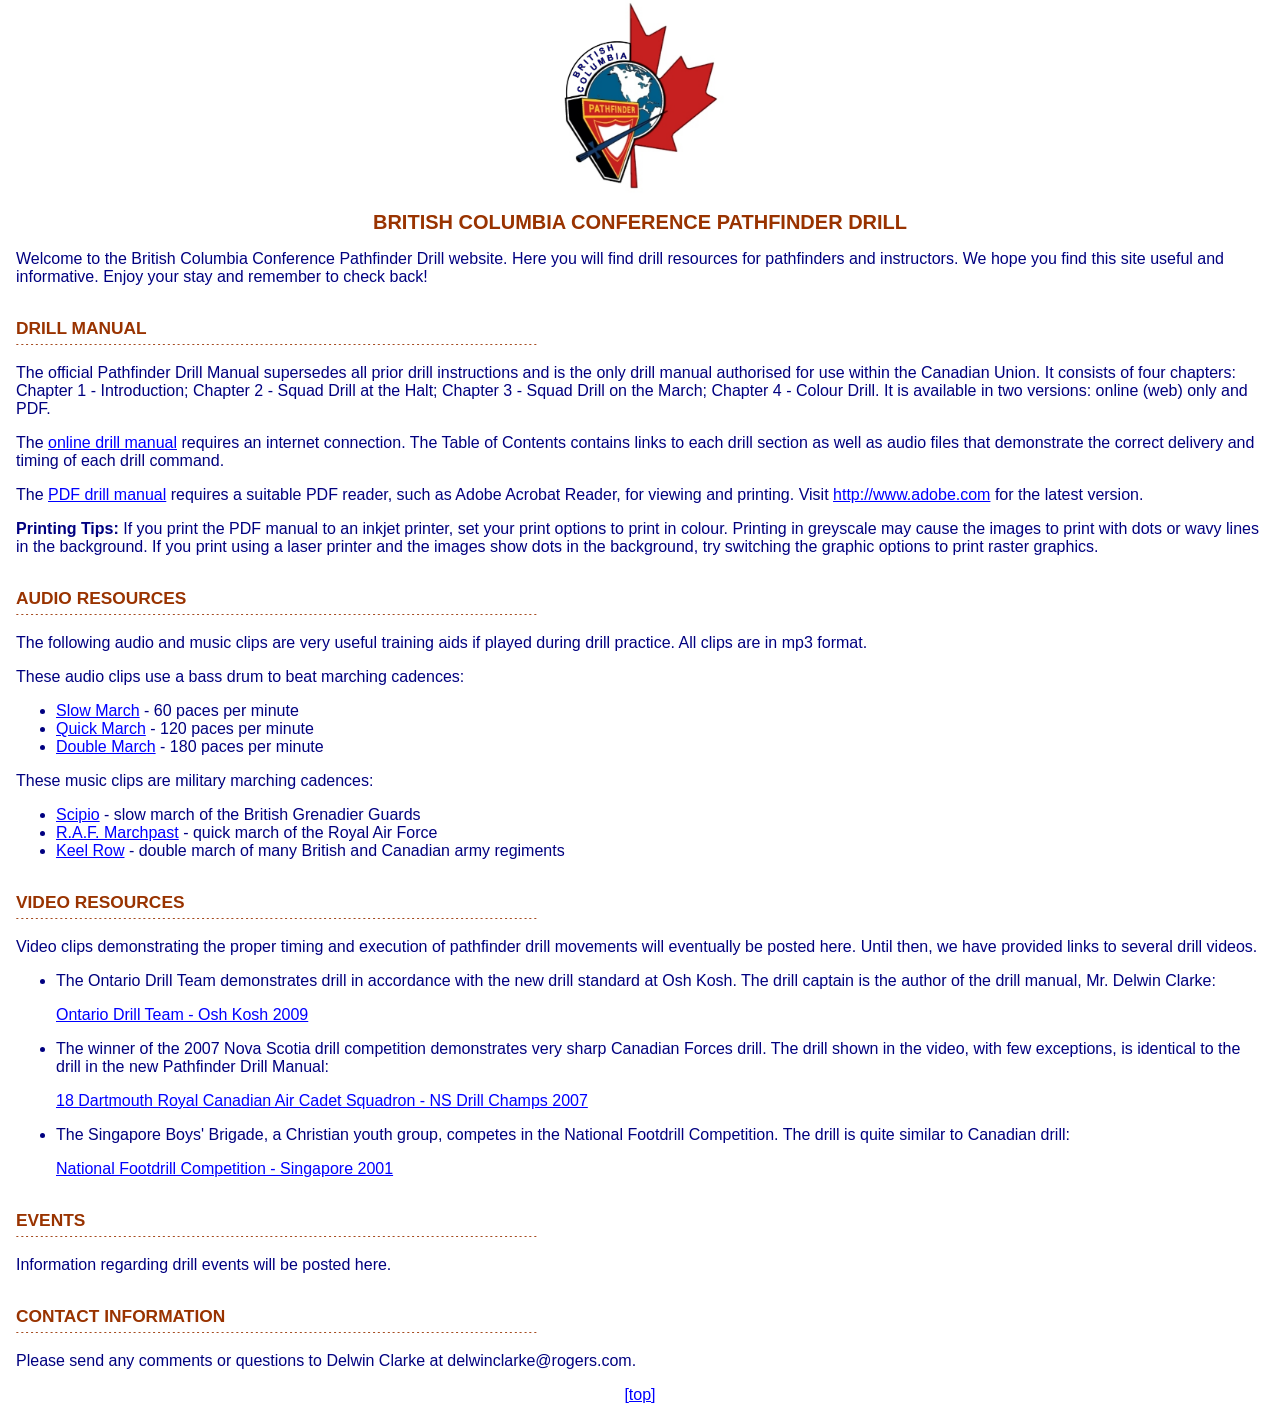
<file: index.html>
<!doctype html>

<html lang="en">
  <head>
    <title>British Columbia Conference Pathfinder Drill</title>

    <meta charset="UTF-8" />
    <meta
      content="drill, drilling, drums, drumming, marching, pathfinders, pathfinder drill manual, SDA, adventist, British Columbia Conference"
      name="keywords"
    />
    <meta content="Delwin W. Clarke" name="author" />
    <meta
      content="This page contains drill information and resources for the Pathfinder Organisation within the British Columbia Conference of Seventh-day Adventists."
      name="description"
    />

    <link rel="Shortcut Icon" href="favicon.ico" />

    <style type="text/css">
      <!--
      	body
      	{
      		margin-top: 0;
      		margin-bottom: 0;
      		margin-left: 12pt;
      		margin-right: 12pt;
      		background-color: white;
      		color: navy;
      		font-family: Arial, Tahoma, Sans-serif;
      	}
      	h1
      	{
      		margin-bottom: 0;
      		font-size: 15pt;
      		color: rgb(153,51,0);
      	}
      	h2
      	{
      		margin-top: 24pt;
      		margin-bottom: 0;
      		font-size: 13pt;
      		color: rgb(153,51,0);
      	}
      	h3
      	{
      		margin-top: 0;
      		margin-bottom: 0;
      		font-size: 6pt;
      		color: rgb(153,51,0);
      	}
      	p
      	{
      		margin-top: 12pt;
      	}
      	li
      	{
      		margin-left: 0;
      	}
      	a.name
      	{
      		color: blue;
      	}
      	a:visited.name
      	{
      		color: purple;
      	}
      	a:hover.name
      	{
      		color: red;
      	}
      	a:active.name
      	{
      		color: green;
      	}
      	span
      	{
      		font-size: 11pt;
      	}
      -->
    </style>
  </head>

  <body>
    <a name="top"></a>

    <div style="text-align: center">
      <img
        src="images/bc_pathfinder_logo.png"
        alt="BC Pathfinder Logo"
        width="15%"
      />
      <h1 style="margin-top: 10pt">
        BRITISH COLUMBIA CONFERENCE PATHFINDER DRILL
      </h1>
    </div>

    <p>
      Welcome to the British Columbia Conference Pathfinder Drill website. Here
      you will find drill resources for pathfinders and instructors. We hope you
      find this site useful and informative. Enjoy your stay and remember to
      check back!
    </p>

    <h2>DRILL MANUAL</h2>
    <h3>
      - - - - - - - - - - - - - - - - - - - - - - - - - - - - - - - - - - - - -
      - - - - - - - - - - - - - - - - - - - - - - - - - - - - - - - - - - - - -
      - - - - - - - - - - - - - - - - - - - - - - - - - - - - - - - - -
    </h3>

    <p>
      The official Pathfinder Drill Manual supersedes all prior drill
      instructions and is the only drill manual authorised for use within the
      Canadian Union. It consists of four chapters: Chapter 1 - Introduction;
      Chapter 2 - Squad Drill at the Halt; Chapter 3 - Squad Drill on the March;
      Chapter 4 - Colour Drill. It is available in two versions: online (web)
      only and PDF.
    </p>
    <p>
      The
      <a
        class="name"
        id="html_manual"
        title="Format: html"
        href="manual/toc.html"
        >online drill manual</a
      >
      requires an internet connection. The Table of Contents contains links to
      each drill section as well as audio files that demonstrate the correct
      delivery and timing of each drill command.
    </p>

    <p>
      The
      <a
        class="name"
        id="pdf_manual"
        title="Size: 8,223 KB; Format: pdf"
        href="pubs/pathfinder_drill_manual.pdf"
        >PDF drill manual</a
      >
      requires a suitable PDF reader, such as Adobe Acrobat Reader, for viewing
      and printing. Visit
      <a
        class="name"
        id="goto_adobe"
        href="http://www.adobe.com"
        target="_blank"
        >http://www.adobe.com</a
      >
      for the latest version.
    </p>

    <p>
      <b>Printing Tips:</b> If you print the PDF manual to an inkjet printer,
      set your print options to print in colour. Printing in greyscale may cause
      the images to print with dots or wavy lines in the background. If you
      print using a laser printer and the images show dots in the background,
      try switching the graphic options to print raster graphics.
    </p>

    <h2>AUDIO RESOURCES</h2>
    <h3>
      - - - - - - - - - - - - - - - - - - - - - - - - - - - - - - - - - - - - -
      - - - - - - - - - - - - - - - - - - - - - - - - - - - - - - - - - - - - -
      - - - - - - - - - - - - - - - - - - - - - - - - - - - - - - - - -
    </h3>

    <p>
      The following audio and music clips are very useful training aids if
      played during drill practice. All clips are in mp3 format.
    </p>

    <p>These audio clips use a bass drum to beat marching cadences:</p>

    <ul>
      <li>
        <a
          class="name"
          id="slow_march"
          title="Size: 4,689 KB; Duration: 00:5:00; Format: mp3"
          href="audio/marches/slow_march_cadence.mp3"
          >Slow March</a
        >
        - 60 paces per minute
      </li>
      <li>
        <a
          class="name"
          id="quick_march"
          title="Size: 4,689 KB; Duration: 00:5:00; Format: mp3"
          href="audio/marches/quick_march_cadence.mp3"
          >Quick March</a
        >
        - 120 paces per minute
      </li>
      <li>
        <a
          class="name"
          id="double_march"
          title="Size: 4,689 KB; Duration: 00:5:00; Format: mp3"
          href="audio/marches/double_march_cadence.mp3"
          >Double March</a
        >
        - 180 paces per minute
      </li>
    </ul>

    <p>These music clips are military marching cadences:</p>

    <ul>
      <li>
        <a
          class="name"
          id="scipio"
          title="Size: 1,019 KB; Duration: 00:01:05; Format: mp3"
          href="audio/marches/scipio.mp3"
          >Scipio</a
        >
        - slow march of the British Grenadier Guards
      </li>
      <li>
        <a
          class="name"
          id="raf_marchpast"
          title="Size: 2,914 KB; Duration: 00:03:06; Format: mp3"
          href="audio/marches/raf_marchpast.mp3"
          >R.A.F. Marchpast</a
        >
        - quick march of the Royal Air Force
      </li>
      <li>
        <a
          class="name"
          id="keelrow"
          title="Size: 282 KB; Duration: 00:00:17; Format: mp3"
          href="audio/marches/keelrow.mp3"
          >Keel Row</a
        >
        - double march of many British and Canadian army regiments
      </li>
    </ul>

    <h2>VIDEO RESOURCES</h2>
    <h3>
      - - - - - - - - - - - - - - - - - - - - - - - - - - - - - - - - - - - - -
      - - - - - - - - - - - - - - - - - - - - - - - - - - - - - - - - - - - - -
      - - - - - - - - - - - - - - - - - - - - - - - - - - - - - - - - -
    </h3>

    <p>
      Video clips demonstrating the proper timing and execution of pathfinder
      drill movements will eventually be posted here. Until then, we have
      provided links to several drill videos.
    </p>

    <ul>
      <li>
        The Ontario Drill Team demonstrates drill in accordance with the new
        drill standard at Osh Kosh. The drill captain is the author of the drill
        manual, Mr. Delwin Clarke:
        <p>
          <a
            class="name"
            id="ontario_drill_team"
            href="video/ontario_drill_team.mp4"
            target="_blank"
            >Ontario Drill Team - Osh Kosh 2009</a
          >
        </p>
      </li>
      <li>
        The winner of the 2007 Nova Scotia drill competition demonstrates very
        sharp Canadian Forces drill. The drill shown in the video, with few
        exceptions, is identical to the drill in the new Pathfinder Drill
        Manual:
        <p>
          <a
            class="name"
            id="dartmouth_sqn"
            href="http://www.youtube.com/watch?v=bcwauKyVxcE&amp;mode=related&amp;search"
            target="_blank"
            >18 Dartmouth Royal Canadian Air Cadet Squadron - NS Drill Champs
            2007</a
          >
        </p>
      </li>
      <li>
        The Singapore Boys&#39; Brigade, a Christian youth group, competes in
        the National Footdrill Competition. The drill is quite similar to
        Canadian drill:
        <p>
          <a
            class="name"
            id="boys_brigade"
            href="http://www.youtube.com/watch?v=exM5O70TAAA&amp;mode=related&amp;search"
            target="_blank"
            >National Footdrill Competition - Singapore 2001</a
          >
        </p>
      </li>
    </ul>

    <h2>EVENTS</h2>
    <h3>
      - - - - - - - - - - - - - - - - - - - - - - - - - - - - - - - - - - - - -
      - - - - - - - - - - - - - - - - - - - - - - - - - - - - - - - - - - - - -
      - - - - - - - - - - - - - - - - - - - - - - - - - - - - - - - - -
    </h3>

    <p>Information regarding drill events will be posted here.</p>

    <h2>CONTACT INFORMATION</h2>
    <h3>
      - - - - - - - - - - - - - - - - - - - - - - - - - - - - - - - - - - - - -
      - - - - - - - - - - - - - - - - - - - - - - - - - - - - - - - - - - - - -
      - - - - - - - - - - - - - - - - - - - - - - - - - - - - - - - - -
    </h3>

    <p>
      Please send any comments or questions to Delwin Clarke at
      delwinclarke@rogers.com.
    </p>

    <p style="text-align: center">
      <a class="name" id="goto_top" href="#top">[top]</a>
    </p>
  </body>
</html>
</file>
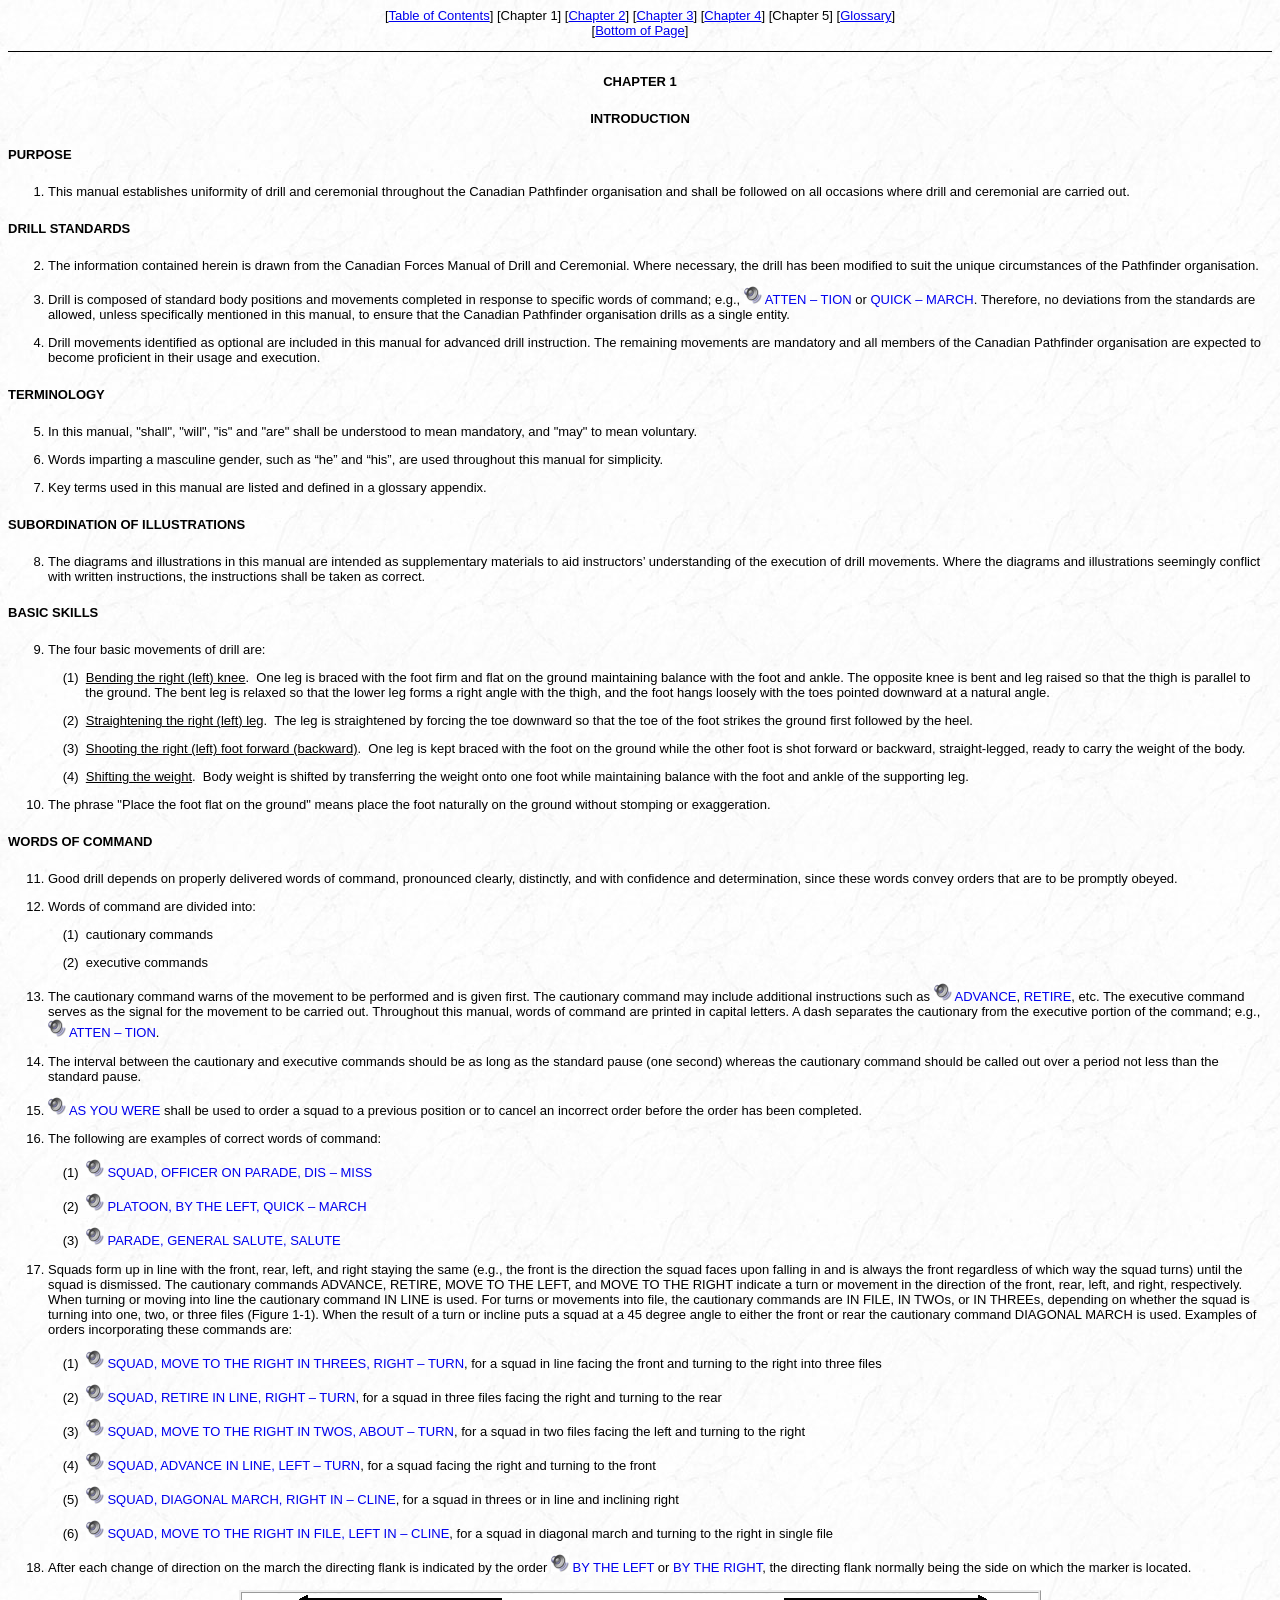
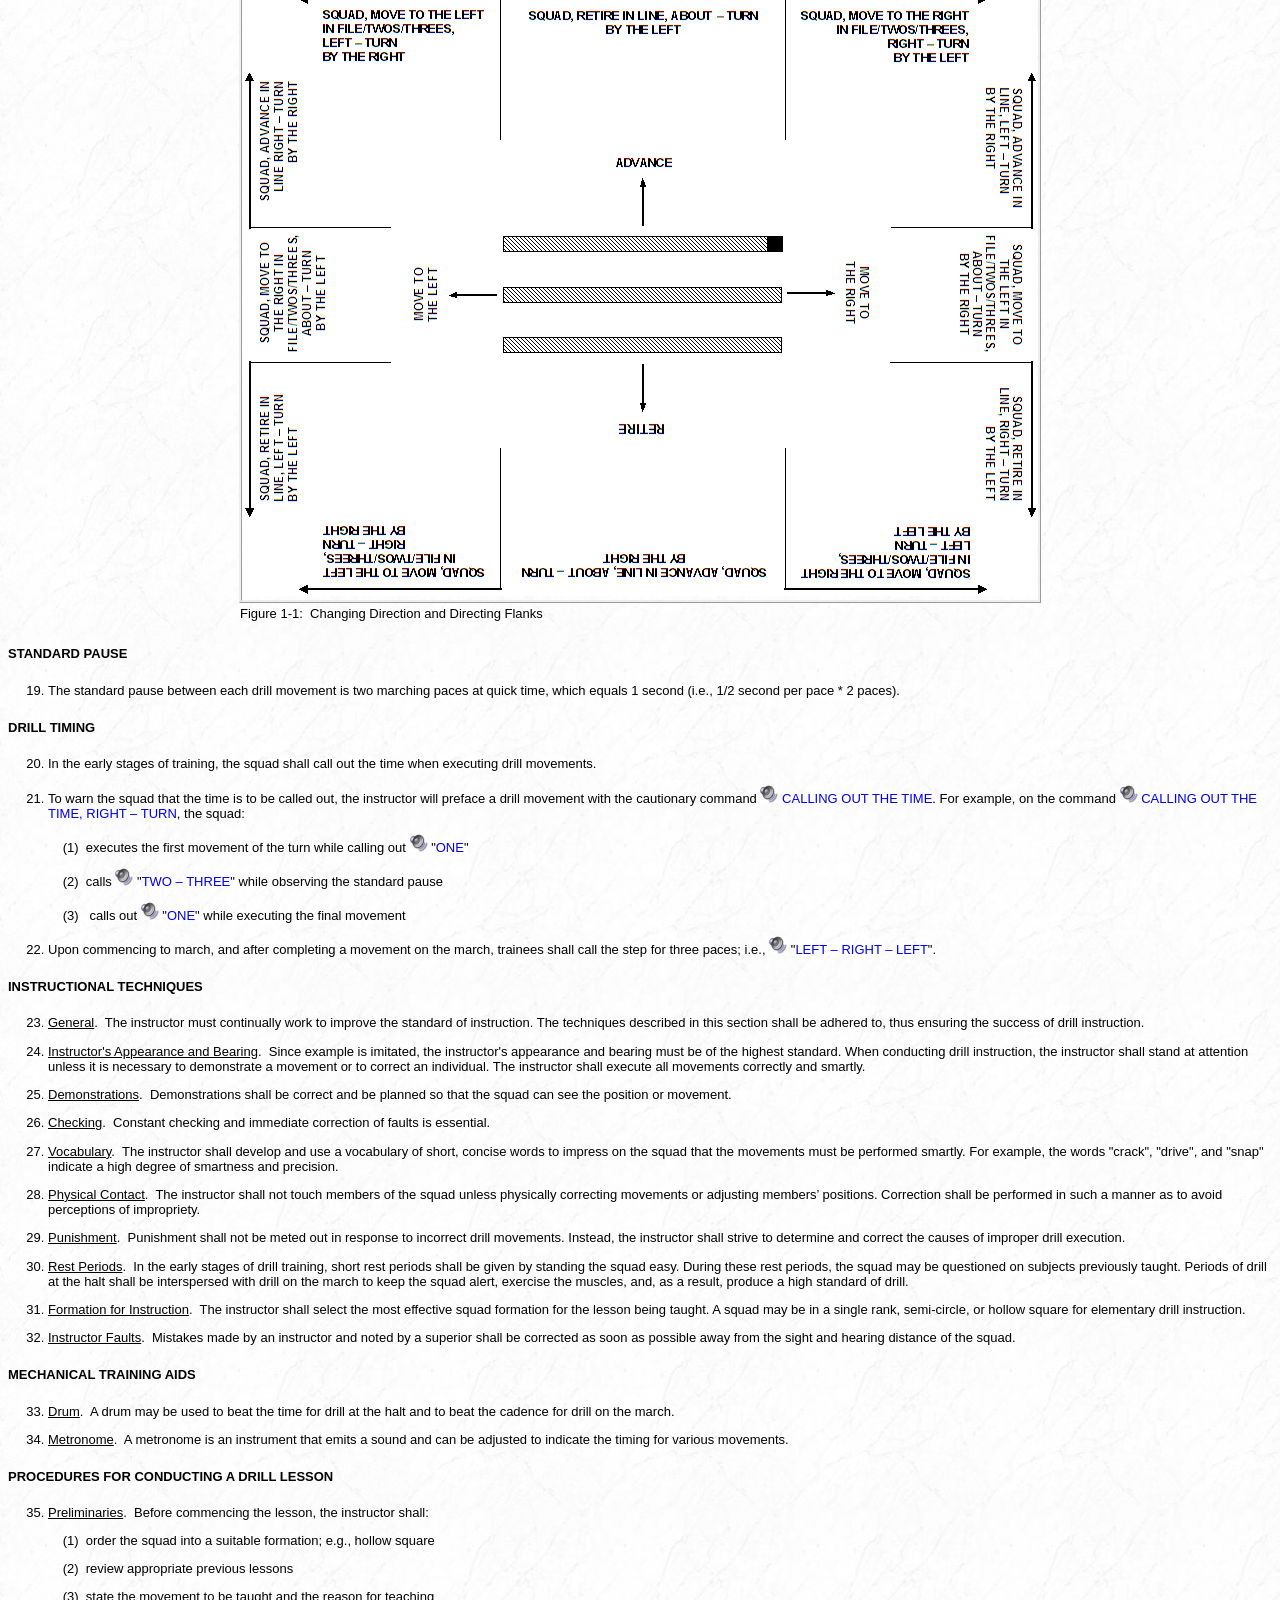
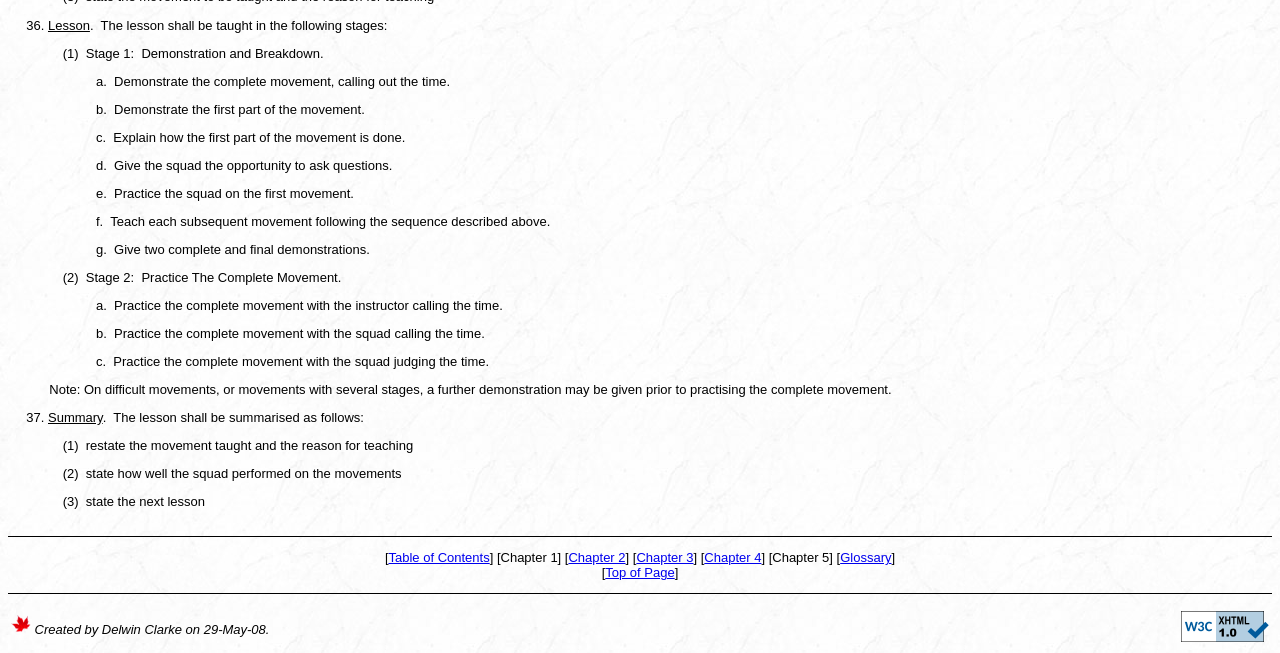
<file: manual/chapter_1.html>
<!doctype html>

<html lang="en">
  <head>
    <title>Canadian Pathfinder Drill Manual: Chapter 1</title>
    <meta charset="UTF-8" />
    <meta
      name="description"
      content="Drill manual authorised for use by Pathfinder clubs within the Canadian Union of Seventh-day Adventists."
    />
    <meta name="author" content="Delwin W. Clarke" />
    <link rel="Shortcut Icon" href="favicon.ico" />
    <link rel="Stylesheet" href="style.css" />
  </head>

  <body>
    <div id="header">
      [<a href="toc.html">Table of Contents</a>] [Chapter 1] [<a
        href="chapter_2.html"
        >Chapter 2</a
      >] [<a href="chapter_3.html">Chapter 3</a>] [<a href="chapter_4.html"
        >Chapter 4</a
      >] [Chapter 5] [<a href="glossary.html">Glossary</a>]<br />
      [<a href="#bottom">Bottom of Page</a>]
    </div>

    <h5 class="heading">CHAPTER 1</h5>
    <h5 class="heading">INTRODUCTION</h5>

    <h5 id="PURPOSE">PURPOSE</h5>
    <ol>
      <li>
        This manual establishes uniformity of drill and ceremonial throughout
        the Canadian Pathfinder organisation and shall be followed on all
        occasions where drill and ceremonial are carried out.
      </li>
    </ol>

    <h5 id="DRILL_STANDARDS">DRILL STANDARDS</h5>
    <ol start="2">
      <li>
        The information contained herein is drawn from the Canadian Forces
        Manual of Drill and Ceremonial. Where necessary, the drill has been
        modified to suit the unique circumstances of the Pathfinder
        organisation.
      </li>
      <li>
        Drill is composed of standard body positions and movements completed in
        response to specific words of command; e.g.,
        <img src="../images/sound_clip.png" alt="Sound clip icon" />&nbsp;<a
          href="../audio/attention.mp3"
          title="Command to stand at attention."
          class="soundclip"
          >ATTEN – TION</a
        >
        or
        <a
          href="../audio/quick_march.mp3"
          title="Command to march in quick time from the halt."
          class="soundclip"
          >QUICK – MARCH</a
        >. Therefore, no deviations from the standards are allowed, unless
        specifically mentioned in this manual, to ensure that the Canadian
        Pathfinder organisation drills as a single entity.
      </li>
      <li>
        Drill movements identified as optional are included in this manual for
        advanced drill instruction. The remaining movements are mandatory and
        all members of the Canadian Pathfinder organisation are expected to
        become proficient in their usage and execution.
      </li>
    </ol>

    <h5 id="TERMINOLOGY">TERMINOLOGY</h5>
    <ol start="5">
      <li>
        In this manual, "shall", "will", "is" and "are" shall be understood to
        mean mandatory, and "may" to mean voluntary.
      </li>
      <li>
        Words imparting a masculine gender, such as “he” and “his”, are used
        throughout this manual for simplicity.
      </li>
      <li>
        Key terms used in this manual are listed and defined in a glossary
        appendix.
      </li>
    </ol>

    <h5 id="SUBORDINATION_OF_ILLUSTRATIONS">SUBORDINATION OF ILLUSTRATIONS</h5>
    <ol start="8">
      <li>
        The diagrams and illustrations in this manual are intended as
        supplementary materials to aid instructors’ understanding of the
        execution of drill movements. Where the diagrams and illustrations
        seemingly conflict with written instructions, the instructions shall be
        taken as correct.
      </li>
    </ol>

    <h5 id="BASIC_SKILLS">BASIC SKILLS</h5>
    <ol start="9">
      <li>
        The four basic movements of drill are:
        <p class="sublist1">
          (1) &nbsp;<u>Bending the right (left) knee</u>. &nbsp;One leg is
          braced with the foot firm and flat on the ground maintaining balance
          with the foot and ankle. The opposite knee is bent and leg raised so
          that the thigh is parallel to the ground. The bent leg is relaxed so
          that the lower leg forms a right angle with the thigh, and the foot
          hangs loosely with the toes pointed downward at a natural angle.
        </p>
        <p class="sublist1">
          (2) &nbsp;<u>Straightening the right (left) leg</u>. &nbsp;The leg is
          straightened by forcing the toe downward so that the toe of the foot
          strikes the ground first followed by the heel.
        </p>
        <p class="sublist1">
          (3) &nbsp;<u>Shooting the right (left) foot forward (backward)</u>.
          &nbsp;One leg is kept braced with the foot on the ground while the
          other foot is shot forward or backward, straight-legged, ready to
          carry the weight of the body.
        </p>
        <p class="sublist1">
          (4) &nbsp;<u>Shifting the weight</u>. &nbsp;Body weight is shifted by
          transferring the weight onto one foot while maintaining balance with
          the foot and ankle of the supporting leg.
        </p>
      </li>
      <li>
        The phrase "Place the foot flat on the ground" means place the foot
        naturally on the ground without stomping or exaggeration.
      </li>
    </ol>

    <h5 id="WORDS_OF_COMMAND">WORDS OF COMMAND</h5>
    <ol start="11">
      <li>
        Good drill depends on properly delivered words of command, pronounced
        clearly, distinctly, and with confidence and determination, since these
        words convey orders that are to be promptly obeyed.
      </li>
      <li>
        Words of command are divided into:
        <p class="sublist1">(1) &nbsp;cautionary commands</p>
        <p class="sublist1">(2) &nbsp;executive commands</p>
      </li>
      <li>
        The cautionary command warns of the movement to be performed and is
        given first. The cautionary command may include additional instructions
        such as
        <img src="../images/sound_clip.png" alt="Sound clip icon" />&nbsp;<a
          href="../audio/advance.mp3"
          title="Cautionary command to signal a facing to the front."
          class="soundclip"
          >ADVANCE</a
        >,
        <a
          href="../audio/retire.mp3"
          title="Cautionary command to signal a facing to the rear."
          class="soundclip"
          >RETIRE</a
        >, etc. The executive command serves as the signal for the movement to
        be carried out. Throughout this manual, words of command are printed in
        capital letters. A dash separates the cautionary from the executive
        portion of the command; e.g.,
        <img src="../images/sound_clip.png" alt="Sound clip icon" />&nbsp;<a
          href="../audio/attention.mp3"
          title="Command to stand at attention."
          class="soundclip"
          >ATTEN – TION</a
        >.
      </li>
      <li>
        The interval between the cautionary and executive commands should be as
        long as the standard pause (one second) whereas the cautionary command
        should be called out over a period not less than the standard pause.
      </li>
      <li>
        <img src="../images/sound_clip.png" alt="Sound clip icon" />&nbsp;<a
          href="../audio/as_you_were.mp3"
          title="Command to adopt the previous position or to cancel an incorrect order."
          class="soundclip"
          >AS YOU WERE</a
        >
        shall be used to order a squad to a previous position or to cancel an
        incorrect order before the order has been completed.
      </li>
      <li>
        The following are examples of correct words of command:
        <p class="sublist1">
          (1) &nbsp;<img
            src="../images/sound_clip.png"
            alt="Sound clip icon"
          />&nbsp;<a
            href="../audio/squad_officer_on_parade_dismiss.mp3"
            title="Command to dismiss a squad and render a hand salute to the officer who is present."
            class="soundclip"
            >SQUAD, OFFICER ON PARADE, DIS – MISS</a
          >
        </p>
        <p class="sublist1">
          (2) &nbsp;<img
            src="../images/sound_clip.png"
            alt="Sound clip icon"
          />&nbsp;<a
            href="../audio/platoon_by_the_left_quick_march.mp3"
            title="Command to order a platoon to march in quick time from the halt directed by the left flank."
            class="soundclip"
            >PLATOON, BY THE LEFT, QUICK – MARCH</a
          >
        </p>
        <p class="sublist1">
          (3) &nbsp;<img
            src="../images/sound_clip.png"
            alt="Sound clip icon"
          />&nbsp;<a
            href="../audio/parade_general_salute_salute.mp3"
            title="Command to order a parade to render a general salute."
            class="soundclip"
            >PARADE, GENERAL SALUTE, SALUTE</a
          >
        </p>
      </li>
      <li>
        Squads form up in line with the front, rear, left, and right staying the
        same (e.g., the front is the direction the squad faces upon falling in
        and is always the front regardless of which way the squad turns) until
        the squad is dismissed. The cautionary commands ADVANCE, RETIRE, MOVE TO
        THE LEFT, and MOVE TO THE RIGHT indicate a turn or movement in the
        direction of the front, rear, left, and right, respectively. When
        turning or moving into line the cautionary command IN LINE is used. For
        turns or movements into file, the cautionary commands are IN FILE, IN
        TWOs, or IN THREEs, depending on whether the squad is turning into one,
        two, or three files (Figure 1-1). When the result of a turn or incline
        puts a squad at a 45 degree angle to either the front or rear the
        cautionary command DIAGONAL MARCH is used. Examples of orders
        incorporating these commands are:
        <p class="sublist1">
          (1) &nbsp;<img
            src="../images/sound_clip.png"
            alt="Sound clip icon"
          />&nbsp;<a
            href="../audio/squad_move_to_the_right_in_threes_right_turn.mp3"
            title="Command to order a squad in line facing front to face the right in three files."
            class="soundclip"
            >SQUAD, MOVE TO THE RIGHT IN THREES, RIGHT – TURN</a
          >, for a squad in line facing the front and turning to the right into
          three files
        </p>
        <p class="sublist1">
          (2) &nbsp;<img
            src="../images/sound_clip.png"
            alt="Sound clip icon"
          />&nbsp;<a
            href="../audio/squad_retire_in_line_right_turn.mp3"
            title="Command to order squad in file(s) facing right to face the rear in line."
            class="soundclip"
            >SQUAD, RETIRE IN LINE, RIGHT – TURN</a
          >, for a squad in three files facing the right and turning to the rear
        </p>
        <p class="sublist1">
          (3) &nbsp;<img
            src="../images/sound_clip.png"
            alt="Sound clip icon"
          />&nbsp;<a
            href="../audio/squad_move_to_the_right_in_twos_about_turn.mp3"
            title="Command to order a squad in two files facing left to face the right."
            class="soundclip"
            >SQUAD, MOVE TO THE RIGHT IN TWOS, ABOUT – TURN</a
          >, for a squad in two files facing the left and turning to the right
        </p>
        <p class="sublist1">
          (4) &nbsp;<img
            src="../images/sound_clip.png"
            alt="Sound clip icon"
          />&nbsp;<a
            href="../audio/squad_advance_in_line_left_turn.mp3"
            title="Command to order a squad facing right to face the front in line."
            class="soundclip"
            >SQUAD, ADVANCE IN LINE, LEFT – TURN</a
          >, for a squad facing the right and turning to the front
        </p>
        <p class="sublist1">
          (5) &nbsp;<img
            src="../images/sound_clip.png"
            alt="Sound clip icon"
          />&nbsp;<a
            href="../audio/squad_diagonal_march_right_incline.mp3"
            title="Command to order a squad in line or file(s) to incline right."
            class="soundclip"
            >SQUAD, DIAGONAL MARCH, RIGHT IN – CLINE</a
          >, for a squad in threes or in line and inclining right
        </p>
        <p class="sublist1">
          (6) &nbsp;<img
            src="../images/sound_clip.png"
            alt="Sound clip icon"
          />&nbsp;<a
            href="../audio/squad_move_to_the_right_in_file_left_incline.mp3"
            title="Command to order a squad in diagonal march to face the right in single file."
            class="soundclip"
            >SQUAD, MOVE TO THE RIGHT IN FILE, LEFT IN – CLINE</a
          >, for a squad in diagonal march and turning to the right in single
          file
        </p>
      </li>
      <li>
        After each change of direction on the march the directing flank is
        indicated by the order
        <img src="../images/sound_clip.png" alt="Sound clip icon" />&nbsp;<a
          href="../audio/by_the_left.mp3"
          title="Command to designate the left file as the directing flank after a change of direction."
          class="soundclip"
          >BY THE LEFT</a
        >
        or
        <a
          href="../audio/by_the_right.mp3"
          title="Command to designate the right file as the directing flank after a change of direction."
          class="soundclip"
          >BY THE RIGHT</a
        >, the directing flank normally being the side on which the marker is
        located.
      </li>
    </ol>
    <table>
      <tr>
        <td class="image">
          <img id="Figure_1_1" src="../images/figure1_1.png" alt="Figure 1-1" />
        </td>
      </tr>
      <tr>
        <td>Figure 1-1: &nbsp;Changing Direction and Directing Flanks</td>
      </tr>
    </table>

    <h5 id="STANDARD_PAUSE">STANDARD PAUSE</h5>
    <ol start="19">
      <li>
        The standard pause between each drill movement is two marching paces at
        quick time, which equals 1 second (i.e., 1/2 second per pace * 2 paces).
      </li>
    </ol>

    <h5 id="DRILL_TIMING">DRILL TIMING</h5>
    <ol start="20">
      <li>
        In the early stages of training, the squad shall call out the time when
        executing drill movements.
      </li>
      <li>
        To warn the squad that the time is to be called out, the instructor will
        preface a drill movement with the cautionary command
        <img src="../images/sound_clip.png" alt="Sound clip icon" />&nbsp;<a
          href="../audio/calling_out_time.mp3"
          title="Command to order the timing of drill movements to be called aloud."
          class="soundclip"
          >CALLING OUT THE TIME</a
        >. For example, on the command
        <img src="../images/sound_clip.png" alt="Sound clip icon" />&nbsp;<a
          href="../audio/right_turn_at_halt_calling_time.mp3"
          title="Command to turn right at the halt while calling out the time."
          class="soundclip"
          >CALLING OUT THE TIME, RIGHT – TURN</a
        >, the squad:
        <p class="sublist1">
          (1) &nbsp;executes the first movement of the turn while calling out
          <img src="../images/sound_clip.png" alt="Sound clip icon" />&nbsp;"<a
            href="../audio/one_count.mp3"
            title="Timing counted for a single drill movement."
            class="soundclip"
            >ONE</a
          >"
        </p>
        <p class="sublist1">
          (2) &nbsp;calls
          <img src="../images/sound_clip.png" alt="Sound clip icon" />&nbsp;"<a
            href="../audio/standard_pause.mp3"
            title="Timing counted for two drill movements separated by a standard pause between movements."
            class="soundclip"
            >TWO – THREE</a
          >" while observing the standard pause
        </p>
        <p class="sublist1">
          (3) &nbsp; calls out
          <img src="../images/sound_clip.png" alt="Sound clip icon" />&nbsp;"<a
            href="../audio/one_count.mp3"
            title="Timing counted for a single drill movement."
            class="soundclip"
            >ONE</a
          >" while executing the final movement
        </p>
      </li>
      <li>
        Upon commencing to march, and after completing a movement on the march,
        trainees shall call the step for three paces; i.e.,
        <img src="../images/sound_clip.png" alt="Sound clip icon" />&nbsp;"<a
          href="../audio/quick_march_cadence_three_paces.mp3"
          title="Timing counted for three paces when marching in quick time."
          class="soundclip"
          >LEFT – RIGHT – LEFT</a
        >".
      </li>
    </ol>

    <h5 id="INSTRUCTIONAL_TECHNIQUES">INSTRUCTIONAL TECHNIQUES</h5>
    <ol start="23">
      <li>
        <u>General</u>. &nbsp;The instructor must continually work to improve
        the standard of instruction. The techniques described in this section
        shall be adhered to, thus ensuring the success of drill instruction.
      </li>
      <li>
        <u>Instructor's Appearance and Bearing</u>. &nbsp;Since example is
        imitated, the instructor's appearance and bearing must be of the highest
        standard. When conducting drill instruction, the instructor shall stand
        at attention unless it is necessary to demonstrate a movement or to
        correct an individual. The instructor shall execute all movements
        correctly and smartly.
      </li>
      <li>
        <u>Demonstrations</u>. &nbsp;Demonstrations shall be correct and be
        planned so that the squad can see the position or movement.
      </li>
      <li>
        <u>Checking</u>. &nbsp;Constant checking and immediate correction of
        faults is essential.
      </li>
      <li>
        <u>Vocabulary</u>. &nbsp;The instructor shall develop and use a
        vocabulary of short, concise words to impress on the squad that the
        movements must be performed smartly. For example, the words "crack",
        "drive", and "snap" indicate a high degree of smartness and precision.
      </li>
      <li>
        <u>Physical Contact</u>. &nbsp;The instructor shall not touch members of
        the squad unless physically correcting movements or adjusting members’
        positions. Correction shall be performed in such a manner as to avoid
        perceptions of impropriety.
      </li>
      <li>
        <u>Punishment</u>. &nbsp;Punishment shall not be meted out in response
        to incorrect drill movements. Instead, the instructor shall strive to
        determine and correct the causes of improper drill execution.
      </li>
      <li>
        <u>Rest Periods</u>. &nbsp;In the early stages of drill training, short
        rest periods shall be given by standing the squad easy. During these
        rest periods, the squad may be questioned on subjects previously taught.
        Periods of drill at the halt shall be interspersed with drill on the
        march to keep the squad alert, exercise the muscles, and, as a result,
        produce a high standard of drill.
      </li>
      <li>
        <u>Formation for Instruction</u>. &nbsp;The instructor shall select the
        most effective squad formation for the lesson being taught. A squad may
        be in a single rank, semi-circle, or hollow square for elementary drill
        instruction.
      </li>
      <li>
        <u>Instructor Faults</u>. &nbsp;Mistakes made by an instructor and noted
        by a superior shall be corrected as soon as possible away from the sight
        and hearing distance of the squad.
      </li>
    </ol>

    <h5 id="MECHANICAL_TRAINING_AIDS">MECHANICAL TRAINING AIDS</h5>
    <ol start="33">
      <li>
        <u>Drum</u>. &nbsp;A drum may be used to beat the time for drill at the
        halt and to beat the cadence for drill on the march.
      </li>
      <li>
        <u>Metronome</u>. &nbsp;A metronome is an instrument that emits a sound
        and can be adjusted to indicate the timing for various movements.
      </li>
    </ol>

    <h5 id="PROCEDURES_FOR_CONDUCTING_A_DRILL_LESSON">
      PROCEDURES FOR CONDUCTING A DRILL LESSON
    </h5>
    <ol start="35">
      <li>
        <u>Preliminaries</u>. &nbsp;Before commencing the lesson, the instructor
        shall:
        <p class="sublist1">
          (1) &nbsp;order the squad into a suitable formation; e.g., hollow
          square
        </p>
        <p class="sublist1">(2) &nbsp;review appropriate previous lessons</p>
        <p class="sublist1">
          (3) &nbsp;state the movement to be taught and the reason for teaching
        </p>
      </li>
      <li>
        <u>Lesson</u>. &nbsp;The lesson shall be taught in the following stages:
        <p class="sublist1">
          (1) &nbsp;Stage 1: &nbsp;Demonstration and Breakdown.
        </p>
        <p class="sublist2">
          a. &nbsp;Demonstrate the complete movement, calling out the time.
        </p>
        <p class="sublist2">
          b. &nbsp;Demonstrate the first part of the movement.
        </p>
        <p class="sublist2">
          c. &nbsp;Explain how the first part of the movement is done.
        </p>
        <p class="sublist2">
          d. &nbsp;Give the squad the opportunity to ask questions.
        </p>
        <p class="sublist2">
          e. &nbsp;Practice the squad on the first movement.
        </p>
        <p class="sublist2">
          f. &nbsp;Teach each subsequent movement following the sequence
          described above.
        </p>
        <p class="sublist2">
          g. &nbsp;Give two complete and final demonstrations.
        </p>
        <p class="sublist1">
          (2) &nbsp;Stage 2: &nbsp;Practice The Complete Movement.
        </p>
        <p class="sublist2">
          a. &nbsp;Practice the complete movement with the instructor calling
          the time.
        </p>
        <p class="sublist2">
          b. &nbsp;Practice the complete movement with the squad calling the
          time.
        </p>
        <p class="sublist2">
          c. &nbsp;Practice the complete movement with the squad judging the
          time.
        </p>
      </li>
    </ol>
    <p style="margin-left: 31pt">
      Note: On difficult movements, or movements with several stages, a further
      demonstration may be given prior to practising the complete movement.
    </p>
    <ol start="37">
      <li>
        <u>Summary</u>. &nbsp;The lesson shall be summarised as follows:
        <p class="sublist1">
          (1) &nbsp;restate the movement taught and the reason for teaching
        </p>
        <p class="sublist1">
          (2) &nbsp;state how well the squad performed on the movements
        </p>
        <p class="sublist1">(3) &nbsp;state the next lesson</p>
      </li>
    </ol>

    <div id="footer">
      [<a href="toc.html">Table of Contents</a>] [Chapter 1] [<a
        href="chapter_2.html"
        >Chapter 2</a
      >] [<a href="chapter_3.html">Chapter 3</a>] [<a href="chapter_4.html"
        >Chapter 4</a
      >] [Chapter 5] [<a href="glossary.html">Glossary</a>]<br />
      [<a href="chapter_1.html">Top of Page</a>]
    </div>

    <div id="author">
      <table style="width: 100%">
        <tr>
          <td>
            <img
              id="leaf"
              src="../images/leaf.png"
              style="width: 1vw; min-width: 20px"
              alt="Tiny maple leaf"
            />
            Created by Delwin Clarke on 29-May-08.<a id="bottom" />
          </td>
          <td>
            <a
              href="https://validator.w3.org/about.html"
              title="W3C Markup Validation"
              ><img
                id="xhtml_icon"
                src="../images/valid-xhtml10-blue.png"
                alt="XHTML validation icon"
                style="float: right"
            /></a>
          </td>
        </tr>
      </table>
    </div>
  </body>
</html>
</file>
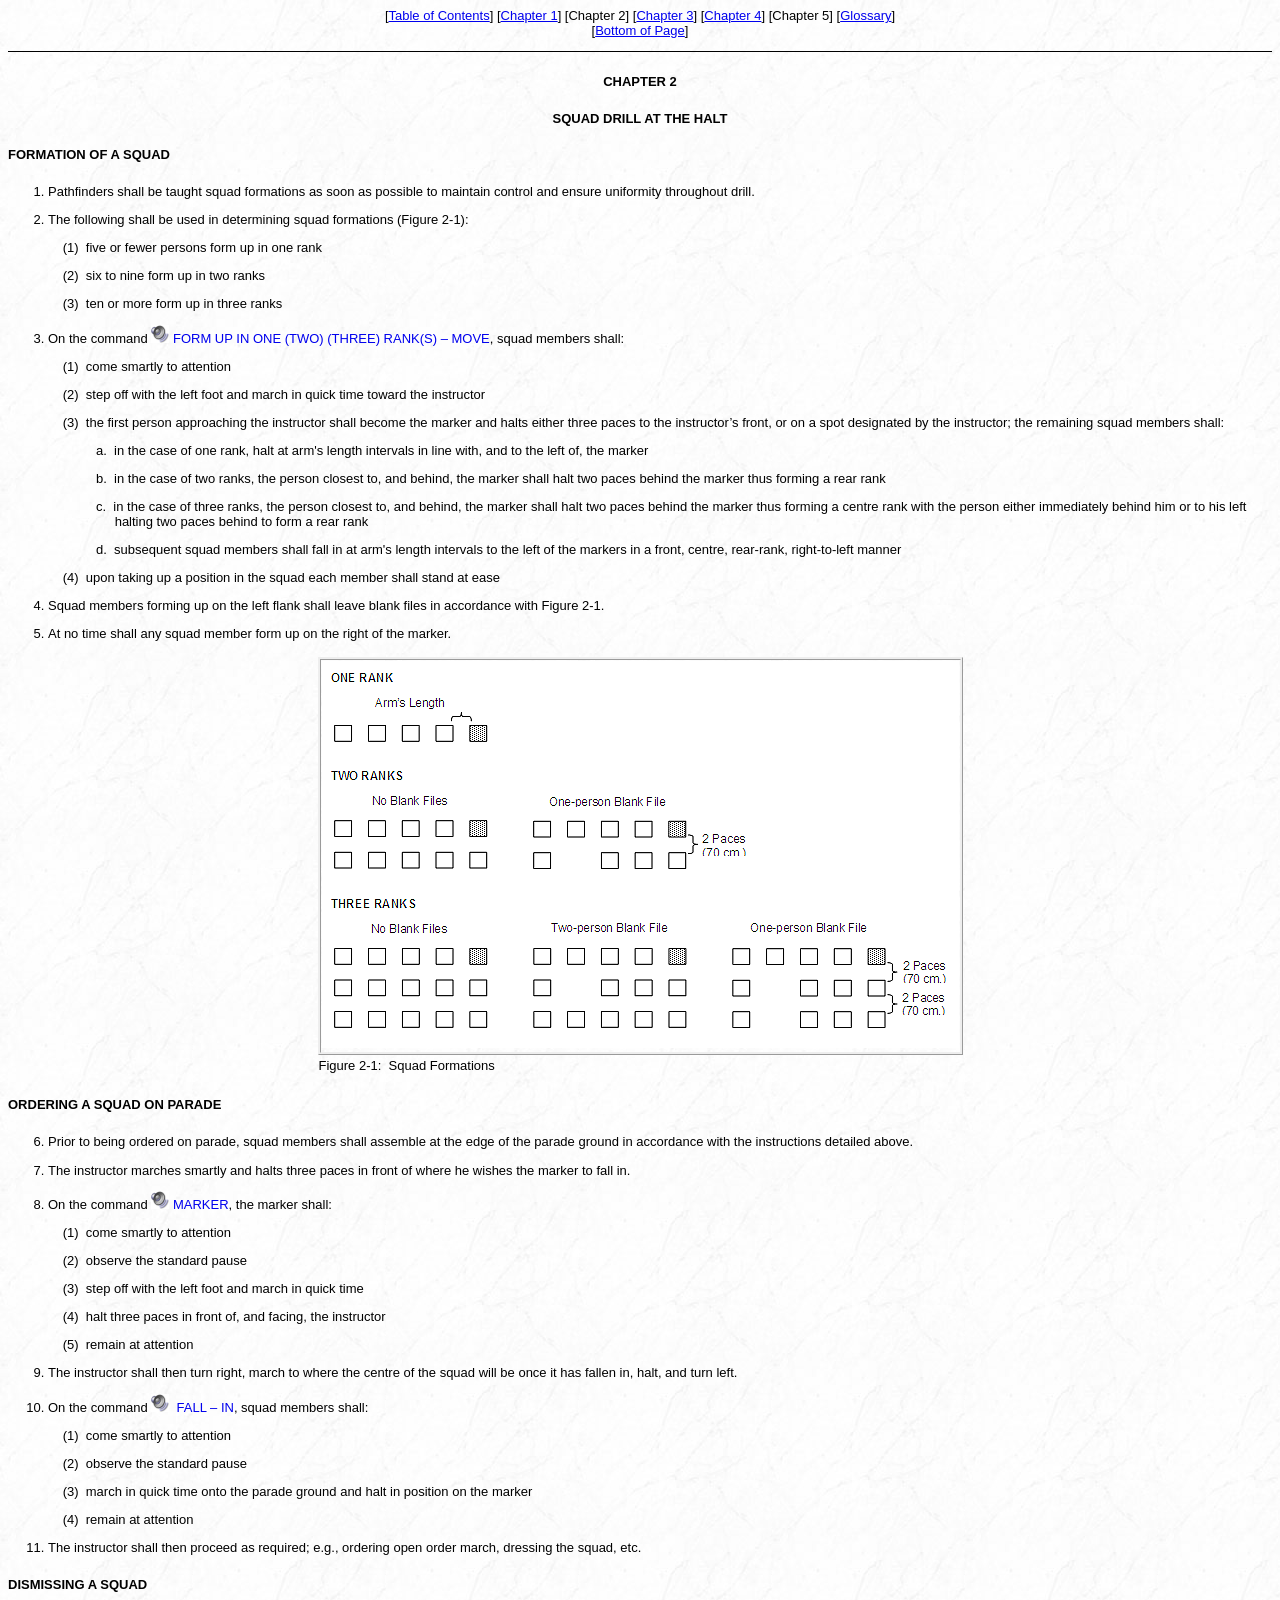
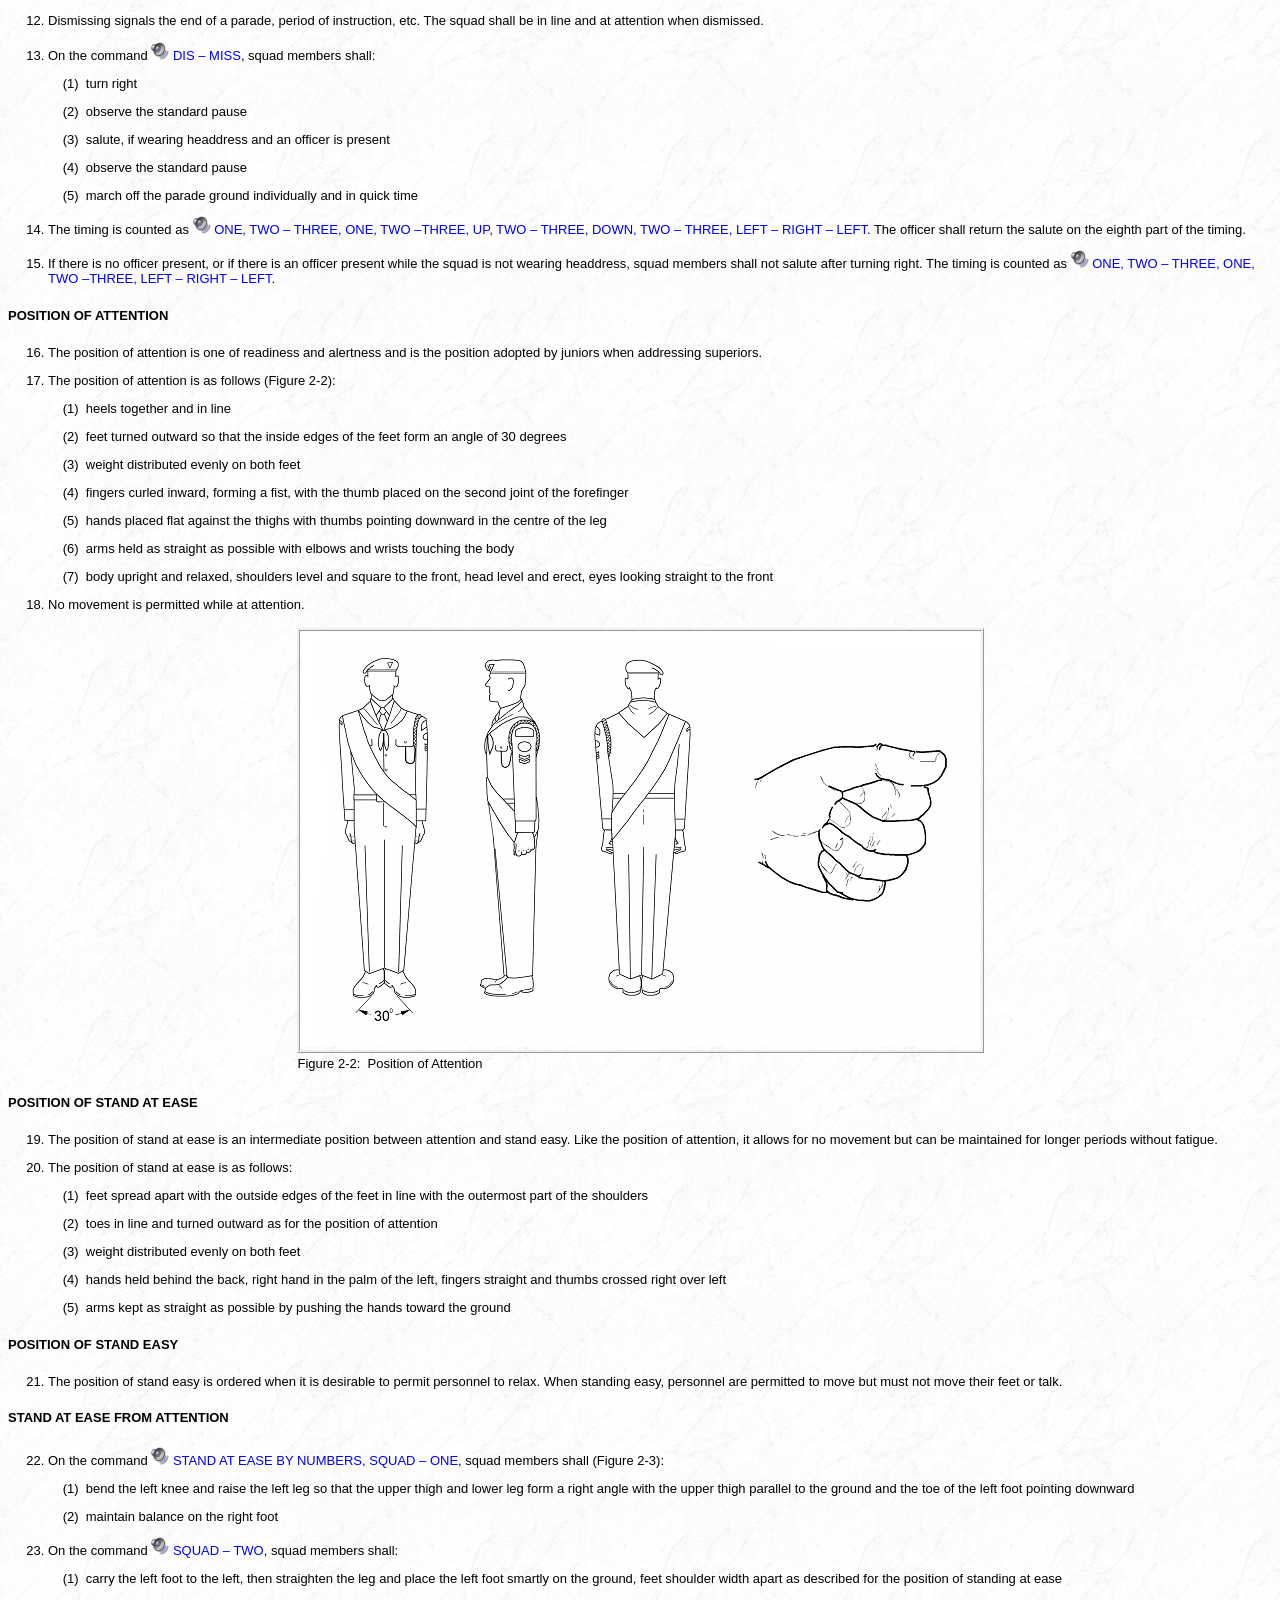
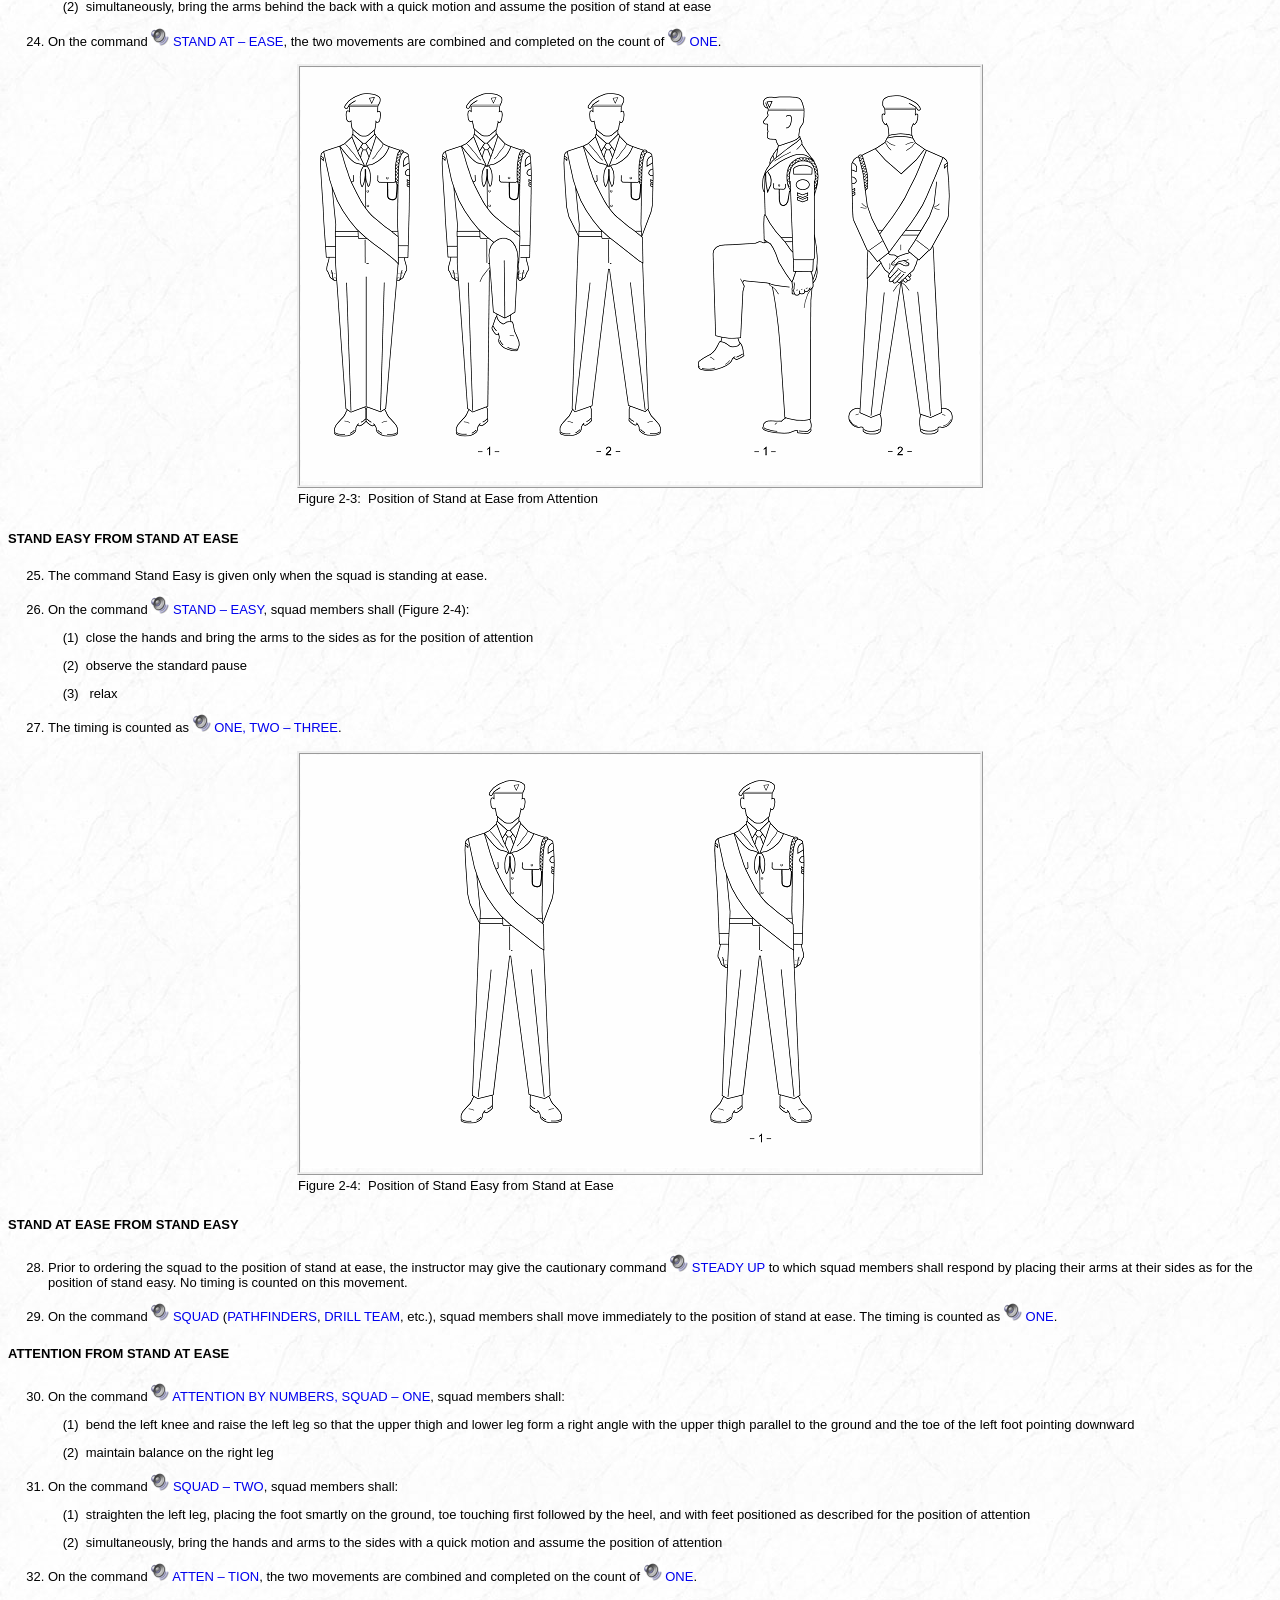
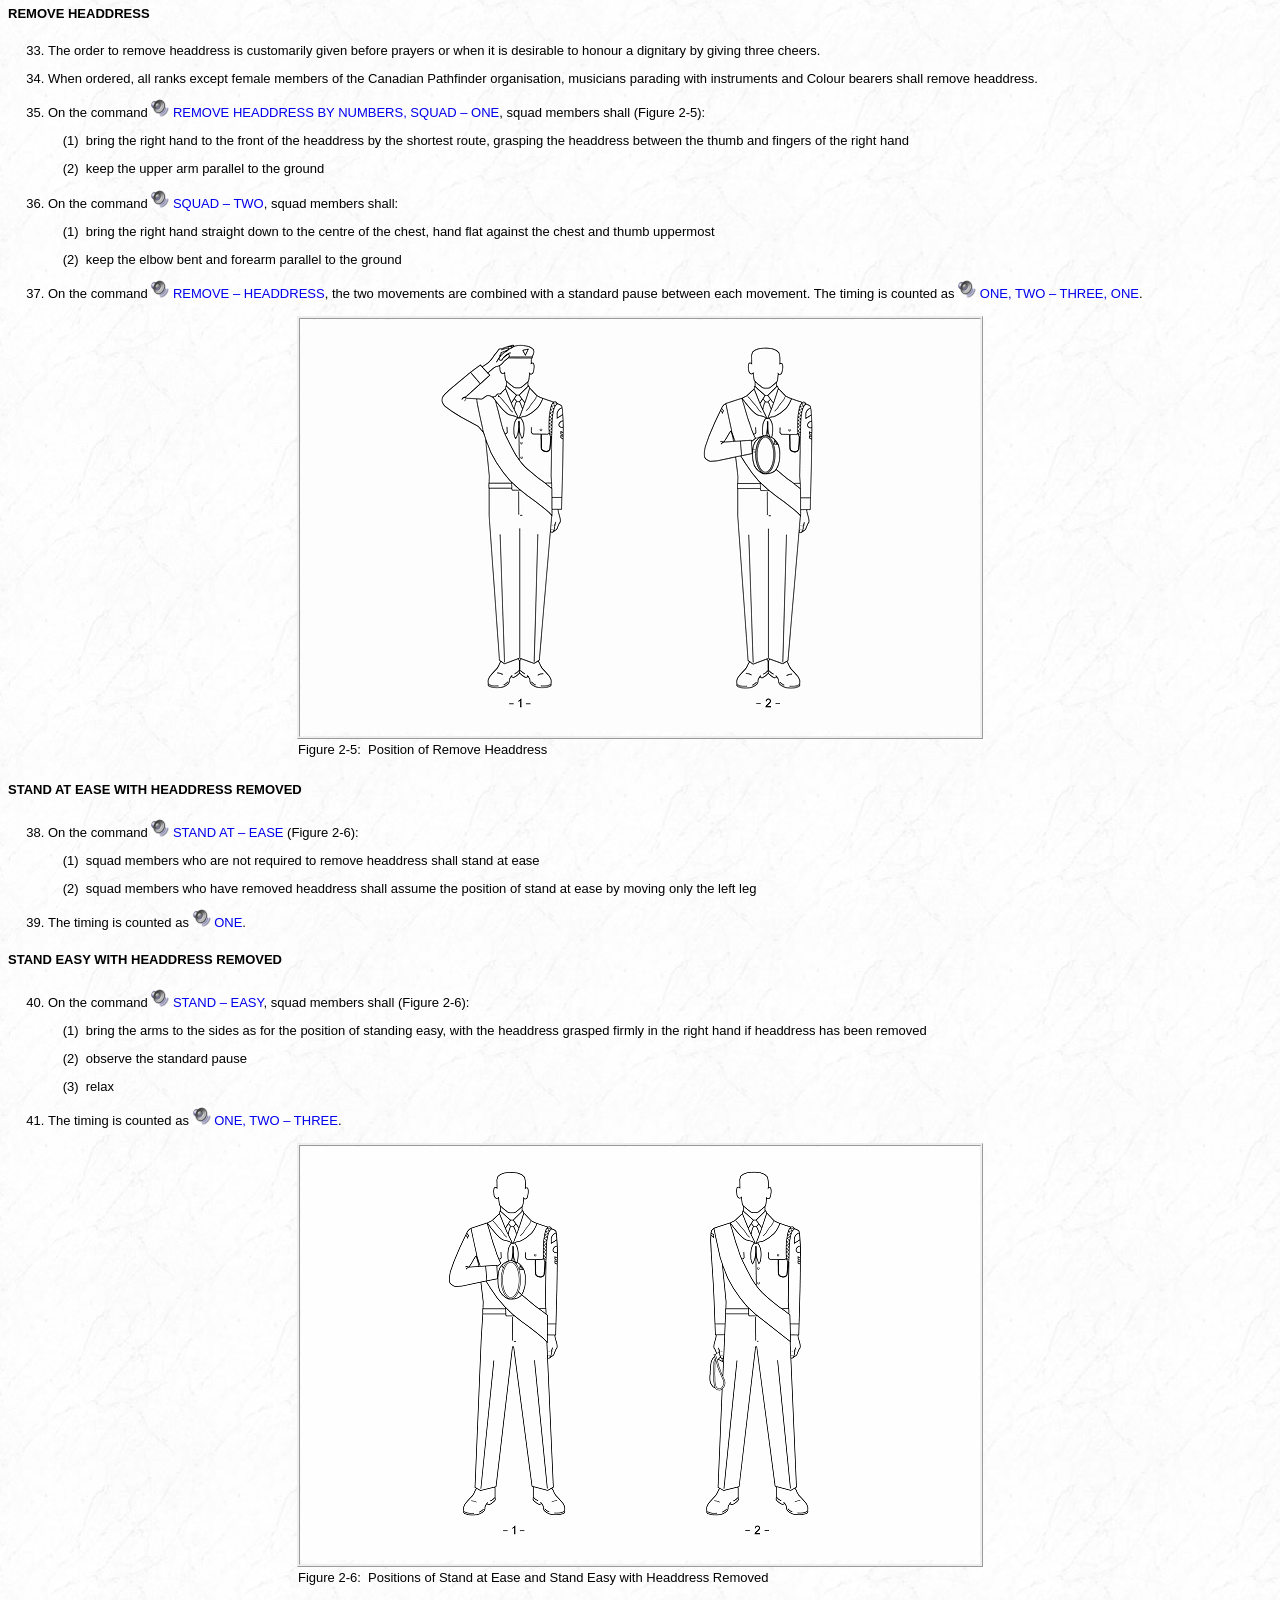
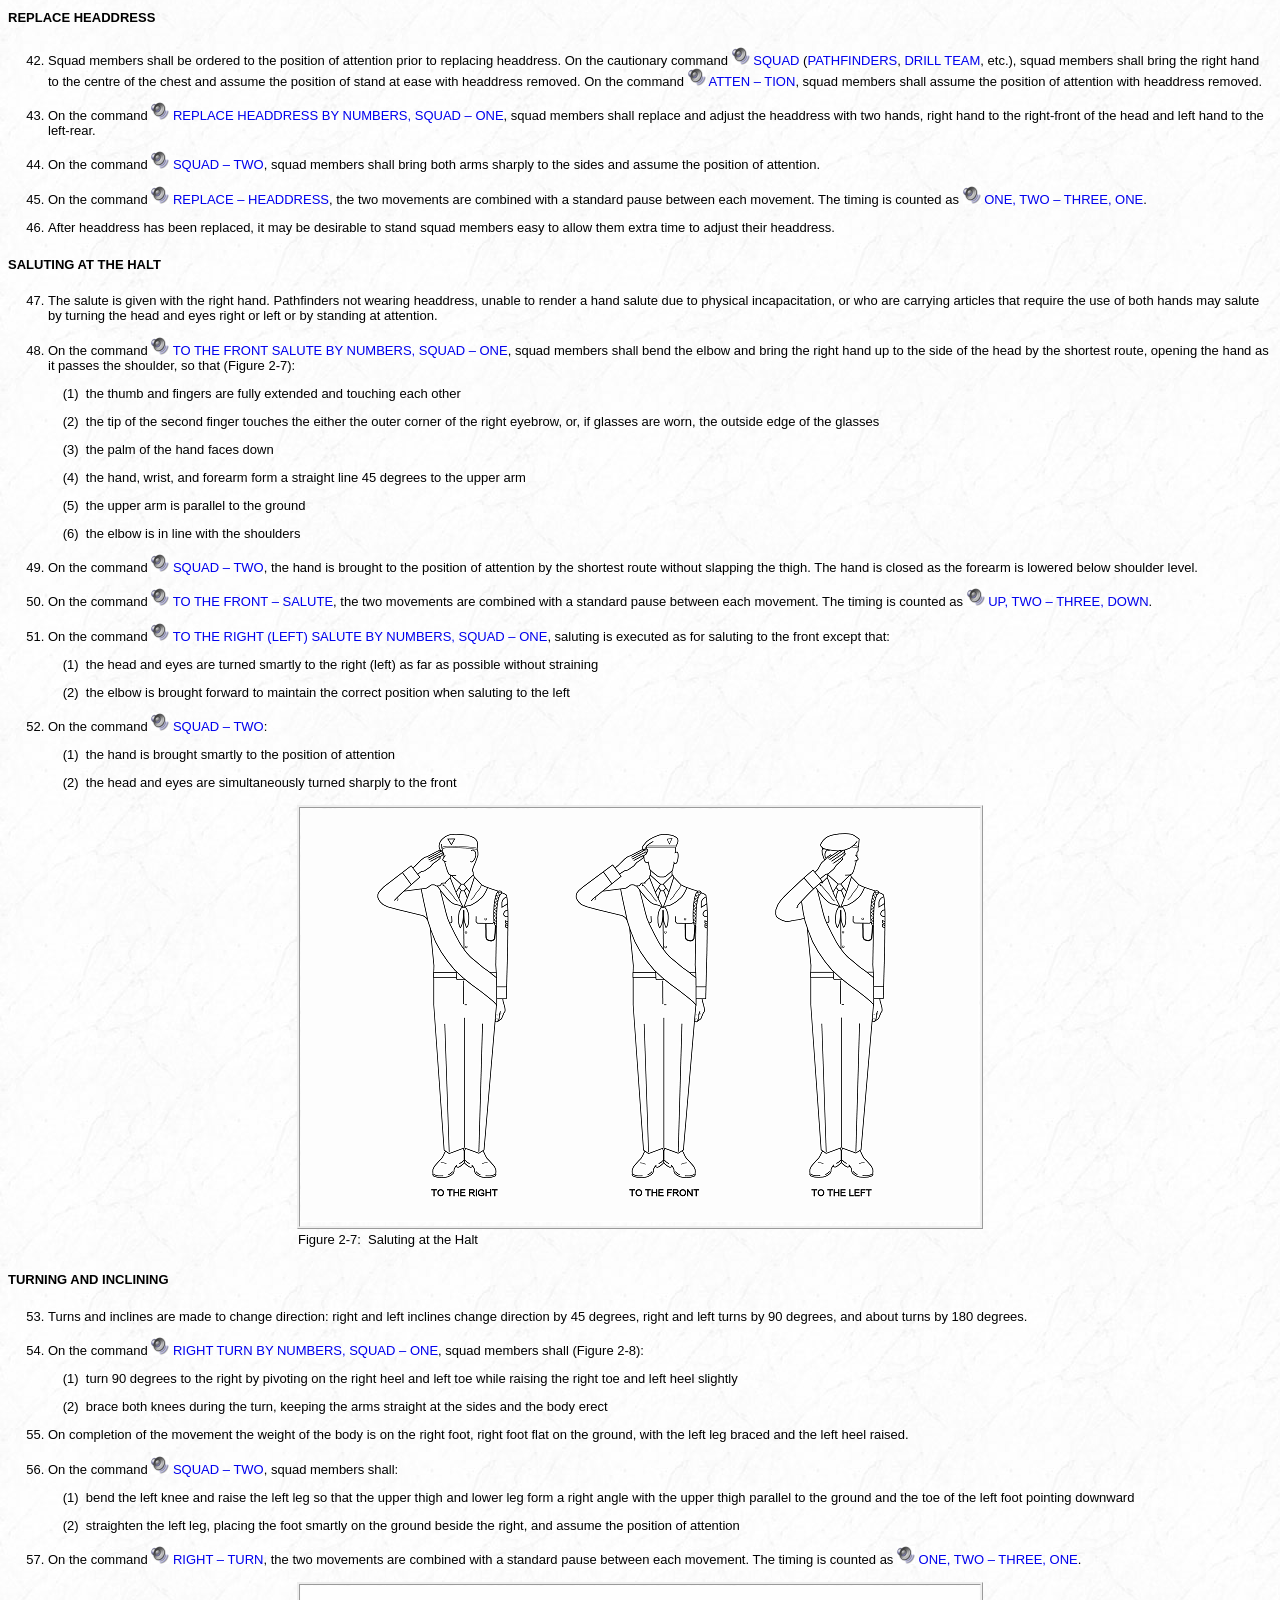
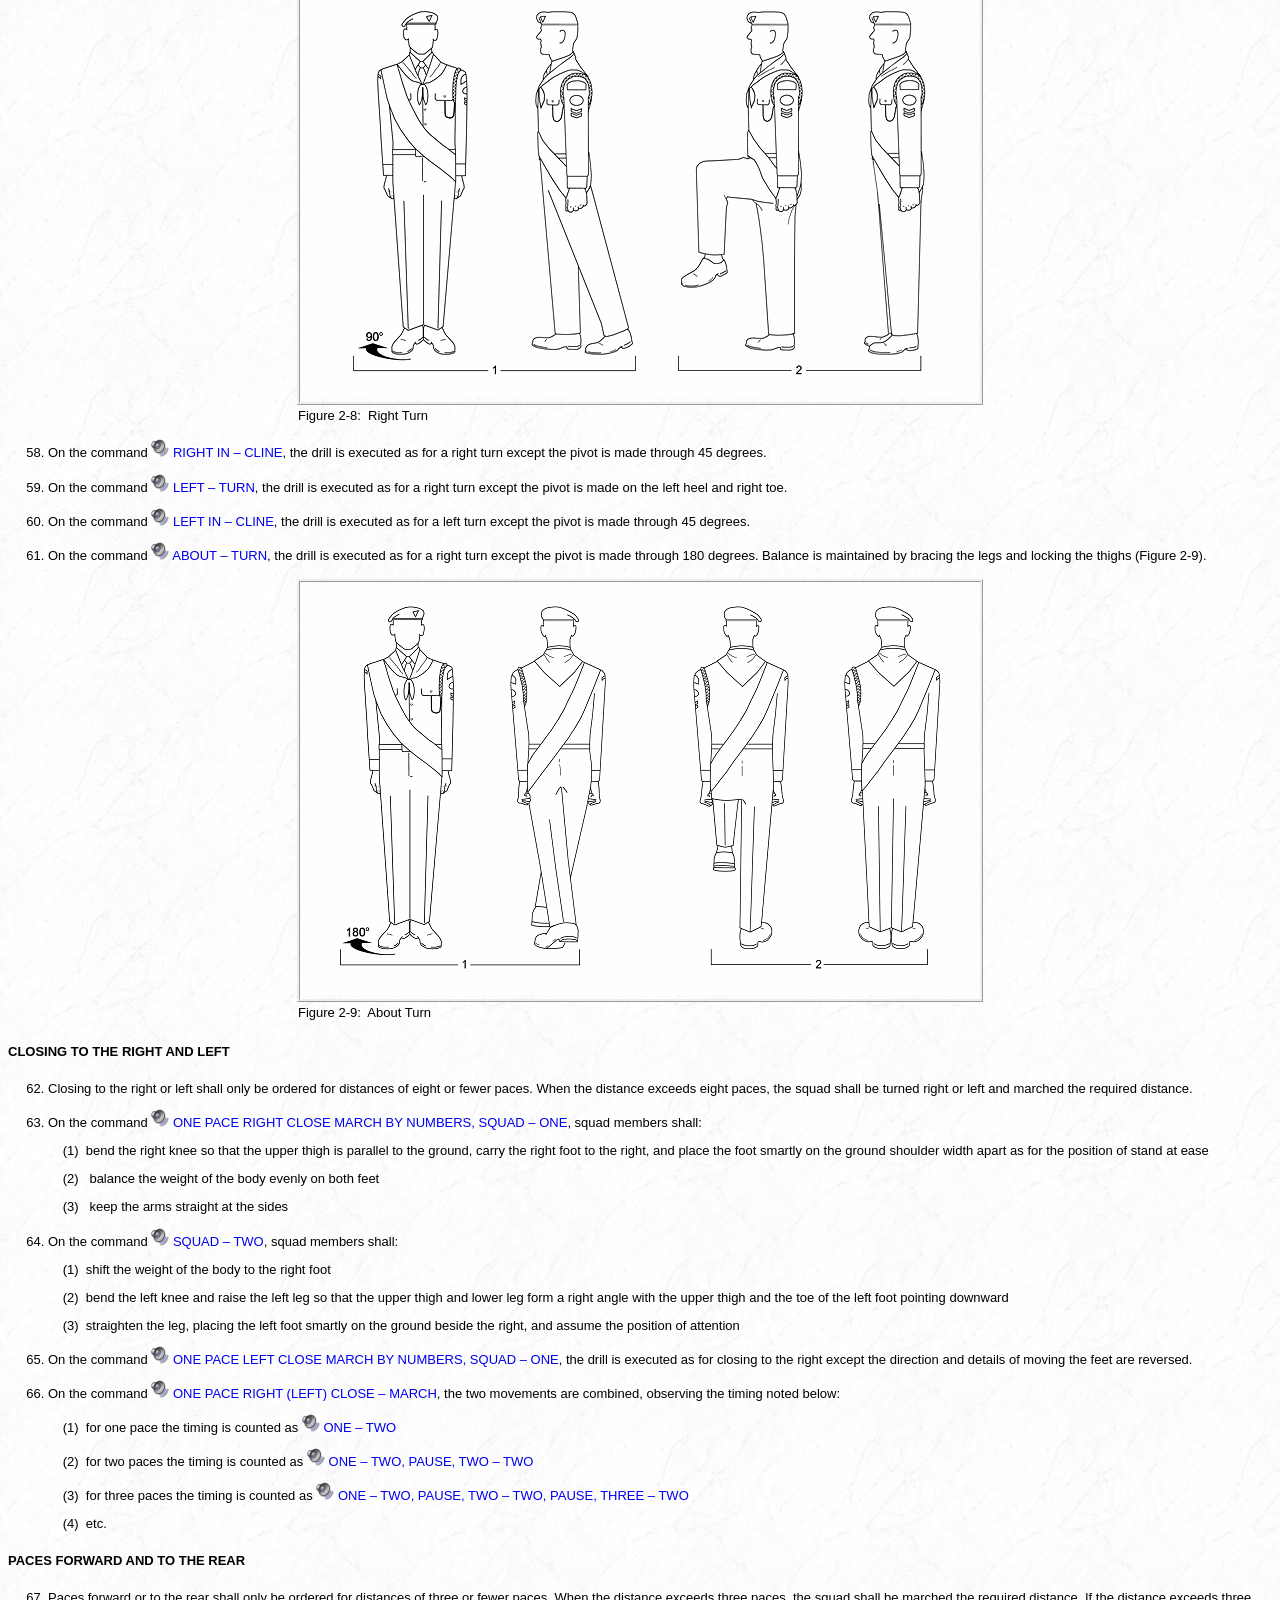
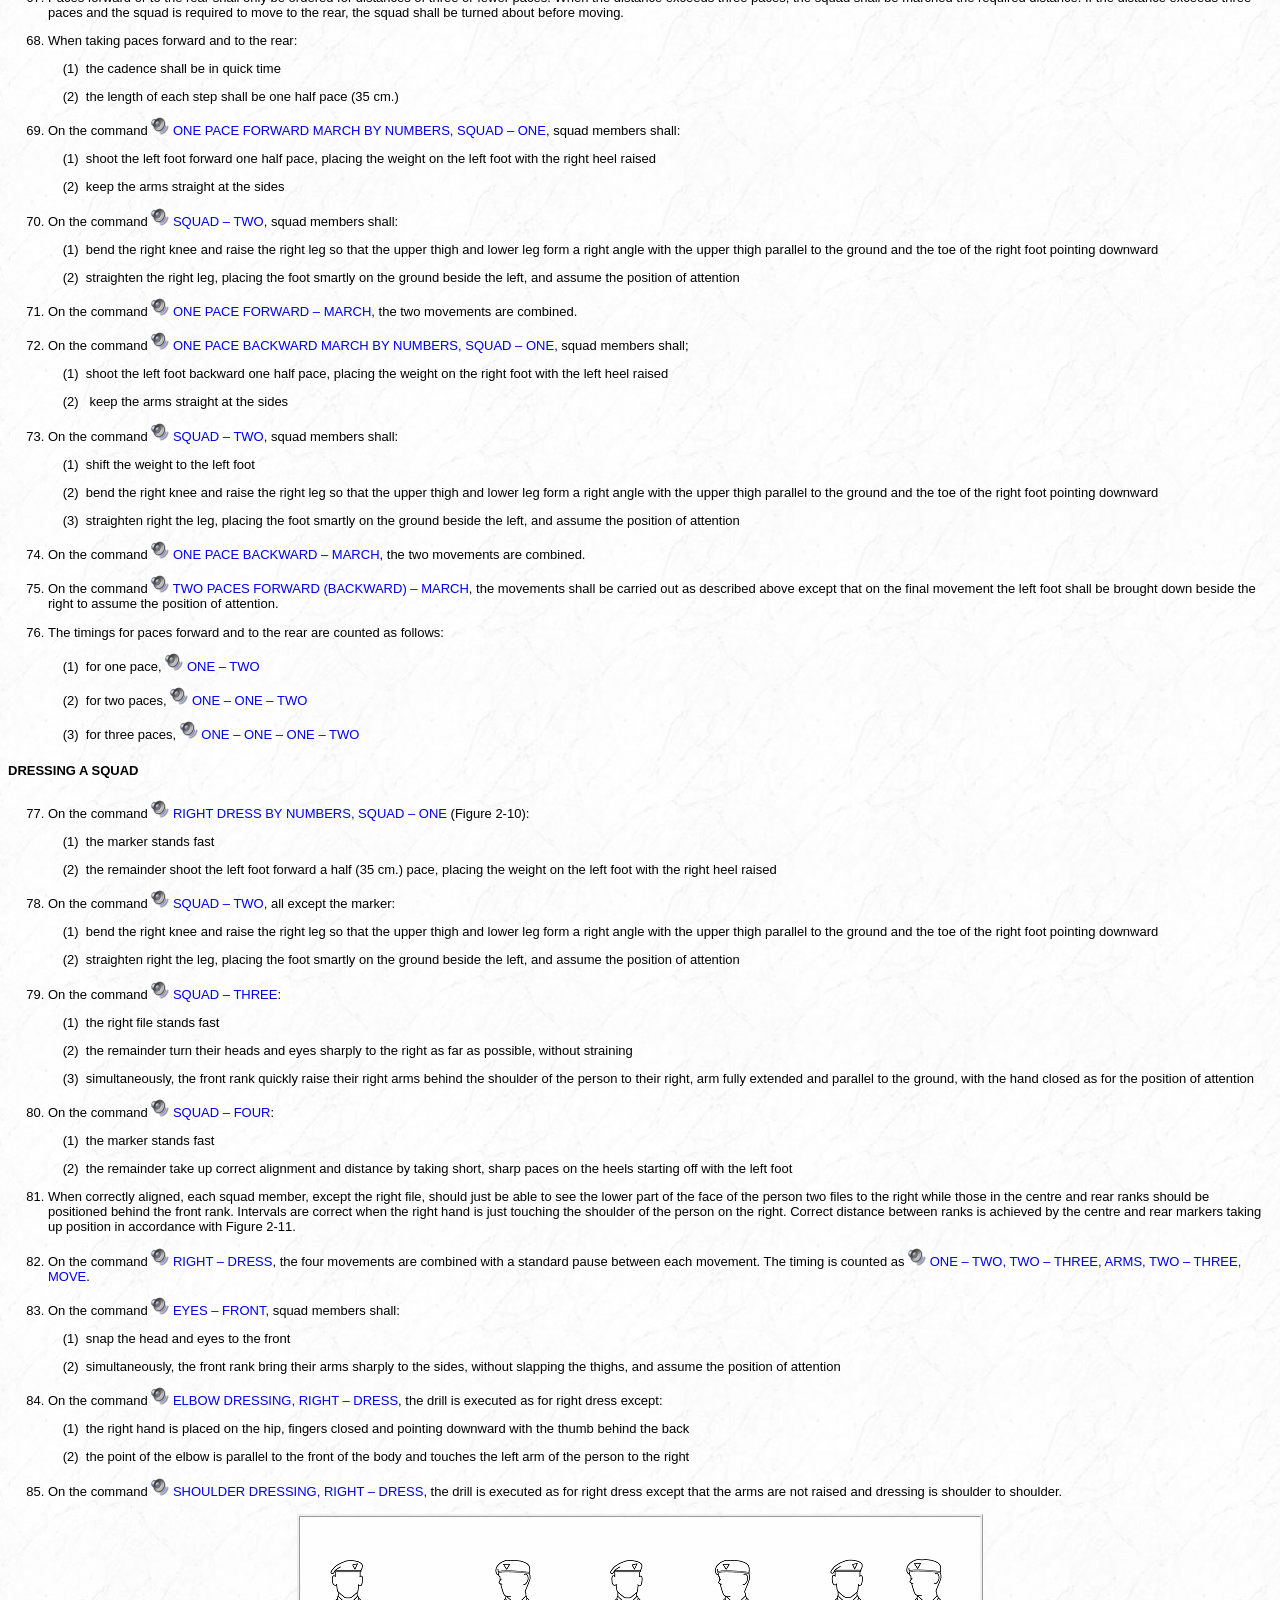
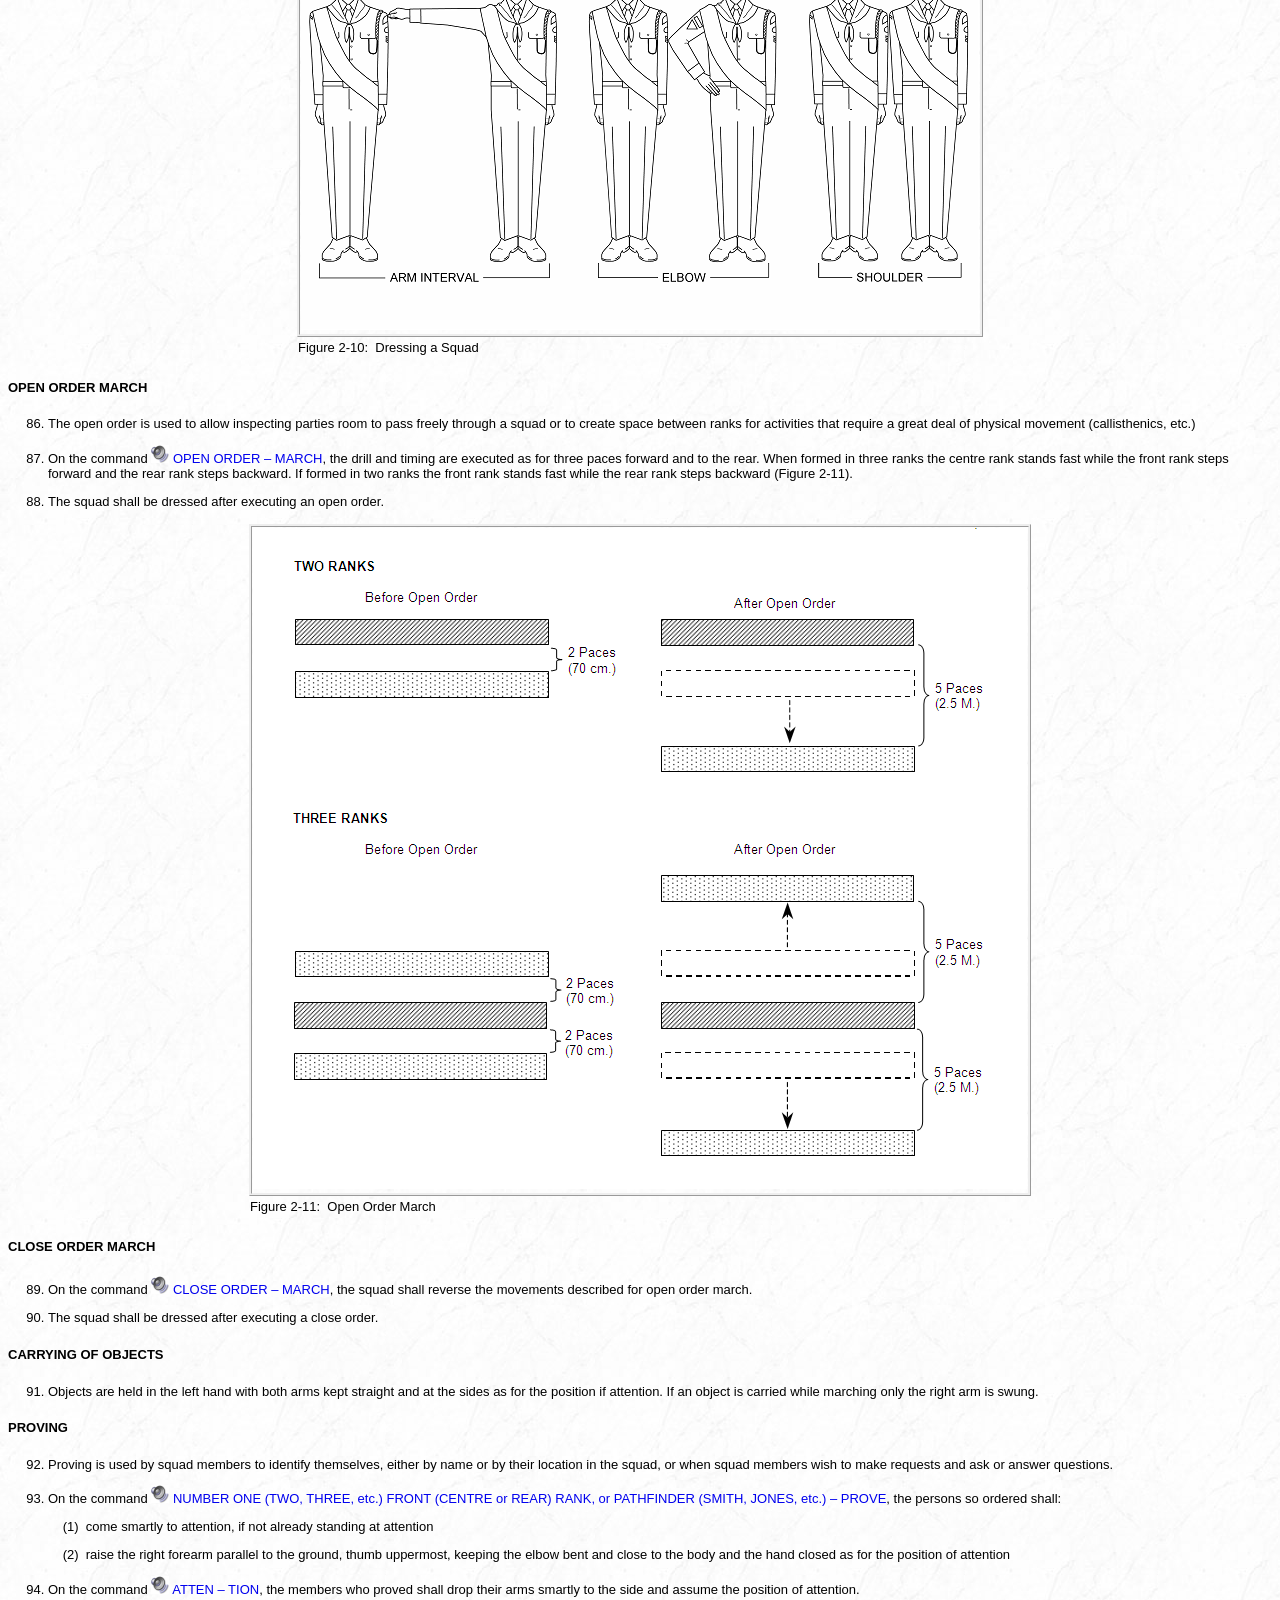
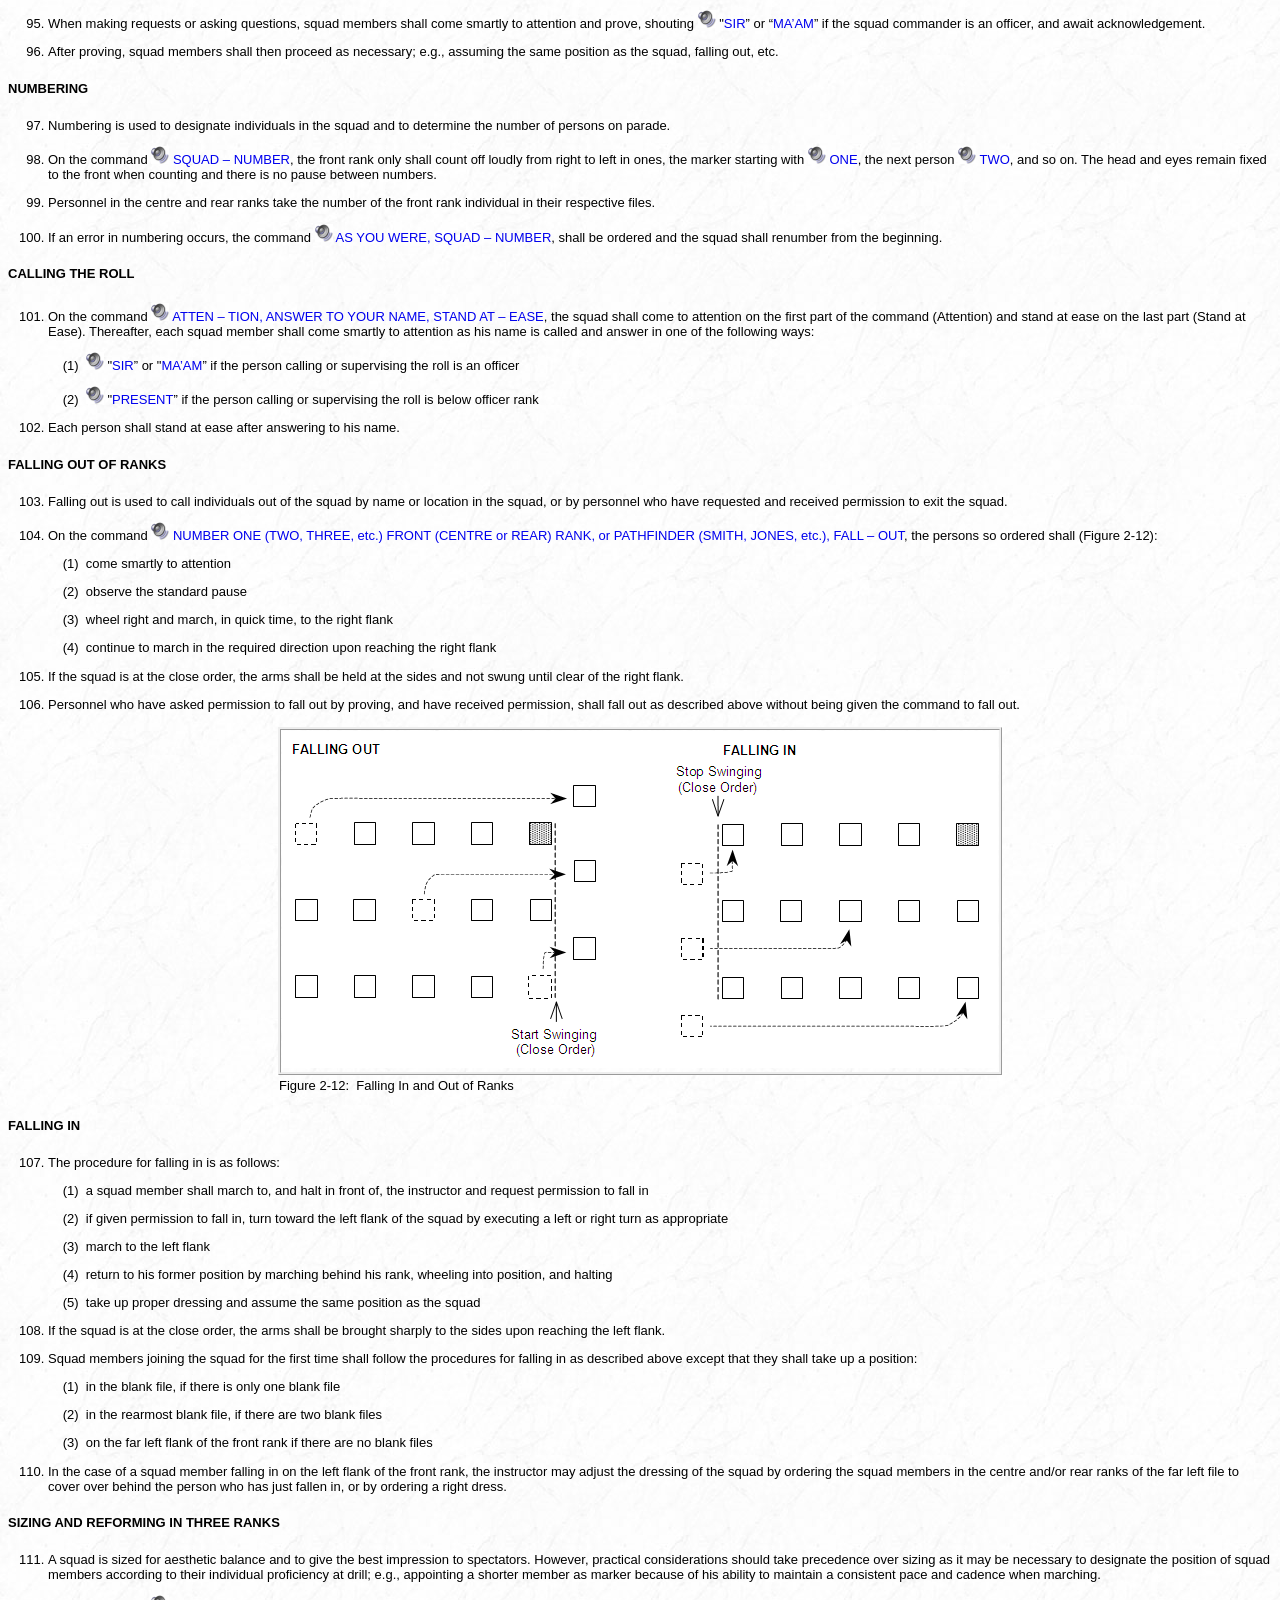
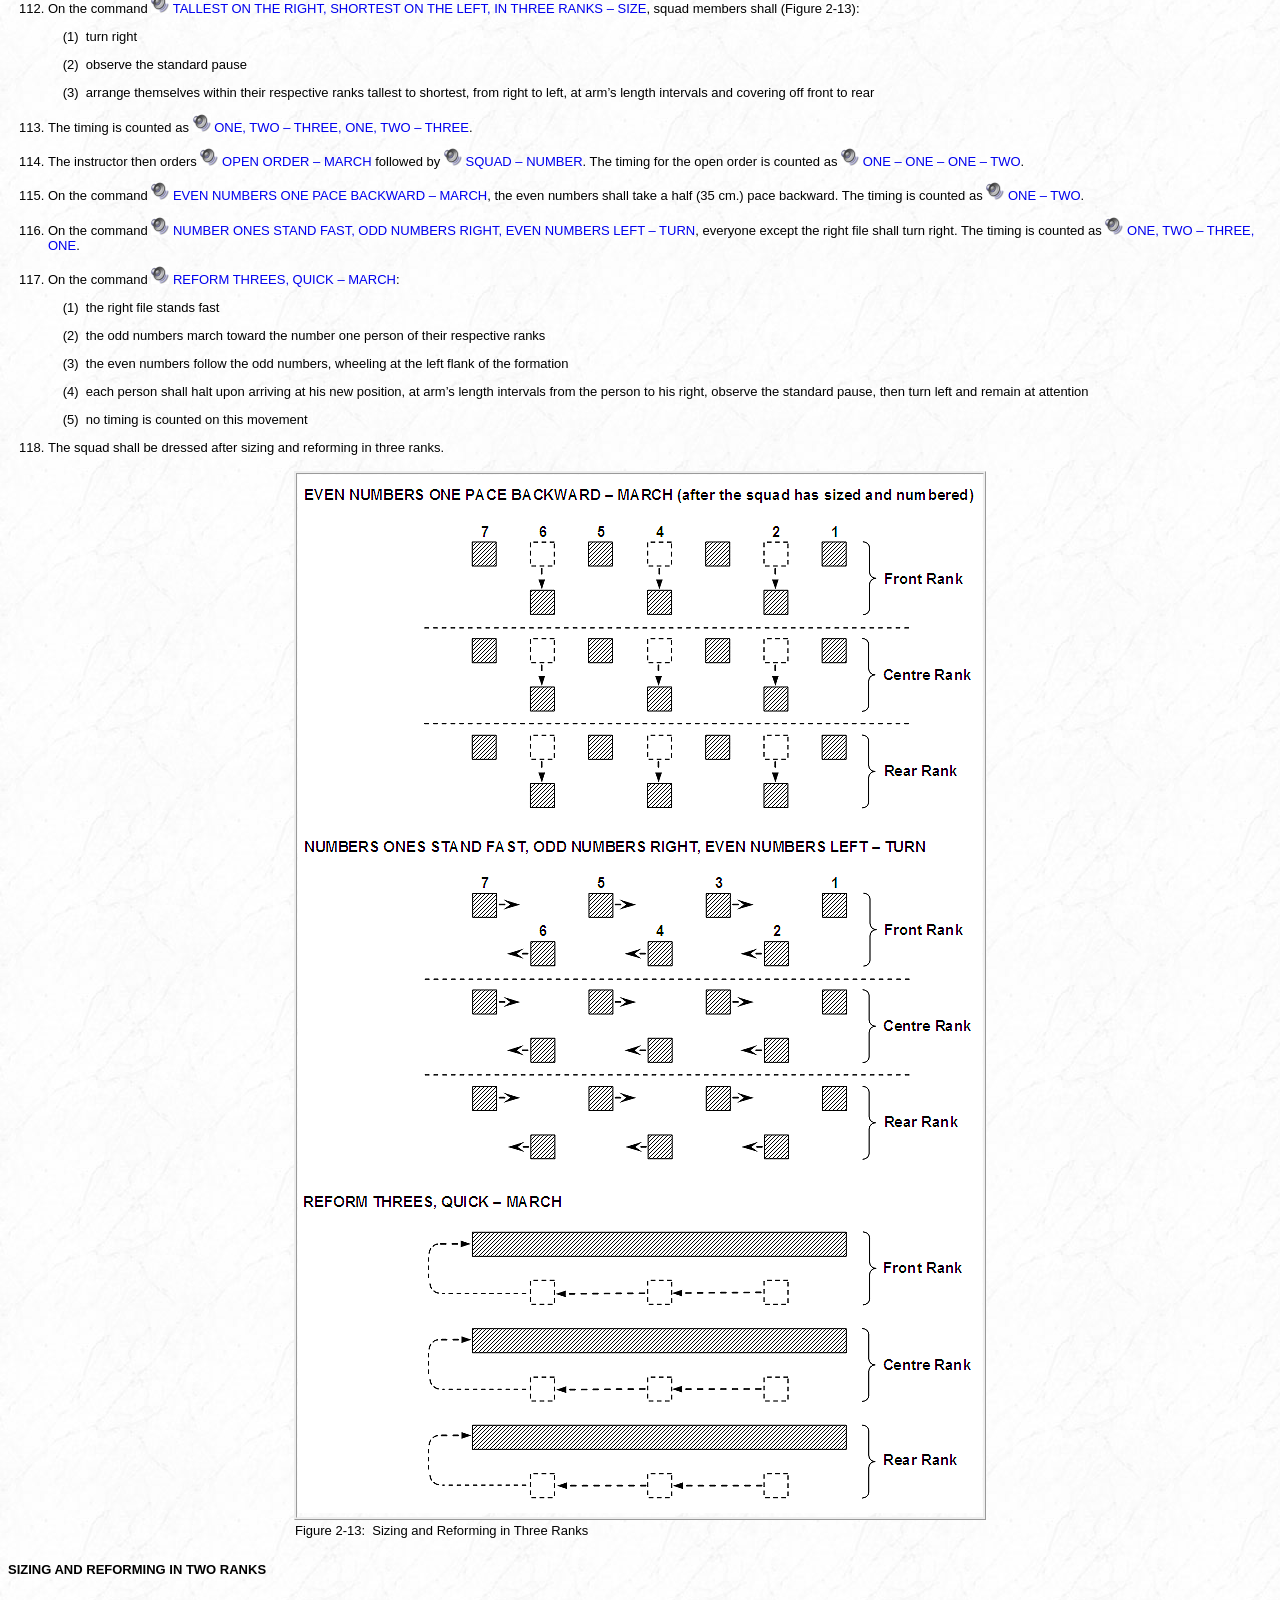
<file: manual/chapter_2.html>
<!doctype html>

<html lang="en">
  <head>
    <title>Canadian Pathfinder Drill Manual: Chapter 2</title>
    <meta charset="UTF-8" />
    <meta
      name="description"
      content="Drill manual authorised for use by Pathfinder clubs within the Canadian Union of Seventh-day Adventists."
    />
    <meta name="author" content="Delwin W. Clarke" />
    <link rel="Shortcut Icon" href="favicon.ico" />
    <link rel="Stylesheet" href="style.css" />
  </head>

  <body>
    <div id="header">
      [<a href="toc.html">Table of Contents</a>] [<a href="chapter_1.html"
        >Chapter 1</a
      >] [Chapter 2] [<a href="chapter_3.html">Chapter 3</a>] [<a
        href="chapter_4.html"
        >Chapter 4</a
      >] [Chapter 5] [<a href="glossary.html">Glossary</a>]<br />
      [<a href="#bottom">Bottom of Page</a>]
    </div>

    <h5 class="heading">CHAPTER 2</h5>
    <h5 class="heading">SQUAD DRILL AT THE HALT</h5>

    <h5 id="FORMATION_OF_A_SQUAD">FORMATION OF A SQUAD</h5>
    <ol>
      <li>
        Pathfinders shall be taught squad formations as soon as possible to
        maintain control and ensure uniformity throughout drill.
      </li>
      <li>
        The following shall be used in determining squad formations (Figure
        2-1):
        <p class="sublist1">
          (1) &nbsp;five or fewer persons form up in one rank
        </p>
        <p class="sublist1">(2) &nbsp;six to nine form up in two ranks</p>
        <p class="sublist1">(3) &nbsp;ten or more form up in three ranks</p>
      </li>
      <li>
        On the command
        <img src="../images/sound_clip.png" alt="Sound clip icon" />&nbsp;<a
          href="../audio/form_up.mp3"
          title="Command to assemble personnel into a unit consisting of one rank."
          class="soundclip"
          >FORM UP IN ONE (TWO) (THREE) RANK(S) – MOVE</a
        >, squad members shall:
        <p class="sublist1">(1) &nbsp;come smartly to attention</p>
        <p class="sublist1">
          (2) &nbsp;step off with the left foot and march in quick time toward
          the instructor
        </p>
        <p class="sublist1">
          (3) &nbsp;the first person approaching the instructor shall become the
          marker and halts either three paces to the instructor’s front, or on a
          spot designated by the instructor; the remaining squad members shall:
        </p>
        <p class="sublist2">
          a. &nbsp;in the case of one rank, halt at arm's length intervals in
          line with, and to the left of, the marker
        </p>
        <p class="sublist2">
          b. &nbsp;in the case of two ranks, the person closest to, and behind,
          the marker shall halt two paces behind the marker thus forming a rear
          rank
        </p>
        <p class="sublist2">
          c. &nbsp;in the case of three ranks, the person closest to, and
          behind, the marker shall halt two paces behind the marker thus forming
          a centre rank with the person either immediately behind him or to his
          left halting two paces behind to form a rear rank
        </p>
        <p class="sublist2">
          d. &nbsp;subsequent squad members shall fall in at arm's length
          intervals to the left of the markers in a front, centre, rear-rank,
          right-to-left manner
        </p>
        <p class="sublist1">
          (4) &nbsp;upon taking up a position in the squad each member shall
          stand at ease
        </p>
      </li>
      <li>
        Squad members forming up on the left flank shall leave blank files in
        accordance with Figure 2-1.
      </li>
      <li>
        At no time shall any squad member form up on the right of the marker.
      </li>
    </ol>

    <table>
      <tr>
        <td class="image">
          <img id="Figure_2_1" src="../images/figure2_1.png" alt="Figure 2-1" />
        </td>
      </tr>
      <tr>
        <td>Figure 2-1: &nbsp;Squad Formations</td>
      </tr>
    </table>

    <h5 id="ORDERING_A_SQUAD_ON_PARADE">ORDERING A SQUAD ON PARADE</h5>
    <ol start="6">
      <li>
        Prior to being ordered on parade, squad members shall assemble at the
        edge of the parade ground in accordance with the instructions detailed
        above.
      </li>
      <li>
        The instructor marches smartly and halts three paces in front of where
        he wishes the marker to fall in.
      </li>
      <li>
        On the command
        <img src="../images/sound_clip.png" alt="Sound clip icon" />&nbsp;<a
          href="../audio/marker.mp3"
          title="Command to order the right front marker on parade prior to ordering a unit on parade."
          class="soundclip"
          >MARKER</a
        >, the marker shall:
        <p class="sublist1">(1) &nbsp;come smartly to attention</p>
        <p class="sublist1">(2) &nbsp;observe the standard pause</p>
        <p class="sublist1">
          (3) &nbsp;step off with the left foot and march in quick time
        </p>
        <p class="sublist1">
          (4) &nbsp;halt three paces in front of, and facing, the instructor
        </p>
        <p class="sublist1">(5) &nbsp;remain at attention</p>
      </li>
      <li>
        The instructor shall then turn right, march to where the centre of the
        squad will be once it has fallen in, halt, and turn left.
      </li>
      <li>
        On the command
        <img src="../images/sound_clip.png" alt="Sound clip icon" />&nbsp;<a
          href="../audio/fall_in.mp3"
          title="Command to order a unit on parade."
          class="soundclip"
        >
          FALL – IN</a
        >, squad members shall:
        <p class="sublist1">(1) &nbsp;come smartly to attention</p>
        <p class="sublist1">(2) &nbsp;observe the standard pause</p>
        <p class="sublist1">
          (3) &nbsp;march in quick time onto the parade ground and halt in
          position on the marker
        </p>
        <p class="sublist1">(4) &nbsp;remain at attention</p>
      </li>
      <li>
        The instructor shall then proceed as required; e.g., ordering open order
        march, dressing the squad, etc.
      </li>
    </ol>

    <h5 id="DISMISSING_A_SQUAD">DISMISSING A SQUAD</h5>
    <ol start="12">
      <li>
        Dismissing signals the end of a parade, period of instruction, etc. The
        squad shall be in line and at attention when dismissed.
      </li>
      <li>
        On the command
        <img src="../images/sound_clip.png" alt="Sound clip icon" />&nbsp;<a
          href="../audio/dismiss.mp3"
          title="Command to dissolve a unit."
          class="soundclip"
          >DIS – MISS</a
        >, squad members shall:
        <p class="sublist1">(1) &nbsp;turn right</p>
        <p class="sublist1">(2) &nbsp;observe the standard pause</p>
        <p class="sublist1">
          (3) &nbsp;salute, if wearing headdress and an officer is present
        </p>
        <p class="sublist1">(4) &nbsp;observe the standard pause</p>
        <p class="sublist1">
          (5) &nbsp;march off the parade ground individually and in quick time
        </p>
      </li>
      <li>
        The timing is counted as
        <img src="../images/sound_clip.png" alt="Sound clip icon" />&nbsp;<a
          href="../audio/dismiss_with_salute_count.mp3"
          title="Timing counted when dismissing with a salute."
          class="soundclip"
          >ONE, TWO – THREE, ONE, TWO –THREE, UP, TWO – THREE, DOWN, TWO –
          THREE, LEFT – RIGHT – LEFT</a
        >. The officer shall return the salute on the eighth part of the timing.
      </li>
      <li>
        If there is no officer present, or if there is an officer present while
        the squad is not wearing headdress, squad members shall not salute after
        turning right. The timing is counted as
        <img src="../images/sound_clip.png" alt="Sound clip icon" />&nbsp;<a
          href="../audio/dismiss_no_salute_count.mp3"
          title="Timing counted when dismissing without saluting."
          class="soundclip"
          >ONE, TWO – THREE, ONE, TWO –THREE, LEFT – RIGHT – LEFT</a
        >.
      </li>
    </ol>

    <h5 id="POSITION_OF_ATTENTION">POSITION OF ATTENTION</h5>
    <ol start="16">
      <li>
        The position of attention is one of readiness and alertness and is the
        position adopted by juniors when addressing superiors.
      </li>
      <li>
        The position of attention is as follows (Figure 2-2):
        <p class="sublist1">(1) &nbsp;heels together and in line</p>
        <p class="sublist1">
          (2) &nbsp;feet turned outward so that the inside edges of the feet
          form an angle of 30 degrees
        </p>
        <p class="sublist1">(3) &nbsp;weight distributed evenly on both feet</p>
        <p class="sublist1">
          (4) &nbsp;fingers curled inward, forming a fist, with the thumb placed
          on the second joint of the forefinger
        </p>
        <p class="sublist1">
          (5) &nbsp;hands placed flat against the thighs with thumbs pointing
          downward in the centre of the leg
        </p>
        <p class="sublist1">
          (6) &nbsp;arms held as straight as possible with elbows and wrists
          touching the body
        </p>
        <p class="sublist1">
          (7) &nbsp;body upright and relaxed, shoulders level and square to the
          front, head level and erect, eyes looking straight to the front
        </p>
      </li>
      <li>No movement is permitted while at attention.</li>
    </ol>

    <table>
      <tr>
        <td class="image">
          <img id="Figure_2_2" src="../images/figure2_2.png" alt="Figure 2-2" />
        </td>
      </tr>
      <tr>
        <td>Figure 2-2: &nbsp;Position of Attention</td>
      </tr>
    </table>

    <h5 id="POSITION_OF_STAND_AT_EASE">POSITION OF STAND AT EASE</h5>
    <ol start="19">
      <li>
        The position of stand at ease is an intermediate position between
        attention and stand easy. Like the position of attention, it allows for
        no movement but can be maintained for longer periods without fatigue.
      </li>
      <li>
        The position of stand at ease is as follows:
        <p class="sublist1">
          (1) &nbsp;feet spread apart with the outside edges of the feet in line
          with the outermost part of the shoulders
        </p>
        <p class="sublist1">
          (2) &nbsp;toes in line and turned outward as for the position of
          attention
        </p>
        <p class="sublist1">(3) &nbsp;weight distributed evenly on both feet</p>
        <p class="sublist1">
          (4) &nbsp;hands held behind the back, right hand in the palm of the
          left, fingers straight and thumbs crossed right over left
        </p>
        <p class="sublist1">
          (5) &nbsp;arms kept as straight as possible by pushing the hands
          toward the ground
        </p>
      </li>
    </ol>

    <h5 id="POSITION_OF_STAND_EASY">POSITION OF STAND EASY</h5>
    <ol start="21">
      <li>
        The position of stand easy is ordered when it is desirable to permit
        personnel to relax. When standing easy, personnel are permitted to move
        but must not move their feet or talk.
      </li>
    </ol>

    <h5 id="STAND_AT_EASE_FROM_ATTENTION">STAND AT EASE FROM ATTENTION</h5>
    <ol start="22">
      <li>
        On the command
        <img src="../images/sound_clip.png" alt="Sound clip icon" />&nbsp;<a
          href="../audio/stand_at_ease_by_numbers.mp3"
          title="Command to stand at ease from the position of attention by numbers."
          class="soundclip"
          >STAND AT EASE BY NUMBERS, SQUAD – ONE</a
        >, squad members shall (Figure 2-3):
        <p class="sublist1">
          (1) &nbsp;bend the left knee and raise the left leg so that the upper
          thigh and lower leg form a right angle with the upper thigh parallel
          to the ground and the toe of the left foot pointing downward
        </p>
        <p class="sublist1">(2) &nbsp;maintain balance on the right foot</p>
      </li>
      <li>
        On the command
        <img src="../images/sound_clip.png" alt="Sound clip icon" />&nbsp;<a
          href="../audio/squad_two.mp3"
          title="Command to order the execution of a second drill movement."
          class="soundclip"
          >SQUAD – TWO</a
        >, squad members shall:
        <p class="sublist1">
          (1) &nbsp;carry the left foot to the left, then straighten the leg and
          place the left foot smartly on the ground, feet shoulder width apart
          as described for the position of standing at ease
        </p>
        <p class="sublist1">
          (2) &nbsp;simultaneously, bring the arms behind the back with a quick
          motion and assume the position of stand at ease
        </p>
      </li>
      <li>
        On the command
        <img src="../images/sound_clip.png" alt="Sound clip icon" />&nbsp;<a
          href="../audio/stand_at_ease.mp3"
          title="Command to stand at ease from the position of attention."
          class="soundclip"
          >STAND AT – EASE</a
        >, the two movements are combined and completed on the count of
        <img src="../images/sound_clip.png" alt="Sound clip icon" />&nbsp;<a
          href="../audio/one_count.mp3"
          title="Timing counted when standing at ease from the position of attention."
          class="soundclip"
          >ONE</a
        >.
      </li>
    </ol>

    <table>
      <tr>
        <td class="image">
          <img id="Figure_2_3" src="../images/figure2_3.png" alt="Figure 2-3" />
        </td>
      </tr>
      <tr>
        <td>Figure 2-3: &nbsp;Position of Stand at Ease from Attention</td>
      </tr>
    </table>

    <h5 id="STAND_EASY_FROM_STAND_AT_EASE">STAND EASY FROM STAND AT EASE</h5>
    <ol start="25">
      <li>
        The command Stand Easy is given only when the squad is standing at ease.
      </li>
      <li>
        On the command
        <img src="../images/sound_clip.png" alt="Sound clip icon" />&nbsp;<a
          href="../audio/stand_easy.mp3"
          title="Command to stand easy from the postion of stand at ease."
          class="soundclip"
          >STAND – EASY</a
        >, squad members shall (Figure 2-4):
        <p class="sublist1">
          (1) &nbsp;close the hands and bring the arms to the sides as for the
          position of attention
        </p>
        <p class="sublist1">(2) &nbsp;observe the standard pause</p>
        <p class="sublist1">(3) &nbsp; relax</p>
      </li>
      <li>
        The timing is counted as
        <img src="../images/sound_clip.png" alt="Sound clip icon" />&nbsp;<a
          href="../audio/stand_easy_count.mp3"
          title="Timing counted when standing easy from the position of stand at ease."
          class="soundclip"
          >ONE, TWO – THREE</a
        >.
      </li>
    </ol>

    <table>
      <tr>
        <td class="image">
          <img id="Figure_2_4" src="../images/figure2_4.png" alt="Figure 2-4" />
        </td>
      </tr>
      <tr>
        <td>Figure 2-4: &nbsp;Position of Stand Easy from Stand at Ease</td>
      </tr>
    </table>

    <h5 id="STAND_AT_EASE_FROM_STAND_EASY">STAND AT EASE FROM STAND EASY</h5>
    <ol start="28">
      <li>
        Prior to ordering the squad to the position of stand at ease, the
        instructor may give the cautionary command
        <img src="../images/sound_clip.png" alt="Sound clip icon" />&nbsp;<a
          href="../audio/steady_up.mp3"
          title="Preparatory command given before ordering stand at ease from the position of stand easy."
          class="soundclip"
          >STEADY UP</a
        >
        to which squad members shall respond by placing their arms at their
        sides as for the position of stand easy. No timing is counted on this
        movement.
      </li>
      <li>
        On the command
        <img src="../images/sound_clip.png" alt="Sound clip icon" />&nbsp;<a
          href="../audio/squad.mp3"
          title="Command to order a squad to the position of stand at ease from the position of stand easy."
          class="soundclip"
          >SQUAD</a
        >
        (<a
          href="../audio/pathfinders.mp3"
          title="Command to order pathfinders to the position of stand at ease from the position of stand easy."
          class="soundclip"
          >PATHFINDERS</a
        >,
        <a
          href="../audio/drill_team.mp3"
          title="Command to order a drill team to the position of stand at ease from the position of stand easy."
          class="soundclip"
          >DRILL TEAM</a
        >, etc.), squad members shall move immediately to the position of stand
        at ease. The timing is counted as
        <img src="../images/sound_clip.png" alt="Sound clip icon" />&nbsp;<a
          href="../audio/one_count.mp3"
          title="Timing counted when standing at ease from the position of stand easy."
          class="soundclip"
          >ONE</a
        >.
      </li>
    </ol>

    <h5 id="ATTENTION_FROM_STAND_AT_EASE">ATTENTION FROM STAND AT EASE</h5>
    <ol start="30">
      <li>
        On the command
        <img src="../images/sound_clip.png" alt="Sound clip icon" />&nbsp;<a
          href="../audio/attention_by_numbers.mp3"
          title="Command to stand at attention by numbers."
          class="soundclip"
          >ATTENTION BY NUMBERS, SQUAD – ONE</a
        >, squad members shall:
        <p class="sublist1">
          (1) &nbsp;bend the left knee and raise the left leg so that the upper
          thigh and lower leg form a right angle with the upper thigh parallel
          to the ground and the toe of the left foot pointing downward
        </p>
        <p class="sublist1">(2) &nbsp;maintain balance on the right leg</p>
      </li>
      <li>
        On the command
        <img src="../images/sound_clip.png" alt="Sound clip icon" />&nbsp;<a
          href="../audio/squad_two.mp3"
          title="Command to order the execution of a second drill movement."
          class="soundclip"
          >SQUAD – TWO</a
        >, squad members shall:
        <p class="sublist1">
          (1) &nbsp;straighten the left leg, placing the foot smartly on the
          ground, toe touching first followed by the heel, and with feet
          positioned as described for the position of attention
        </p>
        <p class="sublist1">
          (2) &nbsp;simultaneously, bring the hands and arms to the sides with a
          quick motion and assume the position of attention
        </p>
      </li>
      <li>
        On the command
        <img src="../images/sound_clip.png" alt="Sound clip icon" />&nbsp;<a
          href="../audio/attention.mp3"
          title="Command to stand at attention."
          class="soundclip"
          >ATTEN – TION</a
        >, the two movements are combined and completed on the count of
        <img src="../images/sound_clip.png" alt="Sound clip icon" />&nbsp;<a
          href="../audio/one_count.mp3"
          title="Timing counted when standing at attention from the position of stand at ease."
          class="soundclip"
          >ONE</a
        >.
      </li>
    </ol>

    <h5 id="REMOVE_HEADDRESS">REMOVE HEADDRESS</h5>
    <ol start="33">
      <li>
        The order to remove headdress is customarily given before prayers or
        when it is desirable to honour a dignitary by giving three cheers.
      </li>
      <li>
        When ordered, all ranks except female members of the Canadian Pathfinder
        organisation, musicians parading with instruments and Colour bearers
        shall remove headdress.
      </li>
      <li>
        On the command
        <img src="../images/sound_clip.png" alt="Sound clip icon" />&nbsp;<a
          href="../audio/remove_headdress_by_numbers.mp3"
          title="Command to take off headdress by numbers."
          class="soundclip"
          >REMOVE HEADDRESS BY NUMBERS, SQUAD – ONE</a
        >, squad members shall (Figure 2-5):
        <p class="sublist1">
          (1) &nbsp;bring the right hand to the front of the headdress by the
          shortest route, grasping the headdress between the thumb and fingers
          of the right hand
        </p>
        <p class="sublist1">
          (2) &nbsp;keep the upper arm parallel to the ground
        </p>
      </li>
      <li>
        On the command
        <img src="../images/sound_clip.png" alt="Sound clip icon" />&nbsp;<a
          href="../audio/squad_two.mp3"
          title="Command to order the execution of a second drill movement."
          class="soundclip"
          >SQUAD – TWO</a
        >, squad members shall:
        <p class="sublist1">
          (1) &nbsp;bring the right hand straight down to the centre of the
          chest, hand flat against the chest and thumb uppermost
        </p>
        <p class="sublist1">
          (2) &nbsp;keep the elbow bent and forearm parallel to the ground
        </p>
      </li>
      <li>
        On the command
        <img src="../images/sound_clip.png" alt="Sound clip icon" />&nbsp;<a
          href="../audio/remove_headdress.mp3"
          title="Command to take off headdress."
          class="soundclip"
          >REMOVE – HEADDRESS</a
        >, the two movements are combined with a standard pause between each
        movement. The timing is counted as
        <img src="../images/sound_clip.png" alt="Sound clip icon" />&nbsp;<a
          href="../audio/one_two_three_one_count.mp3"
          title="Timing counted when removing headdress."
          class="soundclip"
          >ONE, TWO – THREE, ONE</a
        >.
      </li>
    </ol>

    <table>
      <tr>
        <td class="image">
          <img id="Figure_2_5" src="../images/figure2_5.png" alt="Figure 2-5" />
        </td>
      </tr>
      <tr>
        <td>Figure 2-5: &nbsp;Position of Remove Headdress</td>
      </tr>
    </table>

    <h5 id="STAND_AT_EASE_WITH_HEADDRESS_REMOVED">
      STAND AT EASE WITH HEADDRESS REMOVED
    </h5>
    <ol start="38">
      <li>
        On the command
        <img src="../images/sound_clip.png" alt="Sound clip icon" />&nbsp;<a
          href="../audio/stand_at_ease.mp3"
          title="Command to stand at ease from the position of attention with headdress removed."
          class="soundclip"
          >STAND AT – EASE</a
        >
        (Figure 2-6):
        <p class="sublist1">
          (1) &nbsp;squad members who are not required to remove headdress shall
          stand at ease
        </p>
        <p class="sublist1">
          (2) &nbsp;squad members who have removed headdress shall assume the
          position of stand at ease by moving only the left leg
        </p>
      </li>
      <li>
        The timing is counted as
        <img src="../images/sound_clip.png" alt="Sound clip icon" />&nbsp;<a
          href="../audio/one_count.mp3"
          title="Timing counted when standing at ease from the position of attention with headdress removed."
          class="soundclip"
          >ONE</a
        >.
      </li>
    </ol>

    <h5 id="STAND_EASY_WITH_HEADDRESS_REMOVED">
      STAND EASY WITH HEADDRESS REMOVED
    </h5>
    <ol start="40">
      <li>
        On the command
        <img src="../images/sound_clip.png" alt="Sound clip icon" />&nbsp;<a
          href="../audio/stand_easy.mp3"
          title="Command to stand easy from the postion of stand at ease with headdress removed."
          class="soundclip"
          >STAND – EASY</a
        >, squad members shall (Figure 2-6):
        <p class="sublist1">
          (1) &nbsp;bring the arms to the sides as for the position of standing
          easy, with the headdress grasped firmly in the right hand if headdress
          has been removed
        </p>
        <p class="sublist1">(2) &nbsp;observe the standard pause</p>
        <p class="sublist1">(3) &nbsp;relax</p>
      </li>
      <li>
        The timing is counted as
        <img src="../images/sound_clip.png" alt="Sound clip icon" />&nbsp;<a
          href="../audio/stand_easy_count.mp3"
          title="Timing counted when standing easy from the position of stand at ease with headdress removed."
          class="soundclip"
          >ONE, TWO – THREE</a
        >.
      </li>
    </ol>

    <table>
      <tr>
        <td id="Figure_2_6" class="image">
          <img src="../images/figure2_6.png" alt="Figure 2-6" />
        </td>
      </tr>
      <tr>
        <td>
          Figure 2-6: &nbsp;Positions of Stand at Ease and Stand Easy with
          Headdress Removed
        </td>
      </tr>
    </table>

    <h5 id="REPLACE_HEADDRESS">REPLACE HEADDRESS</h5>
    <ol start="42">
      <li>
        Squad members shall be ordered to the position of attention prior to
        replacing headdress. On the cautionary command
        <img src="../images/sound_clip.png" alt="Sound clip icon" />&nbsp;<a
          href="../audio/squad.mp3"
          title="Command to order a squad to the position of stand at ease from the position of stand easy with headdress removed."
          class="soundclip"
          >SQUAD</a
        >
        (<a
          href="../audio/pathfinders.mp3"
          title="Command to order pathfinders to the position of stand at ease from the position of stand easy with headdress removed."
          class="soundclip"
          >PATHFINDERS</a
        >,
        <a
          href="../audio/drill_team.mp3"
          title="Command to order a drill team to the position of stand at ease from the position of stand easy with headdress removed."
          class="soundclip"
          >DRILL TEAM</a
        >, etc.), squad members shall bring the right hand to the centre of the
        chest and assume the position of stand at ease with headdress removed.
        On the command
        <img src="../images/sound_clip.png" alt="Sound clip icon" />&nbsp;<a
          href="../audio/attention.mp3"
          title="Command to stand at attention with headdress removed."
          class="soundclip"
          >ATTEN – TION</a
        >, squad members shall assume the position of attention with headdress
        removed.
      </li>
      <li>
        On the command
        <img src="../images/sound_clip.png" alt="Sound clip icon" />&nbsp;<a
          href="../audio/replace_headdress_by_numbers.mp3"
          title="Command to put on headdress by numbers."
          class="soundclip"
          >REPLACE HEADDRESS BY NUMBERS, SQUAD – ONE</a
        >, squad members shall replace and adjust the headdress with two hands,
        right hand to the right-front of the head and left hand to the
        left-rear.
      </li>
      <li>
        On the command
        <img src="../images/sound_clip.png" alt="Sound clip icon" />&nbsp;<a
          href="../audio/squad_two.mp3"
          title="Command to order the execution of a second drill movement."
          class="soundclip"
          >SQUAD – TWO</a
        >, squad members shall bring both arms sharply to the sides and assume
        the position of attention.
      </li>
      <li>
        On the command
        <img src="../images/sound_clip.png" alt="Sound clip icon" />&nbsp;<a
          href="../audio/replace_headdress.mp3"
          title="Command to put on headdress after remove headdress has been ordered."
          class="soundclip"
          >REPLACE – HEADDRESS</a
        >, the two movements are combined with a standard pause between each
        movement. The timing is counted as
        <img src="../images/sound_clip.png" alt="Sound clip icon" />&nbsp;<a
          href="../audio/one_two_three_one_count.mp3"
          title="Timing counted when replacing headdress."
          class="soundclip"
          >ONE, TWO – THREE, ONE</a
        >.
      </li>
      <li>
        After headdress has been replaced, it may be desirable to stand squad
        members easy to allow them extra time to adjust their headdress.
      </li>
    </ol>

    <h5 id="SALUTING_AT_THE_HALT">SALUTING AT THE HALT</h5>
    <ol start="47">
      <li>
        The salute is given with the right hand. Pathfinders not wearing
        headdress, unable to render a hand salute due to physical
        incapacitation, or who are carrying articles that require the use of
        both hands may salute by turning the head and eyes right or left or by
        standing at attention.
      </li>
      <li>
        On the command
        <img src="../images/sound_clip.png" alt="Sound clip icon" />&nbsp;<a
          href="../audio/front_salute_at_halt_by_numbers.mp3"
          title="Command to salute to the front by numbers when at the halt."
          class="soundclip"
          >TO THE FRONT SALUTE BY NUMBERS, SQUAD – ONE</a
        >, squad members shall bend the elbow and bring the right hand up to the
        side of the head by the shortest route, opening the hand as it passes
        the shoulder, so that (Figure 2-7):
        <p class="sublist1">
          (1) &nbsp;the thumb and fingers are fully extended and touching each
          other
        </p>
        <p class="sublist1">
          (2) &nbsp;the tip of the second finger touches the either the outer
          corner of the right eyebrow, or, if glasses are worn, the outside edge
          of the glasses
        </p>
        <p class="sublist1">(3) &nbsp;the palm of the hand faces down</p>
        <p class="sublist1">
          (4) &nbsp;the hand, wrist, and forearm form a straight line 45 degrees
          to the upper arm
        </p>
        <p class="sublist1">
          (5) &nbsp;the upper arm is parallel to the ground
        </p>
        <p class="sublist1">
          (6) &nbsp;the elbow is in line with the shoulders
        </p>
      </li>
      <li>
        On the command
        <img src="../images/sound_clip.png" alt="Sound clip icon" />&nbsp;<a
          href="../audio/squad_two.mp3"
          title="Command to order the execution of a second drill movement."
          class="soundclip"
          >SQUAD – TWO</a
        >, the hand is brought to the position of attention by the shortest
        route without slapping the thigh. The hand is closed as the forearm is
        lowered below shoulder level.
      </li>
      <li>
        On the command
        <img src="../images/sound_clip.png" alt="Sound clip icon" />&nbsp;<a
          href="../audio/front_salute_at_halt.mp3"
          title="Command to salute to the front when at the halt."
          class="soundclip"
          >TO THE FRONT – SALUTE</a
        >, the two movements are combined with a standard pause between each
        movement. The timing is counted as
        <img src="../images/sound_clip.png" alt="Sound clip icon" />&nbsp;<a
          href="../audio/front_salute_at_halt_count.mp3"
          title="Timing counted when saluting to the front at the halt."
          class="soundclip"
          >UP, TWO – THREE, DOWN</a
        >.
      </li>
      <li>
        On the command
        <img src="../images/sound_clip.png" alt="Sound clip icon" />&nbsp;<a
          href="../audio/right_salute_at_halt_by_numbers.mp3"
          title="Command to salute to the right by numbers when at the halt."
          class="soundclip"
          >TO THE RIGHT (LEFT) SALUTE BY NUMBERS, SQUAD – ONE</a
        >, saluting is executed as for saluting to the front except that:
        <p class="sublist1">
          (1) &nbsp;the head and eyes are turned smartly to the right (left) as
          far as possible without straining
        </p>
        <p class="sublist1">
          (2) &nbsp;the elbow is brought forward to maintain the correct
          position when saluting to the left
        </p>
      </li>
      <li>
        On the command
        <img src="../images/sound_clip.png" alt="Sound clip icon" />&nbsp;<a
          href="../audio/squad_two.mp3"
          title="Command to order the execution of a second drill movement."
          class="soundclip"
          >SQUAD – TWO</a
        >:
        <p class="sublist1">
          (1) &nbsp;the hand is brought smartly to the position of attention
        </p>
        <p class="sublist1">
          (2) &nbsp;the head and eyes are simultaneously turned sharply to the
          front
        </p>
      </li>
    </ol>

    <table>
      <tr>
        <td id="Figure_2_7" class="image">
          <img src="../images/figure2_7.png" alt="Figure 2-7" />
        </td>
      </tr>
      <tr>
        <td>Figure 2-7: &nbsp;Saluting at the Halt</td>
      </tr>
    </table>

    <h5 id="TURNING_AND_INCLINING">TURNING AND INCLINING</h5>
    <ol start="53">
      <li>
        Turns and inclines are made to change direction: right and left inclines
        change direction by 45 degrees, right and left turns by 90 degrees, and
        about turns by 180 degrees.
      </li>
      <li>
        On the command
        <img src="../images/sound_clip.png" alt="Sound clip icon" />&nbsp;<a
          href="../audio/right_turn_at_halt_by_numbers.mp3"
          title="Command to turn right by numbers when at the halt."
          class="soundclip"
          >RIGHT TURN BY NUMBERS, SQUAD – ONE</a
        >, squad members shall (Figure 2-8):
        <p class="sublist1">
          (1) &nbsp;turn 90 degrees to the right by pivoting on the right heel
          and left toe while raising the right toe and left heel slightly
        </p>
        <p class="sublist1">
          (2) &nbsp;brace both knees during the turn, keeping the arms straight
          at the sides and the body erect
        </p>
      </li>
      <li>
        On completion of the movement the weight of the body is on the right
        foot, right foot flat on the ground, with the left leg braced and the
        left heel raised.
      </li>
      <li>
        On the command
        <img src="../images/sound_clip.png" alt="Sound clip icon" />&nbsp;<a
          href="../audio/squad_two.mp3"
          title="Command to order the execution of a second drill movement."
          class="soundclip"
          >SQUAD – TWO</a
        >, squad members shall:
        <p class="sublist1">
          (1) &nbsp;bend the left knee and raise the left leg so that the upper
          thigh and lower leg form a right angle with the upper thigh parallel
          to the ground and the toe of the left foot pointing downward
        </p>
        <p class="sublist1">
          (2) &nbsp;straighten the left leg, placing the foot smartly on the
          ground beside the right, and assume the position of attention
        </p>
      </li>
      <li>
        On the command
        <img src="../images/sound_clip.png" alt="Sound clip icon" />&nbsp;<a
          href="../audio/right_turn_at_halt.mp3"
          title="Command to turn right when at the halt."
          class="soundclip"
          >RIGHT – TURN</a
        >, the two movements are combined with a standard pause between each
        movement. The timing is counted as
        <img src="../images/sound_clip.png" alt="Sound clip icon" />&nbsp;<a
          href="../audio/one_two_three_one_count.mp3"
          title="Timing counted when turning right at the halt."
          class="soundclip"
          >ONE, TWO – THREE, ONE</a
        >.
      </li>
    </ol>

    <table>
      <tr>
        <td id="Figure_2_8" class="image">
          <img src="../images/figure2_8.png" alt="Figure 2-8" />
        </td>
      </tr>
      <tr>
        <td>Figure 2-8: &nbsp;Right Turn</td>
      </tr>
    </table>

    <ol start="58">
      <li>
        On the command
        <img src="../images/sound_clip.png" alt="Sound clip icon" />&nbsp;<a
          href="../audio/right_incline_at_halt.mp3"
          title="Command to incline right when at the halt."
          class="soundclip"
          >RIGHT IN – CLINE</a
        >, the drill is executed as for a right turn except the pivot is made
        through 45 degrees.
      </li>
      <li>
        On the command
        <img src="../images/sound_clip.png" alt="Sound clip icon" />&nbsp;<a
          href="../audio/left_turn_at_halt.mp3"
          title="Command to turn left when at the halt."
          class="soundclip"
          >LEFT – TURN</a
        >, the drill is executed as for a right turn except the pivot is made on
        the left heel and right toe.
      </li>
      <li>
        On the command
        <img src="../images/sound_clip.png" alt="Sound clip icon" />&nbsp;<a
          href="../audio/left_incline_at_halt.mp3"
          title="Command to incline left when at the halt."
          class="soundclip"
          >LEFT IN – CLINE</a
        >, the drill is executed as for a left turn except the pivot is made
        through 45 degrees.
      </li>
      <li>
        On the command
        <img src="../images/sound_clip.png" alt="Sound clip icon" />&nbsp;<a
          href="../audio/about_turn_at_halt.mp3"
          title="Command to turn about when at the halt."
          class="soundclip"
          >ABOUT – TURN</a
        >, the drill is executed as for a right turn except the pivot is made
        through 180 degrees. Balance is maintained by bracing the legs and
        locking the thighs (Figure 2-9).
      </li>
    </ol>

    <table>
      <tr>
        <td id="Figure_2_9" class="image">
          <img src="../images/figure2_9.png" alt="Figure 2-9" />
        </td>
      </tr>
      <tr>
        <td>Figure 2-9: &nbsp;About Turn</td>
      </tr>
    </table>

    <h5 id="CLOSING_TO_THE_RIGHT_AND_LEFT">CLOSING TO THE RIGHT AND LEFT</h5>
    <ol start="62">
      <li>
        Closing to the right or left shall only be ordered for distances of
        eight or fewer paces. When the distance exceeds eight paces, the squad
        shall be turned right or left and marched the required distance.
      </li>
      <li>
        On the command
        <img src="../images/sound_clip.png" alt="Sound clip icon" />&nbsp;<a
          href="../audio/one_pace_right_close_at_the_halt_by_numbers.mp3"
          title="Command to take one pace to the right by numbers when at the halt."
          class="soundclip"
          >ONE PACE RIGHT CLOSE MARCH BY NUMBERS, SQUAD – ONE</a
        >, squad members shall:
        <p class="sublist1">
          (1) &nbsp;bend the right knee so that the upper thigh is parallel to
          the ground, carry the right foot to the right, and place the foot
          smartly on the ground shoulder width apart as for the position of
          stand at ease
        </p>
        <p class="sublist1">
          (2) &nbsp; balance the weight of the body evenly on both feet
        </p>
        <p class="sublist1">(3) &nbsp; keep the arms straight at the sides</p>
      </li>
      <li>
        On the command
        <img src="../images/sound_clip.png" alt="Sound clip icon" />&nbsp;<a
          href="../audio/squad_two.mp3"
          title="Command to order the execution of a second drill movement."
          class="soundclip"
          >SQUAD – TWO</a
        >, squad members shall:
        <p class="sublist1">
          (1) &nbsp;shift the weight of the body to the right foot
        </p>
        <p class="sublist1">
          (2) &nbsp;bend the left knee and raise the left leg so that the upper
          thigh and lower leg form a right angle with the upper thigh and the
          toe of the left foot pointing downward
        </p>
        <p class="sublist1">
          (3) &nbsp;straighten the leg, placing the left foot smartly on the
          ground beside the right, and assume the position of attention
        </p>
      </li>
      <li>
        On the command
        <img src="../images/sound_clip.png" alt="Sound clip icon" />&nbsp;<a
          href="../audio/one_pace_left_close_at_the_halt_by_numbers.mp3"
          title="Command to take one pace to the left by numbers when at the halt."
          class="soundclip"
          >ONE PACE LEFT CLOSE MARCH BY NUMBERS, SQUAD – ONE</a
        >, the drill is executed as for closing to the right except the
        direction and details of moving the feet are reversed.
      </li>
      <li>
        On the command
        <img src="../images/sound_clip.png" alt="Sound clip icon" />&nbsp;<a
          href="../audio/one_pace_right_close_at_the_halt.mp3"
          title="Command to take one pace to the right when at the halt."
          class="soundclip"
          >ONE PACE RIGHT (LEFT) CLOSE – MARCH</a
        >, the two movements are combined, observing the timing noted below:

        <p class="sublist1">
          (1) &nbsp;for one pace the timing is counted as
          <img src="../images/sound_clip.png" alt="Sound clip icon" />&nbsp;<a
            href="../audio/one_two_count.mp3"
            title="Timing counted when taking one pace to the right or left at the halt."
            class="soundclip"
            >ONE – TWO</a
          >
        </p>
        <p class="sublist1">
          (2) &nbsp;for two paces the timing is counted as
          <img src="../images/sound_clip.png" alt="Sound clip icon" />&nbsp;<a
            href="../audio/two_paces_closing_count.mp3"
            title="Timing counted when taking two paces to the right or left at the halt."
            class="soundclip"
            >ONE – TWO, PAUSE, TWO – TWO</a
          >
        </p>
        <p class="sublist1">
          (3) &nbsp;for three paces the timing is counted as
          <img src="../images/sound_clip.png" alt="Sound clip icon" />&nbsp;<a
            href="../audio/three_paces_closing_count.mp3"
            title="Timing counted when taking three paces to the right or left at the halt."
            class="soundclip"
            >ONE – TWO, PAUSE, TWO – TWO, PAUSE, THREE – TWO</a
          >
        </p>
        <p class="sublist1">(4) &nbsp;etc.</p>
      </li>
    </ol>

    <h5 id="PACES_FORWARD_AND_TO_THE_REAR">PACES FORWARD AND TO THE REAR</h5>
    <ol start="67">
      <li>
        Paces forward or to the rear shall only be ordered for distances of
        three or fewer paces. When the distance exceeds three paces, the squad
        shall be marched the required distance. If the distance exceeds three
        paces and the squad is required to move to the rear, the squad shall be
        turned about before moving.
      </li>
      <li>
        When taking paces forward and to the rear:
        <p class="sublist1">(1) &nbsp;the cadence shall be in quick time</p>
        <p class="sublist1">
          (2) &nbsp;the length of each step shall be one half pace (35 cm.)
        </p>
      </li>
      <li>
        On the command
        <img src="../images/sound_clip.png" alt="Sound clip icon" />&nbsp;<a
          href="../audio/one_pace_forward_at_the_halt_by_numbers.mp3"
          title="Command to take one pace to the front by numbers when at the halt."
          class="soundclip"
          >ONE PACE FORWARD MARCH BY NUMBERS, SQUAD – ONE</a
        >, squad members shall:
        <p class="sublist1">
          (1) &nbsp;shoot the left foot forward one half pace, placing the
          weight on the left foot with the right heel raised
        </p>
        <p class="sublist1">(2) &nbsp;keep the arms straight at the sides</p>
      </li>
      <li>
        On the command
        <img src="../images/sound_clip.png" alt="Sound clip icon" />&nbsp;<a
          href="../audio/squad_two.mp3"
          title="Command to order the execution of a second drill movement."
          class="soundclip"
          >SQUAD – TWO</a
        >, squad members shall:
        <p class="sublist1">
          (1) &nbsp;bend the right knee and raise the right leg so that the
          upper thigh and lower leg form a right angle with the upper thigh
          parallel to the ground and the toe of the right foot pointing downward
        </p>
        <p class="sublist1">
          (2) &nbsp;straighten the right leg, placing the foot smartly on the
          ground beside the left, and assume the position of attention
        </p>
      </li>
      <li>
        On the command
        <img src="../images/sound_clip.png" alt="Sound clip icon" />&nbsp;<a
          href="../audio/one_pace_forward_at_the_halt.mp3"
          title="Command to take one pace to the front when at the halt."
          class="soundclip"
          >ONE PACE FORWARD – MARCH</a
        >, the two movements are combined.
      </li>
      <li>
        On the command
        <img src="../images/sound_clip.png" alt="Sound clip icon" />&nbsp;<a
          href="../audio/one_pace_backward_at_the_halt_by_numbers.mp3"
          title="Command to take one pace to the rear by numbers when at the halt."
          class="soundclip"
          >ONE PACE BACKWARD MARCH BY NUMBERS, SQUAD – ONE</a
        >, squad members shall;
        <p class="sublist1">
          (1) &nbsp;shoot the left foot backward one half pace, placing the
          weight on the right foot with the left heel raised
        </p>
        <p class="sublist1">(2) &nbsp; keep the arms straight at the sides</p>
      </li>
      <li>
        On the command
        <img src="../images/sound_clip.png" alt="Sound clip icon" />&nbsp;<a
          href="../audio/squad_two.mp3"
          title="Command to order the execution of a second drill movement."
          class="soundclip"
          >SQUAD – TWO</a
        >, squad members shall:
        <p class="sublist1">(1) &nbsp;shift the weight to the left foot</p>
        <p class="sublist1">
          (2) &nbsp;bend the right knee and raise the right leg so that the
          upper thigh and lower leg form a right angle with the upper thigh
          parallel to the ground and the toe of the right foot pointing downward
        </p>
        <p class="sublist1">
          (3) &nbsp;straighten right the leg, placing the foot smartly on the
          ground beside the left, and assume the position of attention
        </p>
      </li>
      <li>
        On the command
        <img src="../images/sound_clip.png" alt="Sound clip icon" />&nbsp;<a
          href="../audio/one_pace_backward_at_the_halt.mp3"
          title="Command to take one pace to the rear when at the halt."
          class="soundclip"
          >ONE PACE BACKWARD – MARCH</a
        >, the two movements are combined.
      </li>
      <li>
        On the command
        <img src="../images/sound_clip.png" alt="Sound clip icon" />&nbsp;<a
          href="../audio/two_paces_forward_at_the_halt.mp3"
          title="Command to take two paces to the front when at the halt."
          class="soundclip"
          >TWO PACES FORWARD (BACKWARD) – MARCH</a
        >, the movements shall be carried out as described above except that on
        the final movement the left foot shall be brought down beside the right
        to assume the position of attention.
      </li>
      <li>
        The timings for paces forward and to the rear are counted as follows:
        <p class="sublist1">
          (1) &nbsp;for one pace,
          <img src="../images/sound_clip.png" alt="Sound clip icon" />&nbsp;<a
            href="../audio/one_two_count.mp3"
            title="Timing counted when taking one pace to the front or rear at the halt."
            class="soundclip"
            >ONE – TWO</a
          >
        </p>
        <p class="sublist1">
          (2) &nbsp;for two paces,
          <img src="../images/sound_clip.png" alt="Sound clip icon" />&nbsp;<a
            href="../audio/one_one_two_count.mp3"
            title="Timing counted when taking two paces to the front or rear at the halt."
            class="soundclip"
            >ONE – ONE – TWO</a
          >
        </p>
        <p class="sublist1">
          (3) &nbsp;for three paces,
          <img src="../images/sound_clip.png" alt="Sound clip icon" />&nbsp;<a
            href="../audio/one_one_one_two_count.mp3"
            title="Timing counted when taking three paces to the front or rear at the halt."
            class="soundclip"
            >ONE – ONE – ONE – TWO</a
          >
        </p>
      </li>
    </ol>

    <h5 id="DRESSING_A_SQUAD">DRESSING A SQUAD</h5>
    <ol start="77">
      <li>
        On the command
        <img src="../images/sound_clip.png" alt="Sound clip icon" />&nbsp;<a
          href="../audio/right_dress_by_numbers.mp3"
          title="Command to dress a unit at arm length intervals by numbers."
          class="soundclip"
          >RIGHT DRESS BY NUMBERS, SQUAD – ONE</a
        >
        (Figure 2-10):
        <p class="sublist1">(1) &nbsp;the marker stands fast</p>
        <p class="sublist1">
          (2) &nbsp;the remainder shoot the left foot forward a half (35 cm.)
          pace, placing the weight on the left foot with the right heel raised
        </p>
      </li>
      <li>
        On the command
        <img src="../images/sound_clip.png" alt="Sound clip icon" />&nbsp;<a
          href="../audio/squad_two.mp3"
          title="Command to order the execution of a second drill movement."
          class="soundclip"
          >SQUAD – TWO</a
        >, all except the marker:
        <p class="sublist1">
          (1) &nbsp;bend the right knee and raise the right leg so that the
          upper thigh and lower leg form a right angle with the upper thigh
          parallel to the ground and the toe of the right foot pointing downward
        </p>
        <p class="sublist1">
          (2) &nbsp;straighten right the leg, placing the foot smartly on the
          ground beside the left, and assume the position of attention
        </p>
      </li>
      <li>
        On the command
        <img src="../images/sound_clip.png" alt="Sound clip icon" />&nbsp;<a
          href="../audio/squad_three.mp3"
          title="Command to order the execution of a third drill movement."
          class="soundclip"
          >SQUAD – THREE</a
        >:
        <p class="sublist1">(1) &nbsp;the right file stands fast</p>
        <p class="sublist1">
          (2) &nbsp;the remainder turn their heads and eyes sharply to the right
          as far as possible, without straining
        </p>
        <p class="sublist1">
          (3) &nbsp;simultaneously, the front rank quickly raise their right
          arms behind the shoulder of the person to their right, arm fully
          extended and parallel to the ground, with the hand closed as for the
          position of attention
        </p>
      </li>
      <li>
        On the command
        <img src="../images/sound_clip.png" alt="Sound clip icon" />&nbsp;<a
          href="../audio/squad_four.mp3"
          title="Command to order the execution of a fourth drill movement."
          class="soundclip"
          >SQUAD – FOUR</a
        >:
        <p class="sublist1">(1) &nbsp;the marker stands fast</p>
        <p class="sublist1">
          (2) &nbsp;the remainder take up correct alignment and distance by
          taking short, sharp paces on the heels starting off with the left foot
        </p>
      </li>
      <li>
        When correctly aligned, each squad member, except the right file, should
        just be able to see the lower part of the face of the person two files
        to the right while those in the centre and rear ranks should be
        positioned behind the front rank. Intervals are correct when the right
        hand is just touching the shoulder of the person on the right. Correct
        distance between ranks is achieved by the centre and rear markers taking
        up position in accordance with Figure 2-11.
      </li>
      <li>
        On the command
        <img src="../images/sound_clip.png" alt="Sound clip icon" />&nbsp;<a
          href="../audio/right_dress.mp3"
          title="Command to dress a unit at arm length intervals."
          class="soundclip"
          >RIGHT – DRESS</a
        >, the four movements are combined with a standard pause between each
        movement. The timing is counted as
        <img src="../images/sound_clip.png" alt="Sound clip icon" />&nbsp;<a
          href="../audio/right_dress_count.mp3"
          title="Timing counted when performing a right dress."
          class="soundclip"
          >ONE – TWO, TWO – THREE, ARMS, TWO – THREE, MOVE</a
        >.
      </li>
      <li>
        On the command
        <img src="../images/sound_clip.png" alt="Sound clip icon" />&nbsp;<a
          href="../audio/eyes_front_at_halt.mp3"
          title="Command to order the eyes front after a dressing."
          class="soundclip"
          >EYES – FRONT</a
        >, squad members shall:
        <p class="sublist1">(1) &nbsp;snap the head and eyes to the front</p>
        <p class="sublist1">
          (2) &nbsp;simultaneously, the front rank bring their arms sharply to
          the sides, without slapping the thighs, and assume the position of
          attention
        </p>
      </li>
      <li>
        On the command
        <img src="../images/sound_clip.png" alt="Sound clip icon" />&nbsp;<a
          href="../audio/elbow_dressing.mp3"
          title="Command to dress a unit at elbow length intervals."
          class="soundclip"
          >ELBOW DRESSING, RIGHT – DRESS</a
        >, the drill is executed as for right dress except:
        <p class="sublist1">
          (1) &nbsp;the right hand is placed on the hip, fingers closed and
          pointing downward with the thumb behind the back
        </p>
        <p class="sublist1">
          (2) &nbsp;the point of the elbow is parallel to the front of the body
          and touches the left arm of the person to the right
        </p>
      </li>
      <li>
        On the command
        <img src="../images/sound_clip.png" alt="Sound clip icon" />&nbsp;<a
          href="../audio/shoulder_dressing.mp3"
          title="Command to dress a unit shoulder to shoulder."
          class="soundclip"
          >SHOULDER DRESSING, RIGHT – DRESS</a
        >, the drill is executed as for right dress except that the arms are not
        raised and dressing is shoulder to shoulder.
      </li>
    </ol>

    <table>
      <tr>
        <td id="Figure_2_10" class="image">
          <img src="../images/figure2_10.png" alt="Figure 2-10" />
        </td>
      </tr>
      <tr>
        <td>Figure 2-10: &nbsp;Dressing a Squad</td>
      </tr>
    </table>

    <h5 id="OPEN_ORDER_MARCH">OPEN ORDER MARCH</h5>
    <ol start="86">
      <li>
        The open order is used to allow inspecting parties room to pass freely
        through a squad or to create space between ranks for activities that
        require a great deal of physical movement (callisthenics, etc.)
      </li>
      <li>
        On the command
        <img src="../images/sound_clip.png" alt="Sound clip icon" />&nbsp;<a
          href="../audio/open_order_at_the_halt.mp3"
          title="Command to open ranks when at the halt."
          class="soundclip"
          >OPEN ORDER – MARCH</a
        >, the drill and timing are executed as for three paces forward and to
        the rear. When formed in three ranks the centre rank stands fast while
        the front rank steps forward and the rear rank steps backward. If formed
        in two ranks the front rank stands fast while the rear rank steps
        backward (Figure 2-11).
      </li>
      <li>The squad shall be dressed after executing an open order.</li>
    </ol>

    <table>
      <tr>
        <td id="Figure_2_11" class="image">
          <img src="../images/figure2_11.png" alt="Figure 2-11" />
        </td>
      </tr>
      <tr>
        <td>Figure 2-11: &nbsp;Open Order March</td>
      </tr>
    </table>

    <h5 id="CLOSE_ORDER_MARCH">CLOSE ORDER MARCH</h5>
    <ol start="89">
      <li>
        On the command
        <img src="../images/sound_clip.png" alt="Sound clip icon" />&nbsp;<a
          href="../audio/close_order_at_the_halt.mp3"
          title="Command to close ranks when at the halt."
          class="soundclip"
          >CLOSE ORDER – MARCH</a
        >, the squad shall reverse the movements described for open order march.
      </li>
      <li>The squad shall be dressed after executing a close order.</li>
    </ol>

    <h5 id="CARRYING_OF_OBJECTS">CARRYING OF OBJECTS</h5>
    <ol start="91">
      <li>
        Objects are held in the left hand with both arms kept straight and at
        the sides as for the position if attention. If an object is carried
        while marching only the right arm is swung.
      </li>
    </ol>

    <h5 id="PROVING">PROVING</h5>
    <ol start="92">
      <li>
        Proving is used by squad members to identify themselves, either by name
        or by their location in the squad, or when squad members wish to make
        requests and ask or answer questions.
      </li>
      <li>
        On the command
        <img src="../images/sound_clip.png" alt="Sound clip icon" />&nbsp;<a
          href="../audio/proving.mp3"
          title="Example command to order an individual to identify himself or herself."
          class="soundclip"
          >NUMBER ONE (TWO, THREE, etc.) FRONT (CENTRE or REAR) RANK, or
          PATHFINDER (SMITH, JONES, etc.) – PROVE</a
        >, the persons so ordered shall:
        <p class="sublist1">
          (1) &nbsp;come smartly to attention, if not already standing at
          attention
        </p>
        <p class="sublist1">
          (2) &nbsp;raise the right forearm parallel to the ground, thumb
          uppermost, keeping the elbow bent and close to the body and the hand
          closed as for the position of attention
        </p>
      </li>
      <li>
        On the command
        <img src="../images/sound_clip.png" alt="Sound clip icon" />&nbsp;<a
          href="../audio/attention.mp3"
          title="Command to stand at attention."
          class="soundclip"
          >ATTEN – TION</a
        >, the members who proved shall drop their arms smartly to the side and
        assume the position of attention.
      </li>
      <li>
        When making requests or asking questions, squad members shall come
        smartly to attention and prove, shouting
        <img src="../images/sound_clip.png" alt="Sound clip icon" />&nbsp;"<a
          href="../audio/sir.mp3"
          title="Acknowledgement given by a junior to a male superior officer during roll call or in response to an order."
          class="soundclip"
          >SIR</a
        >” or “<a
          href="../audio/maam.mp3"
          title="Acknowledgement given by a junior to a female superior officer during roll call or in response to an order."
          class="soundclip"
          >MA’AM</a
        >” if the squad commander is an officer, and await acknowledgement.
      </li>
      <li>
        After proving, squad members shall then proceed as necessary; e.g.,
        assuming the same position as the squad, falling out, etc.
      </li>
    </ol>

    <h5 id="NUMBERING">NUMBERING</h5>
    <ol start="97">
      <li>
        Numbering is used to designate individuals in the squad and to determine
        the number of persons on parade.
      </li>
      <li>
        On the command
        <img src="../images/sound_clip.png" alt="Sound clip icon" />&nbsp;<a
          href="../audio/numbering.mp3"
          title="Command for the front rank to count off in numeric succession from the marker."
          class="soundclip"
          >SQUAD – NUMBER</a
        >, the front rank only shall count off loudly from right to left in
        ones, the marker starting with
        <img src="../images/sound_clip.png" alt="Sound clip icon" />&nbsp;<a
          href="../audio/one_count.mp3"
          title="Number called aloud by the marker when numbering."
          class="soundclip"
          >ONE</a
        >, the next person
        <img src="../images/sound_clip.png" alt="Sound clip icon" />&nbsp;<a
          href="../audio/two_count.mp3"
          title="Number called aloud by the second person in the front rank when numbering."
          class="soundclip"
          >TWO</a
        >, and so on. The head and eyes remain fixed to the front when counting
        and there is no pause between numbers.
      </li>
      <li>
        Personnel in the centre and rear ranks take the number of the front rank
        individual in their respective files.
      </li>
      <li>
        If an error in numbering occurs, the command
        <img src="../images/sound_clip.png" alt="Sound clip icon" />&nbsp;<a
          href="../audio/renumbering.mp3"
          title="Command to renumber when an error in numbering has occurred."
          class="soundclip"
          >AS YOU WERE, SQUAD – NUMBER</a
        >, shall be ordered and the squad shall renumber from the beginning.
      </li>
    </ol>

    <h5 id="CALLING_THE_ROLL">CALLING THE ROLL</h5>
    <ol start="101">
      <li>
        On the command
        <img src="../images/sound_clip.png" alt="Sound clip icon" />&nbsp;<a
          href="../audio/calling_roll.mp3"
          title="Command for performing a roll call."
          class="soundclip"
          >ATTEN – TION, ANSWER TO YOUR NAME, STAND AT – EASE</a
        >, the squad shall come to attention on the first part of the command
        (Attention) and stand at ease on the last part (Stand at Ease).
        Thereafter, each squad member shall come smartly to attention as his
        name is called and answer in one of the following ways:
        <p class="sublist1">
          (1) &nbsp;<img
            src="../images/sound_clip.png"
            alt="Sound clip icon"
          />&nbsp;"<a
            href="../audio/sir.mp3"
            title="Acknowledgement given by a junior to a male superior officer during roll call or in response to an order."
            class="soundclip"
            >SIR</a
          >” or "<a
            href="../audio/maam.mp3"
            title="Acknowledgement given by a junior to a female superior officer during roll call or in response to an order."
            class="soundclip"
            >MA’AM</a
          >” if the person calling or supervising the roll is an officer
        </p>
        <p class="sublist1">
          (2) &nbsp;<img
            src="../images/sound_clip.png"
            alt="Sound clip icon"
          />&nbsp;"<a
            href="../audio/present.mp3"
            title="Acknowledgement given during roll call to a superior who is below officer rank."
            class="soundclip"
            >PRESENT</a
          >” if the person calling or supervising the roll is below officer rank
        </p>
      </li>
      <li>Each person shall stand at ease after answering to his name.</li>
    </ol>

    <h5 id="FALLING_OUT_OF_RANKS">FALLING OUT OF RANKS</h5>
    <ol start="103">
      <li>
        Falling out is used to call individuals out of the squad by name or
        location in the squad, or by personnel who have requested and received
        permission to exit the squad.
      </li>
      <li>
        On the command
        <img src="../images/sound_clip.png" alt="Sound clip icon" />&nbsp;<a
          href="../audio/fall_out.mp3"
          title="Example command to call an individual out of a unit."
          class="soundclip"
          >NUMBER ONE (TWO, THREE, etc.) FRONT (CENTRE or REAR) RANK, or
          PATHFINDER (SMITH, JONES, etc.), FALL – OUT</a
        >, the persons so ordered shall (Figure 2-12):
        <p class="sublist1">(1) &nbsp;come smartly to attention</p>
        <p class="sublist1">(2) &nbsp;observe the standard pause</p>
        <p class="sublist1">
          (3) &nbsp;wheel right and march, in quick time, to the right flank
        </p>
        <p class="sublist1">
          (4) &nbsp;continue to march in the required direction upon reaching
          the right flank
        </p>
      </li>
      <li>
        If the squad is at the close order, the arms shall be held at the sides
        and not swung until clear of the right flank.
      </li>
      <li>
        Personnel who have asked permission to fall out by proving, and have
        received permission, shall fall out as described above without being
        given the command to fall out.
      </li>
    </ol>

    <table>
      <tr>
        <td id="Figure_2_12" class="image">
          <img src="../images/figure2_12.png" alt="Figure 2-12" />
        </td>
      </tr>
      <tr>
        <td>Figure 2-12: &nbsp;Falling In and Out of Ranks</td>
      </tr>
    </table>

    <h5 id="FALLING_IN">FALLING IN</h5>
    <ol start="107">
      <li>
        The procedure for falling in is as follows:
        <p class="sublist1">
          (1) &nbsp;a squad member shall march to, and halt in front of, the
          instructor and request permission to fall in
        </p>
        <p class="sublist1">
          (2) &nbsp;if given permission to fall in, turn toward the left flank
          of the squad by executing a left or right turn as appropriate
        </p>
        <p class="sublist1">(3) &nbsp;march to the left flank</p>
        <p class="sublist1">
          (4) &nbsp;return to his former position by marching behind his rank,
          wheeling into position, and halting
        </p>
        <p class="sublist1">
          (5) &nbsp;take up proper dressing and assume the same position as the
          squad
        </p>
      </li>
      <li>
        If the squad is at the close order, the arms shall be brought sharply to
        the sides upon reaching the left flank.
      </li>
      <li>
        Squad members joining the squad for the first time shall follow the
        procedures for falling in as described above except that they shall take
        up a position:
        <p class="sublist1">
          (1) &nbsp;in the blank file, if there is only one blank file
        </p>
        <p class="sublist1">
          (2) &nbsp;in the rearmost blank file, if there are two blank files
        </p>
        <p class="sublist1">
          (3) &nbsp;on the far left flank of the front rank if there are no
          blank files
        </p>
      </li>
      <li>
        In the case of a squad member falling in on the left flank of the front
        rank, the instructor may adjust the dressing of the squad by ordering
        the squad members in the centre and/or rear ranks of the far left file
        to cover over behind the person who has just fallen in, or by ordering a
        right dress.
      </li>
    </ol>

    <h5 id="SIZING_AND_REFORMING_IN_THREE_RANKS">
      SIZING AND REFORMING IN THREE RANKS
    </h5>
    <ol start="111">
      <li>
        A squad is sized for aesthetic balance and to give the best impression
        to spectators. However, practical considerations should take precedence
        over sizing as it may be necessary to designate the position of squad
        members according to their individual proficiency at drill; e.g.,
        appointing a shorter member as marker because of his ability to maintain
        a consistent pace and cadence when marching.
      </li>
      <li>
        On the command
        <img src="../images/sound_clip.png" alt="Sound clip icon" />&nbsp;<a
          href="../audio/sizing_three_ranks.mp3"
          title="Command to size a unit from tallest to shortest in three ranks before reforming in three ranks."
          class="soundclip"
          >TALLEST ON THE RIGHT, SHORTEST ON THE LEFT, IN THREE RANKS – SIZE</a
        >, squad members shall (Figure 2-13):
        <p class="sublist1">(1) &nbsp;turn right</p>
        <p class="sublist1">(2) &nbsp;observe the standard pause</p>
        <p class="sublist1">
          (3) &nbsp;arrange themselves within their respective ranks tallest to
          shortest, from right to left, at arm’s length intervals and covering
          off front to rear
        </p>
      </li>
      <li>
        The timing is counted as
        <img src="../images/sound_clip.png" alt="Sound clip icon" />&nbsp;<a
          href="../audio/one_two_three_one_two_three_count.mp3"
          title="Timing counted when sizing in three ranks."
          class="soundclip"
          >ONE, TWO – THREE, ONE, TWO – THREE</a
        >.
      </li>
      <li>
        The instructor then orders
        <img src="../images/sound_clip.png" alt="Sound clip icon" />&nbsp;<a
          href="../audio/open_order_at_the_halt.mp3"
          title="Command to open ranks when at the halt."
          class="soundclip"
          >OPEN ORDER – MARCH</a
        >
        followed by
        <img src="../images/sound_clip.png" alt="Sound clip icon" />&nbsp;<a
          href="../audio/numbering.mp3"
          title="Command to count off in numeric succession from the marker."
          class="soundclip"
          >SQUAD – NUMBER</a
        >. The timing for the open order is counted as
        <img src="../images/sound_clip.png" alt="Sound clip icon" />&nbsp;<a
          href="../audio/one_one_one_two_count.mp3"
          title="Timing counted when opening ranks at the halt."
          class="soundclip"
          >ONE – ONE – ONE – TWO</a
        >.
      </li>
      <li>
        On the command
        <img src="../images/sound_clip.png" alt="Sound clip icon" />&nbsp;<a
          href="../audio/sizing_three_ranks_even_backward.mp3"
          title="Command for even numbers to take one pace to the rear when sizing and reforming in three ranks."
          class="soundclip"
          >EVEN NUMBERS ONE PACE BACKWARD – MARCH</a
        >, the even numbers shall take a half (35 cm.) pace backward. The timing
        is counted as
        <img src="../images/sound_clip.png" alt="Sound clip icon" />&nbsp;<a
          href="../audio/one_two_count.mp3"
          title="Timing counted when taking one pace to the rear at the halt."
          class="soundclip"
          >ONE – TWO</a
        >.
      </li>
      <li>
        On the command
        <img src="../images/sound_clip.png" alt="Sound clip icon" />&nbsp;<a
          href="../audio/sizing_three_ranks_turn.mp3"
          title="Command to turn odd numbers right and even numbers left when sizing and reforming in three ranks."
          class="soundclip"
          >NUMBER ONES STAND FAST, ODD NUMBERS RIGHT, EVEN NUMBERS LEFT –
          TURN</a
        >, everyone except the right file shall turn right. The timing is
        counted as
        <img src="../images/sound_clip.png" alt="Sound clip icon" />&nbsp;<a
          href="../audio/one_two_three_one_count.mp3"
          title="Timing counted when turning right or left at the halt."
          class="soundclip"
          >ONE, TWO – THREE, ONE</a
        >.
      </li>
      <li>
        On the command
        <img src="../images/sound_clip.png" alt="Sound clip icon" />&nbsp;<a
          href="../audio/sizing_reform_threes.mp3"
          title="Command to reform a unit into three ranks after sizing in three ranks."
          class="soundclip"
          >REFORM THREES, QUICK – MARCH</a
        >:
        <p class="sublist1">(1) &nbsp;the right file stands fast</p>
        <p class="sublist1">
          (2) &nbsp;the odd numbers march toward the number one person of their
          respective ranks
        </p>
        <p class="sublist1">
          (3) &nbsp;the even numbers follow the odd numbers, wheeling at the
          left flank of the formation
        </p>
        <p class="sublist1">
          (4) &nbsp;each person shall halt upon arriving at his new position, at
          arm’s length intervals from the person to his right, observe the
          standard pause, then turn left and remain at attention
        </p>
        <p class="sublist1">(5) &nbsp;no timing is counted on this movement</p>
      </li>
      <li>
        The squad shall be dressed after sizing and reforming in three ranks.
      </li>
    </ol>

    <table>
      <tr>
        <td id="Figure_2_13" class="image">
          <img src="../images/figure2_13.png" alt="Figure 2-13" />
        </td>
      </tr>
      <tr>
        <td>Figure 2-13: &nbsp;Sizing and Reforming in Three Ranks</td>
      </tr>
    </table>

    <h5 id="SIZING_AND_REFORMING_IN_TWO_RANKS">
      SIZING AND REFORMING IN TWO RANKS
    </h5>
    <ol start="119">
      <li>
        Sizing in two ranks is performed as for sizing in three ranks except
        that:
        <p class="sublist1">
          (1) &nbsp;the initial command shall be
          <img src="../images/sound_clip.png" alt="Sound clip icon" />&nbsp;<a
            href="../audio/sizing_two_ranks.mp3"
            title="Command to size a unit from tallest to shortest in two ranks before reforming in two ranks."
            class="soundclip"
            >TALLEST ON THE RIGHT, SHORTEST ON THE LEFT, IN TWO RANKS – SIZE</a
          >
        </p>
        <p class="sublist1">
          (2) &nbsp;only the rear rank moves during the open order
        </p>
        <p class="sublist1">
          (3) &nbsp;the command to reform shall be
          <img src="../images/sound_clip.png" alt="Sound clip icon" />&nbsp;<a
            href="../audio/sizing_reform_twos.mp3"
            title="Command to reform a unit into two ranks after sizing in two ranks."
            class="soundclip"
            >REFORM TWOS, QUICK – MARCH</a
          >
        </p>
      </li>
    </ol>

    <h5 id="SIZING_IN_ONE_RANK_AND_REFORMING_IN_THREE">
      SIZING IN ONE RANK AND REFORMING IN THREE RANKS (OPTIONAL)
    </h5>
    <ol start="120">
      <li>
        On the command
        <img src="../images/sound_clip.png" alt="Sound clip icon" />&nbsp;<a
          href="../audio/sizing_one_rank.mp3"
          title="Command to size a unit from tallest to shortest in one rank before reforming in three ranks."
          class="soundclip"
          >TALLEST ON THE RIGHT, SHORTEST ON THE LEFT, IN ONE RANK – SIZE</a
        >, squad members shall:
        <p class="sublist1">(1) &nbsp;turn right</p>
        <p class="sublist1">(2) &nbsp;observe the standard pause</p>
        <p class="sublist1">
          (3) &nbsp;arrange themselves in one rank tallest to shortest, from
          right to left, at shoulder dressing
        </p>
      </li>
      <li>
        The timing is counted as
        <img src="../images/sound_clip.png" alt="Sound clip icon" />&nbsp;<a
          href="../audio/one_two_three_one_two_three_count.mp3"
          title="Timing counted when sizing in one rank."
          class="soundclip"
          >ONE, TWO – THREE, ONE, TWO – THREE</a
        >.
      </li>
      <li>
        On the command
        <img src="../images/sound_clip.png" alt="Sound clip icon" />&nbsp;<a
          href="../audio/numbering.mp3"
          title="Command to count off in numeric succession from the marker."
          class="soundclip"
          >SQUAD – NUMBER</a
        >, the squad shall act as ordered.
      </li>
      <li>
        On the command
        <img src="../images/sound_clip.png" alt="Sound clip icon" />&nbsp;<a
          href="../audio/sizing_one_rank_odd_forward_even_backward.mp3"
          title="Command for odd numbers to take one pace to the front and even numbers one pace to the rear when sizing in one rank and reforming in three ranks."
          class="soundclip"
          >ODD NUMBERS ONE PACE FORWARD, EVEN NUMBERS ONE PACE BACKWARD –
          MARCH</a
        >, the squad shall take one pace forward or backward, as ordered. The
        timing is counted as
        <img src="../images/sound_clip.png" alt="Sound clip icon" />&nbsp;<a
          href="../audio/one_two_count.mp3"
          title="Timing counted when taking one pace to the front or to the rear at the halt."
          class="soundclip"
          >ONE – TWO.</a
        >
      </li>
      <li>
        On the command
        <img src="../images/sound_clip.png" alt="Sound clip icon" />&nbsp;<a
          href="../audio/sizing_one_rank_turn.mp3"
          title="Command to turn odd numbers right and even numbers left when sizing in one rank and reforming in three ranks."
          class="soundclip"
          >MARKER STAND FAST, ODD NUMBERS RIGHT, EVEN NUMBERS LEFT – TURN</a
        >, everyone except the marker shall turn as ordered. The timing is
        counted as
        <img src="../images/sound_clip.png" alt="Sound clip icon" />&nbsp;<a
          href="../audio/one_two_three_one_count.mp3"
          title="Timing counted when turning right or left at the halt."
          class="soundclip"
          >ONE, TWO – THREE, ONE</a
        >.
      </li>
      <li>
        On the command
        <img src="../images/sound_clip.png" alt="Sound clip icon" />&nbsp;<a
          href="../audio/sizing_reform_threes.mp3"
          title="Command to reform a unit into three ranks after sizing in one rank."
          class="soundclip"
          >REFORM THREES, QUICK – MARCH</a
        >:
        <p class="sublist1">(1) &nbsp;the marker stands fast</p>
        <p class="sublist1">
          (2) &nbsp;the number three person marches one pace toward the marker
          then wheels right taking up a position two half (35 cm.) paces behind
          the marker and facing right, becoming the centre rank marker
        </p>
        <p class="sublist1">
          (3) &nbsp;the number five person marches forward, wheels where the
          number three person wheeled, and takes up a position two half (35 cm.)
          paces behind the number three person and facing right, becoming the
          rear rank marker
        </p>
        <p class="sublist1">
          (4) &nbsp;squad members continue to take up positions in a
          centre-rank, rear-rank, front-rank manner with the even numbers
          wheeling at the flank of the formation to follow the odd numbers
        </p>
        <p class="sublist1">
          (5) &nbsp;each person shall halt upon arriving at his new position, at
          arm’s length intervals from the person to his right, observe the
          standard pause, then turn left and remain at attention
        </p>
        <p class="sublist1">(6) &nbsp;no timing is counted on this movement</p>
      </li>
      <li>
        The squad shall be dressed after sizing in one rank and reforming in
        three ranks.
      </li>
    </ol>

    <table>
      <tr>
        <td id="Figure_2_14" class="image">
          <img src="../images/figure2_14.png" alt="Figure 2-14" />
        </td>
      </tr>
      <tr>
        <td>Figure 2-14: &nbsp;Sizing in One Rank and Reforming in Threes</td>
      </tr>
    </table>

    <h5 id="FORMING_TWO_RANKS_FROM_THREE_RANKS">
      FORMING TWO RANKS FROM THREE RANKS (OPTIONAL)
    </h5>
    <ol start="127">
      <li>
        The squad shall be in close order, dressed at arm’s length intervals,
        and numbered prior to forming two ranks from three.
      </li>
      <li>
        On the command
        <img src="../images/sound_clip.png" alt="Sound clip icon" />&nbsp;<a
          href="../audio/form_two_ranks_by_numbers.mp3"
          title="Command to form a unit into two ranks from three ranks by numbers."
          class="soundclip"
          >FORM TWO RANKS BY NUMBERS, SQUAD – ONE</a
        >, the centre rank closes one pace left. The timing is counted as
        <img src="../images/sound_clip.png" alt="Sound clip icon" />&nbsp;<a
          href="../audio/one_two_count.mp3"
          title="Timing counted when taking one pace to the left at the halt."
          class="soundclip"
          >ONE – TWO</a
        >.
      </li>
      <li>
        On the command
        <img src="../images/sound_clip.png" alt="Sound clip icon" />&nbsp;<a
          href="../audio/squad_two.mp3"
          title="Command to order the execution of a second drill movement."
          class="soundclip"
          >SQUAD – TWO</a
        >:
        <p class="sublist1">
          (1) &nbsp;odd numbers in the centre rank take two half (35 cm.) paces
          forward into the front rank, stepping off with the left foot, then
          halt and remain at attention
        </p>
        <p class="sublist1">
          (2) &nbsp;even numbers in the centre rank take two half (35 cm.) paces
          backward into the rear rank, stepping off with the left foot, then
          halt and remain at attention
        </p>
      </li>
      <li>
        The timing is counted as
        <img src="../images/sound_clip.png" alt="Sound clip icon" />&nbsp;<a
          href="../audio/one_one_two_count.mp3"
          title="Timing counted when taking two paces to the front or rear at the halt."
          class="soundclip"
          >ONE – ONE – TWO</a
        >.
      </li>
      <li>
        On the command
        <img src="../images/sound_clip.png" alt="Sound clip icon" />&nbsp;<a
          href="../audio/form_two_ranks.mp3"
          title="Command to form a unit into two ranks from three ranks."
          class="soundclip"
          >FORM TWO – RANKS</a
        >, the two movements are combined with a standard pause between each
        movement. The timing is counted as
        <img src="../images/sound_clip.png" alt="Sound clip icon" />&nbsp;<a
          href="../audio/form_two_ranks_count.mp3"
          title="Timing counted when forming a unit into two ranks from three ranks."
          class="soundclip"
          >ONE – TWO, TWO – THREE, ONE – ONE – TWO</a
        >.
      </li>
      <li>
        When there are one or two blank files and an odd number of files, the
        person on the left flank shall take two paces backward instead of
        forward.
      </li>
      <li>
        When there is one blank file and an even number of files, the person on
        the left flank shall take two paces forward instead of backward.
      </li>
      <li>The squad shall be dressed after forming two ranks.</li>
    </ol>

    <h5 id="REFORMING_THREE_RANKS_FROM_TWO_RANKS">
      REFORMING THREE RANKS FROM TWO RANKS (OPTIONAL)
    </h5>
    <ol start="135">
      <li>
        The squad shall be in close order and dressed at arm’s length intervals
        prior to reforming three ranks.
      </li>
      <li>
        On the command
        <img src="../images/sound_clip.png" alt="Sound clip icon" />&nbsp;<a
          href="../audio/reform_three_ranks_by_numbers.mp3"
          title="Command to reform a unit into three ranks from two ranks by numbers."
          class="soundclip"
          >REFORM THREE RANKS BY NUMBERS, SQUAD – ONE</a
        >:
        <p class="sublist1">
          (1) &nbsp;the original odd numbers of the centre rank take two half
          (35 cm.) paces backward, stepping off with the left foot, then halt
          and remain at attention
        </p>
        <p class="sublist1">
          (2) &nbsp;the original even numbers of the centre rank take two half
          (35 cm.) paces forward, stepping off with the left foot, then halt and
          remain at attention
        </p>
      </li>
      <li>
        The timing is counted as
        <img src="../images/sound_clip.png" alt="Sound clip icon" />&nbsp;<a
          href="../audio/one_one_two_count.mp3"
          title="Timing counted when taking two paces to the front or rear at the halt."
          class="soundclip"
          >ONE – ONE – TWO</a
        >.
      </li>
      <li>
        On the command
        <img src="../images/sound_clip.png" alt="Sound clip icon" />&nbsp;<a
          href="../audio/squad_two.mp3"
          title="Command to order the execution of a second drill movement."
          class="soundclip"
          >SQUAD – TWO</a
        >, the centre rank closes one pace right. The timing is counted as
        <img src="../images/sound_clip.png" alt="Sound clip icon" />&nbsp;<a
          href="../audio/one_two_count.mp3"
          title="Timing counted when taking one pace to the right at the halt."
          class="soundclip"
          >ONE – TWO</a
        >.
      </li>
      <li>
        On the command
        <img src="../images/sound_clip.png" alt="Sound clip icon" />&nbsp;<a
          href="../audio/reform_three_ranks.mp3"
          title="Command to reform a unit into three ranks from two ranks."
          class="soundclip"
          >REFORM THREE – RANKS</a
        >, the two movements are combined with a standard pause between each
        movement. The timing is counted as
        <img src="../images/sound_clip.png" alt="Sound clip icon" />&nbsp;<a
          href="../audio/reform_three_ranks_count.mp3"
          title="Timing counted when reforming a unit into three ranks from two ranks."
          class="soundclip"
          >ONE – ONE – TWO, TWO – THREE, ONE – TWO</a
        >.
      </li>
      <li>The squad shall be dressed after reforming three ranks.</li>
    </ol>

    <div id="footer">
      [<a href="toc.html">Table of Contents</a>] [<a href="chapter_1.html"
        >Chapter 1</a
      >] [Chapter 2] [<a href="chapter_3.html">Chapter 3</a>] [<a
        href="chapter_4.html"
        >Chapter 4</a
      >] [Chapter 5] [<a href="glossary.html">Glossary</a>]<br />
      [<a href="chapter_2.html">Top of Page</a>]
    </div>

    <div id="author">
      <table style="width: 100%">
        <tr>
          <td>
            <img
              id="leaf"
              src="../images/leaf.png"
              style="width: 1vw; min-width: 20px"
              alt="Tiny maple leaf"
            />
            Created by Delwin Clarke on 29-May-08.<a id="bottom" />
          </td>
          <td>
            <a
              href="https://validator.w3.org/about.html"
              title="W3C Markup Validation"
              ><img
                id="xhtml_icon"
                src="../images/valid-xhtml10-blue.png"
                alt="XHTML validation icon"
                style="float: right"
            /></a>
          </td>
        </tr>
      </table>
    </div>
  </body>
</html>
</file>
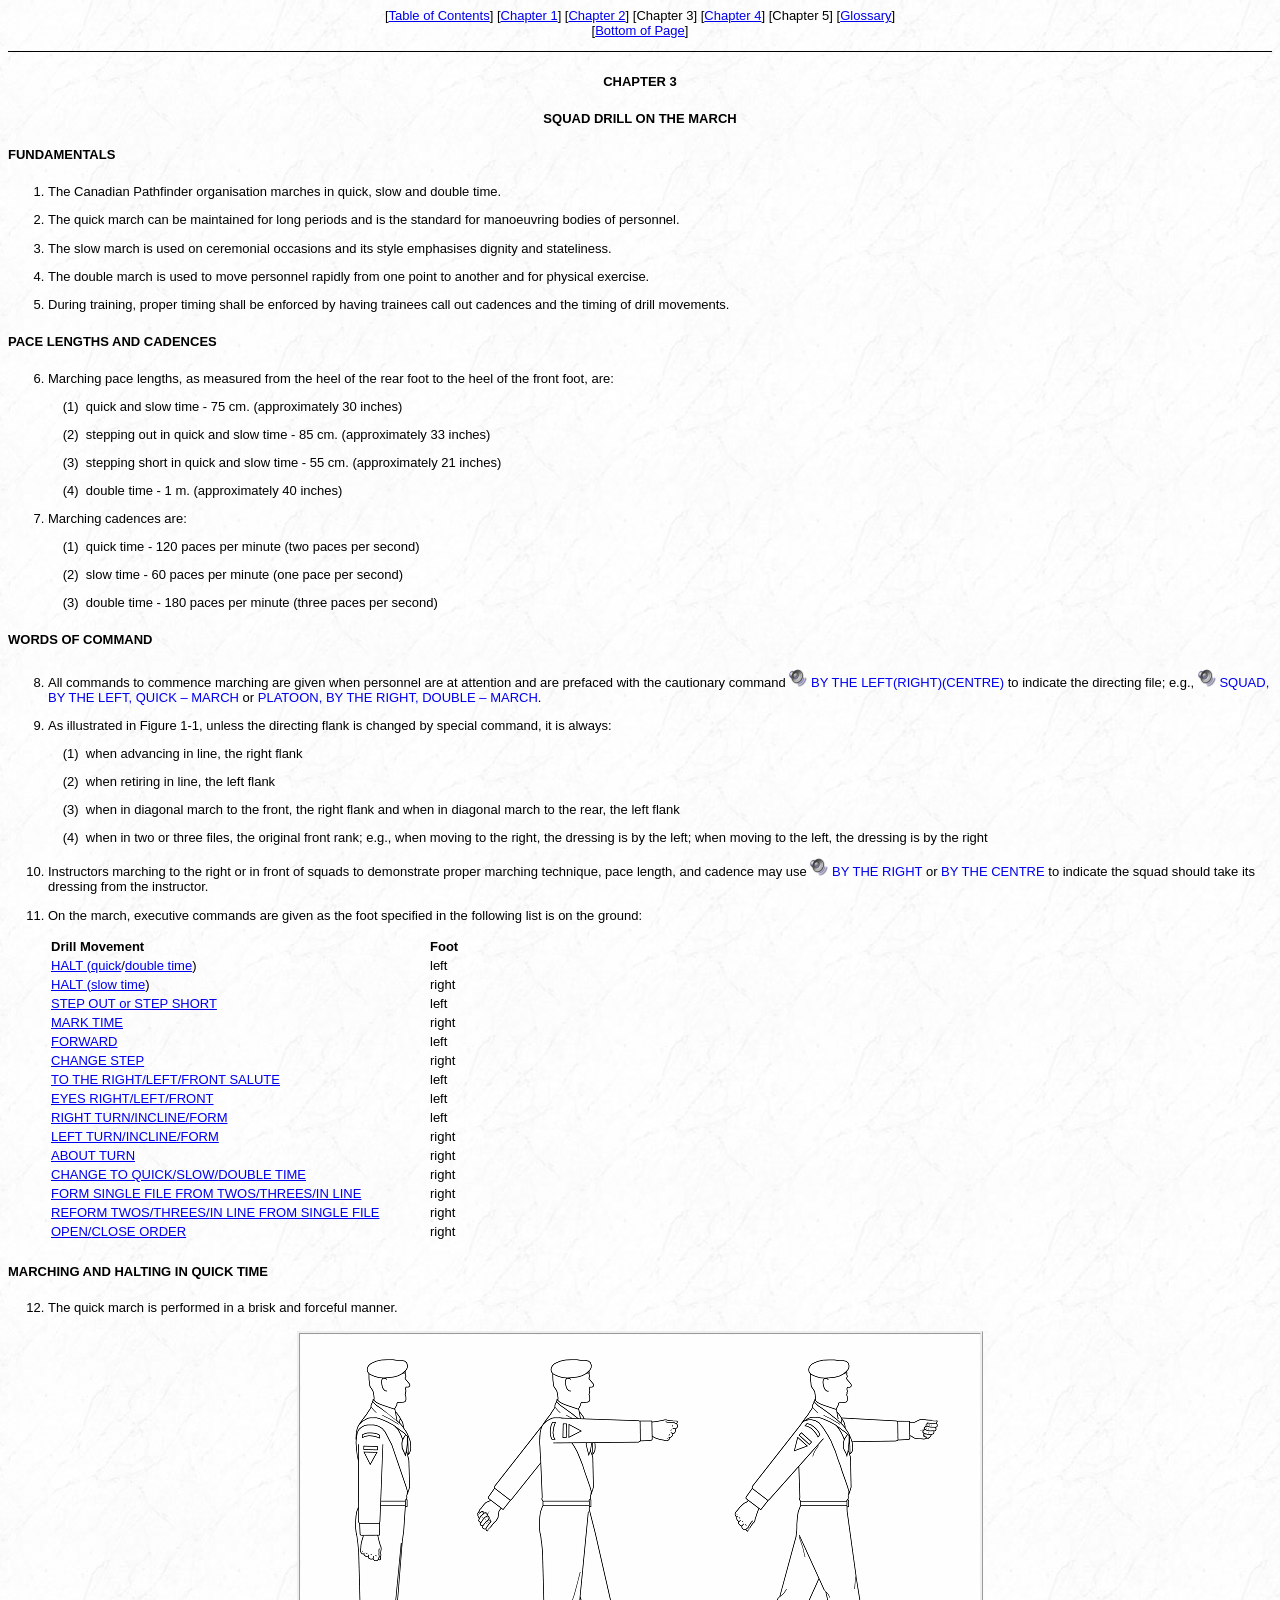
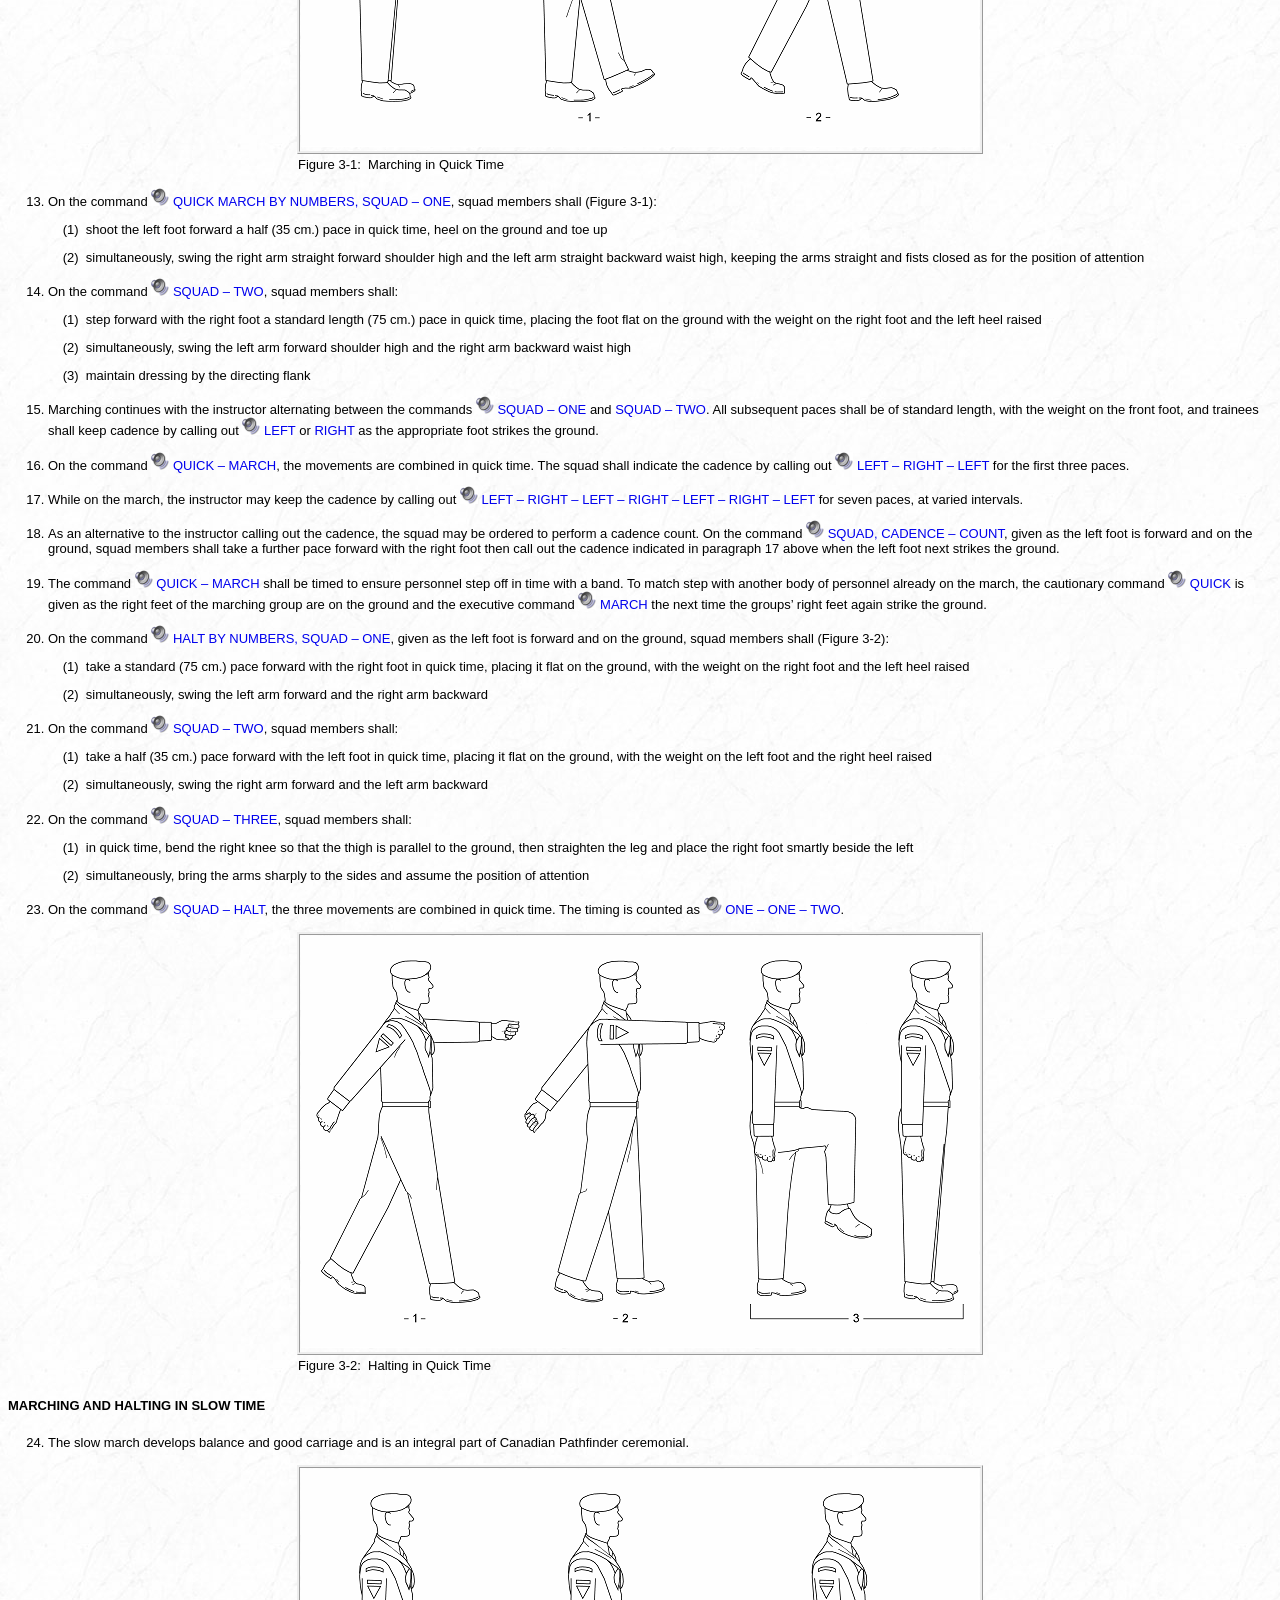
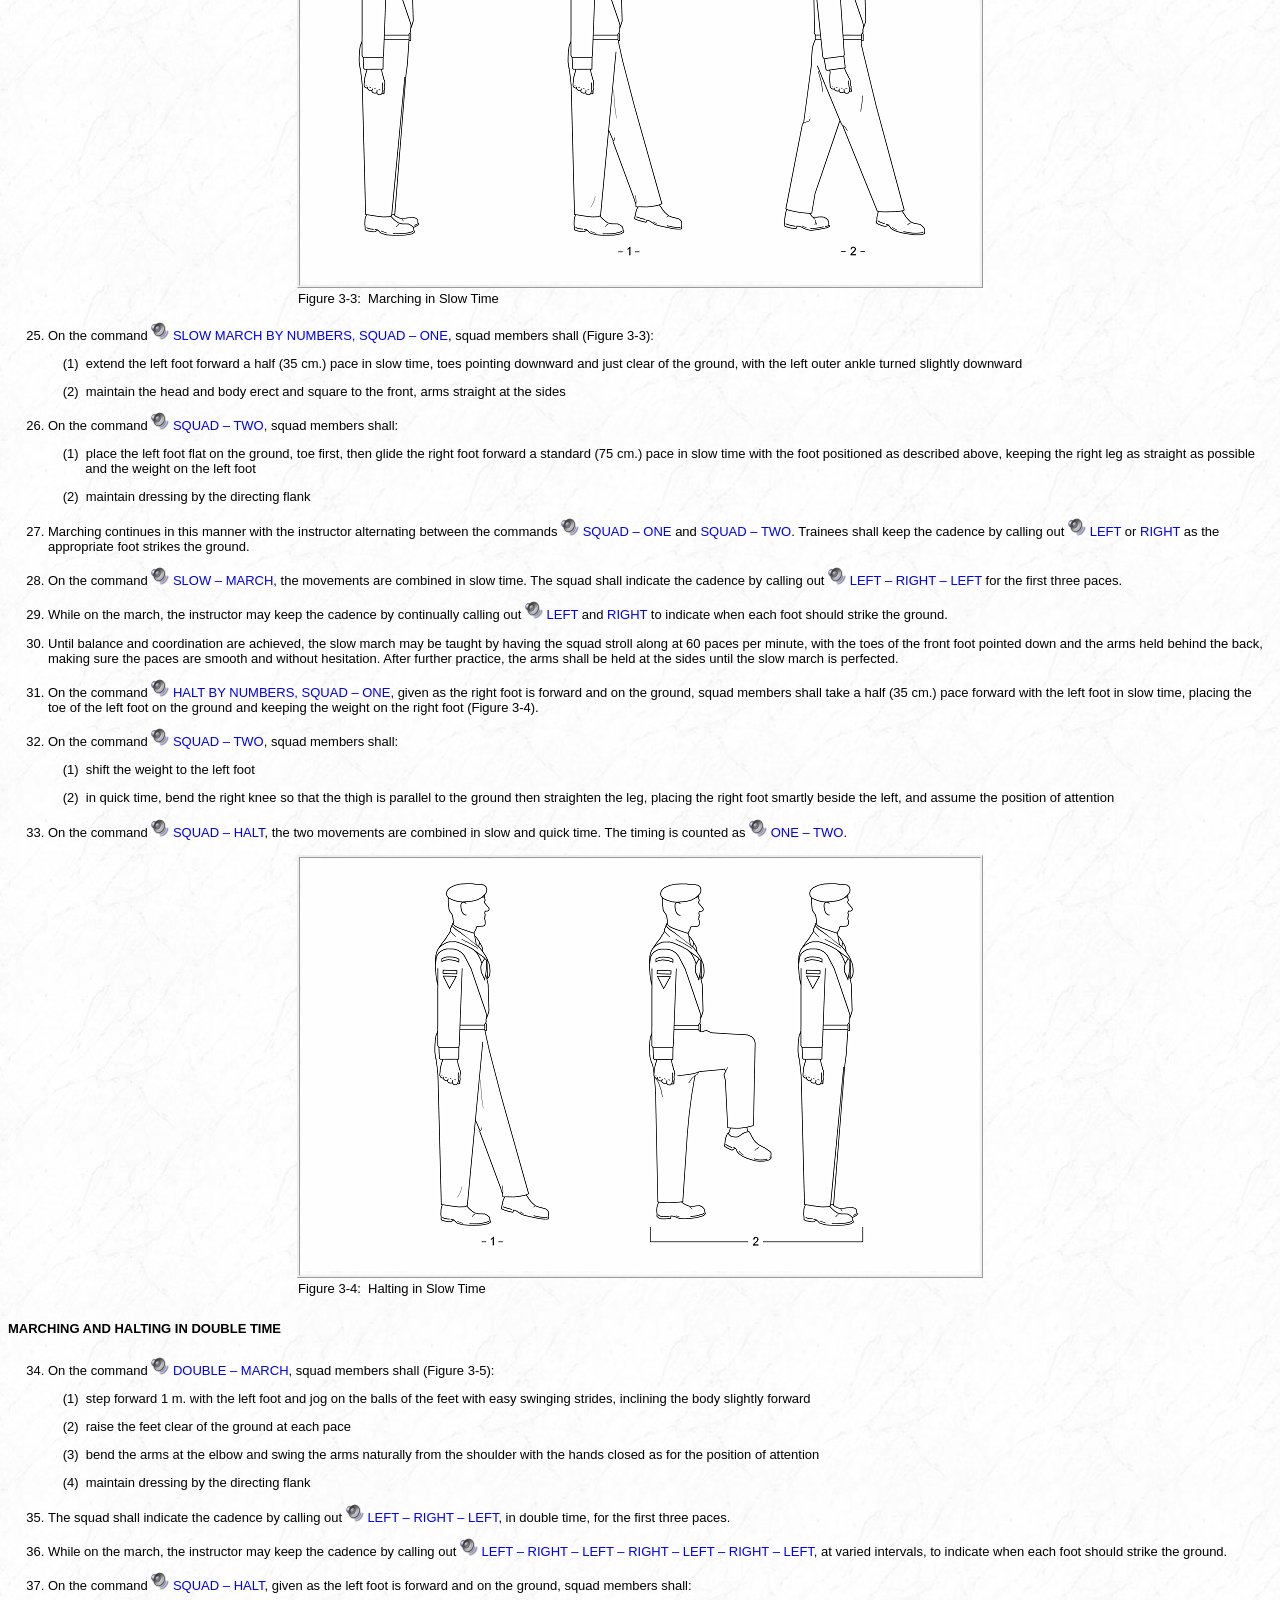
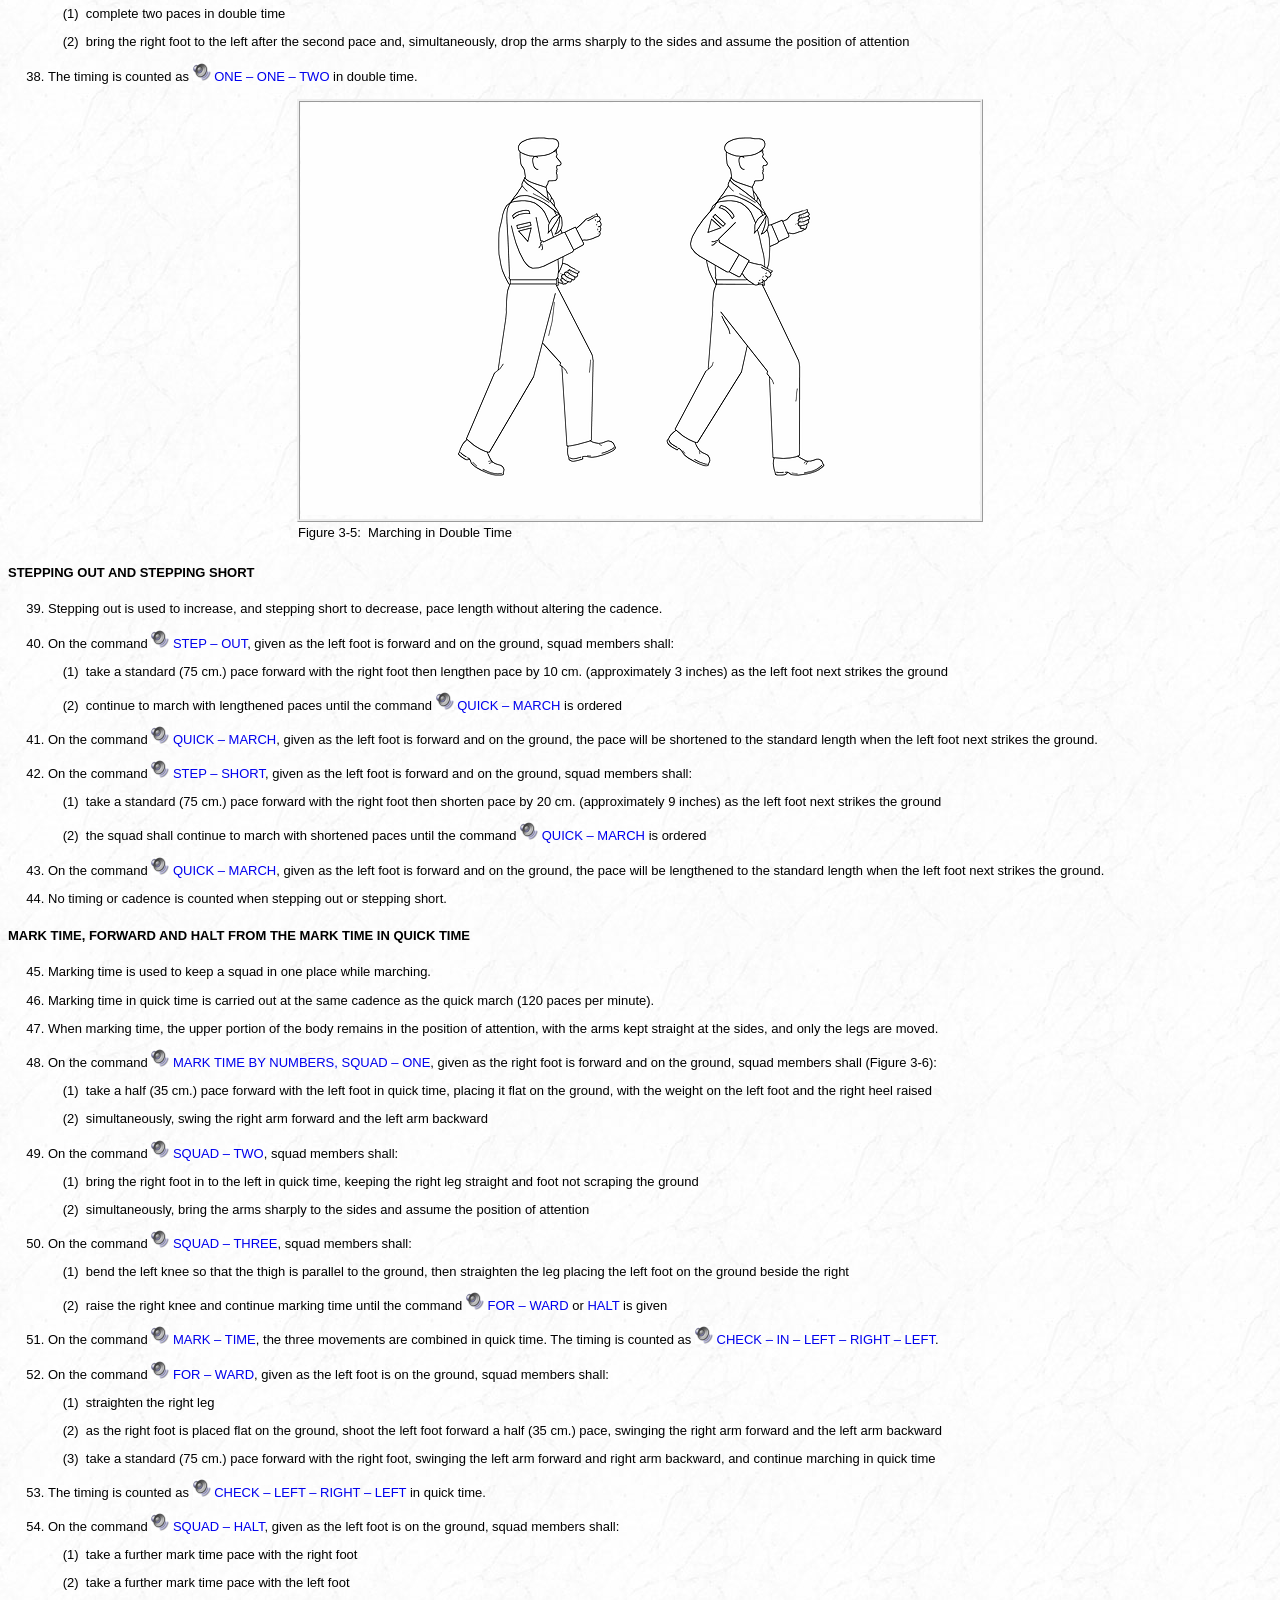
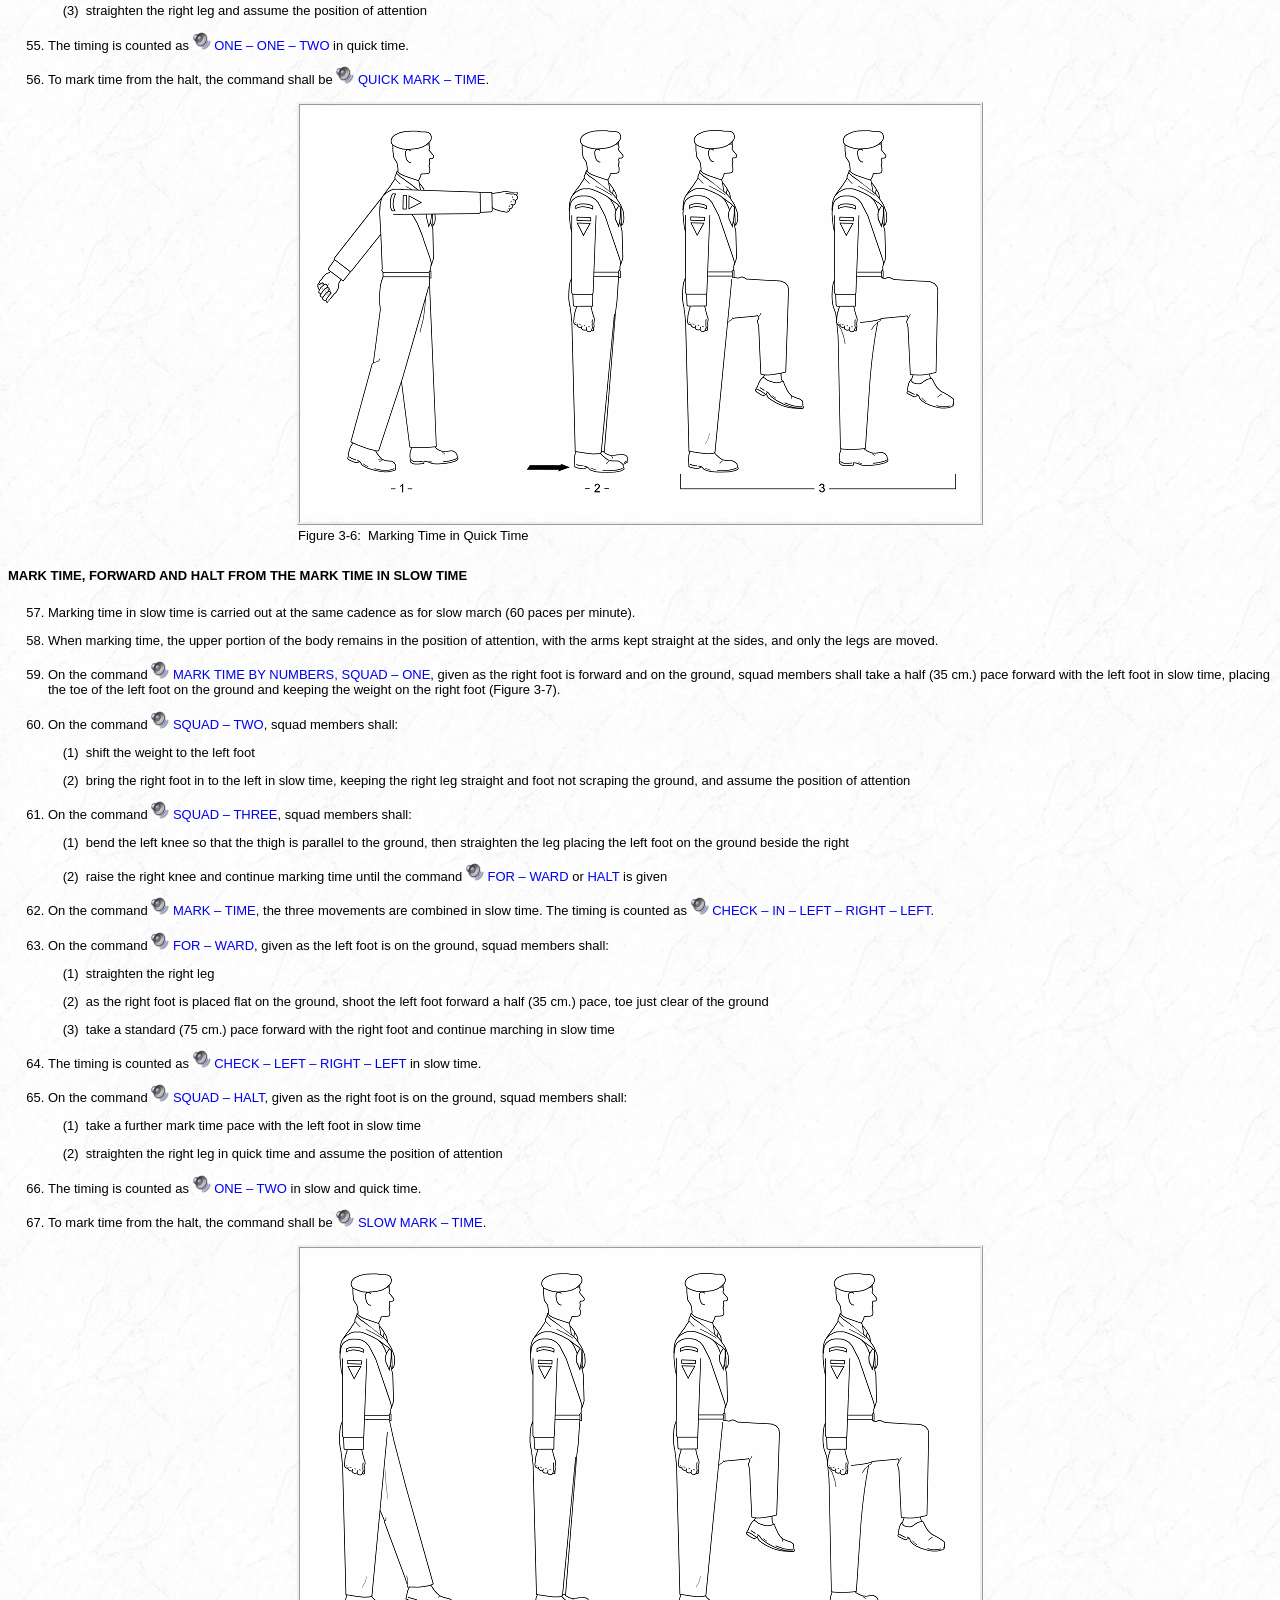
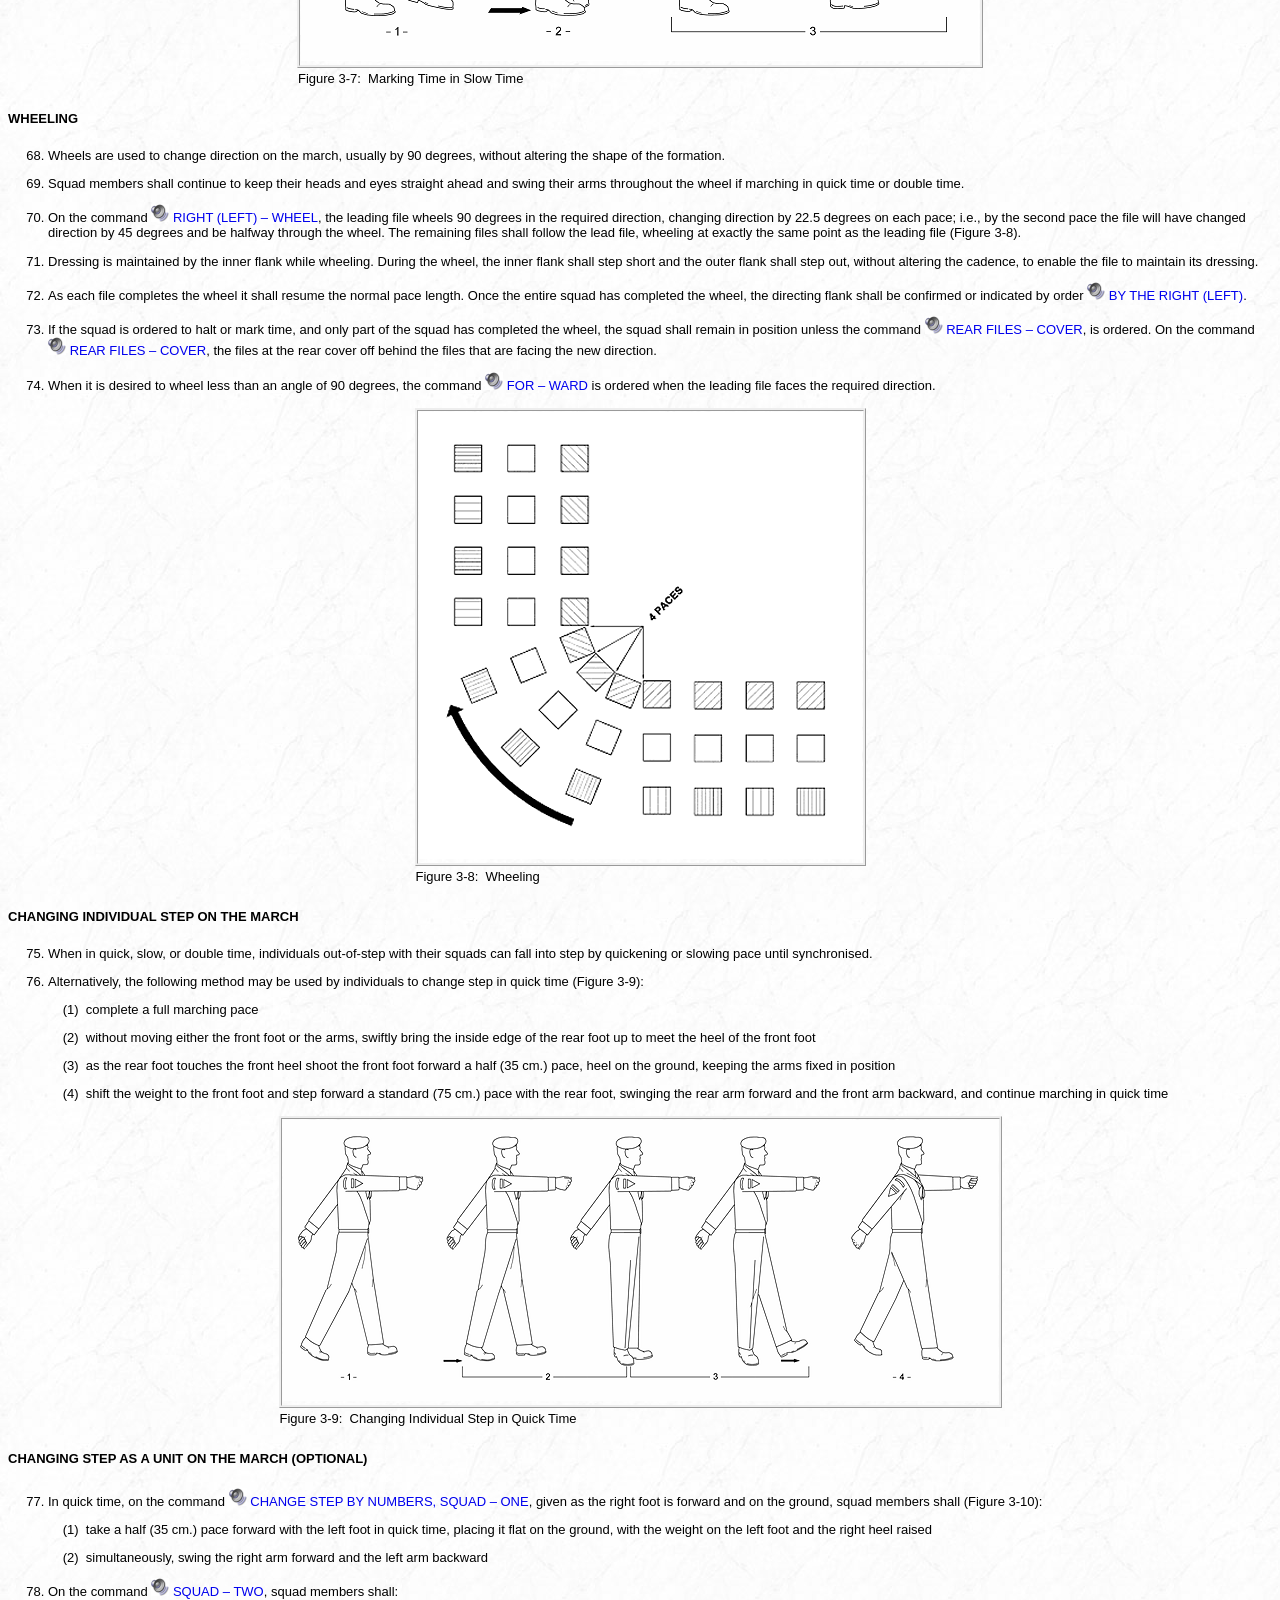
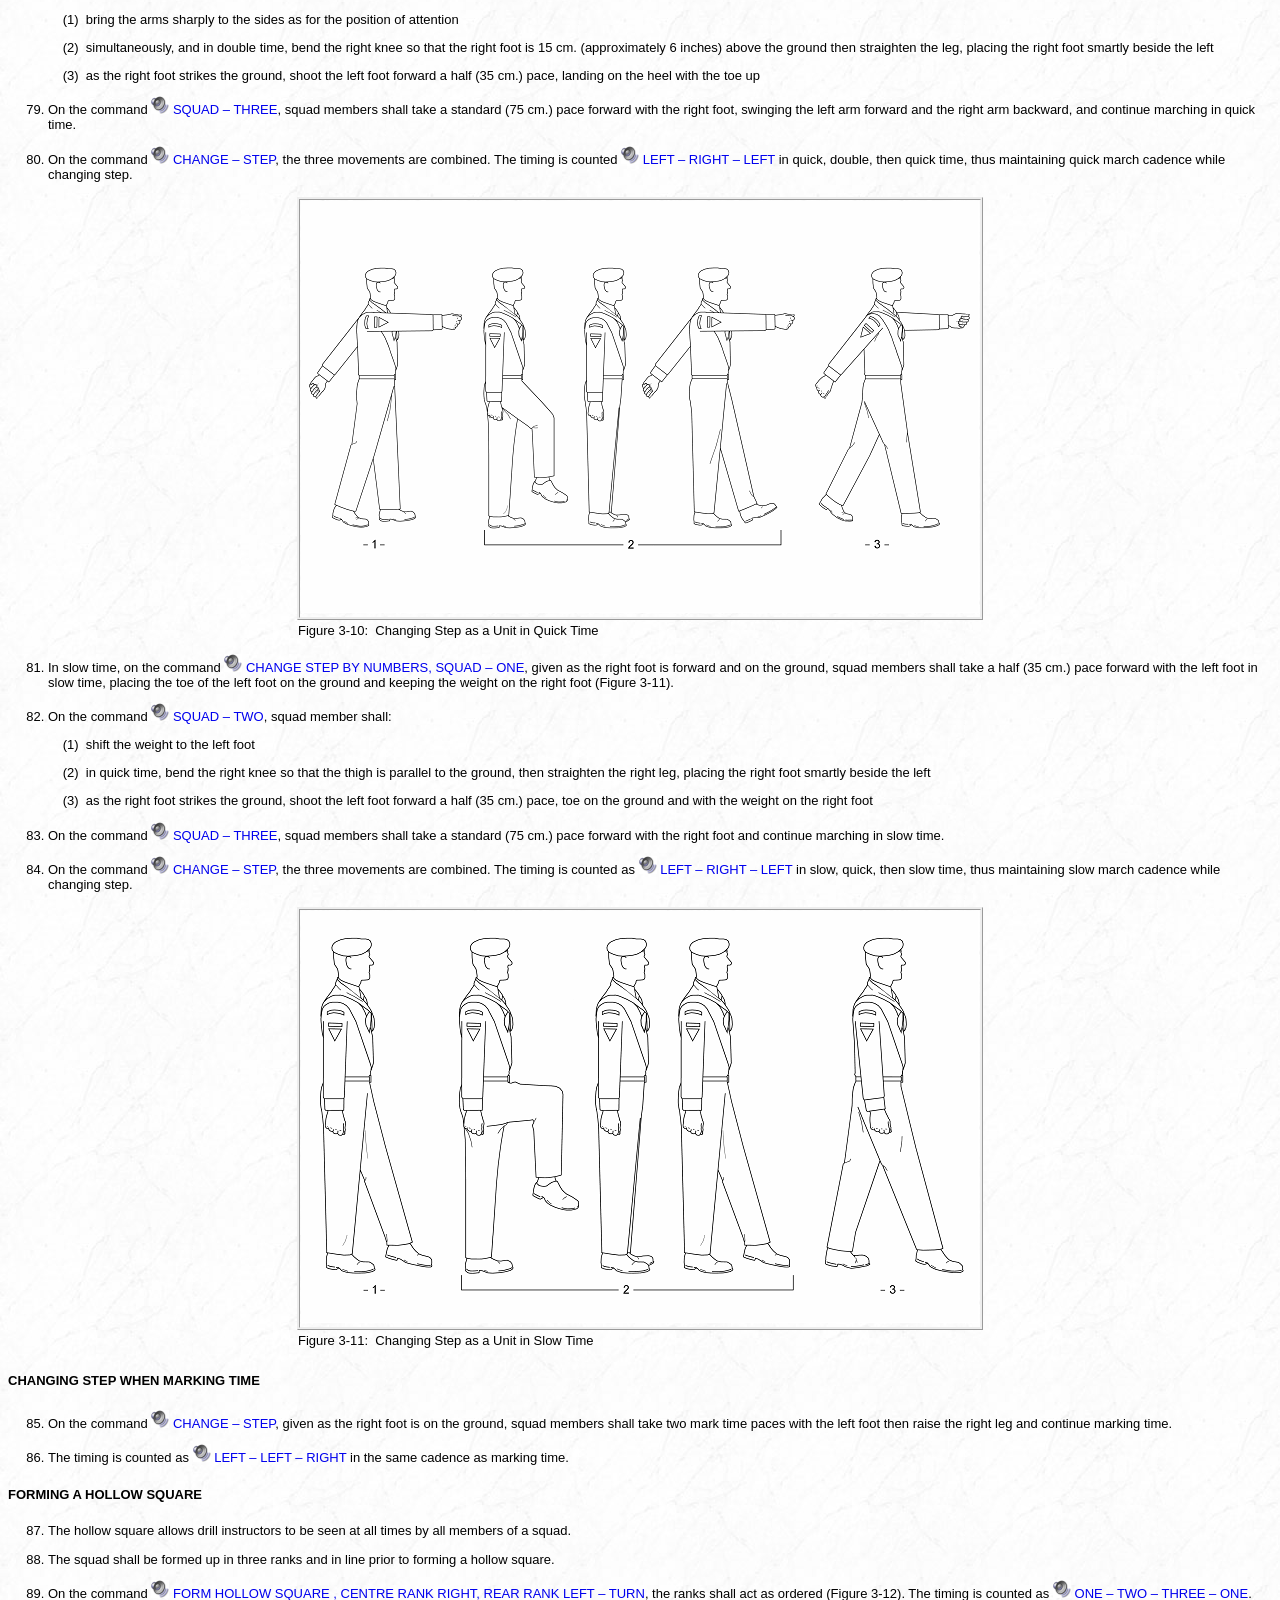
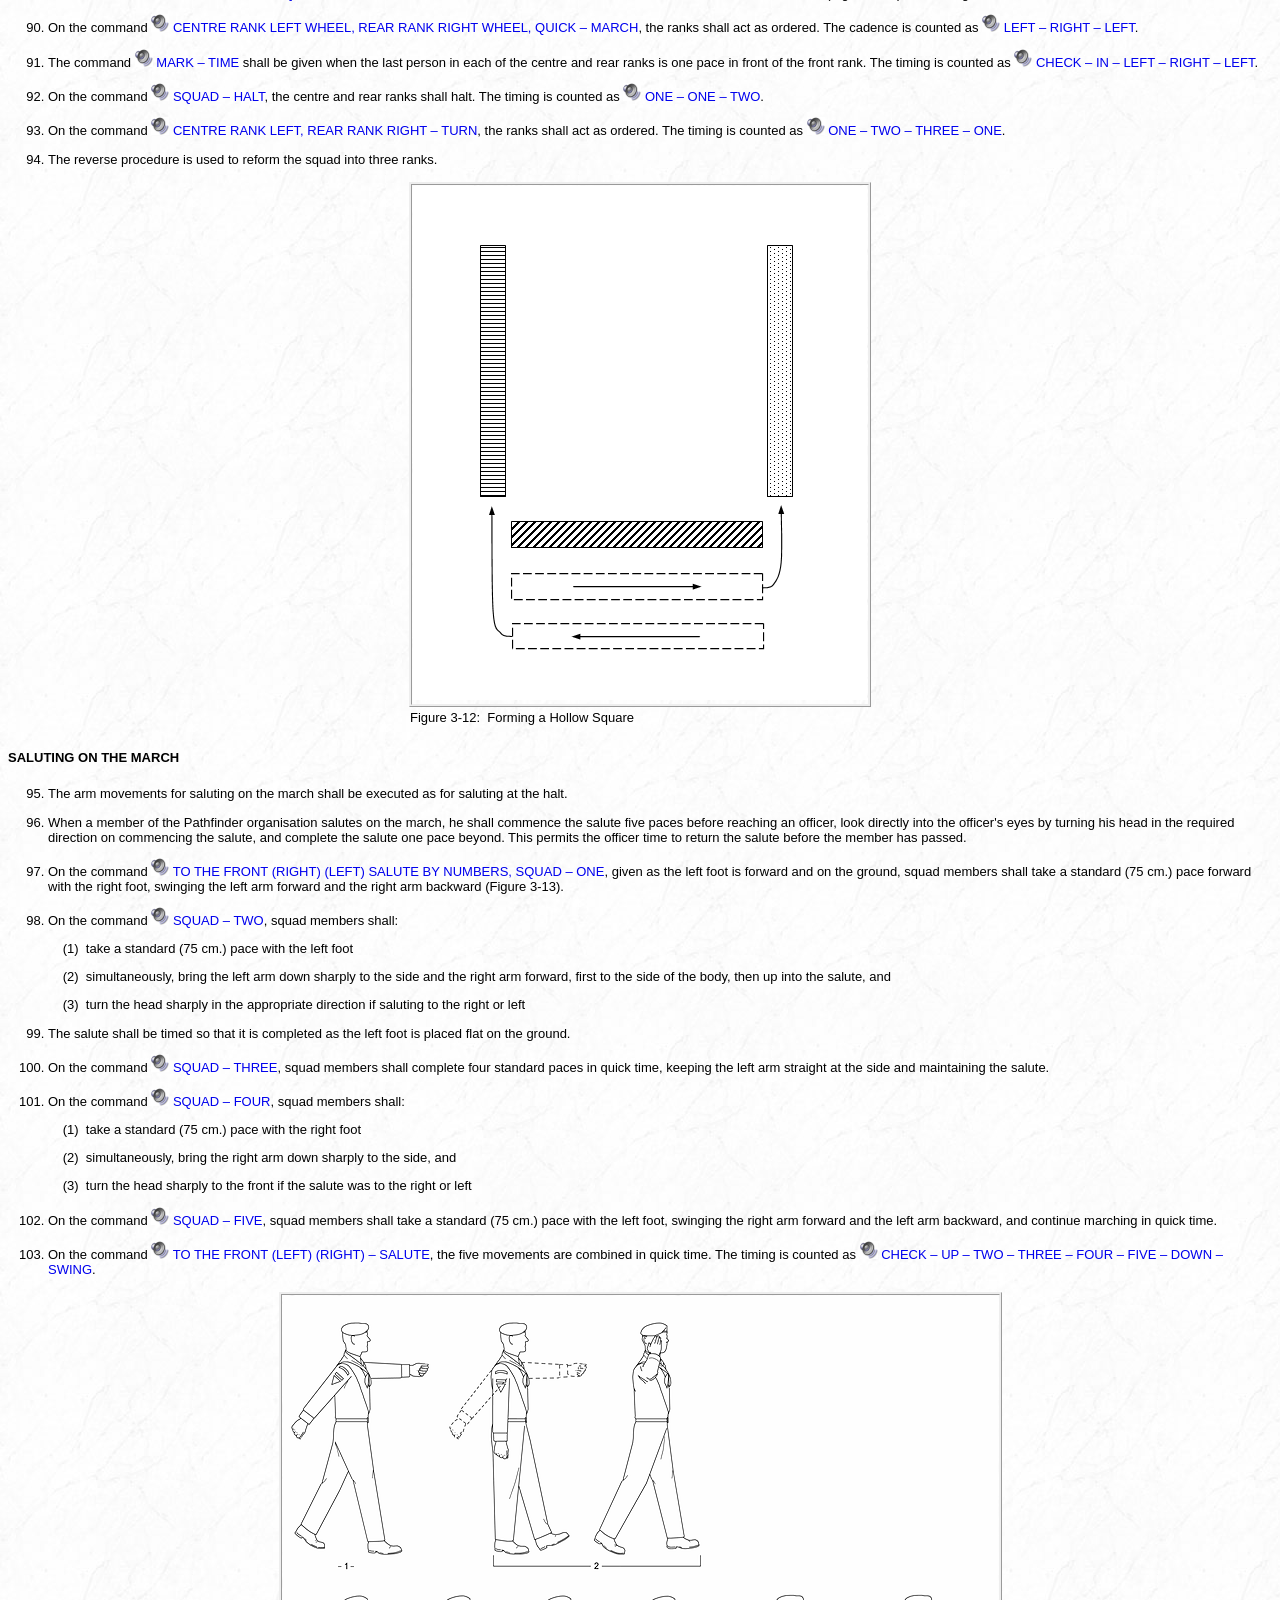
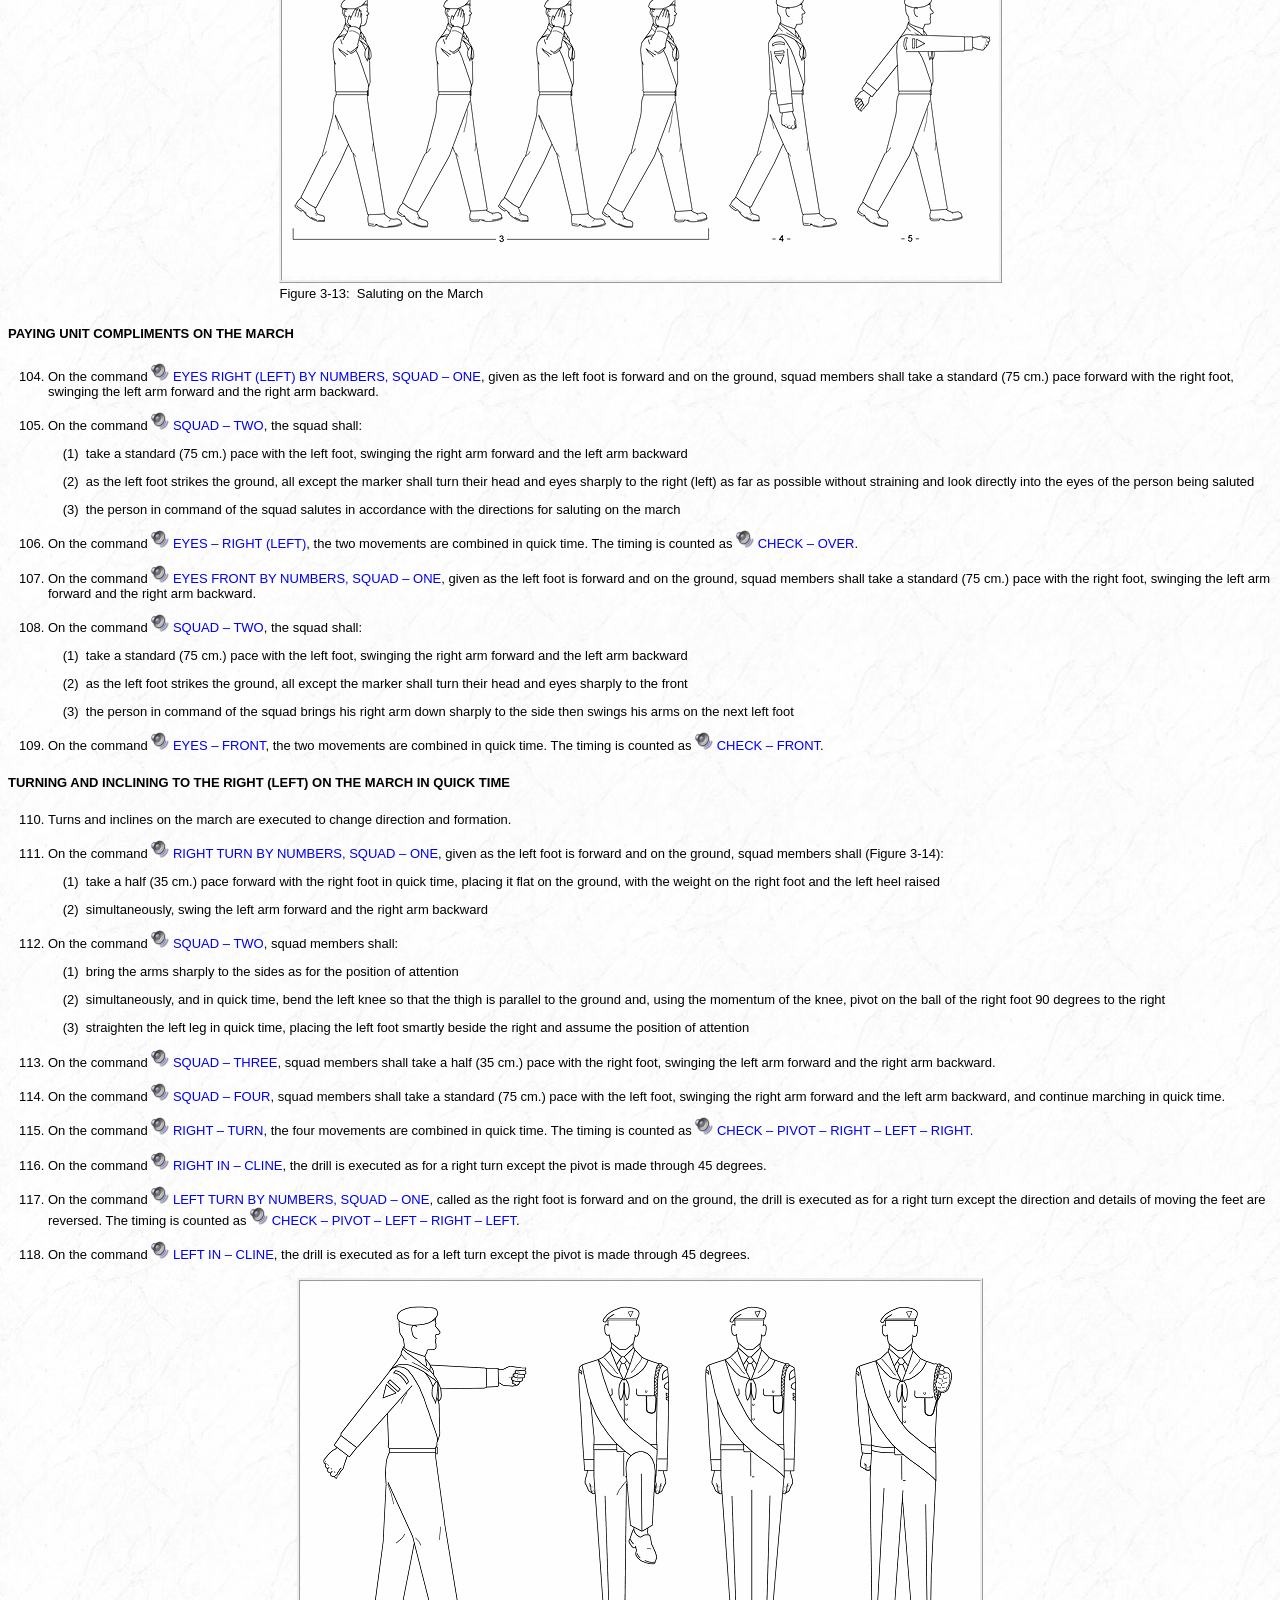
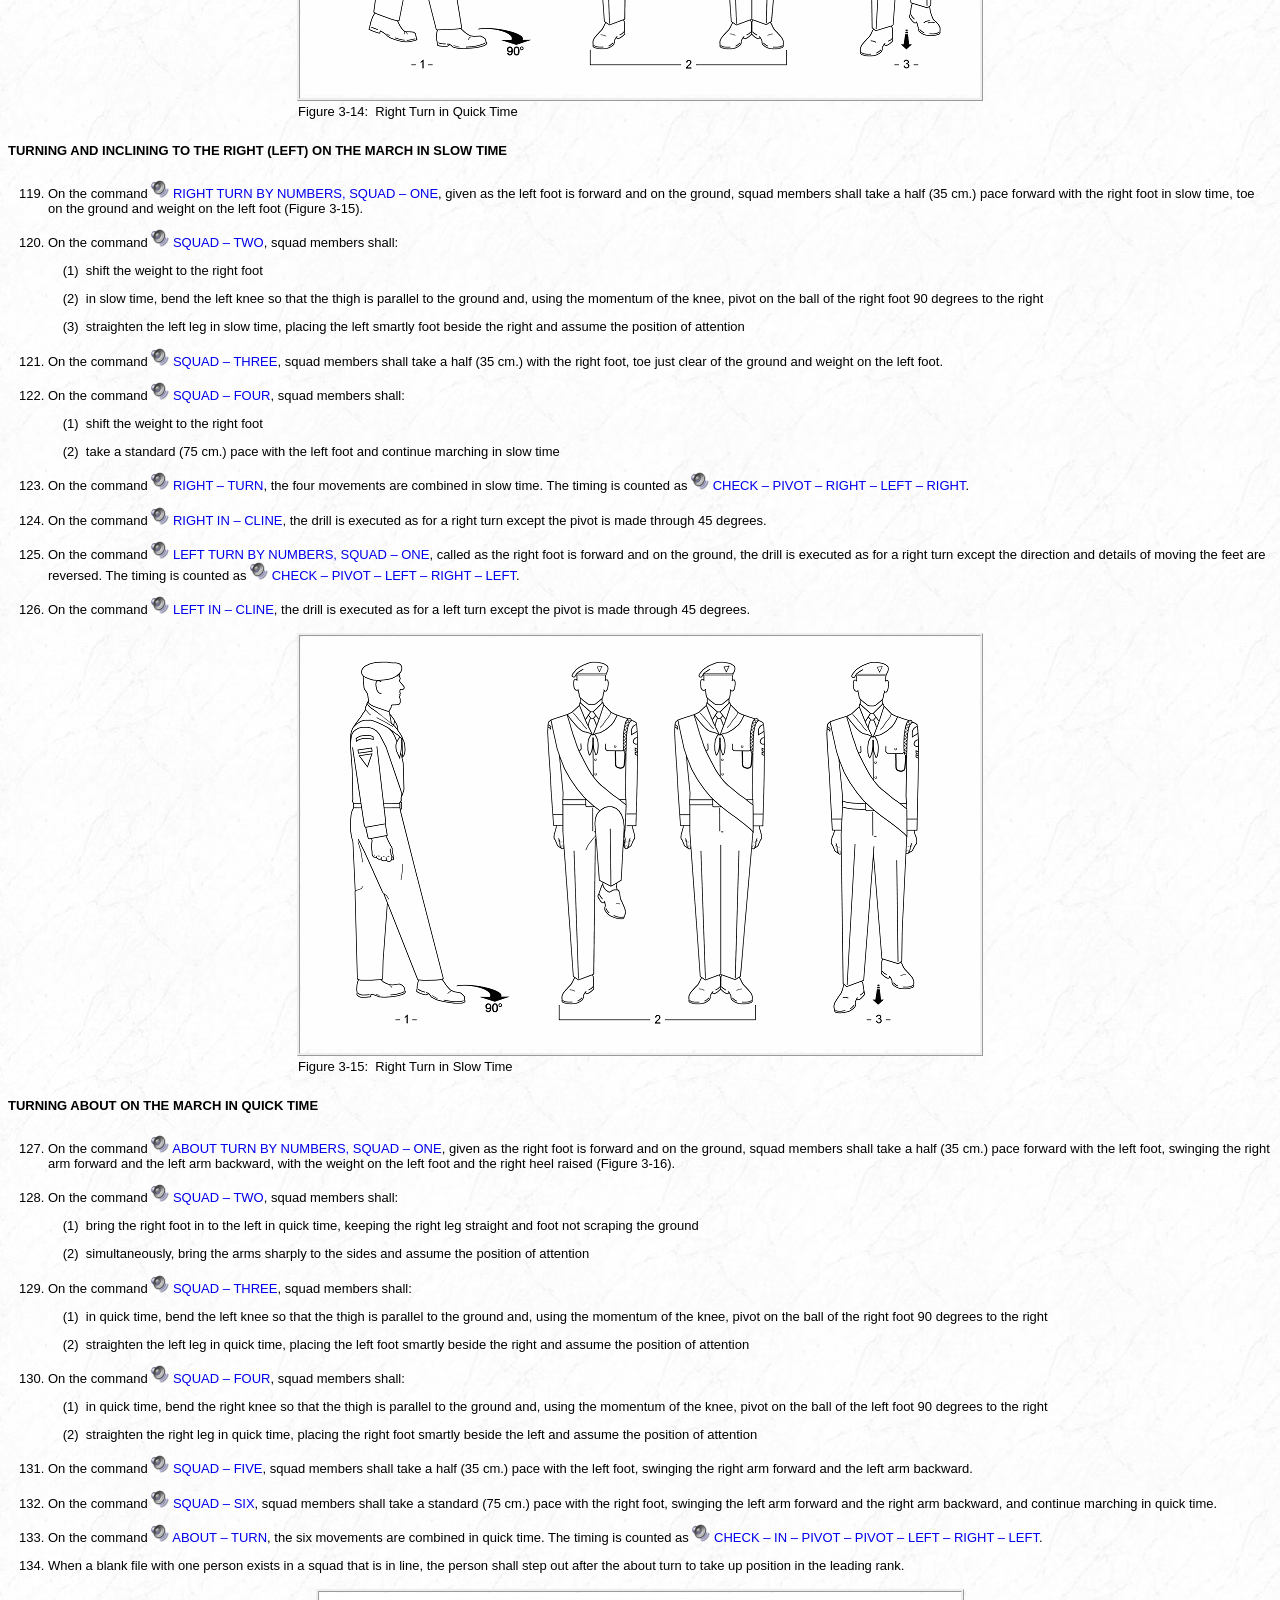
<file: manual/chapter_3.html>
<!doctype html>

<html lang="en">
  <head>
    <title>Canadian Pathfinder Drill Manual: Chapter 3</title>
    <meta charset="UTF-8" />
    <meta
      name="description"
      content="Drill manual authorised for use by Pathfinder clubs within the Canadian Union of Seventh-day Adventists."
    />
    <meta name="author" content="Delwin W. Clarke" />
    <link rel="Shortcut Icon" href="favicon.ico" />
    <link rel="Stylesheet" href="style.css" />
  </head>

  <body>
    <div id="header">
      [<a href="toc.html">Table of Contents</a>] [<a href="chapter_1.html"
        >Chapter 1</a
      >] [<a href="chapter_2.html">Chapter 2</a>] [Chapter 3] [<a
        href="chapter_4.html"
        >Chapter 4</a
      >] [Chapter 5] [<a href="glossary.html">Glossary</a>]<br />
      [<a href="#bottom">Bottom of Page</a>]
    </div>

    <h5 class="heading">CHAPTER 3</h5>
    <h5 class="heading">SQUAD DRILL ON THE MARCH</h5>

    <h5 id="FUNDAMENTALS">FUNDAMENTALS</h5>
    <ol>
      <li>
        The Canadian Pathfinder organisation marches in quick, slow and double
        time.
      </li>
      <li>
        The quick march can be maintained for long periods and is the standard
        for manoeuvring bodies of personnel.
      </li>
      <li>
        The slow march is used on ceremonial occasions and its style emphasises
        dignity and stateliness.
      </li>
      <li>
        The double march is used to move personnel rapidly from one point to
        another and for physical exercise.
      </li>
      <li>
        During training, proper timing shall be enforced by having trainees call
        out cadences and the timing of drill movements.
      </li>
    </ol>

    <h5 id="PACE_LENGTHS_AND_CADENCES">PACE LENGTHS AND CADENCES</h5>
    <ol start="6">
      <li>
        Marching pace lengths, as measured from the heel of the rear foot to the
        heel of the front foot, are:
        <p class="sublist1">
          (1) &nbsp;quick and slow time - 75 cm. (approximately 30 inches)
        </p>
        <p class="sublist1">
          (2) &nbsp;stepping out in quick and slow time - 85 cm. (approximately
          33 inches)
        </p>
        <p class="sublist1">
          (3) &nbsp;stepping short in quick and slow time - 55 cm.
          (approximately 21 inches)
        </p>
        <p class="sublist1">
          (4) &nbsp;double time - 1 m. (approximately 40 inches)
        </p>
      </li>
      <li>
        Marching cadences are:
        <p class="sublist1">
          (1) &nbsp;quick time - 120 paces per minute (two paces per second)
        </p>
        <p class="sublist1">
          (2) &nbsp;slow time - 60 paces per minute (one pace per second)
        </p>
        <p class="sublist1">
          (3) &nbsp;double time - 180 paces per minute (three paces per second)
        </p>
      </li>
    </ol>

    <h5 id="WORDS_OF_COMMAND">WORDS OF COMMAND</h5>
    <ol start="8">
      <li>
        All commands to commence marching are given when personnel are at
        attention and are prefaced with the cautionary command
        <img src="../images/sound_clip.png" alt="Sound clip icon" />&nbsp;<a
          href="../audio/by_the_left.mp3"
          title="Cautionary command to indicate the directing file."
          class="soundclip"
          >BY THE LEFT(RIGHT)(CENTRE)</a
        >
        to indicate the directing file; e.g.,
        <img src="../images/sound_clip.png" alt="Sound clip icon" />&nbsp;<a
          href="../audio/squad_by_the_left_quick_march.mp3"
          title="Command to order a squad to march in quick time from the halt directed by the left flank."
          class="soundclip"
          >SQUAD, BY THE LEFT, QUICK – MARCH</a
        >
        or
        <a
          href="../audio/platoon_by_the_right_double_march.mp3"
          title="Command to order a platoon to march in double time from the halt directed by the right flank."
          class="soundclip"
          >PLATOON, BY THE RIGHT, DOUBLE – MARCH</a
        >.
      </li>
      <li>
        As illustrated in Figure 1-1, unless the directing flank is changed by
        special command, it is always:
        <p class="sublist1">
          (1) &nbsp;when advancing in line, the right flank
        </p>
        <p class="sublist1">(2) &nbsp;when retiring in line, the left flank</p>
        <p class="sublist1">
          (3) &nbsp;when in diagonal march to the front, the right flank and
          when in diagonal march to the rear, the left flank
        </p>
        <p class="sublist1">
          (4) &nbsp;when in two or three files, the original front rank; e.g.,
          when moving to the right, the dressing is by the left; when moving to
          the left, the dressing is by the right
        </p>
      </li>
      <li>
        Instructors marching to the right or in front of squads to demonstrate
        proper marching technique, pace length, and cadence may use
        <img src="../images/sound_clip.png" alt="Sound clip icon" />&nbsp;<a
          href="../audio/by_the_right.mp3"
          title="Command to order a squad to take its dressing from the right."
          class="soundclip"
          >BY THE RIGHT</a
        >
        or
        <a
          href="../audio/by_the_centre.mp3"
          title="Command to order a squad to take its dressing from the centre."
          class="soundclip"
          >BY THE CENTRE</a
        >
        to indicate the squad should take its dressing from the instructor.
      </li>
      <li>
        On the march, executive commands are given as the foot specified in the
        following list is on the ground:
      </li>
      <li style="list-style: none">
        <table style="margin-left: 0">
          <tr style="font-weight: bold">
            <td style="width: 375px">Drill Movement</td>
            <td>Foot</td>
          </tr>
          <tr>
            <td>
              <a href="chapter_3.html#MARCHING_AND_HALTING_IN_QUICK_TIME"
                >HALT (quick</a
              >/<a href="chapter_3.html#MARCHING_AND_HALTING_IN_DOUBLE_TIME"
                >double time</a
              >)
            </td>
            <td>left</td>
          </tr>
          <tr>
            <td>
              <a href="chapter_3.html#MARCHING_AND_HALTING_IN_SLOW_TIME"
                >HALT (slow time</a
              >)
            </td>
            <td>right</td>
          </tr>
          <tr>
            <td>
              <a href="chapter_3.html#STEPPING_OUT_AND_STEPPING_SHORT"
                >STEP OUT or STEP SHORT</a
              >
            </td>
            <td>left</td>
          </tr>
          <tr>
            <td>
              <a
                href="chapter_3.html#MARK_TIME_FORWARD_AND_HALT_FROM_THE_MARK_TIME_QUICK"
                >MARK TIME</a
              >
            </td>
            <td>right</td>
          </tr>
          <tr>
            <td>
              <a
                href="chapter_3.html#MARK_TIME_FORWARD_AND_HALT_FROM_THE_MARK_TIME_QUICK"
                >FORWARD</a
              >
            </td>
            <td>left</td>
          </tr>
          <tr>
            <td>
              <a href="chapter_3.html#CHANGING_STEP_AS_A_UNIT_ON_THE_MARCH"
                >CHANGE STEP</a
              >
            </td>
            <td>right</td>
          </tr>
          <tr>
            <td>
              <a href="chapter_3.html#SALUTING_ON_THE_MARCH"
                >TO THE RIGHT/LEFT/FRONT SALUTE</a
              >
            </td>
            <td>left</td>
          </tr>
          <tr>
            <td>
              <a href="chapter_3.html#PAYING_UNIT_COMPLIMENTS_ON_THE_MARCH"
                >EYES RIGHT/LEFT/FRONT</a
              >
            </td>
            <td>left</td>
          </tr>
          <tr>
            <td>
              <a
                href="chapter_3.html#TURNING_AND_INCLINING_ON_THE_MARCH_IN_QUICK_TIME"
                >RIGHT TURN/INCLINE/</a
              ><a
                href="chapter_3.html#CHANGING_DIRECTION_BY_FORMING_ON_THE_MARCH"
                >FORM</a
              >
            </td>
            <td>left</td>
          </tr>
          <tr>
            <td>
              <a
                href="chapter_3.html#TURNING_AND_INCLINING_ON_THE_MARCH_IN_QUICK_TIME"
                >LEFT TURN/INCLINE/</a
              ><a
                href="chapter_3.html#CHANGING_DIRECTION_BY_FORMING_ON_THE_MARCH"
                >FORM</a
              >
            </td>
            <td>right</td>
          </tr>
          <tr>
            <td>
              <a href="chapter_3.html#TURNING_ABOUT_ON_THE_MARCH_IN_QUICK_TIME"
                >ABOUT TURN</a
              >
            </td>
            <td>right</td>
          </tr>
          <tr>
            <td>
              <a href="chapter_3.html#CHANGING_TO_QUICK_TIME_FROM_SLOW_TIME"
                >CHANGE TO QUICK/</a
              ><a href="chapter_3.html#CHANGING_TO_SLOW_TIME_FROM_QUICK_TIME"
                >SLOW/</a
              ><a href="chapter_3.html#CHANGING_TO_DOUBLE_TIME_FROM_QUICK_TIME"
                >DOUBLE TIME</a
              >
            </td>
            <td>right</td>
          </tr>
          <tr>
            <td>
              <a
                href="chapter_3.html#SQUAD_IN_THREES_OR_TWOS_FORMING_SINGLE_FILE_ON_THE_MARCH"
                >FORM SINGLE FILE FROM TWOS/THREES/</a
              ><a
                href="chapter_3.html#SQUAD_IN_LINE_FORMING_SINGLE_FILE_ON_THE_MARCH"
                >IN LINE</a
              >
            </td>
            <td>right</td>
          </tr>
          <tr>
            <td>
              <a
                href="chapter_3.html#SQUAD_IN_SINGLE_FILE_REFORMING_THREES_OR_TWOS_ON_THE_MARCH"
                >REFORM TWOS/THREES/</a
              ><a
                href="chapter_3.html#SQUAD_IN_SINGLE_FILE_REFORMING_IN_LINE_ON_THE_MARCH"
                >IN LINE FROM SINGLE FILE</a
              >
            </td>
            <td>right</td>
          </tr>
          <tr>
            <td>
              <a href="chapter_3.html#OPEN_ORDER_ON_THE_MARCH_IN_SLOW_TIME"
                >OPEN/</a
              ><a href="chapter_3.html#CLOSE_ORDER_ON_THE_MARCH_IN_SLOW_TIME"
                >CLOSE ORDER</a
              >
            </td>
            <td>right</td>
          </tr>
        </table>
      </li>
    </ol>

    <h5 id="MARCHING_AND_HALTING_IN_QUICK_TIME">
      MARCHING AND HALTING IN QUICK TIME
    </h5>
    <ol start="12">
      <li>The quick march is performed in a brisk and forceful manner.</li>
    </ol>

    <table>
      <tr>
        <td class="image">
          <img id="Figure_3_1" src="../images/figure3_1.png" alt="Figure 3-1" />
        </td>
      </tr>
      <tr>
        <td>Figure 3-1: &nbsp;Marching in Quick Time</td>
      </tr>
    </table>

    <ol start="13">
      <li>
        On the command
        <img src="../images/sound_clip.png" alt="Sound clip icon" />&nbsp;<a
          href="../audio/quick_march_by_numbers.mp3"
          title="Command to march in quick time by numbers from the halt."
          class="soundclip"
          >QUICK MARCH BY NUMBERS, SQUAD – ONE</a
        >, squad members shall (Figure 3-1):
        <p class="sublist1">
          (1) &nbsp;shoot the left foot forward a half (35 cm.) pace in quick
          time, heel on the ground and toe up
        </p>
        <p class="sublist1">
          (2) &nbsp;simultaneously, swing the right arm straight forward
          shoulder high and the left arm straight backward waist high, keeping
          the arms straight and fists closed as for the position of attention
        </p>
      </li>
      <li>
        On the command
        <img src="../images/sound_clip.png" alt="Sound clip icon" />&nbsp;<a
          href="../audio/squad_two.mp3"
          title="Command to order the execution of a second drill movement."
          class="soundclip"
          >SQUAD – TWO</a
        >, squad members shall:
        <p class="sublist1">
          (1) &nbsp;step forward with the right foot a standard length (75 cm.)
          pace in quick time, placing the foot flat on the ground with the
          weight on the right foot and the left heel raised
        </p>
        <p class="sublist1">
          (2) &nbsp;simultaneously, swing the left arm forward shoulder high and
          the right arm backward waist high
        </p>
        <p class="sublist1">
          (3) &nbsp;maintain dressing by the directing flank
        </p>
      </li>
      <li>
        Marching continues with the instructor alternating between the commands
        <img src="../images/sound_clip.png" alt="Sound clip icon" />&nbsp;<a
          href="../audio/squad_one.mp3"
          title="Command to order the execution of a first drill movement."
          class="soundclip"
          >SQUAD – ONE</a
        >
        and
        <a
          href="../audio/squad_two.mp3"
          title="Command to order the execution of a second drill movement."
          class="soundclip"
          >SQUAD – TWO</a
        >. All subsequent paces shall be of standard length, with the weight on
        the front foot, and trainees shall keep cadence by calling out
        <img src="../images/sound_clip.png" alt="Sound clip icon" />&nbsp;<a
          href="../audio/left.mp3"
          title="Command to take a pace with the left foot when marching by numbers in quick time."
          class="soundclip"
          >LEFT</a
        >
        or
        <a
          href="../audio/right.mp3"
          title="Command to take a pace with the right foot when marching by numbers in quick time."
          class="soundclip"
          >RIGHT</a
        >
        as the appropriate foot strikes the ground.
      </li>
      <li>
        On the command
        <img src="../images/sound_clip.png" alt="Sound clip icon" />&nbsp;<a
          href="../audio/quick_march.mp3"
          title="Command to march in quick time from the halt."
          class="soundclip"
          >QUICK – MARCH</a
        >, the movements are combined in quick time. The squad shall indicate
        the cadence by calling out
        <img src="../images/sound_clip.png" alt="Sound clip icon" />&nbsp;<a
          href="../audio/quick_march_cadence_three_paces.mp3"
          title="Timing counted for three paces when marching in quick time."
          class="soundclip"
          >LEFT – RIGHT – LEFT</a
        >
        for the first three paces.
      </li>
      <li>
        While on the march, the instructor may keep the cadence by calling out
        <img src="../images/sound_clip.png" alt="Sound clip icon" />&nbsp;<a
          href="../audio/quick_march_cadence_seven_paces.mp3"
          title="Timing counted for seven paces when marching in quick time."
          class="soundclip"
          >LEFT – RIGHT – LEFT – RIGHT – LEFT – RIGHT – LEFT</a
        >
        for seven paces, at varied intervals.
      </li>
      <li>
        As an alternative to the instructor calling out the cadence, the squad
        may be ordered to perform a cadence count. On the command
        <img src="../images/sound_clip.png" alt="Sound clip icon" />&nbsp;<a
          href="../audio/quick_march_cadence_count_command.mp3"
          title="Command to call the cadence aloud for seven paces when marching in quick time."
          class="soundclip"
          >SQUAD, CADENCE – COUNT</a
        >, given as the left foot is forward and on the ground, squad members
        shall take a further pace forward with the right foot then call out the
        cadence indicated in paragraph 17 above when the left foot next strikes
        the ground.
      </li>
      <li>
        The command
        <img src="../images/sound_clip.png" alt="Sound clip icon" />&nbsp;<a
          href="../audio/quick_march.mp3"
          title="Command to march in quick time from the halt."
          class="soundclip"
          >QUICK – MARCH</a
        >
        shall be timed to ensure personnel step off in time with a band. To
        match step with another body of personnel already on the march, the
        cautionary command
        <img src="../images/sound_clip.png" alt="Sound clip icon" />&nbsp;<a
          href="../audio/quick.mp3"
          title="Cautionary part of the command to march in quick time from the halt."
          class="soundclip"
          >QUICK</a
        >
        is given as the right feet of the marching group are on the ground and
        the executive command
        <img src="../images/sound_clip.png" alt="Sound clip icon" />&nbsp;<a
          href="../audio/march.mp3"
          title="Executive part of the command to march in quick time from the halt."
          class="soundclip"
          >MARCH</a
        >
        the next time the groups’ right feet again strike the ground.
      </li>
      <li>
        On the command
        <img src="../images/sound_clip.png" alt="Sound clip icon" />&nbsp;<a
          href="../audio/halt_in_quick_time_by_numbers.mp3"
          title="Command to halt by numbers when marching in quick time."
          class="soundclip"
          >HALT BY NUMBERS, SQUAD – ONE</a
        >, given as the left foot is forward and on the ground, squad members
        shall (Figure 3-2):
        <p class="sublist1">
          (1) &nbsp;take a standard (75 cm.) pace forward with the right foot in
          quick time, placing it flat on the ground, with the weight on the
          right foot and the left heel raised
        </p>
        <p class="sublist1">
          (2) &nbsp;simultaneously, swing the left arm forward and the right arm
          backward
        </p>
      </li>
      <li>
        On the command
        <img src="../images/sound_clip.png" alt="Sound clip icon" />&nbsp;<a
          href="../audio/squad_two.mp3"
          title="Command to order the execution of a second drill movement."
          class="soundclip"
          >SQUAD – TWO</a
        >, squad members shall:
        <p class="sublist1">
          (1) &nbsp;take a half (35 cm.) pace forward with the left foot in
          quick time, placing it flat on the ground, with the weight on the left
          foot and the right heel raised
        </p>
        <p class="sublist1">
          (2) &nbsp;simultaneously, swing the right arm forward and the left arm
          backward
        </p>
      </li>
      <li>
        On the command
        <img src="../images/sound_clip.png" alt="Sound clip icon" />&nbsp;<a
          href="../audio/squad_three.mp3"
          title="Command to order the execution of a third drill movement."
          class="soundclip"
          >SQUAD – THREE</a
        >, squad members shall:
        <p class="sublist1">
          (1) &nbsp;in quick time, bend the right knee so that the thigh is
          parallel to the ground, then straighten the leg and place the right
          foot smartly beside the left
        </p>
        <p class="sublist1">
          (2) &nbsp;simultaneously, bring the arms sharply to the sides and
          assume the position of attention
        </p>
      </li>
      <li>
        On the command
        <img src="../images/sound_clip.png" alt="Sound clip icon" />&nbsp;<a
          href="../audio/halt_in_quick_time.mp3"
          title="Command to halt when marching in quick time."
          class="soundclip"
          >SQUAD – HALT</a
        >, the three movements are combined in quick time. The timing is counted
        as <img src="../images/sound_clip.png" alt="Sound clip icon" />&nbsp;<a
          href="../audio/one_one_two_count.mp3"
          title="Timing counted when halting on the march in quick time."
          class="soundclip"
          >ONE – ONE – TWO</a
        >.
      </li>
    </ol>

    <table>
      <tr>
        <td class="image">
          <img id="Figure_3_2" src="../images/figure3_2.png" alt="Figure 3-2" />
        </td>
      </tr>
      <tr>
        <td>Figure 3-2: &nbsp;Halting in Quick Time</td>
      </tr>
    </table>

    <h5 id="MARCHING_AND_HALTING_IN_SLOW_TIME">
      MARCHING AND HALTING IN SLOW TIME
    </h5>
    <ol start="24">
      <li>
        The slow march develops balance and good carriage and is an integral
        part of Canadian Pathfinder ceremonial.
      </li>
    </ol>

    <table>
      <tr>
        <td class="image">
          <img id="Figure_3_3" src="../images/figure3_3.png" alt="Figure 3-3" />
        </td>
      </tr>
      <tr>
        <td>Figure 3-3: &nbsp;Marching in Slow Time</td>
      </tr>
    </table>

    <ol start="25">
      <li>
        On the command
        <img src="../images/sound_clip.png" alt="Sound clip icon" />&nbsp;<a
          href="../audio/slow_march_by_numbers.mp3"
          title="Command to march in slow time by numbers from the halt."
          class="soundclip"
          >SLOW MARCH BY NUMBERS, SQUAD – ONE</a
        >, squad members shall (Figure 3-3):
        <p class="sublist1">
          (1) &nbsp;extend the left foot forward a half (35 cm.) pace in slow
          time, toes pointing downward and just clear of the ground, with the
          left outer ankle turned slightly downward
        </p>
        <p class="sublist1">
          (2) &nbsp;maintain the head and body erect and square to the front,
          arms straight at the sides
        </p>
      </li>
      <li>
        On the command
        <img src="../images/sound_clip.png" alt="Sound clip icon" />&nbsp;<a
          href="../audio/squad_two.mp3"
          title="Command to order the execution of a second drill movement."
          class="soundclip"
          >SQUAD – TWO</a
        >, squad members shall:
        <p class="sublist1">
          (1) &nbsp;place the left foot flat on the ground, toe first, then
          glide the right foot forward a standard (75 cm.) pace in slow time
          with the foot positioned as described above, keeping the right leg as
          straight as possible and the weight on the left foot
        </p>
        <p class="sublist1">
          (2) &nbsp;maintain dressing by the directing flank
        </p>
      </li>
      <li>
        Marching continues in this manner with the instructor alternating
        between the commands
        <img src="../images/sound_clip.png" alt="Sound clip icon" />&nbsp;<a
          href="../audio/squad_one.mp3"
          title="Command to order the execution of a first drill movement."
          class="soundclip"
          >SQUAD – ONE</a
        >
        and
        <a
          href="../audio/squad_two.mp3"
          title="Command to order the execution of a second drill movement."
          class="soundclip"
          >SQUAD – TWO</a
        >. Trainees shall keep the cadence by calling out
        <img src="../images/sound_clip.png" alt="Sound clip icon" />&nbsp;<a
          href="../audio/left.mp3"
          title="Command to take a pace with the left foot when marching by numbers in slow time."
          class="soundclip"
          >LEFT</a
        >
        or
        <a
          href="../audio/right.mp3"
          title="Command to take a pace with the right foot when marching by numbers in slow time."
          class="soundclip"
          >RIGHT</a
        >
        as the appropriate foot strikes the ground.
      </li>
      <li>
        On the command
        <img src="../images/sound_clip.png" alt="Sound clip icon" />&nbsp;<a
          href="../audio/slow_march.mp3"
          title="Command to march in slow time from the halt."
          class="soundclip"
          >SLOW – MARCH</a
        >, the movements are combined in slow time. The squad shall indicate the
        cadence by calling out
        <img src="../images/sound_clip.png" alt="Sound clip icon" />&nbsp;<a
          href="../audio/slow_march_cadence_three_paces.mp3"
          title="Timing counted for three paces when marching in slow time."
          class="soundclip"
          >LEFT – RIGHT – LEFT</a
        >
        for the first three paces.
      </li>
      <li>
        While on the march, the instructor may keep the cadence by continually
        calling out
        <img src="../images/sound_clip.png" alt="Sound clip icon" />&nbsp;<a
          href="../audio/left.mp3"
          title="Command to take a pace with the left foot when marching by numbers in slow time."
          class="soundclip"
          >LEFT</a
        >
        and
        <a
          href="../audio/right.mp3"
          title="Command to take a pace with the right foot when marching by numbers in slow time."
          class="soundclip"
          >RIGHT</a
        >
        to indicate when each foot should strike the ground.
      </li>
      <li>
        Until balance and coordination are achieved, the slow march may be
        taught by having the squad stroll along at 60 paces per minute, with the
        toes of the front foot pointed down and the arms held behind the back,
        making sure the paces are smooth and without hesitation. After further
        practice, the arms shall be held at the sides until the slow march is
        perfected.
      </li>
      <li>
        On the command
        <img src="../images/sound_clip.png" alt="Sound clip icon" />&nbsp;<a
          href="../audio/halt_in_slow_time_by_numbers.mp3"
          title="Command to halt by numbers when marching in slow time."
          class="soundclip"
          >HALT BY NUMBERS, SQUAD – ONE</a
        >, given as the right foot is forward and on the ground, squad members
        shall take a half (35 cm.) pace forward with the left foot in slow time,
        placing the toe of the left foot on the ground and keeping the weight on
        the right foot (Figure 3-4).
      </li>
      <li>
        On the command
        <img src="../images/sound_clip.png" alt="Sound clip icon" />&nbsp;<a
          href="../audio/squad_two.mp3"
          title="Command to order the execution of a second drill movement."
          class="soundclip"
          >SQUAD – TWO</a
        >, squad members shall:
        <p class="sublist1">(1) &nbsp;shift the weight to the left foot</p>
        <p class="sublist1">
          (2) &nbsp;in quick time, bend the right knee so that the thigh is
          parallel to the ground then straighten the leg, placing the right foot
          smartly beside the left, and assume the position of attention
        </p>
      </li>
      <li>
        On the command
        <img src="../images/sound_clip.png" alt="Sound clip icon" />&nbsp;<a
          href="../audio/halt_in_slow_time.mp3"
          title="Command to halt when marching in slow time."
          class="soundclip"
          >SQUAD – HALT</a
        >, the two movements are combined in slow and quick time. The timing is
        counted as
        <img src="../images/sound_clip.png" alt="Sound clip icon" />&nbsp;<a
          href="../audio/halt_in_slow_time_count.mp3"
          title="Timing counted when halting on the march in slow time."
          class="soundclip"
          >ONE – TWO</a
        >.
      </li>
    </ol>

    <table>
      <tr>
        <td class="image">
          <img id="Figure_3_4" src="../images/figure3_4.png" alt="Figure 3-4" />
        </td>
      </tr>
      <tr>
        <td>Figure 3-4: &nbsp;Halting in Slow Time</td>
      </tr>
    </table>

    <h5 id="MARCHING_AND_HALTING_IN_DOUBLE_TIME">
      MARCHING AND HALTING IN DOUBLE TIME
    </h5>
    <ol start="34">
      <li>
        On the command
        <img src="../images/sound_clip.png" alt="Sound clip icon" />&nbsp;<a
          href="../audio/double_march.mp3"
          title="Command to march in double time from the halt."
          class="soundclip"
          >DOUBLE – MARCH</a
        >, squad members shall (Figure 3-5):
        <p class="sublist1">
          (1) &nbsp;step forward 1 m. with the left foot and jog on the balls of
          the feet with easy swinging strides, inclining the body slightly
          forward
        </p>
        <p class="sublist1">
          (2) &nbsp;raise the feet clear of the ground at each pace
        </p>
        <p class="sublist1">
          (3) &nbsp;bend the arms at the elbow and swing the arms naturally from
          the shoulder with the hands closed as for the position of attention
        </p>
        <p class="sublist1">
          (4) &nbsp;maintain dressing by the directing flank
        </p>
      </li>
      <li>
        The squad shall indicate the cadence by calling out
        <img src="../images/sound_clip.png" alt="Sound clip icon" />&nbsp;<a
          href="../audio/double_march_cadence_three_paces.mp3"
          title="Timing counted for three paces when marching in double time."
          class="soundclip"
          >LEFT – RIGHT – LEFT</a
        >, in double time, for the first three paces.
      </li>
      <li>
        While on the march, the instructor may keep the cadence by calling out
        <img src="../images/sound_clip.png" alt="Sound clip icon" />&nbsp;<a
          href="../audio/double_march_cadence_seven_paces.mp3"
          title="Timing counted for seven paces when marching in double time."
          class="soundclip"
          >LEFT – RIGHT – LEFT – RIGHT – LEFT – RIGHT – LEFT</a
        >, at varied intervals, to indicate when each foot should strike the
        ground.
      </li>
      <li>
        On the command
        <img src="../images/sound_clip.png" alt="Sound clip icon" />&nbsp;<a
          href="../audio/halt_in_double_time.mp3"
          title="Command to halt when marching in double time."
          class="soundclip"
          >SQUAD – HALT</a
        >, given as the left foot is forward and on the ground, squad members
        shall:
        <p class="sublist1">(1) &nbsp;complete two paces in double time</p>
        <p class="sublist1">
          (2) &nbsp;bring the right foot to the left after the second pace and,
          simultaneously, drop the arms sharply to the sides and assume the
          position of attention
        </p>
      </li>
      <li>
        The timing is counted as
        <img src="../images/sound_clip.png" alt="Sound clip icon" />&nbsp;<a
          href="../audio/halt_in_double_time_count.mp3"
          title="Timing counted when halting on the march in double time."
          class="soundclip"
          >ONE – ONE – TWO</a
        >
        in double time.
      </li>
    </ol>

    <table>
      <tr>
        <td class="image">
          <img id="Figure_3_5" src="../images/figure3_5.png" alt="Figure 3-5" />
        </td>
      </tr>
      <tr>
        <td>Figure 3-5: &nbsp;Marching in Double Time</td>
      </tr>
    </table>

    <h5 id="STEPPING_OUT_AND_STEPPING_SHORT">
      STEPPING OUT AND STEPPING SHORT
    </h5>
    <ol start="39">
      <li>
        Stepping out is used to increase, and stepping short to decrease, pace
        length without altering the cadence.
      </li>
      <li>
        On the command
        <img src="../images/sound_clip.png" alt="Sound clip icon" />&nbsp;<a
          href="../audio/step_out.mp3"
          title="Command to lengthen the pace when marching in quick time."
          class="soundclip"
          >STEP – OUT</a
        >, given as the left foot is forward and on the ground, squad members
        shall:
        <p class="sublist1">
          (1) &nbsp;take a standard (75 cm.) pace forward with the right foot
          then lengthen pace by 10 cm. (approximately 3 inches) as the left foot
          next strikes the ground
        </p>
        <p class="sublist1">
          (2) &nbsp;continue to march with lengthened paces until the command
          <img src="../images/sound_clip.png" alt="Sound clip icon" />&nbsp;<a
            href="../audio/quick_march_on_the_march.mp3"
            title="Command to march in standard pacing from stepping out or stepping short in quick time."
            class="soundclip"
            >QUICK – MARCH</a
          >
          is ordered
        </p>
      </li>
      <li>
        On the command
        <img src="../images/sound_clip.png" alt="Sound clip icon" />&nbsp;<a
          href="../audio/quick_march_on_the_march.mp3"
          title="Command to march in standard pacing from stepping out or stepping short in quick time."
          class="soundclip"
          >QUICK – MARCH</a
        >, given as the left foot is forward and on the ground, the pace will be
        shortened to the standard length when the left foot next strikes the
        ground.
      </li>
      <li>
        On the command
        <img src="../images/sound_clip.png" alt="Sound clip icon" />&nbsp;<a
          href="../audio/step_short.mp3"
          title="Command to shorten the pace when marching in quick time."
          class="soundclip"
          >STEP – SHORT</a
        >, given as the left foot is forward and on the ground, squad members
        shall:
        <p class="sublist1">
          (1) &nbsp;take a standard (75 cm.) pace forward with the right foot
          then shorten pace by 20 cm. (approximately 9 inches) as the left foot
          next strikes the ground
        </p>
        <p class="sublist1">
          (2) &nbsp;the squad shall continue to march with shortened paces until
          the command
          <img src="../images/sound_clip.png" alt="Sound clip icon" />&nbsp;<a
            href="../audio/quick_march_on_the_march.mp3"
            title="Command to march in standard pacing from stepping out or stepping short in quick time."
            class="soundclip"
            >QUICK – MARCH</a
          >
          is ordered
        </p>
      </li>
      <li>
        On the command
        <img src="../images/sound_clip.png" alt="Sound clip icon" />&nbsp;<a
          href="../audio/quick_march_on_the_march.mp3"
          title="Command to march in standard pacing from stepping out or stepping short in quick time."
          class="soundclip"
          >QUICK – MARCH</a
        >, given as the left foot is forward and on the ground, the pace will be
        lengthened to the standard length when the left foot next strikes the
        ground.
      </li>
      <li>
        No timing or cadence is counted when stepping out or stepping short.
      </li>
    </ol>

    <h5 id="MARK_TIME_FORWARD_AND_HALT_FROM_THE_MARK_TIME_QUICK">
      MARK TIME, FORWARD AND HALT FROM THE MARK TIME IN QUICK TIME
    </h5>
    <ol start="45">
      <li>Marking time is used to keep a squad in one place while marching.</li>
      <li>
        Marking time in quick time is carried out at the same cadence as the
        quick march (120 paces per minute).
      </li>
      <li>
        When marking time, the upper portion of the body remains in the position
        of attention, with the arms kept straight at the sides, and only the
        legs are moved.
      </li>
      <li>
        On the command
        <img src="../images/sound_clip.png" alt="Sound clip icon" />&nbsp;<a
          href="../audio/mark_time_in_quick_time_by_numbers.mp3"
          title="Command to mark time by numbers when marching in quick time."
          class="soundclip"
          >MARK TIME BY NUMBERS, SQUAD – ONE</a
        >, given as the right foot is forward and on the ground, squad members
        shall (Figure 3-6):
        <p class="sublist1">
          (1) &nbsp;take a half (35 cm.) pace forward with the left foot in
          quick time, placing it flat on the ground, with the weight on the left
          foot and the right heel raised
        </p>
        <p class="sublist1">
          (2) &nbsp;simultaneously, swing the right arm forward and the left arm
          backward
        </p>
      </li>
      <li>
        On the command
        <img src="../images/sound_clip.png" alt="Sound clip icon" />&nbsp;<a
          href="../audio/squad_two.mp3"
          title="Command to order the execution of a second drill movement."
          class="soundclip"
          >SQUAD – TWO</a
        >, squad members shall:
        <p class="sublist1">
          (1) &nbsp;bring the right foot in to the left in quick time, keeping
          the right leg straight and foot not scraping the ground
        </p>
        <p class="sublist1">
          (2) &nbsp;simultaneously, bring the arms sharply to the sides and
          assume the position of attention
        </p>
      </li>
      <li>
        On the command
        <img src="../images/sound_clip.png" alt="Sound clip icon" />&nbsp;<a
          href="../audio/squad_three.mp3"
          title="Command to order the execution of a third drill movement."
          class="soundclip"
          >SQUAD – THREE</a
        >, squad members shall:
        <p class="sublist1">
          (1) &nbsp;bend the left knee so that the thigh is parallel to the
          ground, then straighten the leg placing the left foot on the ground
          beside the right
        </p>
        <p class="sublist1">
          (2) &nbsp;raise the right knee and continue marking time until the
          command
          <img src="../images/sound_clip.png" alt="Sound clip icon" />&nbsp;<a
            href="../audio/forward_from_quick_mark_time.mp3"
            title="Command to march in quick time from marking time on the march in quick time."
            class="soundclip"
            >FOR – WARD</a
          >
          or
          <a
            href="../audio/halt.mp3"
            title="Executive part of the command to halt when marking time in quick time."
            class="soundclip"
            >HALT</a
          >
          is given
        </p>
      </li>
      <li>
        On the command
        <img src="../images/sound_clip.png" alt="Sound clip icon" />&nbsp;<a
          href="../audio/mark_time_in_quick_time.mp3"
          title="Command to mark time when marching in quick time."
          class="soundclip"
          >MARK – TIME</a
        >, the three movements are combined in quick time. The timing is counted
        as <img src="../images/sound_clip.png" alt="Sound clip icon" />&nbsp;<a
          href="../audio/mark_time_in_quick_time_count.mp3"
          title="Timing counted when changing to mark time on the march in quick time."
          class="soundclip"
          >CHECK – IN – LEFT – RIGHT – LEFT</a
        >.
      </li>
      <li>
        On the command
        <img src="../images/sound_clip.png" alt="Sound clip icon" />&nbsp;<a
          href="../audio/forward_from_quick_mark_time.mp3"
          title="Command to march in quick time from marking time on the march in quick time."
          class="soundclip"
          >FOR – WARD</a
        >, given as the left foot is on the ground, squad members shall:
        <p class="sublist1">(1) &nbsp;straighten the right leg</p>
        <p class="sublist1">
          (2) &nbsp;as the right foot is placed flat on the ground, shoot the
          left foot forward a half (35 cm.) pace, swinging the right arm forward
          and the left arm backward
        </p>
        <p class="sublist1">
          (3) &nbsp;take a standard (75 cm.) pace forward with the right foot,
          swinging the left arm forward and right arm backward, and continue
          marching in quick time
        </p>
      </li>
      <li>
        The timing is counted as
        <img src="../images/sound_clip.png" alt="Sound clip icon" />&nbsp;<a
          href="../audio/forward_from_quick_mark_time_count.mp3"
          title="Timing counted when commencing marching in quick time from marking time in quick time."
          class="soundclip"
          >CHECK – LEFT – RIGHT – LEFT</a
        >
        in quick time.
      </li>
      <li>
        On the command
        <img src="../images/sound_clip.png" alt="Sound clip icon" />&nbsp;<a
          href="../audio/halt_in_quick_time.mp3"
          title="Command to halt when marking time in quick time."
          class="soundclip"
          >SQUAD – HALT</a
        >, given as the left foot is on the ground, squad members shall:
        <p class="sublist1">
          (1) &nbsp;take a further mark time pace with the right foot
        </p>
        <p class="sublist1">
          (2) &nbsp;take a further mark time pace with the left foot
        </p>
        <p class="sublist1">
          (3) &nbsp;straighten the right leg and assume the position of
          attention
        </p>
      </li>
      <li>
        The timing is counted as
        <img src="../images/sound_clip.png" alt="Sound clip icon" />&nbsp;<a
          href="../audio/one_one_two_count.mp3"
          title="Timing counted when halting from marking time in quick time."
          class="soundclip"
          >ONE – ONE – TWO</a
        >
        in quick time.
      </li>
      <li>
        To mark time from the halt, the command shall be
        <img src="../images/sound_clip.png" alt="Sound clip icon" />&nbsp;<a
          href="../audio/mark_time_in_quick_time_from_halt.mp3"
          title="Command to mark time in quick time from the halt."
          class="soundclip"
          >QUICK MARK – TIME</a
        >.
      </li>
    </ol>

    <table>
      <tr>
        <td class="image">
          <img id="Figure_3_6" src="../images/figure3_6.png" alt="Figure 3-6" />
        </td>
      </tr>
      <tr>
        <td>Figure 3-6: &nbsp;Marking Time in Quick Time</td>
      </tr>
    </table>

    <h5 id="MARK_TIME_FORWARD_AND_HALT_FROM_THE_MARK_TIME_SLOW">
      MARK TIME, FORWARD AND HALT FROM THE MARK TIME IN SLOW TIME
    </h5>
    <ol start="57">
      <li>
        Marking time in slow time is carried out at the same cadence as for slow
        march (60 paces per minute).
      </li>
      <li>
        When marking time, the upper portion of the body remains in the position
        of attention, with the arms kept straight at the sides, and only the
        legs are moved.
      </li>
      <li>
        On the command
        <img src="../images/sound_clip.png" alt="Sound clip icon" />&nbsp;<a
          href="../audio/mark_time_in_slow_time_by_numbers.mp3"
          title="Command to mark time by numbers when marching in slow time."
          class="soundclip"
          >MARK TIME BY NUMBERS, SQUAD – ONE</a
        >, given as the right foot is forward and on the ground, squad members
        shall take a half (35 cm.) pace forward with the left foot in slow time,
        placing the toe of the left foot on the ground and keeping the weight on
        the right foot (Figure 3-7).
      </li>
      <li>
        On the command
        <img src="../images/sound_clip.png" alt="Sound clip icon" />&nbsp;<a
          href="../audio/squad_two.mp3"
          title="Command to order the execution of a second drill movement."
          class="soundclip"
          >SQUAD – TWO</a
        >, squad members shall:
        <p class="sublist1">(1) &nbsp;shift the weight to the left foot</p>
        <p class="sublist1">
          (2) &nbsp;bring the right foot in to the left in slow time, keeping
          the right leg straight and foot not scraping the ground, and assume
          the position of attention
        </p>
      </li>
      <li>
        On the command
        <img src="../images/sound_clip.png" alt="Sound clip icon" />&nbsp;<a
          href="../audio/squad_three.mp3"
          title="Command to order the execution of a third drill movement."
          class="soundclip"
          >SQUAD – THREE</a
        >, squad members shall:
        <p class="sublist1">
          (1) &nbsp;bend the left knee so that the thigh is parallel to the
          ground, then straighten the leg placing the left foot on the ground
          beside the right
        </p>
        <p class="sublist1">
          (2) &nbsp;raise the right knee and continue marking time until the
          command
          <img src="../images/sound_clip.png" alt="Sound clip icon" />&nbsp;<a
            href="../audio/forward_from_slow_mark_time.mp3"
            title="Command to march in slow time from marking time on the march in slow time."
            class="soundclip"
            >FOR – WARD</a
          >
          or
          <a
            href="../audio/halt.mp3"
            title="Executive part of the command to halt when marking time in slow time."
            class="soundclip"
            >HALT</a
          >
          is given
        </p>
      </li>
      <li>
        On the command
        <img src="../images/sound_clip.png" alt="Sound clip icon" />&nbsp;<a
          href="../audio/mark_time_in_slow_time.mp3"
          title="Command to mark time when marching in slow time."
          class="soundclip"
          >MARK – TIME</a
        >, the three movements are combined in slow time. The timing is counted
        as <img src="../images/sound_clip.png" alt="Sound clip icon" />&nbsp;<a
          href="../audio/mark_time_in_slow_time_count.mp3"
          title="Timing counted when changing to mark time on the march in slow time."
          class="soundclip"
          >CHECK – IN – LEFT – RIGHT – LEFT</a
        >.
      </li>
      <li>
        On the command
        <img src="../images/sound_clip.png" alt="Sound clip icon" />&nbsp;<a
          href="../audio/forward_from_slow_mark_time.mp3"
          title="Command to march in slow time from marking time on the march in slow time."
          class="soundclip"
          >FOR – WARD</a
        >, given as the left foot is on the ground, squad members shall:
        <p class="sublist1">(1) &nbsp;straighten the right leg</p>
        <p class="sublist1">
          (2) &nbsp;as the right foot is placed flat on the ground, shoot the
          left foot forward a half (35 cm.) pace, toe just clear of the ground
        </p>
        <p class="sublist1">
          (3) &nbsp;take a standard (75 cm.) pace forward with the right foot
          and continue marching in slow time
        </p>
      </li>
      <li>
        The timing is counted as
        <img src="../images/sound_clip.png" alt="Sound clip icon" />&nbsp;<a
          href="../audio/forward_from_slow_mark_time_count.mp3"
          title="Timing counted when commencing marching in slow time from marking time in slow time."
          class="soundclip"
          >CHECK – LEFT – RIGHT – LEFT</a
        >
        in slow time.
      </li>
      <li>
        On the command
        <img src="../images/sound_clip.png" alt="Sound clip icon" />&nbsp;<a
          href="../audio/halt_in_slow_time.mp3"
          title="Command to halt when marking time in slow time."
          class="soundclip"
          >SQUAD – HALT</a
        >, given as the right foot is on the ground, squad members shall:
        <p class="sublist1">
          (1) &nbsp;take a further mark time pace with the left foot in slow
          time
        </p>
        <p class="sublist1">
          (2) &nbsp;straighten the right leg in quick time and assume the
          position of attention
        </p>
      </li>
      <li>
        The timing is counted as
        <img src="../images/sound_clip.png" alt="Sound clip icon" />&nbsp;<a
          href="../audio/halt_in_slow_time_count.mp3"
          title="Timing counted when halting on the march in slow time."
          class="soundclip"
          >ONE – TWO</a
        >
        in slow and quick time.
      </li>
      <li>
        To mark time from the halt, the command shall be
        <img src="../images/sound_clip.png" alt="Sound clip icon" />&nbsp;<a
          href="../audio/mark_time_in_slow_time_from_halt.mp3"
          title="Command to mark time in slow time from the halt."
          class="soundclip"
          >SLOW MARK – TIME</a
        >.
      </li>
    </ol>

    <table>
      <tr>
        <td class="image">
          <img id="Figure_3_7" src="../images/figure3_7.png" alt="Figure 3-7" />
        </td>
      </tr>
      <tr>
        <td>Figure 3-7: &nbsp;Marking Time in Slow Time</td>
      </tr>
    </table>

    <h5 id="WHEELING">WHEELING</h5>
    <ol start="68">
      <li>
        Wheels are used to change direction on the march, usually by 90 degrees,
        without altering the shape of the formation.
      </li>
      <li>
        Squad members shall continue to keep their heads and eyes straight ahead
        and swing their arms throughout the wheel if marching in quick time or
        double time.
      </li>
      <li>
        On the command
        <img src="../images/sound_clip.png" alt="Sound clip icon" />&nbsp;<a
          href="../audio/right_wheel.mp3"
          title="Command to change a unit's direction on the march by 90 degrees while keeping its shape."
          class="soundclip"
          >RIGHT (LEFT) – WHEEL</a
        >, the leading file wheels 90 degrees in the required direction,
        changing direction by 22.5 degrees on each pace; i.e., by the second
        pace the file will have changed direction by 45 degrees and be halfway
        through the wheel. The remaining files shall follow the lead file,
        wheeling at exactly the same point as the leading file (Figure 3-8).
      </li>
      <li>
        Dressing is maintained by the inner flank while wheeling. During the
        wheel, the inner flank shall step short and the outer flank shall step
        out, without altering the cadence, to enable the file to maintain its
        dressing.
      </li>
      <li>
        As each file completes the wheel it shall resume the normal pace length.
        Once the entire squad has completed the wheel, the directing flank shall
        be confirmed or indicated by order
        <img src="../images/sound_clip.png" alt="Sound clip icon" />&nbsp;<a
          href="../audio/by_the_right.mp3"
          title="Command to designate the right file as the directing flank after a change of direction."
          class="soundclip"
          >BY THE RIGHT (LEFT)</a
        >.
      </li>
      <li>
        If the squad is ordered to halt or mark time, and only part of the squad
        has completed the wheel, the squad shall remain in position unless the
        command
        <img src="../images/sound_clip.png" alt="Sound clip icon" />&nbsp;<a
          href="../audio/rear_files_cover.mp3"
          title="Command to align rear files behind front files when a wheel has not completed 90 degrees."
          class="soundclip"
          >REAR FILES – COVER</a
        >, is ordered. On the command
        <img src="../images/sound_clip.png" alt="Sound clip icon" />&nbsp;<a
          href="../audio/rear_files_cover.mp3"
          title="Command to align rear files behind front files when a wheel has not completed 90 degrees."
          class="soundclip"
          >REAR FILES – COVER</a
        >, the files at the rear cover off behind the files that are facing the
        new direction.
      </li>
      <li>
        When it is desired to wheel less than an angle of 90 degrees, the
        command
        <img src="../images/sound_clip.png" alt="Sound clip icon" />&nbsp;<a
          href="../audio/forward_from_quick_mark_time.mp3"
          title="Command to march in the facing direction when a wheel has not completed 90 degrees."
          class="soundclip"
          >FOR – WARD</a
        >
        is ordered when the leading file faces the required direction.
      </li>
    </ol>

    <table>
      <tr>
        <td class="image">
          <img id="Figure_3_8" src="../images/figure3_8.png" alt="Figure 3-8" />
        </td>
      </tr>
      <tr>
        <td>Figure 3-8: &nbsp;Wheeling</td>
      </tr>
    </table>

    <h5 id="CHANGING_INDIVIDUAL_STEP_ON_THE_MARCH">
      CHANGING INDIVIDUAL STEP ON THE MARCH
    </h5>
    <ol start="75">
      <li>
        When in quick, slow, or double time, individuals out-of-step with their
        squads can fall into step by quickening or slowing pace until
        synchronised.
      </li>
      <li>
        Alternatively, the following method may be used by individuals to change
        step in quick time (Figure 3-9):
        <p class="sublist1">(1) &nbsp;complete a full marching pace</p>
        <p class="sublist1">
          (2) &nbsp;without moving either the front foot or the arms, swiftly
          bring the inside edge of the rear foot up to meet the heel of the
          front foot
        </p>
        <p class="sublist1">
          (3) &nbsp;as the rear foot touches the front heel shoot the front foot
          forward a half (35 cm.) pace, heel on the ground, keeping the arms
          fixed in position
        </p>
        <p class="sublist1">
          (4) &nbsp;shift the weight to the front foot and step forward a
          standard (75 cm.) pace with the rear foot, swinging the rear arm
          forward and the front arm backward, and continue marching in quick
          time
        </p>
      </li>
    </ol>

    <table>
      <tr>
        <td class="image">
          <img id="Figure_3_9" src="../images/figure3_9.png" alt="Figure 3-9" />
        </td>
      </tr>
      <tr>
        <td>Figure 3-9: &nbsp;Changing Individual Step in Quick Time</td>
      </tr>
    </table>

    <h5 id="CHANGING_STEP_AS_A_UNIT_ON_THE_MARCH">
      CHANGING STEP AS A UNIT ON THE MARCH (OPTIONAL)
    </h5>
    <ol start="77">
      <li>
        In quick time, on the command
        <img src="../images/sound_clip.png" alt="Sound clip icon" />&nbsp;<a
          href="../audio/change_step_in_quick_time_by_numbers.mp3"
          title="Command to change step by numbers when marching in quick time."
          class="soundclip"
          >CHANGE STEP BY NUMBERS, SQUAD – ONE</a
        >, given as the right foot is forward and on the ground, squad members
        shall (Figure 3-10):
        <p class="sublist1">
          (1) &nbsp;take a half (35 cm.) pace forward with the left foot in
          quick time, placing it flat on the ground, with the weight on the left
          foot and the right heel raised
        </p>
        <p class="sublist1">
          (2) &nbsp;simultaneously, swing the right arm forward and the left arm
          backward
        </p>
      </li>
      <li>
        On the command
        <img src="../images/sound_clip.png" alt="Sound clip icon" />&nbsp;<a
          href="../audio/squad_two.mp3"
          title="Command to order the execution of a second drill movement."
          class="soundclip"
          >SQUAD – TWO</a
        >, squad members shall:
        <p class="sublist1">
          (1) &nbsp;bring the arms sharply to the sides as for the position of
          attention
        </p>
        <p class="sublist1">
          (2) &nbsp;simultaneously, and in double time, bend the right knee so
          that the right foot is 15 cm. (approximately 6 inches) above the
          ground then straighten the leg, placing the right foot smartly beside
          the left
        </p>
        <p class="sublist1">
          (3) &nbsp;as the right foot strikes the ground, shoot the left foot
          forward a half (35 cm.) pace, landing on the heel with the toe up
        </p>
      </li>
      <li>
        On the command
        <img src="../images/sound_clip.png" alt="Sound clip icon" />&nbsp;<a
          href="../audio/squad_three.mp3"
          title="Command to order the execution of a third drill movement."
          class="soundclip"
          >SQUAD – THREE</a
        >, squad members shall take a standard (75 cm.) pace forward with the
        right foot, swinging the left arm forward and the right arm backward,
        and continue marching in quick time.
      </li>
      <li>
        On the command
        <img src="../images/sound_clip.png" alt="Sound clip icon" />&nbsp;<a
          href="../audio/change_step_in_quick_time.mp3"
          title="Command to change step when marching in quick time."
          class="soundclip"
          >CHANGE – STEP</a
        >, the three movements are combined. The timing is counted
        <img src="../images/sound_clip.png" alt="Sound clip icon" />&nbsp;<a
          href="../audio/change_step_in_quick_time_count.mp3"
          title="Timing counted when changing step on the march in quick time."
          class="soundclip"
          >LEFT – RIGHT – LEFT</a
        >
        in quick, double, then quick time, thus maintaining quick march cadence
        while changing step.
      </li>
    </ol>

    <table>
      <tr>
        <td class="image">
          <img
            id="Figure_3_10"
            src="../images/figure3_10.png"
            alt="Figure 3-10"
          />
        </td>
      </tr>
      <tr>
        <td>Figure 3-10: &nbsp;Changing Step as a Unit in Quick Time</td>
      </tr>
    </table>

    <ol start="81">
      <li>
        In slow time, on the command
        <img src="../images/sound_clip.png" alt="Sound clip icon" />&nbsp;<a
          href="../audio/change_step_in_slow_time_by_numbers.mp3"
          title="Command to change step by numbers when marching in slow time."
          class="soundclip"
          >CHANGE STEP BY NUMBERS, SQUAD – ONE</a
        >, given as the right foot is forward and on the ground, squad members
        shall take a half (35 cm.) pace forward with the left foot in slow time,
        placing the toe of the left foot on the ground and keeping the weight on
        the right foot (Figure 3-11).
      </li>
      <li>
        On the command
        <img src="../images/sound_clip.png" alt="Sound clip icon" />&nbsp;<a
          href="../audio/squad_two.mp3"
          title="Command to order the execution of a second drill movement."
          class="soundclip"
          >SQUAD – TWO</a
        >, squad member shall:
        <p class="sublist1">(1) &nbsp;shift the weight to the left foot</p>
        <p class="sublist1">
          (2) &nbsp;in quick time, bend the right knee so that the thigh is
          parallel to the ground, then straighten the right leg, placing the
          right foot smartly beside the left
        </p>
        <p class="sublist1">
          (3) &nbsp;as the right foot strikes the ground, shoot the left foot
          forward a half (35 cm.) pace, toe on the ground and with the weight on
          the right foot
        </p>
      </li>
      <li>
        On the command
        <img src="../images/sound_clip.png" alt="Sound clip icon" />&nbsp;<a
          href="../audio/squad_three.mp3"
          title="Command to order the execution of a third drill movement."
          class="soundclip"
          >SQUAD – THREE</a
        >, squad members shall take a standard (75 cm.) pace forward with the
        right foot and continue marching in slow time.
      </li>
      <li>
        On the command
        <img src="../images/sound_clip.png" alt="Sound clip icon" />&nbsp;<a
          href="../audio/change_step_in_slow_time.mp3"
          title="Command to change step when marching in slow time."
          class="soundclip"
          >CHANGE – STEP</a
        >, the three movements are combined. The timing is counted as
        <img src="../images/sound_clip.png" alt="Sound clip icon" />&nbsp;<a
          href="../audio/change_step_in_slow_time_count.mp3"
          title="Timing counted when changing step on the march in slow time."
          class="soundclip"
          >LEFT – RIGHT – LEFT</a
        >
        in slow, quick, then slow time, thus maintaining slow march cadence
        while changing step.
      </li>
    </ol>

    <table>
      <tr>
        <td class="image">
          <img
            id="Figure_3_11"
            src="../images/figure3_11.png"
            alt="Figure 3-11"
          />
        </td>
      </tr>
      <tr>
        <td>Figure 3-11: &nbsp;Changing Step as a Unit in Slow Time</td>
      </tr>
    </table>

    <h5 id="CHANGING_STEP_WHEN_MARKING_TIME">
      CHANGING STEP WHEN MARKING TIME
    </h5>
    <ol start="85">
      <li>
        On the command
        <img src="../images/sound_clip.png" alt="Sound clip icon" />&nbsp;<a
          href="../audio/change_step_in_quick_time.mp3"
          title="Command to change step when marking time in quick time."
          class="soundclip"
          >CHANGE – STEP</a
        >, given as the right foot is on the ground, squad members shall take
        two mark time paces with the left foot then raise the right leg and
        continue marking time.
      </li>
      <li>
        The timing is counted as
        <img src="../images/sound_clip.png" alt="Sound clip icon" />&nbsp;<a
          href="../audio/change_step_in_quick_time_at_mark_time_count.mp3"
          title="Timing counted when changing step while marking time in quick time."
          class="soundclip"
          >LEFT – LEFT – RIGHT</a
        >
        in the same cadence as marking time.
      </li>
    </ol>

    <h5 id="FORMING_A_HOLLOW_SQUARE">FORMING A HOLLOW SQUARE</h5>
    <ol start="87">
      <li>
        The hollow square allows drill instructors to be seen at all times by
        all members of a squad.
      </li>
      <li>
        The squad shall be formed up in three ranks and in line prior to forming
        a hollow square.
      </li>
      <li>
        On the command
        <img src="../images/sound_clip.png" alt="Sound clip icon" />&nbsp;<a
          href="../audio/form_hollow_square_centre_right_turn_rear_left_turn.mp3"
          title="Command to turn the centre rank right and rear rank left at the start of forming a hollow square."
          class="soundclip"
          >FORM HOLLOW SQUARE , CENTRE RANK RIGHT, REAR RANK LEFT – TURN</a
        >, the ranks shall act as ordered (Figure 3-12). The timing is counted
        as <img src="../images/sound_clip.png" alt="Sound clip icon" />&nbsp;<a
          href="../audio/one_two_three_one_count.mp3"
          title="Timing counted when turning right or left at the halt."
          class="soundclip"
          >ONE – TWO – THREE – ONE</a
        >.
      </li>
      <li>
        On the command
        <img src="../images/sound_clip.png" alt="Sound clip icon" />&nbsp;<a
          href="../audio/form_hollow_square_centre_left_wheel_rear_right_wheel.mp3"
          title="Command to wheel the centre rank left and rear rank right when forming the sides of a hollow square."
          class="soundclip"
          >CENTRE RANK LEFT WHEEL, REAR RANK RIGHT WHEEL, QUICK – MARCH</a
        >, the ranks shall act as ordered. The cadence is counted as
        <img src="../images/sound_clip.png" alt="Sound clip icon" />&nbsp;<a
          href="../audio/quick_march_cadence_three_paces.mp3"
          title="Timing counted for three paces when marching in quick time."
          class="soundclip"
          >LEFT – RIGHT – LEFT</a
        >.
      </li>
      <li>
        The command
        <img src="../images/sound_clip.png" alt="Sound clip icon" />&nbsp;<a
          href="../audio/mark_time_in_quick_time.mp3"
          title="Command to mark time when marching in quick time."
          class="soundclip"
          >MARK – TIME</a
        >
        shall be given when the last person in each of the centre and rear ranks
        is one pace in front of the front rank. The timing is counted as
        <img src="../images/sound_clip.png" alt="Sound clip icon" />&nbsp;<a
          href="../audio/mark_time_in_quick_time_count.mp3"
          title="Timing counted when changing to mark time on the march in quick time."
          class="soundclip"
          >CHECK – IN – LEFT – RIGHT – LEFT</a
        >.
      </li>
      <li>
        On the command
        <img src="../images/sound_clip.png" alt="Sound clip icon" />&nbsp;<a
          href="../audio/halt_in_quick_time.mp3"
          title="Command to halt when marking time in quick time."
          class="soundclip"
          >SQUAD – HALT</a
        >, the centre and rear ranks shall halt. The timing is counted as
        <img src="../images/sound_clip.png" alt="Sound clip icon" />&nbsp;<a
          href="../audio/one_one_two_count.mp3"
          title="Timing counted when halting on the march in quick time."
          class="soundclip"
          >ONE – ONE – TWO</a
        >.
      </li>
      <li>
        On the command
        <img src="../images/sound_clip.png" alt="Sound clip icon" />&nbsp;<a
          href="../audio/form_hollow_square_centre_left_turn_rear_right_turn.mp3"
          title="Command to turn the centre and rear ranks inward after forming a hollow square."
          class="soundclip"
          >CENTRE RANK LEFT, REAR RANK RIGHT – TURN</a
        >, the ranks shall act as ordered. The timing is counted as
        <img src="../images/sound_clip.png" alt="Sound clip icon" />&nbsp;<a
          href="../audio/one_two_three_one_count.mp3"
          title="Timing counted turning right or left at the halt."
          class="soundclip"
          >ONE – TWO – THREE – ONE</a
        >.
      </li>
      <li>
        The reverse procedure is used to reform the squad into three ranks.
      </li>
    </ol>

    <table>
      <tr>
        <td class="image">
          <img
            id="Figure_3_12"
            src="../images/figure3_12.png"
            alt="Figure 3-12"
          />
        </td>
      </tr>
      <tr>
        <td>Figure 3-12: &nbsp;Forming a Hollow Square</td>
      </tr>
    </table>

    <h5 id="SALUTING_ON_THE_MARCH">SALUTING ON THE MARCH</h5>
    <ol start="95">
      <li>
        The arm movements for saluting on the march shall be executed as for
        saluting at the halt.
      </li>
      <li>
        When a member of the Pathfinder organisation salutes on the march, he
        shall commence the salute five paces before reaching an officer, look
        directly into the officer's eyes by turning his head in the required
        direction on commencing the salute, and complete the salute one pace
        beyond. This permits the officer time to return the salute before the
        member has passed.
      </li>
      <li>
        On the command
        <img src="../images/sound_clip.png" alt="Sound clip icon" />&nbsp;<a
          href="../audio/front_salute_in_quick_time_by_numbers.mp3"
          title="Command to salute to the front by numbers when marching in quick time."
          class="soundclip"
          >TO THE FRONT (RIGHT) (LEFT) SALUTE BY NUMBERS, SQUAD – ONE</a
        >, given as the left foot is forward and on the ground, squad members
        shall take a standard (75 cm.) pace forward with the right foot,
        swinging the left arm forward and the right arm backward (Figure 3-13).
      </li>
      <li>
        On the command
        <img src="../images/sound_clip.png" alt="Sound clip icon" />&nbsp;<a
          href="../audio/squad_two.mp3"
          title="Command to order the execution of a second drill movement."
          class="soundclip"
          >SQUAD – TWO</a
        >, squad members shall:
        <p class="sublist1">
          (1) &nbsp;take a standard (75 cm.) pace with the left foot
        </p>
        <p class="sublist1">
          (2) &nbsp;simultaneously, bring the left arm down sharply to the side
          and the right arm forward, first to the side of the body, then up into
          the salute, and
        </p>
        <p class="sublist1">
          (3) &nbsp;turn the head sharply in the appropriate direction if
          saluting to the right or left
        </p>
      </li>
      <li>
        The salute shall be timed so that it is completed as the left foot is
        placed flat on the ground.
      </li>
      <li>
        On the command
        <img src="../images/sound_clip.png" alt="Sound clip icon" />&nbsp;<a
          href="../audio/squad_three.mp3"
          title="Command to order the execution of a third drill movement."
          class="soundclip"
          >SQUAD – THREE</a
        >, squad members shall complete four standard paces in quick time,
        keeping the left arm straight at the side and maintaining the salute.
      </li>
      <li>
        On the command
        <img src="../images/sound_clip.png" alt="Sound clip icon" />&nbsp;<a
          href="../audio/squad_four.mp3"
          title="Command to order the execution of a fourth drill movement."
          class="soundclip"
          >SQUAD – FOUR</a
        >, squad members shall:
        <p class="sublist1">
          (1) &nbsp;take a standard (75 cm.) pace with the right foot
        </p>
        <p class="sublist1">
          (2) &nbsp;simultaneously, bring the right arm down sharply to the
          side, and
        </p>
        <p class="sublist1">
          (3) &nbsp;turn the head sharply to the front if the salute was to the
          right or left
        </p>
      </li>
      <li>
        On the command
        <img src="../images/sound_clip.png" alt="Sound clip icon" />&nbsp;<a
          href="../audio/squad_five.mp3"
          title="Command to order the execution of a fifth drill movement."
          class="soundclip"
          >SQUAD – FIVE</a
        >, squad members shall take a standard (75 cm.) pace with the left foot,
        swinging the right arm forward and the left arm backward, and continue
        marching in quick time.
      </li>
      <li>
        On the command
        <img src="../images/sound_clip.png" alt="Sound clip icon" />&nbsp;<a
          href="../audio/front_salute_in_quick_time.mp3"
          title="Command to salute to the front when marching in quick time."
          class="soundclip"
          >TO THE FRONT (LEFT) (RIGHT) – SALUTE</a
        >, the five movements are combined in quick time. The timing is counted
        as <img src="../images/sound_clip.png" alt="Sound clip icon" />&nbsp;<a
          href="../audio/front_salute_in_quick_time_count.mp3"
          title="Timing counted when saluting to the front on the march in quick time."
          class="soundclip"
          >CHECK – UP – TWO – THREE – FOUR – FIVE – DOWN – SWING</a
        >.
      </li>
    </ol>

    <table>
      <tr>
        <td class="image">
          <img
            id="Figure_3_13"
            src="../images/figure3_13.png"
            alt="Figure 3-13"
          />
        </td>
      </tr>
      <tr>
        <td>Figure 3-13: &nbsp;Saluting on the March</td>
      </tr>
    </table>

    <h5 id="PAYING_UNIT_COMPLIMENTS_ON_THE_MARCH">
      PAYING UNIT COMPLIMENTS ON THE MARCH
    </h5>
    <ol start="104">
      <li>
        On the command
        <img src="../images/sound_clip.png" alt="Sound clip icon" />&nbsp;<a
          href="../audio/eyes_right_in_quick_time_by_numbers.mp3"
          title="Command to order the eyes right by numbers when marching in quick time."
          class="soundclip"
          >EYES RIGHT (LEFT) BY NUMBERS, SQUAD – ONE</a
        >, given as the left foot is forward and on the ground, squad members
        shall take a standard (75 cm.) pace forward with the right foot,
        swinging the left arm forward and the right arm backward.
      </li>
      <li>
        On the command
        <img src="../images/sound_clip.png" alt="Sound clip icon" />&nbsp;<a
          href="../audio/squad_two.mp3"
          title="Command to order the execution of a second drill movement."
          class="soundclip"
          >SQUAD – TWO</a
        >, the squad shall:
        <p class="sublist1">
          (1) &nbsp;take a standard (75 cm.) pace with the left foot, swinging
          the right arm forward and the left arm backward
        </p>
        <p class="sublist1">
          (2) &nbsp;as the left foot strikes the ground, all except the marker
          shall turn their head and eyes sharply to the right (left) as far as
          possible without straining and look directly into the eyes of the
          person being saluted
        </p>
        <p class="sublist1">
          (3) &nbsp;the person in command of the squad salutes in accordance
          with the directions for saluting on the march
        </p>
      </li>
      <li>
        On the command
        <img src="../images/sound_clip.png" alt="Sound clip icon" />&nbsp;<a
          href="../audio/eyes_right_in_quick_time.mp3"
          title="Command to order the eyes right when marching in quick time."
          class="soundclip"
          >EYES – RIGHT (LEFT)</a
        >, the two movements are combined in quick time. The timing is counted
        as <img src="../images/sound_clip.png" alt="Sound clip icon" />&nbsp;<a
          href="../audio/eyes_right_in_quick_time_count.mp3"
          title="Timing counted when performing eyes right on the march in quick time."
          class="soundclip"
          >CHECK – OVER</a
        >.
      </li>
      <li>
        On the command
        <img src="../images/sound_clip.png" alt="Sound clip icon" />&nbsp;<a
          href="../audio/eyes_front_in_quick_time_by_numbers.mp3"
          title="Command to order the eyes front by numbers when marching in quick time."
          class="soundclip"
          >EYES FRONT BY NUMBERS, SQUAD – ONE</a
        >, given as the left foot is forward and on the ground, squad members
        shall take a standard (75 cm.) pace with the right foot, swinging the
        left arm forward and the right arm backward.
      </li>
      <li>
        On the command
        <img src="../images/sound_clip.png" alt="Sound clip icon" />&nbsp;<a
          href="../audio/squad_two.mp3"
          title="Command to order the execution of a second drill movement."
          class="soundclip"
          >SQUAD – TWO</a
        >, the squad shall:
        <p class="sublist1">
          (1) &nbsp;take a standard (75 cm.) pace with the left foot, swinging
          the right arm forward and the left arm backward
        </p>
        <p class="sublist1">
          (2) &nbsp;as the left foot strikes the ground, all except the marker
          shall turn their head and eyes sharply to the front
        </p>
        <p class="sublist1">
          (3) &nbsp;the person in command of the squad brings his right arm down
          sharply to the side then swings his arms on the next left foot
        </p>
      </li>
      <li>
        On the command
        <img src="../images/sound_clip.png" alt="Sound clip icon" />&nbsp;<a
          href="../audio/eyes_front_in_quick_time.mp3"
          title="Command to order the eyes front when marching in quick time."
          class="soundclip"
          >EYES – FRONT</a
        >, the two movements are combined in quick time. The timing is counted
        as <img src="../images/sound_clip.png" alt="Sound clip icon" />&nbsp;<a
          href="../audio/eyes_front_in_quick_time_count.mp3"
          title="Timing counted when performing eyes front on the march in quick time."
          class="soundclip"
          >CHECK – FRONT</a
        >.
      </li>
    </ol>

    <h5 id="TURNING_AND_INCLINING_ON_THE_MARCH_IN_QUICK_TIME">
      TURNING AND INCLINING TO THE RIGHT (LEFT) ON THE MARCH IN QUICK TIME
    </h5>
    <ol start="110">
      <li>
        Turns and inclines on the march are executed to change direction and
        formation.
      </li>
      <li>
        On the command
        <img src="../images/sound_clip.png" alt="Sound clip icon" />&nbsp;<a
          href="../audio/right_turn_in_quick_time_by_numbers.mp3"
          title="Command to turn right by numbers when marching in quick time."
          class="soundclip"
          >RIGHT TURN BY NUMBERS, SQUAD – ONE</a
        >, given as the left foot is forward and on the ground, squad members
        shall (Figure 3-14):
        <p class="sublist1">
          (1) &nbsp;take a half (35 cm.) pace forward with the right foot in
          quick time, placing it flat on the ground, with the weight on the
          right foot and the left heel raised
        </p>
        <p class="sublist1">
          (2) &nbsp;simultaneously, swing the left arm forward and the right arm
          backward
        </p>
      </li>
      <li>
        On the command
        <img src="../images/sound_clip.png" alt="Sound clip icon" />&nbsp;<a
          href="../audio/squad_two.mp3"
          title="Command to order the execution of a second drill movement."
          class="soundclip"
          >SQUAD – TWO</a
        >, squad members shall:
        <p class="sublist1">
          (1) &nbsp;bring the arms sharply to the sides as for the position of
          attention
        </p>
        <p class="sublist1">
          (2) &nbsp;simultaneously, and in quick time, bend the left knee so
          that the thigh is parallel to the ground and, using the momentum of
          the knee, pivot on the ball of the right foot 90 degrees to the right
        </p>
        <p class="sublist1">
          (3) &nbsp;straighten the left leg in quick time, placing the left foot
          smartly beside the right and assume the position of attention
        </p>
      </li>
      <li>
        On the command
        <img src="../images/sound_clip.png" alt="Sound clip icon" />&nbsp;<a
          href="../audio/squad_three.mp3"
          title="Command to order the execution of a third drill movement."
          class="soundclip"
          >SQUAD – THREE</a
        >, squad members shall take a half (35 cm.) pace with the right foot,
        swinging the left arm forward and the right arm backward.
      </li>
      <li>
        On the command
        <img src="../images/sound_clip.png" alt="Sound clip icon" />&nbsp;<a
          href="../audio/squad_four.mp3"
          title="Command to order the execution of a fourth drill movement."
          class="soundclip"
          >SQUAD – FOUR</a
        >, squad members shall take a standard (75 cm.) pace with the left foot,
        swinging the right arm forward and the left arm backward, and continue
        marching in quick time.
      </li>
      <li>
        On the command
        <img src="../images/sound_clip.png" alt="Sound clip icon" />&nbsp;<a
          href="../audio/right_turn_in_quick_time.mp3"
          title="Command to turn right when marching in quick time."
          class="soundclip"
          >RIGHT – TURN</a
        >, the four movements are combined in quick time. The timing is counted
        as <img src="../images/sound_clip.png" alt="Sound clip icon" />&nbsp;<a
          href="../audio/right_turn_in_quick_time_count.mp3"
          title="Timing counted when turning right on the march in quick time."
          class="soundclip"
          >CHECK – PIVOT – RIGHT – LEFT – RIGHT</a
        >.
      </li>
      <li>
        On the command
        <img src="../images/sound_clip.png" alt="Sound clip icon" />&nbsp;<a
          href="../audio/right_incline_in_quick_time.mp3"
          title="Command to incline right when marching in quick time."
          class="soundclip"
          >RIGHT IN – CLINE</a
        >, the drill is executed as for a right turn except the pivot is made
        through 45 degrees.
      </li>
      <li>
        On the command
        <img src="../images/sound_clip.png" alt="Sound clip icon" />&nbsp;<a
          href="../audio/left_turn_in_quick_time_by_numbers.mp3"
          title="Command to turn left by numbers when marching in quick time."
          class="soundclip"
          >LEFT TURN BY NUMBERS, SQUAD – ONE</a
        >, called as the right foot is forward and on the ground, the drill is
        executed as for a right turn except the direction and details of moving
        the feet are reversed. The timing is counted as
        <img src="../images/sound_clip.png" alt="Sound clip icon" />&nbsp;<a
          href="../audio/left_turn_in_quick_time_count.mp3"
          title="Timing counted when turning left on the march in quick time."
          class="soundclip"
          >CHECK – PIVOT – LEFT – RIGHT – LEFT</a
        >.
      </li>
      <li>
        On the command
        <img src="../images/sound_clip.png" alt="Sound clip icon" />&nbsp;<a
          href="../audio/left_incline_in_quick_time.mp3"
          title="Command to incline left when marching in quick time."
          class="soundclip"
          >LEFT IN – CLINE</a
        >, the drill is executed as for a left turn except the pivot is made
        through 45 degrees.
      </li>
    </ol>

    <table>
      <tr>
        <td class="image">
          <img
            id="Figure_3_14"
            src="../images/figure3_14.png"
            alt="Figure 3-14"
          />
        </td>
      </tr>
      <tr>
        <td>Figure 3-14: &nbsp;Right Turn in Quick Time</td>
      </tr>
    </table>

    <h5 id="TURNING_AND_INCLINING_ON_THE_MARCH_IN_SLOW_TIME">
      TURNING AND INCLINING TO THE RIGHT (LEFT) ON THE MARCH IN SLOW TIME
    </h5>
    <ol start="119">
      <li>
        On the command
        <img src="../images/sound_clip.png" alt="Sound clip icon" />&nbsp;<a
          href="../audio/right_turn_in_slow_time_by_numbers.mp3"
          title="Command to turn right by numbers when marching in slow time."
          class="soundclip"
          >RIGHT TURN BY NUMBERS, SQUAD – ONE</a
        >, given as the left foot is forward and on the ground, squad members
        shall take a half (35 cm.) pace forward with the right foot in slow
        time, toe on the ground and weight on the left foot (Figure 3-15).
      </li>
      <li>
        On the command
        <img src="../images/sound_clip.png" alt="Sound clip icon" />&nbsp;<a
          href="../audio/squad_two.mp3"
          title="Command to order the execution of a second drill movement."
          class="soundclip"
          >SQUAD – TWO</a
        >, squad members shall:
        <p class="sublist1">(1) &nbsp;shift the weight to the right foot</p>
        <p class="sublist1">
          (2) &nbsp;in slow time, bend the left knee so that the thigh is
          parallel to the ground and, using the momentum of the knee, pivot on
          the ball of the right foot 90 degrees to the right
        </p>
        <p class="sublist1">
          (3) &nbsp;straighten the left leg in slow time, placing the left
          smartly foot beside the right and assume the position of attention
        </p>
      </li>
      <li>
        On the command
        <img src="../images/sound_clip.png" alt="Sound clip icon" />&nbsp;<a
          href="../audio/squad_three.mp3"
          title="Command to order the execution of a third drill movement."
          class="soundclip"
          >SQUAD – THREE</a
        >, squad members shall take a half (35 cm.) with the right foot, toe
        just clear of the ground and weight on the left foot.
      </li>
      <li>
        On the command
        <img src="../images/sound_clip.png" alt="Sound clip icon" />&nbsp;<a
          href="../audio/squad_four.mp3"
          title="Command to order the execution of a fourth drill movement."
          class="soundclip"
          >SQUAD – FOUR</a
        >, squad members shall:
        <p class="sublist1">(1) &nbsp;shift the weight to the right foot</p>
        <p class="sublist1">
          (2) &nbsp;take a standard (75 cm.) pace with the left foot and
          continue marching in slow time
        </p>
      </li>
      <li>
        On the command
        <img src="../images/sound_clip.png" alt="Sound clip icon" />&nbsp;<a
          href="../audio/right_turn_in_slow_time.mp3"
          title="Command to turn right when marching in slow time."
          class="soundclip"
          >RIGHT – TURN</a
        >, the four movements are combined in slow time. The timing is counted
        as <img src="../images/sound_clip.png" alt="Sound clip icon" />&nbsp;<a
          href="../audio/right_turn_in_slow_time_count.mp3"
          title="Timing counted when turning right on the march in slow time."
          class="soundclip"
          >CHECK – PIVOT – RIGHT – LEFT – RIGHT</a
        >.
      </li>
      <li>
        On the command
        <img src="../images/sound_clip.png" alt="Sound clip icon" />&nbsp;<a
          href="../audio/right_incline_in_slow_time.mp3"
          title="Command to incline right when marching in slow time."
          class="soundclip"
          >RIGHT IN – CLINE</a
        >, the drill is executed as for a right turn except the pivot is made
        through 45 degrees.
      </li>
      <li>
        On the command
        <img src="../images/sound_clip.png" alt="Sound clip icon" />&nbsp;<a
          href="../audio/left_turn_in_slow_time_by_numbers.mp3"
          title="Command to turn left by numbers when marching in slow time."
          class="soundclip"
          >LEFT TURN BY NUMBERS, SQUAD – ONE</a
        >, called as the right foot is forward and on the ground, the drill is
        executed as for a right turn except the direction and details of moving
        the feet are reversed. The timing is counted as
        <img src="../images/sound_clip.png" alt="Sound clip icon" />&nbsp;<a
          href="../audio/left_turn_in_slow_time_count.mp3"
          title="Timing counted when turning left on the march in slow time."
          class="soundclip"
          >CHECK – PIVOT – LEFT – RIGHT – LEFT</a
        >.
      </li>
      <li>
        On the command
        <img src="../images/sound_clip.png" alt="Sound clip icon" />&nbsp;<a
          href="../audio/left_incline_in_slow_time.mp3"
          title="Command to incline left when marching in slow time."
          class="soundclip"
          >LEFT IN – CLINE</a
        >, the drill is executed as for a left turn except the pivot is made
        through 45 degrees.
      </li>
    </ol>

    <table>
      <tr>
        <td class="image">
          <img
            id="Figure_3_15"
            src="../images/figure3_15.png"
            alt="Figure 3-15"
          />
        </td>
      </tr>
      <tr>
        <td>Figure 3-15: &nbsp;Right Turn in Slow Time</td>
      </tr>
    </table>

    <h5 id="TURNING_ABOUT_ON_THE_MARCH_IN_QUICK_TIME">
      TURNING ABOUT ON THE MARCH IN QUICK TIME
    </h5>
    <ol start="127">
      <li>
        On the command
        <img src="../images/sound_clip.png" alt="Sound clip icon" />&nbsp;<a
          href="../audio/about_turn_in_quick_time_by_numbers.mp3"
          title="Command to turn about turn by numbers when marching in quick time."
          class="soundclip"
          >ABOUT TURN BY NUMBERS, SQUAD – ONE</a
        >, given as the right foot is forward and on the ground, squad members
        shall take a half (35 cm.) pace forward with the left foot, swinging the
        right arm forward and the left arm backward, with the weight on the left
        foot and the right heel raised (Figure 3-16).
      </li>
      <li>
        On the command
        <img src="../images/sound_clip.png" alt="Sound clip icon" />&nbsp;<a
          href="../audio/squad_two.mp3"
          title="Command to order the execution of a second drill movement."
          class="soundclip"
          >SQUAD – TWO</a
        >, squad members shall:
        <p class="sublist1">
          (1) &nbsp;bring the right foot in to the left in quick time, keeping
          the right leg straight and foot not scraping the ground
        </p>
        <p class="sublist1">
          (2) &nbsp;simultaneously, bring the arms sharply to the sides and
          assume the position of attention
        </p>
      </li>
      <li>
        On the command
        <img src="../images/sound_clip.png" alt="Sound clip icon" />&nbsp;<a
          href="../audio/squad_three.mp3"
          title="Command to order the execution of a third drill movement."
          class="soundclip"
          >SQUAD – THREE</a
        >, squad members shall:
        <p class="sublist1">
          (1) &nbsp;in quick time, bend the left knee so that the thigh is
          parallel to the ground and, using the momentum of the knee, pivot on
          the ball of the right foot 90 degrees to the right
        </p>
        <p class="sublist1">
          (2) &nbsp;straighten the left leg in quick time, placing the left foot
          smartly beside the right and assume the position of attention
        </p>
      </li>
      <li>
        On the command
        <img src="../images/sound_clip.png" alt="Sound clip icon" />&nbsp;<a
          href="../audio/squad_four.mp3"
          title="Command to order the execution of a fourth drill movement."
          class="soundclip"
          >SQUAD – FOUR</a
        >, squad members shall:
        <p class="sublist1">
          (1) &nbsp;in quick time, bend the right knee so that the thigh is
          parallel to the ground and, using the momentum of the knee, pivot on
          the ball of the left foot 90 degrees to the right
        </p>
        <p class="sublist1">
          (2) &nbsp;straighten the right leg in quick time, placing the right
          foot smartly beside the left and assume the position of attention
        </p>
      </li>
      <li>
        On the command
        <img src="../images/sound_clip.png" alt="Sound clip icon" />&nbsp;<a
          href="../audio/squad_five.mp3"
          title="Command to order the execution of a fifth drill movement."
          class="soundclip"
          >SQUAD – FIVE</a
        >, squad members shall take a half (35 cm.) pace with the left foot,
        swinging the right arm forward and the left arm backward.
      </li>
      <li>
        On the command
        <img src="../images/sound_clip.png" alt="Sound clip icon" />&nbsp;<a
          href="../audio/squad_six.mp3"
          title="Command to order the execution of a sixth drill movement."
          class="soundclip"
          >SQUAD – SIX</a
        >, squad members shall take a standard (75 cm.) pace with the right
        foot, swinging the left arm forward and the right arm backward, and
        continue marching in quick time.
      </li>
      <li>
        On the command
        <img src="../images/sound_clip.png" alt="Sound clip icon" />&nbsp;<a
          href="../audio/about_turn_in_quick_time.mp3"
          title="Command to turn about when marching in quick time."
          class="soundclip"
          >ABOUT – TURN</a
        >, the six movements are combined in quick time. The timing is counted
        as <img src="../images/sound_clip.png" alt="Sound clip icon" />&nbsp;<a
          href="../audio/about_turn_in_quick_time_count.mp3"
          title="Timing counted when turning about on the march in quick time."
          class="soundclip"
          >CHECK – IN – PIVOT – PIVOT – LEFT – RIGHT – LEFT</a
        >.
      </li>
      <li>
        When a blank file with one person exists in a squad that is in line, the
        person shall step out after the about turn to take up position in the
        leading rank.
      </li>
    </ol>

    <table>
      <tr>
        <td class="image">
          <img
            id="Figure_3_16"
            src="../images/figure3_16.png"
            alt="Figure 3-16"
          />
        </td>
      </tr>
      <tr>
        <td>Figure 3-16: &nbsp;About Turn in Quick Time</td>
      </tr>
    </table>

    <h5 id="TURNING_ABOUT_ON_THE_MARCH_IN_SLOW_TIME">
      TURNING ABOUT ON THE MARCH IN SLOW TIME
    </h5>
    <ol start="135">
      <li>
        On the command
        <img src="../images/sound_clip.png" alt="Sound clip icon" />&nbsp;<a
          href="../audio/about_turn_in_slow_time_by_numbers.mp3"
          title="Command to turn about by numbers when marching in slow time."
          class="soundclip"
          >ABOUT TURN BY NUMBERS, SQUAD – ONE</a
        >, given as the right foot is forward and on the ground, squad members
        shall take a half (35 cm.) pace forward with the left foot, toe on the
        ground and weight on the right foot (Figure 3-17).
      </li>
      <li>
        On the command
        <img src="../images/sound_clip.png" alt="Sound clip icon" />&nbsp;<a
          href="../audio/squad_two.mp3"
          title="Command to order the execution of a second drill movement."
          class="soundclip"
          >SQUAD – TWO</a
        >, squad members shall:
        <p class="sublist1">(1) &nbsp;shift the weight to the left foot</p>
        <p class="sublist1">
          (2) &nbsp;bring the right foot in to the left in slow time, keeping
          the right leg straight and foot not scraping the ground, and assume
          the position of attention
        </p>
      </li>
      <li>
        On the command
        <img src="../images/sound_clip.png" alt="Sound clip icon" />&nbsp;<a
          href="../audio/squad_three.mp3"
          title="Command to order the execution of a third drill movement."
          class="soundclip"
          >SQUAD – THREE</a
        >, squad members shall:
        <p class="sublist1">
          (1) &nbsp;in slow time, bend the left knee so that the thigh is
          parallel to the ground and, using the momentum of the knee, pivot on
          the ball of the right foot 90 degrees to the right
        </p>
        <p class="sublist1">
          (2) &nbsp;straighten the left leg in slow time, placing the left foot
          beside the right and assume the position of attention
        </p>
      </li>
      <li>
        On the command
        <img src="../images/sound_clip.png" alt="Sound clip icon" />&nbsp;<a
          href="../audio/squad_four.mp3"
          title="Command to order the execution of a fourth drill movement."
          class="soundclip"
          >SQUAD – FOUR</a
        >, squad members shall:
        <p class="sublist1">
          (1) &nbsp;in slow time, bend the right knee so that the thigh is
          parallel to the ground and, using the momentum of the knee, pivot on
          the ball of the left foot 90 degrees to the right
        </p>
        <p class="sublist1">
          (2) &nbsp;straighten the right leg in slow time, placing the right
          foot smartly beside the left and assume the position of attention
        </p>
      </li>
      <li>
        On the command
        <img src="../images/sound_clip.png" alt="Sound clip icon" />&nbsp;<a
          href="../audio/squad_five.mp3"
          title="Command to order the execution of a fifth drill movement."
          class="soundclip"
          >SQUAD – FIVE</a
        >, squad members shall take a half (35 cm.) pace with the left foot, toe
        on the ground and the weight on the right foot.
      </li>
      <li>
        On the command
        <img src="../images/sound_clip.png" alt="Sound clip icon" />&nbsp;<a
          href="../audio/squad_six.mp3"
          title="Command to order the execution of a sixth drill movement."
          class="soundclip"
          >SQUAD – SIX</a
        >, squad members shall shift the weight to the left foot then take a
        standard (75 cm.) pace with the right foot and continue marching in slow
        time.
      </li>
      <li>
        On the command
        <img src="../images/sound_clip.png" alt="Sound clip icon" />&nbsp;<a
          href="../audio/about_turn_in_slow_time.mp3"
          title="Command to turn about when marching in slow time."
          class="soundclip"
          >ABOUT – TURN</a
        >, the six movements are combined in slow time. The timing is counted as
        <img src="../images/sound_clip.png" alt="Sound clip icon" />&nbsp;<a
          href="../audio/about_turn_in_slow_time_count.mp3"
          title="Timing counted when turning about on the march in slow time."
          class="soundclip"
          >CHECK – IN – PIVOT – PIVOT – LEFT – RIGHT – LEFT</a
        >.
      </li>
      <li>
        When a blank file with one person exists in a squad that is in line, the
        person shall step out after the about turn to take up position in the
        leading rank.
      </li>
    </ol>

    <table>
      <tr>
        <td class="image">
          <img
            id="Figure_3_17"
            src="../images/figure3_17.png"
            alt="Figure 3-17"
          />
        </td>
      </tr>
      <tr>
        <td>Figure 3-17: &nbsp;About Turn in Slow Time</td>
      </tr>
    </table>

    <h5 id="CHANGING_TO_SLOW_TIME_FROM_QUICK_TIME">
      CHANGING TO SLOW TIME FROM QUICK TIME
    </h5>
    <ol start="143">
      <li>
        On the command
        <img src="../images/sound_clip.png" alt="Sound clip icon" />&nbsp;<a
          href="../audio/change_to_slow_time_from_quick_by_numbers.mp3"
          title="Command to change to slow time by numbers when marching in quick time."
          class="soundclip"
          >CHANGE TO SLOW TIME, SLOW MARCH BY NUMBERS, SQUAD – ONE</a
        >, given as the right foot is forward and on the ground, squad members
        shall take a half (35 cm.) pace forward in quick time with the left
        foot, swinging the right arm forward and the left arm backward, with the
        weight on the left foot and the right heel raised.
      </li>
      <li>
        On the command
        <img src="../images/sound_clip.png" alt="Sound clip icon" />&nbsp;<a
          href="../audio/squad_two.mp3"
          title="Command to order the execution of a second drill movement."
          class="soundclip"
          >SQUAD – TWO</a
        >, squad members shall:
        <p class="sublist1">(1) &nbsp;bring the arms sharply to the sides</p>
        <p class="sublist1">
          (2) &nbsp;simultaneously, and in quick time, bend the right knee so
          that the thigh is parallel to the ground then straighten the leg in
          quick time, placing the right foot smartly beside the left and assume
          the position of attention
        </p>
      </li>
      <li>
        On the command
        <img src="../images/sound_clip.png" alt="Sound clip icon" />&nbsp;<a
          href="../audio/squad_three.mp3"
          title="Command to order the execution of a third drill movement."
          class="soundclip"
          >SQUAD – THREE</a
        >, squad members shall take a half (35 cm.) pace forward in slow time
        with the left foot, toe just above the ground and weight on the right
        foot.
      </li>
      <li>
        On the command
        <img src="../images/sound_clip.png" alt="Sound clip icon" />&nbsp;<a
          href="../audio/squad_four.mp3"
          title="Command to order the execution of a fourth drill movement."
          class="soundclip"
          >SQUAD – FOUR</a
        >, squad members shall:
        <p class="sublist1">(1) &nbsp;shift the weight to the left foot</p>
        <p class="sublist1">
          (2) &nbsp;take a standard (75 cm.) pace forward with the right foot
          and continue marching in slow time
        </p>
      </li>
      <li>
        On the command
        <img src="../images/sound_clip.png" alt="Sound clip icon" />&nbsp;<a
          href="../audio/change_to_slow_time_from_quick.mp3"
          title="Command to change to slow time when marching in quick time."
          class="soundclip"
          >CHANGE TO SLOW TIME, SLOW – MARCH</a
        >, the four movements are combined. The timing is counted as
        <img src="../images/sound_clip.png" alt="Sound clip icon" />&nbsp;<a
          href="../audio/change_to_slow_time_from_quick_count.mp3"
          title="Timing counted when changing to slow time from marching in quick time."
          class="soundclip"
          >LEFT – RIGHT – LEFT</a
        >
        in quick and slow time.
      </li>
    </ol>

    <h5 id="CHANGING_TO_QUICK_TIME_FROM_SLOW_TIME">
      CHANGING TO QUICK TIME FROM SLOW TIME
    </h5>
    <ol start="148">
      <li>
        On the command
        <img src="../images/sound_clip.png" alt="Sound clip icon" />&nbsp;<a
          href="../audio/change_to_quick_time_from_slow.mp3"
          title="Command to change to quick time when marching in slow time."
          class="soundclip"
          >CHANGE TO QUICK TIME, QUICK – MARCH</a
        >, given as the right foot is forward and on the ground, squad members
        shall step forward with the left foot in quick time, swinging the right
        arm forward and the left arm backward, and continue marching in quick
        time.
      </li>
    </ol>

    <h5 id="CHANGING_TO_DOUBLE_TIME_FROM_QUICK_TIME">
      CHANGING TO DOUBLE TIME FROM QUICK TIME
    </h5>
    <ol start="149">
      <li>
        On the command
        <img src="../images/sound_clip.png" alt="Sound clip icon" />&nbsp;<a
          href="../audio/change_to_double_time_from_quick.mp3"
          title="Command to change to double time when marching in quick time."
          class="soundclip"
          >CHANGE TO DOUBLE TIME, DOUBLE – MARCH</a
        >, given as the right foot is forward and on the ground, squad members
        shall step forward with the left foot in double time, with the arms in
        the position as for double time, and continue marching in double time.
      </li>
    </ol>

    <h5 id="CHANGING_TO_QUICK_TIME_FROM_DOUBLE_TIME">
      CHANGING TO QUICK TIME FROM DOUBLE TIME
    </h5>
    <ol start="150">
      <li>
        On the command
        <img src="../images/sound_clip.png" alt="Sound clip icon" />&nbsp;<a
          href="../audio/change_to_quick_time_from_double.mp3"
          title="Command to change to quick time when marching in double time."
          class="soundclip"
          >CHANGE TO QUICK TIME, QUICK – MARCH</a
        >, given as the right foot is forward and on the ground, squad members
        shall shorten pace to the standard quick march length while completing
        four paces in double time, then continue marching in quick time.
      </li>
    </ol>

    <h5 id="CHANGING_DIRECTION_BY_FORMING_FROM_THE_HALT">
      CHANGING DIRECTION BY FORMING FROM THE HALT (OPTIONAL)
    </h5>
    <ol start="151">
      <li>
        A form changes the direction of a squad that is in line by 90 degrees
        while maintaining its formation. Upon completion, the squad will be in
        line and facing 90 degrees from its previous facing.
      </li>
      <li>
        To change direction by forming from the halt to the halt, on the command
        <img src="../images/sound_clip.png" alt="Sound clip icon" />&nbsp;<a
          href="../audio/right_form_to_halt_from_halt.mp3"
          title="Command to form a unit to the right while at the halt."
          class="soundclip"
          >AT THE HALT, CHANGE DIRECTION RIGHT, RIGHT – FORM</a
        >
        (Figure 3-18):
        <p class="sublist1">(1) &nbsp;the marker turns right</p>
        <p class="sublist1">
          (2) &nbsp;the squad commander and remainder of the front rank incline
          right
        </p>
        <p class="sublist1">(3) &nbsp;the centre and rear ranks stand fast</p>
      </li>
      <li>
        On the command
        <img src="../images/sound_clip.png" alt="Sound clip icon" />&nbsp;<a
          href="../audio/quick_march.mp3"
          title="Command to march in quick time from the halt."
          class="soundclip"
          >QUICK – MARCH</a
        >:
        <p class="sublist1">
          (1) &nbsp;the marker marches forward five paces in quick time then
          halts
        </p>
        <p class="sublist1">
          (2) &nbsp;the remainder of the squad marches in quick time, wheeling
          right as necessary to maintain straight ranks, with squad members in
          the centre and rear ranks following those directly in front in their
          respective files
        </p>
        <p class="sublist1">
          (3) &nbsp;upon reaching its new position each file shall halt facing
          the new direction, in succession from right to left, and remain at
          attention
        </p>
      </li>
      <li>
        To change direction by forming from the halt to the mark time, on the
        command
        <img src="../images/sound_clip.png" alt="Sound clip icon" />&nbsp;<a
          href="../audio/right_form_to_mark_time_from_halt.mp3"
          title="Command to form a unit to the right from the halt to marking time in quick time."
          class="soundclip"
          >CHANGE DIRECTION RIGHT, RIGHT – FORM</a
        >, the squad shall execute the drill as for forming to the right at the
        halt.
      </li>
      <li>
        On the command
        <img src="../images/sound_clip.png" alt="Sound clip icon" />&nbsp;<a
          href="../audio/quick_march.mp3"
          title="Command to march in quick time from the halt."
          class="soundclip"
          >QUICK – MARCH</a
        >:
        <p class="sublist1">
          (1) &nbsp;the marker marches forward five paces in quick time then
          begins marking time
        </p>
        <p class="sublist1">
          (2) &nbsp;the remainder of the squad marches in quick time, wheeling
          right as necessary to maintain straight ranks, with squad members in
          the centre and rear ranks following those directly in front in their
          respective files
        </p>
        <p class="sublist1">
          (3) &nbsp;upon reaching its new position each file shall begin marking
          time facing the new direction, in succession from right to left
        </p>
      </li>
      <li>
        On the command
        <img src="../images/sound_clip.png" alt="Sound clip icon" />&nbsp;<a
          href="../audio/forward_from_quick_mark_time.mp3"
          title="Command to march in quick time from marking time on the march in quick time."
          class="soundclip"
          >FOR – WARD</a
        >
        or
        <a
          href="../audio/halt_in_quick_time.mp3"
          title="Command to halt when marking time in quick time."
          class="soundclip"
          >SQUAD – HALT</a
        >, the squad shall act as ordered.
      </li>
      <li>
        Changing direction by forming to the left is executed as for forming to
        the right except the details are reversed and the marker becomes the
        front-left person.
      </li>
    </ol>

    <table>
      <tr>
        <td class="image">
          <img
            id="Figure_3_18"
            src="../images/figure3_18.png"
            alt="Figure 3-18"
          />
        </td>
      </tr>
      <tr>
        <td>Figure 3-18: &nbsp;Right Form at the Halt</td>
      </tr>
    </table>

    <h5 id="CHANGING_DIRECTION_BY_FORMING_ON_THE_MARCH">
      CHANGING DIRECTION BY FORMING ON THE MARCH (OPTIONAL)
    </h5>
    <ol start="159">
      <li>
        To change direction by forming on the march to the halt, on the command
        <img src="../images/sound_clip.png" alt="Sound clip icon" />&nbsp;<a
          href="../audio/right_form_to_halt_from_quick_time.mp3"
          title="Command to form a unit to the right from marching in quick time to the halt."
          class="soundclip"
          >AT THE HALT, CHANGE DIRECTION RIGHT, RIGHT – FORM</a
        >, given as the left foot is forward and on the ground:
        <p class="sublist1">
          (1) &nbsp;the marker executes a right turn on the march, marches
          forward six paces, then halts
        </p>
        <p class="sublist1">
          (2) &nbsp;simultaneously, the squad commander and the remainder of the
          front rank execute a right incline on the march then wheel toward the
          new position in line with the right marker
        </p>
        <p class="sublist1">
          (3) &nbsp;the centre and rear ranks wheel right to follow the leading
          individual in each file
        </p>
        <p class="sublist1">
          (4) &nbsp;upon reaching its new position each file shall halt
          together, facing the new direction, in succession from right to left
        </p>
      </li>
      <li>
        To change direction by forming on the march to the mark time, on the
        command
        <img src="../images/sound_clip.png" alt="Sound clip icon" />&nbsp;<a
          href="../audio/right_form_to_mark_time_from_quick_time.mp3"
          title="Command to form a unit to the right from marching in quick time to marking time in quick time."
          class="soundclip"
          >CHANGE DIRECTION RIGHT, RIGHT – FORM</a
        >, given as the left foot is forward and on the ground:
        <p class="sublist1">
          (1) &nbsp;the marker executes a right turn on the march, marches
          forward six paces, then marks time
        </p>
        <p class="sublist1">
          (2) &nbsp;simultaneously, the squad commander and the remainder of the
          front rank execute a right incline on the march then wheel toward the
          new position in line with the right marker
        </p>
        <p class="sublist1">
          (3) &nbsp;the centre and rear ranks wheel right to follow the leading
          individual in each file
        </p>
        <p class="sublist1">
          (4) &nbsp;upon reaching its new position each file shall mark time
          together, facing the new direction, in succession from right to left
        </p>
      </li>
      <li>
        On the command
        <img src="../images/sound_clip.png" alt="Sound clip icon" />&nbsp;<a
          href="../audio/forward_from_quick_mark_time.mp3"
          title="Command to march in quick time from marking time on the march in quick time."
          class="soundclip"
          >FOR – WARD</a
        >
        or
        <a
          href="../audio/halt_in_quick_time.mp3"
          title="Command to halt when marking time in quick time."
          class="soundclip"
          >SQUAD – HALT</a
        >, the squad shall act as ordered.
      </li>
      <li>
        Changing direction by forming to the left is executed as for forming to
        the right except:
        <p class="sublist1">
          (1) &nbsp;the executive command is given as the right foot is forward
          and on the ground
        </p>
        <p class="sublist1">
          (2) &nbsp;the marker becomes the front-left person
        </p>
        <p class="sublist1">
          (3) &nbsp;the marker marches forward five paces and halts or marks
          time, as appropriate
        </p>
        <p class="sublist1">
          (4) &nbsp;the remaining details are reversed so that the form is
          executed to the left
        </p>
      </li>
    </ol>

    <h5 id="FORMING_SQUAD_IN_LINE_FROM_THE_HALT">
      FORMING SQUAD IN LINE FROM THE HALT (OPTIONAL)
    </h5>
    <ol start="163">
      <li>
        Forming a squad in line changes the formation of a squad from threes
        (twos, singe file) to in line while maintaining the squad's facing. Upon
        completion, the squad will be in line and facing the same direction.
      </li>
      <li>
        To form a squad on its left from the halt to the halt, on the command
        <img src="../images/sound_clip.png" alt="Sound clip icon" />&nbsp;<a
          href="../audio/form_squad_to_halt_from_halt.mp3"
          title="Command to form a unit in line to the left while at the halt."
          class="soundclip"
          >AT THE HALT, ON THE LEFT, FORM – SQUAD</a
        >
        (Figure 3-19):
        <p class="sublist1">(1) &nbsp;the left marker stands fast</p>
        <p class="sublist1">(2) &nbsp;the remainder incline left</p>
      </li>
      <li>
        On the command
        <img src="../images/sound_clip.png" alt="Sound clip icon" />&nbsp;<a
          href="../audio/quick_march.mp3"
          title="Command to march in quick time from the halt."
          class="soundclip"
          >QUICK – MARCH</a
        >:
        <p class="sublist1">
          (1) &nbsp;the left marker marches forward five paces in quick time
          then halts
        </p>
        <p class="sublist1">
          (2) &nbsp;the remainder of the squad steps off, wheeling as necessary,
          each file taking up its new position to the left of the leading file,
          facing the same direction and halting together in succession from
          right to left
        </p>
      </li>
      <li>
        To form a squad on its left from the halt to the mark time, on the
        command
        <img src="../images/sound_clip.png" alt="Sound clip icon" />&nbsp;<a
          href="../audio/form_squad_to_mark_time_from_halt.mp3"
          title="Command to form a unit in line to the left from the halt to marking time in quick time."
          class="soundclip"
          >ON THE LEFT, FORM – SQUAD</a
        >:
        <p class="sublist1">(1) &nbsp;the left marker stands fast</p>
        <p class="sublist1">(2) &nbsp;the remainder incline left</p>
      </li>
      <li>
        On the command
        <img src="../images/sound_clip.png" alt="Sound clip icon" />&nbsp;<a
          href="../audio/quick_march.mp3"
          title="Command to march in quick time from the halt."
          class="soundclip"
          >QUICK – MARCH</a
        >:
        <p class="sublist1">
          (1) &nbsp;the left marker marches forward five paces in quick time
          then marks time
        </p>
        <p class="sublist1">
          (2) &nbsp;the remainder of the squad steps off, wheeling as necessary,
          each file taking up its new position to the left of the leading file,
          facing the same direction and marking time together in succession from
          right to left
        </p>
      </li>
      <li>
        On the command
        <img src="../images/sound_clip.png" alt="Sound clip icon" />&nbsp;<a
          href="../audio/forward_from_quick_mark_time.mp3"
          title="Command to march in quick time from marking time on the march in quick time."
          class="soundclip"
          >FOR – WARD</a
        >
        or
        <a
          href="../audio/halt_in_quick_time.mp3"
          title="Command to halt when marking time in quick time."
          class="soundclip"
          >SQUAD – HALT</a
        >, the squad shall act as ordered.
      </li>
      <li>
        Forming a squad on the right is executed as for forming on the left
        except the details are reversed.
      </li>
    </ol>

    <table>
      <tr>
        <td class="image">
          <img
            id="Figure_3_19"
            src="../images/figure3_19.png"
            alt="Figure 3-19"
          />
        </td>
      </tr>
      <tr>
        <td>Figure 3-19: &nbsp;Forming Squad in Line from the Halt</td>
      </tr>
    </table>

    <h5 id="FORMING_SQUAD_IN_LINE_ON_THE_MARCH">
      FORMING SQUAD IN LINE ON THE MARCH (OPTIONAL)
    </h5>
    <ol start="170">
      <li>
        To form a squad on its left on the march to the halt, on the command
        <img src="../images/sound_clip.png" alt="Sound clip icon" />&nbsp;<a
          href="../audio/form_squad_to_halt_from_quick_time.mp3"
          title="Command to form a unit in line to the left from marching in quick time to the halt."
          class="soundclip"
          >AT THE HALT, ON THE LEFT, FORM – SQUAD</a
        >, given as the right foot is forward and on the ground:
        <p class="sublist1">
          (1) &nbsp;the left marker continues to march forward five paces then
          halts
        </p>
        <p class="sublist1">
          (2) &nbsp;the remainder of the squad executes a left incline on the
          march, wheels to its position to the left of the leading file, with
          each file halting together in succession from right to left.
        </p>
      </li>
      <li>
        To form a squad on its left on the march to the march, on the command
        <img src="../images/sound_clip.png" alt="Sound clip icon" />&nbsp;<a
          href="../audio/form_squad_to_mark_time_from_quick_time.mp3"
          title="Command to form a unit in line to the left from marching in quick time to marking time in quick time."
          class="soundclip"
          >ON THE LEFT, FORM – SQUAD</a
        >, given as the right foot is forward and on the ground:
        <p class="sublist1">
          (1) &nbsp;the left marker continues to march forward five paces then
          marks time
        </p>
        <p class="sublist1">
          (2) &nbsp;the remainder of the squad executes a left incline on the
          march, wheels to its position to the left of the leading file, with
          each file marking time together in succession from right to left
        </p>
      </li>
      <li>
        On the command
        <img src="../images/sound_clip.png" alt="Sound clip icon" />&nbsp;<a
          href="../audio/forward_from_quick_mark_time.mp3"
          title="Command to march in quick time from marking time on the march in quick time."
          class="soundclip"
          >FOR – WARD</a
        >
        or
        <a
          href="../audio/halt_in_quick_time.mp3"
          title="Command to halt when marking time in quick time."
          class="soundclip"
          >SQUAD – HALT</a
        >, the squad shall act as ordered.
      </li>
      <li>
        Changing direction by forming to the right is executed as for forming to
        the left except:
        <p class="sublist1">
          (1) &nbsp;the executive command is given as the left foot is forward
          and on the ground
        </p>
        <p class="sublist1">
          (2) &nbsp;the marker becomes the front-right person
        </p>
        <p class="sublist1">
          (3) &nbsp;the marker marches forward six paces and halts or marks
          time, as appropriate
        </p>
        <p class="sublist1">
          (4) &nbsp;the remaining details are reversed so that the form is
          executed to the right
        </p>
      </li>
    </ol>

    <table>
      <tr>
        <td class="image">
          <img
            id="Figure_3_20"
            src="../images/figure3_20.png"
            alt="Figure 3-20"
          />
        </td>
      </tr>
      <tr>
        <td>Figure 3-20: &nbsp;Squad in Threes Forming Single File</td>
      </tr>
    </table>

    <h5 id="SQUAD_IN_THREES_OR_TWOS_FORMING_SINGLE_FILE_FROM_THE_HALT">
      SQUAD IN THREES OR TWOS FORMING SINGLE FILE FROM THE HALT (OPTIONAL)
    </h5>
    <ol start="174">
      <li>
        The command to form single file changes a squad formed in threes or twos
        into a single continuous file.
      </li>
      <li>
        To form a single file from the halt to the march, on the command
        <img src="../images/sound_clip.png" alt="Sound clip icon" />&nbsp;<a
          href="../audio/single_file_from_left_at_halt.mp3"
          title="Command to form a unit into one file from the left flank when at the halt and march in quick time."
          class="soundclip"
          >SINGLE FILE FROM THE LEFT, QUICK – MARCH</a
        >
        (Figure 3-20):
        <p class="sublist1">
          (1) &nbsp;the directing (left) flank marches off in quick time
        </p>
        <p class="sublist1">
          (2) &nbsp;the remainder of the squad mark time. The leading person of
          each of the remaining files executes a left incline, when the last
          person of the file to the left is abreast of him, and leads his file
          in single file behind
        </p>
      </li>
      <li>
        On the command
        <img src="../images/sound_clip.png" alt="Sound clip icon" />&nbsp;<a
          href="../audio/single_file_from_right_at_halt.mp3"
          title="Command to form a unit into one file from the right flank when at the halt and march in quick time."
          class="soundclip"
          >SINGLE FILE FROM THE RIGHT, QUICK – MARCH</a
        >, the drill is executed as for forming single file from the left except
        the directing flank becomes the right flank and the remaining details
        are reversed so that the squad forms single file from the right.
      </li>
    </ol>

    <h5 id="SQUAD_IN_THREES_OR_TWOS_FORMING_SINGLE_FILE_ON_THE_MARCH">
      SQUAD IN THREES OR TWOS FORMING SINGLE FILE ON THE MARCH (OPTIONAL)
    </h5>
    <ol start="177">
      <li>
        To form a single file from the march to the march, on the command
        <img src="../images/sound_clip.png" alt="Sound clip icon" />&nbsp;<a
          href="../audio/single_file_from_left_in_quick_time.mp3"
          title="Command to form a unit into one file from the left flank when marching in quick time."
          class="soundclip"
          >SINGLE FILE FROM THE LEFT, REMAINDER MARK – TIME</a
        >, given as the right foot is forward and on the ground:
        <p class="sublist1">
          (1) &nbsp;the directing (left) flank continues to march forward
        </p>
        <p class="sublist1">
          (2) &nbsp;the remainder of the squad mark time. The leading person of
          each of the remaining files executes a left incline, when the last
          person of the file to the left is abreast of him, and leads his file
          in single file behind
        </p>
      </li>
      <li>
        On the command
        <img src="../images/sound_clip.png" alt="Sound clip icon" />&nbsp;<a
          href="../audio/single_file_from_right_in_quick_time.mp3"
          title="Command to form a unit into one file from the right flank when marching in quick time."
          class="soundclip"
          >SINGLE FILE FROM THE RIGHT, REMAINDER MARK – TIME</a
        >, the drill is executed as for forming single file from the left except
        the directing flank becomes the right flank and the remaining details
        are reversed so that the squad forms single file from the right.
      </li>
    </ol>

    <h5 id="SQUAD_IN_SINGLE_FILE_REFORMING_THREES_OR_TWOS_FROM_THE_HALT">
      SQUAD IN SINGLE FILE REFORMING THREES OR TWOS FROM THE HALT (OPTIONAL)
    </h5>
    <ol start="179">
      <li>
        The command to reform threes or twos reforms a squad that was formed
        into single file into its original formation.
      </li>
      <li>
        To reform threes or twos from the halt to the halt, on the command
        <img src="../images/sound_clip.png" alt="Sound clip icon" />&nbsp;<a
          href="../audio/reform_threes_on_right_from_halt.mp3"
          title="Command to reform a unit from single file into threes on the right when at the halt."
          class="soundclip"
          >ON THE RIGHT, REFORM THREES (TWOS), REMAINDER QUICK – MARCH</a
        >:
        <p class="sublist1">(1) &nbsp;the directing (left) flank stands fast</p>
        <p class="sublist1">
          (2) &nbsp;the remaining files march to the right of the file on the
          left and halt when the lead person is abreast of the lead person of
          the file on the left
        </p>
      </li>
      <li>
        On the command
        <img src="../images/sound_clip.png" alt="Sound clip icon" />&nbsp;<a
          href="../audio/reform_threes_on_left_from_halt.mp3"
          title="Command to reform a unit from single file into threes on the left when at the halt."
          class="soundclip"
          >ON THE LEFT, REFORM THREES (TWOS), REMAINDER QUICK – MARCH</a
        >, the drill is executed as for a squad in single file reforming on the
        right except the directing flank becomes the right flank and the
        remaining details are reversed so that the squad reforms on the left.
      </li>
    </ol>

    <h5 id="SQUAD_IN_SINGLE_FILE_REFORMING_THREES_OR_TWOS_ON_THE_MARCH">
      SQUAD IN SINGLE FILE REFORMING THREES OR TWOS ON THE MARCH (OPTIONAL)
    </h5>
    <ol start="182">
      <li>
        To reform threes or twos from march to the march, on the command
        <img src="../images/sound_clip.png" alt="Sound clip icon" />&nbsp;<a
          href="../audio/reform_threes_on_right_in_quick_time.mp3"
          title="Command to reform a unit from single file into threes on the right when marching in quick time."
          class="soundclip"
          >ON THE RIGHT, REFORM THREES (TWOS), FRONT RANK MARK – TIME</a
        >, given as the right foot is forward and on the ground:
        <p class="sublist1">(1) &nbsp;the directing (left) flank marks time</p>
        <p class="sublist1">
          (2) &nbsp;the remaining files march to the right of the file on the
          left and mark time when the lead person is abreast of the lead person
          of the file on the left
        </p>
      </li>
      <li>
        On the command
        <img src="../images/sound_clip.png" alt="Sound clip icon" />&nbsp;<a
          href="../audio/forward_from_quick_mark_time.mp3"
          title="Command to march in quick time after marking time on the march in quick time."
          class="soundclip"
          >FOR – WARD</a
        >
        or
        <a
          href="../audio/halt_in_quick_time.mp3"
          title="Command to halt when marking time in quick time."
          class="soundclip"
          >SQUAD – HALT</a
        >, the squad shall act as ordered.
      </li>
      <li>
        On the command
        <img src="../images/sound_clip.png" alt="Sound clip icon" />&nbsp;<a
          href="../audio/reform_threes_on_left_in_quick_time.mp3"
          title="Command to reform a unit from single file into threes on the left when marching in quick time."
          class="soundclip"
          >ON THE LEFT, REFORM THREES (TWOS), FRONT RANK MARK – TIME</a
        >, the drill is executed as for a squad in single file reforming on the
        right except the directing flank becomes the right flank and the
        remaining details are reversed so that the squad reforms on the left.
      </li>
    </ol>

    <table>
      <tr>
        <td class="image">
          <img
            id="Figure_3_21"
            src="../images/figure3_21.png"
            alt="Figure 3-21"
          />
        </td>
      </tr>
      <tr>
        <td>Figure 3-21: &nbsp;Squad in Line Forming Single File</td>
      </tr>
    </table>

    <h5 id="SQUAD_IN_LINE_FORMING_SINGLE_FILE_FROM_THE_HALT">
      SQUAD IN LINE FORMING SINGLE FILE FROM THE HALT (OPTIONAL)
    </h5>
    <ol start="185">
      <li>
        The command to form single file changes a squad formed in line into a
        single continuous file.
      </li>
      <li>
        To form a single file from the halt to the march, on the command
        <img src="../images/sound_clip.png" alt="Sound clip icon" />&nbsp;<a
          href="../audio/single_file_from_right_at_halt.mp3"
          title="Command to form a unit into one file from the right flank when halted and march in quick time."
          class="soundclip"
          >SINGLE FILE FROM THE RIGHT, QUICK – MARCH</a
        >
        (Figure 3-21):
        <p class="sublist1">
          (1) &nbsp;the file on the directing (right) flank marches forward in
          quick time
        </p>
        <p class="sublist1">
          (2) &nbsp;the remainder of the squad mark time then follow the file on
          the right, wheeling if necessary, when the last person in that file
          has cleared the formation
        </p>
      </li>
      <li>
        On the command
        <img src="../images/sound_clip.png" alt="Sound clip icon" />&nbsp;<a
          href="../audio/single_file_from_left_at_halt.mp3"
          title="Command to form a unit into one file from the left flank when halted and march in quck time."
          class="soundclip"
          >SINGLE FILE FROM THE LEFT, QUICK – MARCH</a
        >, the drill is executed as for a squad in single file forming single
        file from the right except the directing flank becomes the left flank
        and the remaining details are reversed so that the squad forms single
        file from the left.
      </li>
    </ol>

    <h5 id="SQUAD_IN_LINE_FORMING_SINGLE_FILE_ON_THE_MARCH">
      SQUAD IN LINE FORMING SINGLE FILE ON THE MARCH (OPTIONAL)
    </h5>
    <ol start="188">
      <li>
        To form a single file from the march to the march, on the command
        <img src="../images/sound_clip.png" alt="Sound clip icon" />&nbsp;<a
          href="../audio/single_file_from_right_in_quick_time.mp3"
          title="Command to form a unit into one file from the right flank when marching in quick time."
          class="soundclip"
          >SINGLE FILE FROM THE RIGHT, REMAINDER MARK – TIME</a
        >, given as the right foot is forward and on the ground:
        <p class="sublist1">
          (1) &nbsp;the file on the directing (right) flank continues marching
          forward
        </p>
        <p class="sublist1">
          (2) &nbsp;the remainder of the squad mark time then follow the file on
          the right, wheeling if necessary, when the last person in that file
          has cleared the formation
        </p>
      </li>
      <li>
        On the command
        <img src="../images/sound_clip.png" alt="Sound clip icon" />&nbsp;<a
          href="../audio/single_file_from_left_in_quick_time.mp3"
          title="Command to form a unit into one file from the left flank when marching in quick time."
          class="soundclip"
          >SINGLE FILE FROM THE LEFT, REMAINDER MARK – TIME</a
        >, the drill is executed as for a squad in single file forming single
        file from the right except the directing flank becomes the left flank
        and the remaining details are reversed so that the squad forms single
        file from the left.
      </li>
    </ol>

    <h5 id="SQUAD_IN_SINGLE_FILE_REFORMING_IN_LINE_FROM_THE_HALT">
      SQUAD IN SINGLE FILE REFORMING IN LINE FROM THE HALT (OPTIONAL)
    </h5>
    <ol start="190">
      <li>
        The command to reform line reforms a squad that was formed into single
        file into its original formation.
      </li>
      <li>
        To reform in line from the halt to the halt, on the command
        <img src="../images/sound_clip.png" alt="Sound clip icon" />&nbsp;<a
          href="../audio/reform_line_on_left_from_halt.mp3"
          title="Command to reform a unit from single file into line on the left when at the halt."
          class="soundclip"
          >ON THE LEFT, REFORM LINE, REMAINDER QUICK – MARCH</a
        >
        (Figure 3-22):
        <p class="sublist1">(1) &nbsp;the leading file stands fast</p>
        <p class="sublist1">
          (2) &nbsp;the remainder of the squad march forward in quick time, take
          up position to the left of the leading file, and halt in succession
          from right to left
        </p>
      </li>
      <li>
        On the command
        <img src="../images/sound_clip.png" alt="Sound clip icon" />&nbsp;<a
          href="../audio/reform_line_on_right_from_halt.mp3"
          title="Command to reform a unit from single file into line on the right when at the halt."
          class="soundclip"
          >ON THE RIGHT, REFORM LINE, REMAINDER QUICK – MARCH</a
        >, the right the details are reversed so that the remaining files reform
        on the right of the leading file.
      </li>
    </ol>

    <h5 id="SQUAD_IN_SINGLE_FILE_REFORMING_IN_LINE_ON_THE_MARCH">
      SQUAD IN SINGLE FILE REFORMING IN LINE ON THE MARCH (OPTIONAL)
    </h5>
    <ol start="193">
      <li>
        To reform in line from the march to the march, on the command
        <img src="../images/sound_clip.png" alt="Sound clip icon" />&nbsp;<a
          href="../audio/reform_line_on_left_in_quick_time.mp3"
          title="Command to reform a unit from single file into line on the left when marching in quick time."
          class="soundclip"
          >ON THE LEFT, REFORM LINE, REMAINDER MARK – TIME</a
        >, given as the right foot is forward and on the ground:
        <p class="sublist1">(1) &nbsp;the leading file marks time</p>
        <p class="sublist1">
          (2) &nbsp;the remainder of the squad march forward in quick time, take
          up position to the left of the leading file, and mark time in
          succession from right to left
        </p>
      </li>
      <li>
        On the command
        <img src="../images/sound_clip.png" alt="Sound clip icon" />&nbsp;<a
          href="../audio/forward_from_quick_mark_time.mp3"
          title="Command to march in quick time after marking time on the march in quick time."
          class="soundclip"
          >FOR – WARD</a
        >
        or
        <a
          href="../audio/halt_in_quick_time.mp3"
          title="Command to halt when marking time in quick time."
          class="soundclip"
          >SQUAD – HALT</a
        >, the squad shall act as ordered.
      </li>
      <li>
        For forming on the right, the details are reversed so that the remaining
        files take up position to the right of the leading file and mark time in
        succession from left to right.
      </li>
    </ol>

    <table>
      <tr>
        <td class="image">
          <img
            id="Figure_3_22"
            src="../images/figure3_22.png"
            alt="Figure 3-22"
          />
        </td>
      </tr>
      <tr>
        <td>
          Figure 3-22: &nbsp;Squad in Single File Reforming in Line from the
          Halt
        </td>
      </tr>
    </table>

    <h5 id="OPEN_ORDER_ON_THE_MARCH_IN_SLOW_TIME">
      OPEN ORDER ON THE MARCH IN SLOW TIME (OPTIONAL)
    </h5>
    <ol start="196">
      <li>
        On the command
        <img src="../images/sound_clip.png" alt="Sound clip icon" />&nbsp;<a
          href="../audio/open_order_in_slow_time.mp3"
          title="Command to open ranks when marching in slow time."
          class="soundclip"
          >OPEN – ORDER</a
        >, given as the right foot is forward and on the ground, squad members
        shall act as follows:
        <p class="sublist1">(1) &nbsp;when in two ranks:</p>
        <p class="sublist2">
          a. &nbsp;the front rank continues marching forward
        </p>
        <p class="sublist2">
          b. &nbsp;the rear rank marks time for two paces then steps off with
          the left foot
        </p>
        <p class="sublist1">(2) &nbsp;when in three ranks:</p>
        <p class="sublist2">
          a. &nbsp;the front rank continues marching forward
        </p>
        <p class="sublist2">
          b. &nbsp;the centre rank marks time for two paces
        </p>
        <p class="sublist2">
          c. &nbsp;the rear rank marks time for four paces then steps off with
          the left foot
        </p>
      </li>
    </ol>

    <h5 id="CLOSE_ORDER_ON_THE_MARCH_IN_SLOW_TIME">
      CLOSE ORDER ON THE MARCH IN SLOW TIME (OPTIONAL)
    </h5>
    <ol start="197">
      <li>
        On the command
        <img src="../images/sound_clip.png" alt="Sound clip icon" />&nbsp;<a
          href="../audio/close_order_in_slow_time.mp3"
          title="Command to close ranks when marching in slow time."
          class="soundclip"
          >CLOSE – ORDER</a
        >, given as the right foot is forward and on the ground, squad members
        shall act as follows:
        <p class="sublist1">(1) &nbsp;when in two ranks:</p>
        <p class="sublist2">
          a. &nbsp;the front rank marks time for two paces then steps off with
          the left foot
        </p>
        <p class="sublist2">
          b. &nbsp;the rear rank continues marching forward
        </p>
        <p class="sublist1">(2) &nbsp;when in three ranks:</p>
        <p class="sublist2">a. &nbsp;the front rank mark time for four paces</p>
        <p class="sublist2">b. &nbsp;the centre rank mark time for two paces</p>
        <p class="sublist2">
          c. &nbsp;the rear rank continues marching forward
        </p>
      </li>
    </ol>

    <div id="footer">
      [<a href="toc.html">Table of Contents</a>] [<a href="chapter_1.html"
        >Chapter 1</a
      >] [<a href="chapter_2.html">Chapter 2</a>] [Chapter 3] [<a
        href="chapter_4.html"
        >Chapter 4</a
      >] [Chapter 5] [<a href="glossary.html">Glossary</a>]<br />
      [<a href="chapter_3.html">Top of Page</a>]
    </div>

    <div id="author">
      <table style="width: 100%">
        <tr>
          <td>
            <img
              id="leaf"
              src="../images/leaf.png"
              style="width: 1vw; min-width: 20px"
              alt="Tiny maple leaf"
            />
            Created by Delwin Clarke on 29-May-08.<a id="bottom" />
          </td>
          <td>
            <a
              href="https://validator.w3.org/about.html"
              title="W3C Markup Validation"
              ><img
                id="xhtml_icon"
                src="../images/valid-xhtml10-blue.png"
                alt="XHTML validation icon"
                style="float: right"
            /></a>
          </td>
        </tr>
      </table>
    </div>
  </body>
</html>
</file>
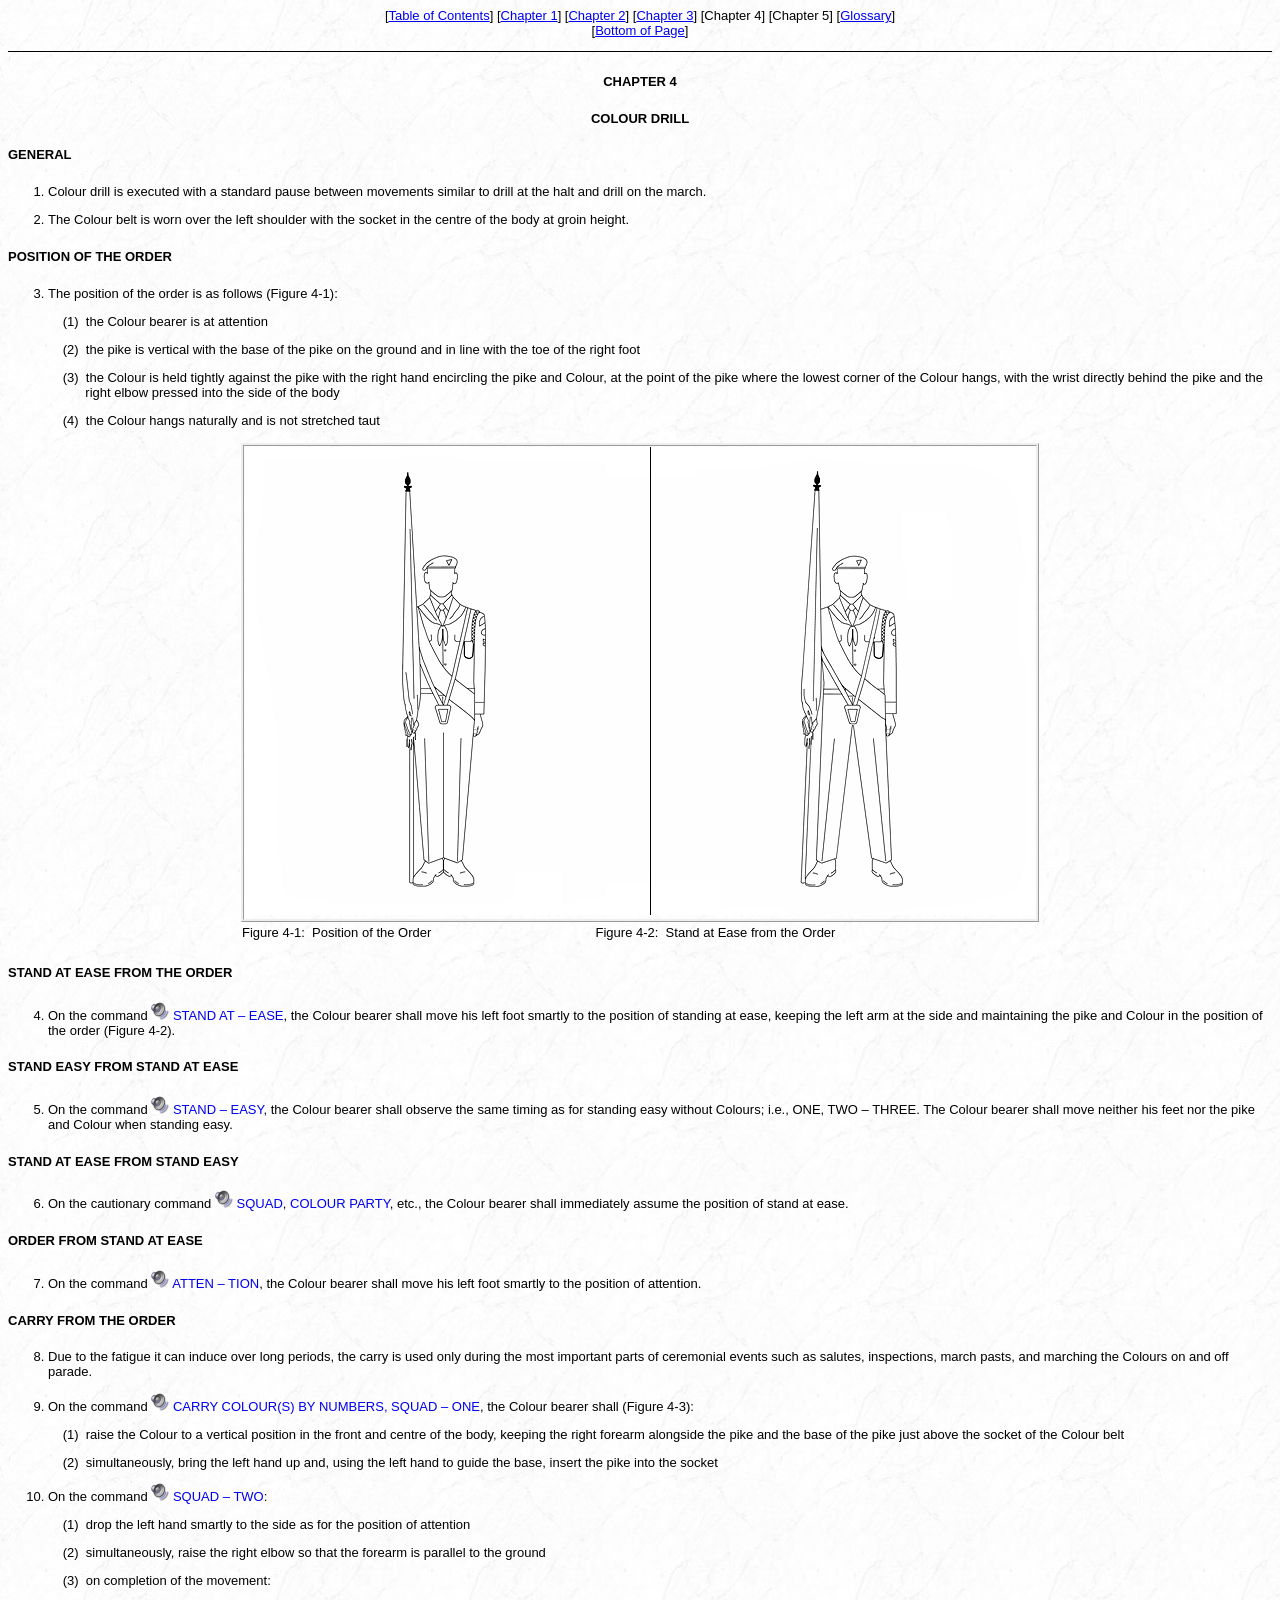
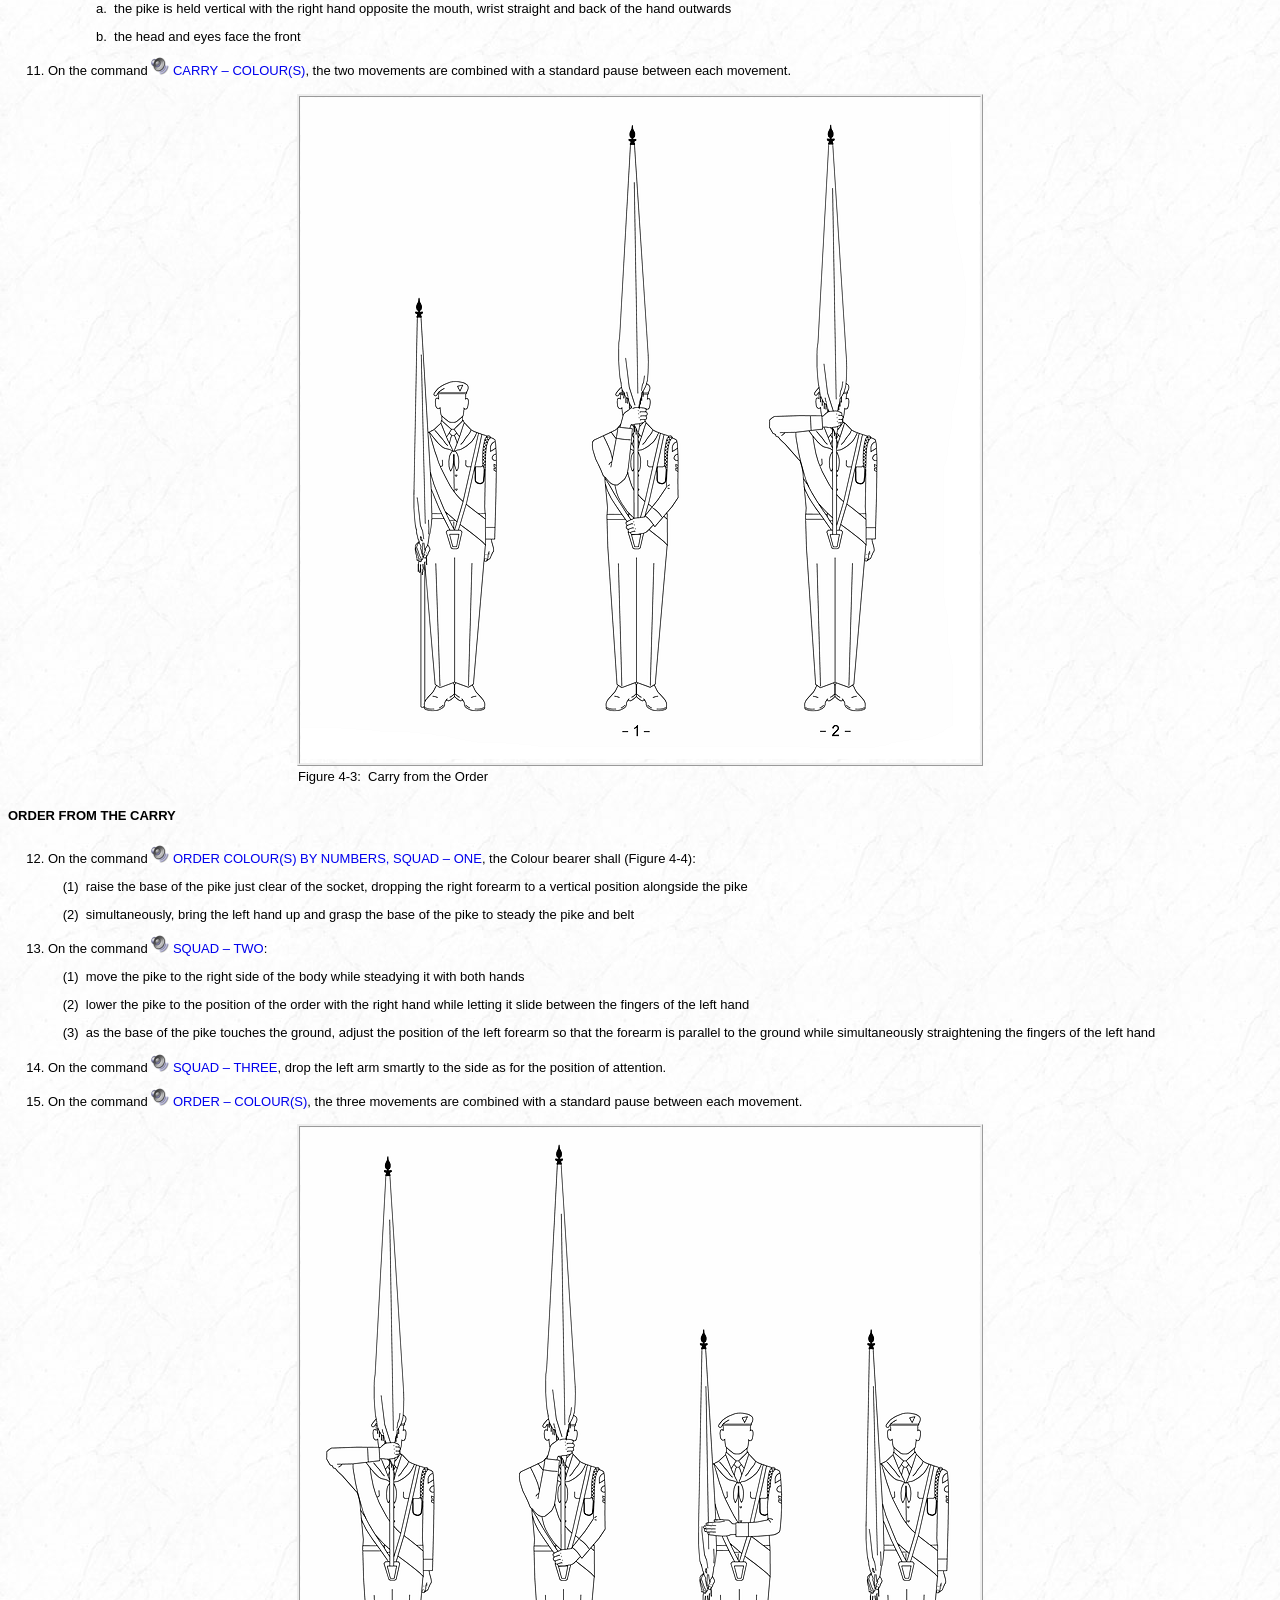
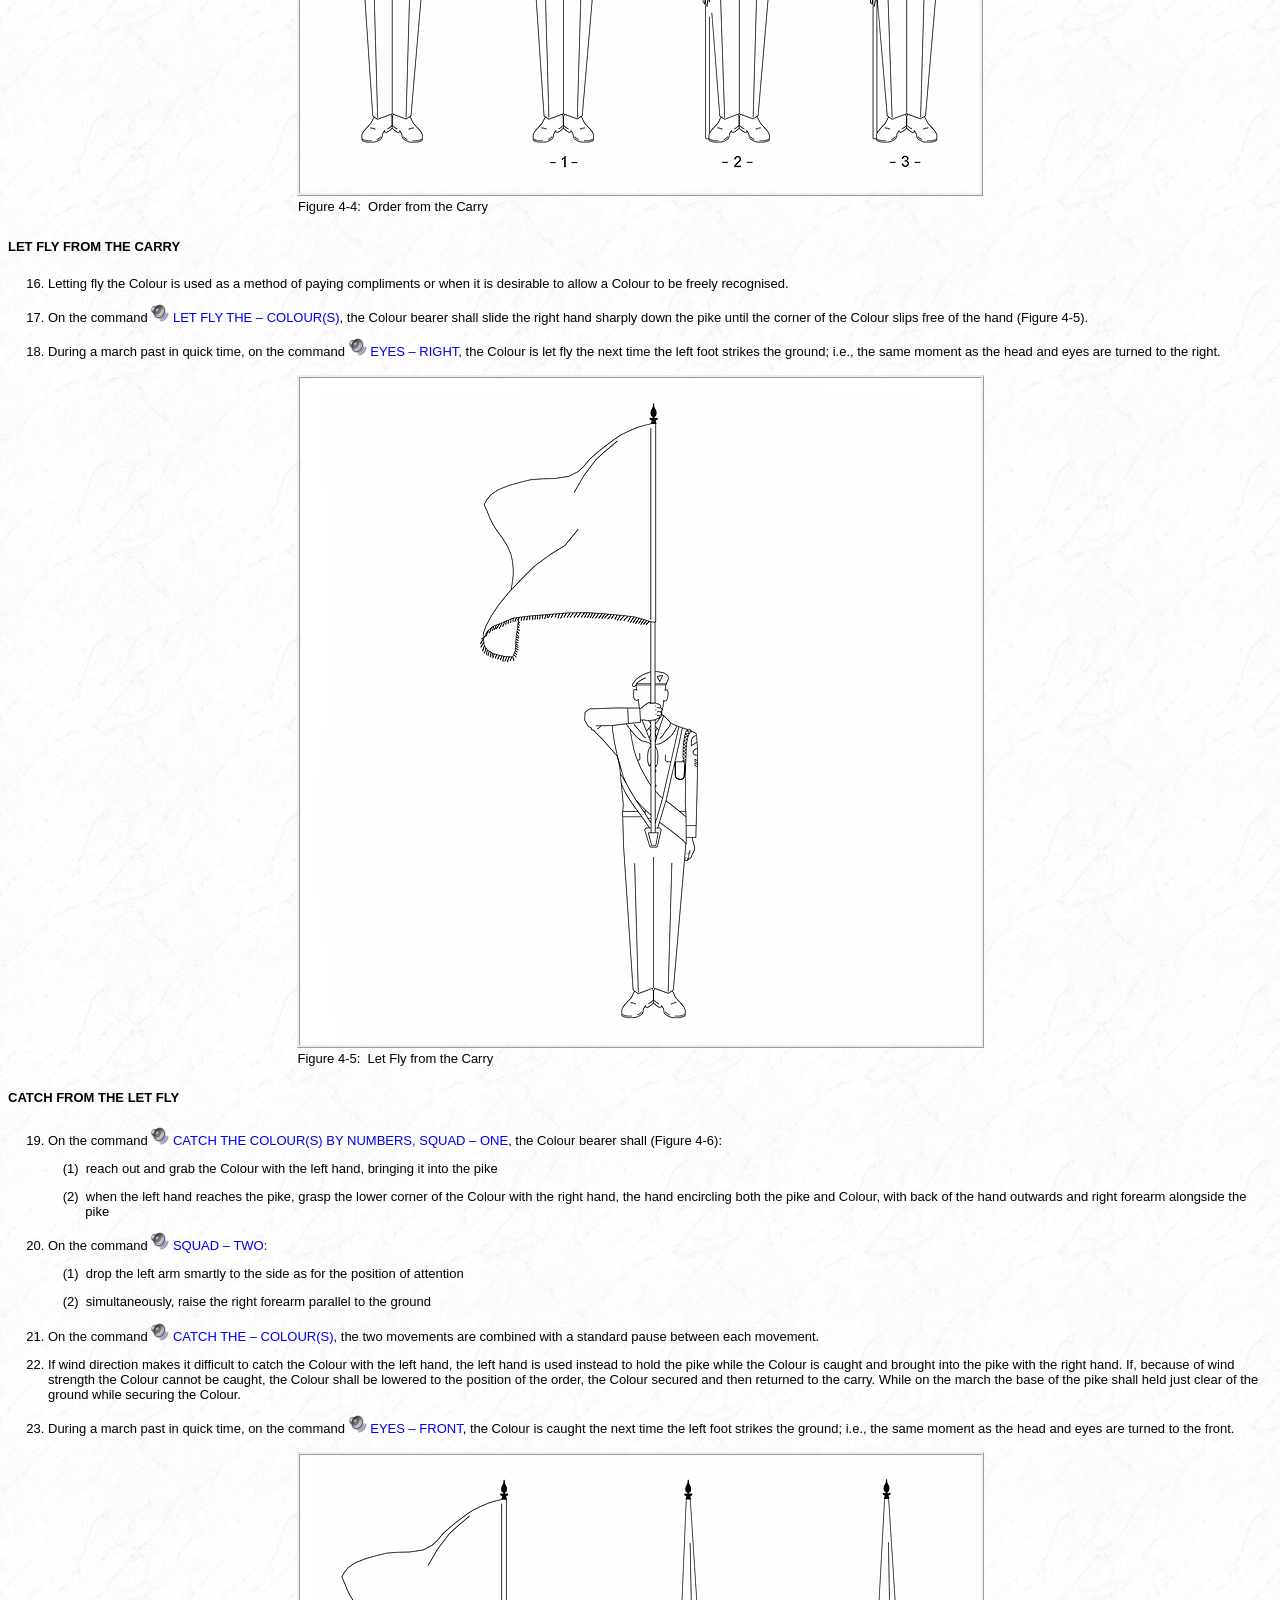
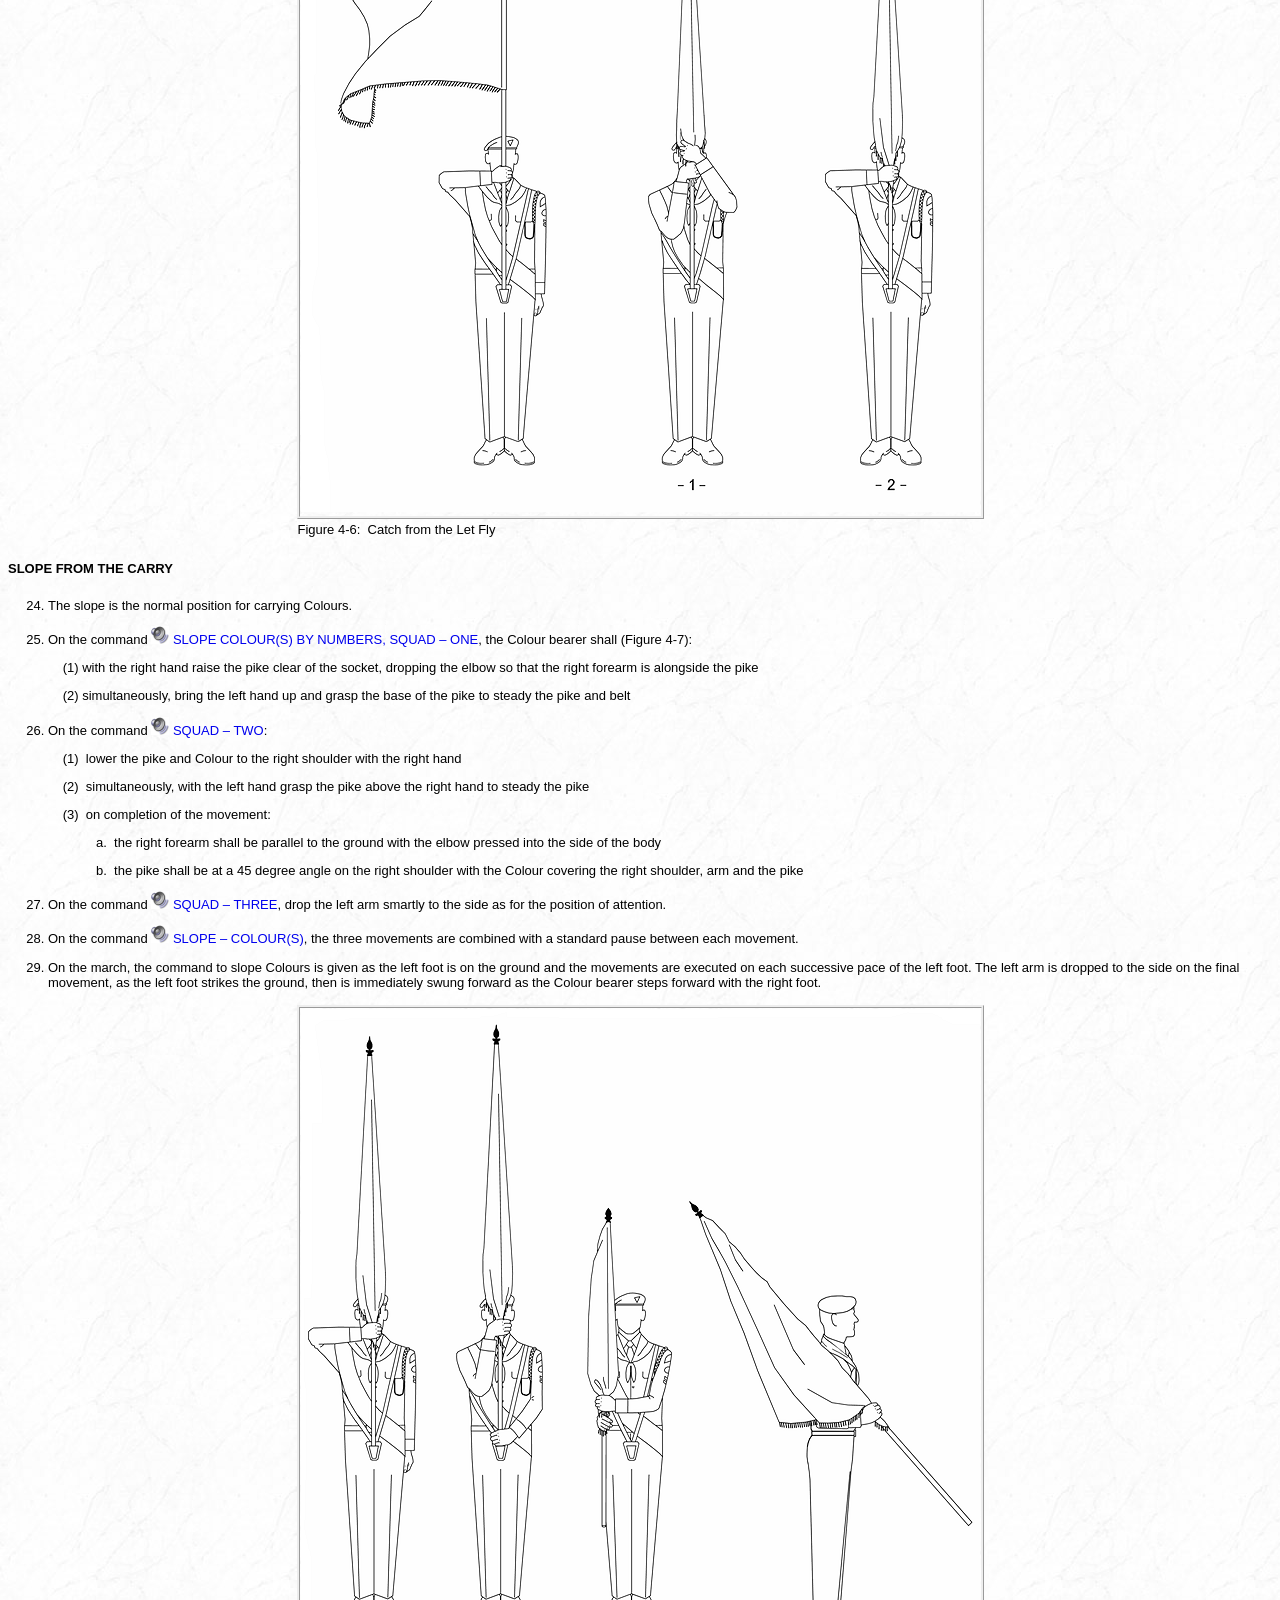
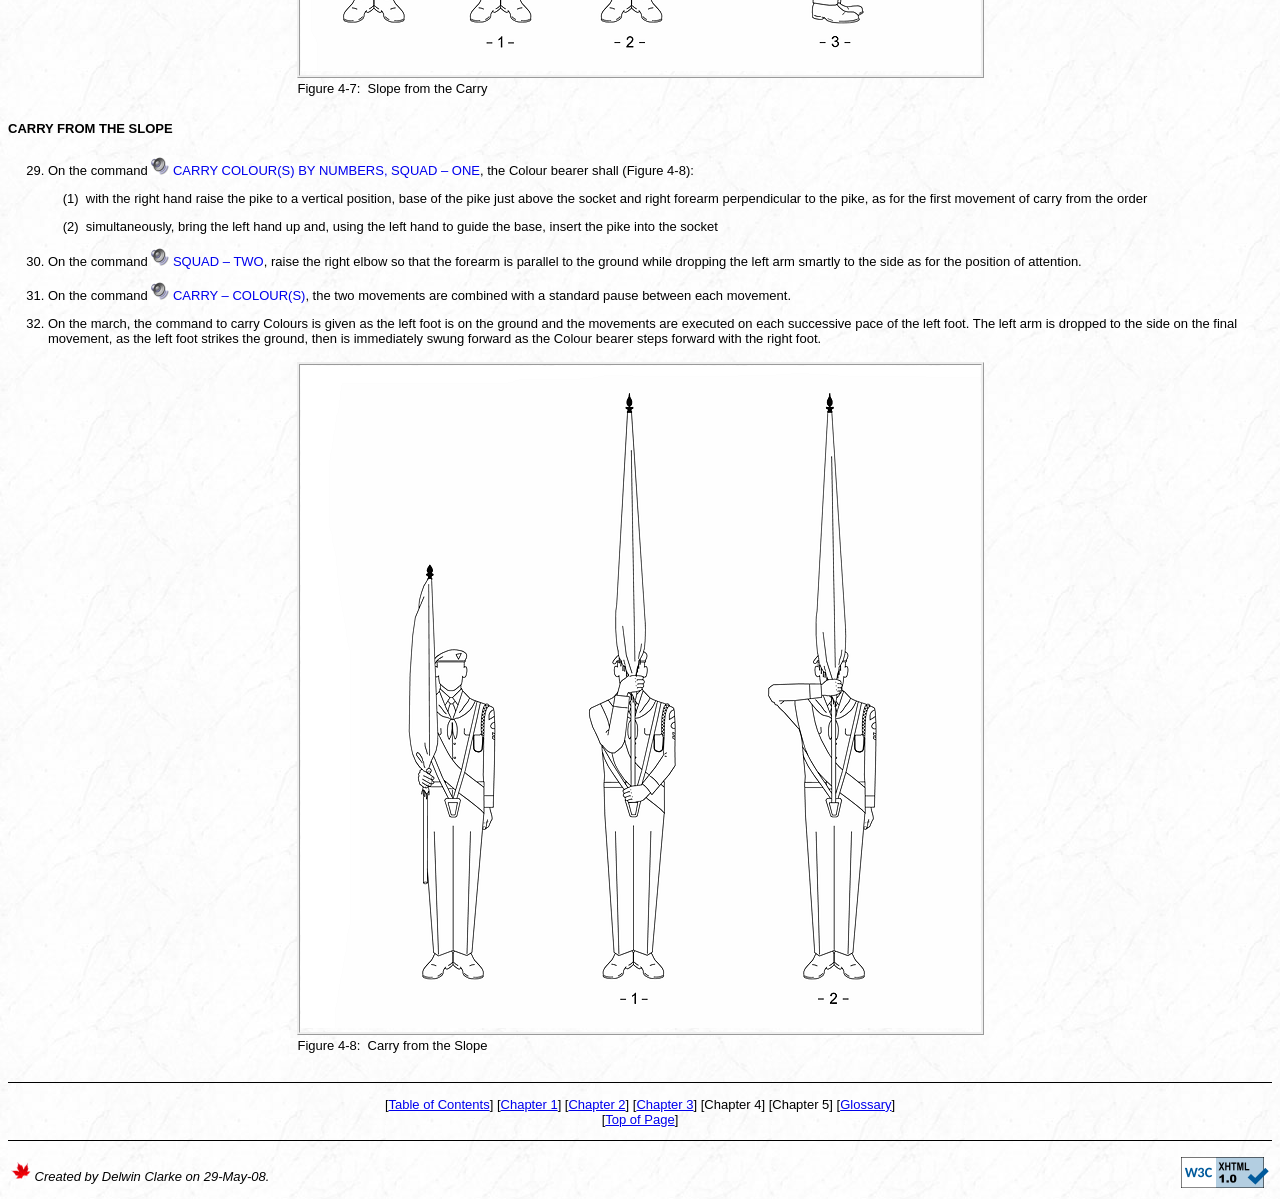
<file: manual/chapter_4.html>
<!doctype html>

<html lang="en">
  <head>
    <title>Canadian Pathfinder Drill Manual: Chapter 4</title>
    <meta charset="UTF-8" />
    <meta
      name="description"
      content="Drill manual authorised for use by Pathfinder clubs within the Canadian Union of Seventh-day Adventists."
    />
    <meta name="author" content="Delwin W. Clarke" />
    <link rel="Shortcut Icon" href="favicon.ico" />
    <link rel="Stylesheet" href="style.css" />
  </head>

  <body>
    <div id="header">
      [<a href="toc.html">Table of Contents</a>] [<a href="chapter_1.html"
        >Chapter 1</a
      >] [<a href="chapter_2.html">Chapter 2</a>] [<a href="chapter_3.html"
        >Chapter 3</a
      >] [Chapter 4] [Chapter 5] [<a href="glossary.html">Glossary</a>]<br />
      [<a href="#bottom">Bottom of Page</a>]
    </div>

    <h5 class="heading">CHAPTER 4</h5>
    <h5 class="heading">COLOUR DRILL</h5>

    <h5 id="GENERAL">GENERAL</h5>
    <ol>
      <li>
        Colour drill is executed with a standard pause between movements similar
        to drill at the halt and drill on the march.
      </li>
      <li>
        The Colour belt is worn over the left shoulder with the socket in the
        centre of the body at groin height.
      </li>
    </ol>

    <h5 id="POSITION_OF_THE_ORDER">POSITION OF THE ORDER</h5>
    <ol start="3">
      <li>
        The position of the order is as follows (Figure 4-1):
        <p class="sublist1">(1) &nbsp;the Colour bearer is at attention</p>
        <p class="sublist1">
          (2) &nbsp;the pike is vertical with the base of the pike on the ground
          and in line with the toe of the right foot
        </p>
        <p class="sublist1">
          (3) &nbsp;the Colour is held tightly against the pike with the right
          hand encircling the pike and Colour, at the point of the pike where
          the lowest corner of the Colour hangs, with the wrist directly behind
          the pike and the right elbow pressed into the side of the body
        </p>
        <p class="sublist1">
          (4) &nbsp;the Colour hangs naturally and is not stretched taut
        </p>
      </li>
    </ol>

    <table>
      <tr>
        <td class="image" colspan="2">
          <img
            id="Figure_4_1"
            src="../images/figure4_1.png"
            alt="Figures 4-1 and 4-2"
          />
        </td>
      </tr>
      <tr>
        <td>Figure 4-1: &nbsp;Position of the Order</td>
        <td>Figure 4-2: &nbsp;Stand at Ease from the Order</td>
      </tr>
    </table>

    <h5 id="STAND_AT_EASE_FROM_THE_ORDER">STAND AT EASE FROM THE ORDER</h5>
    <ol start="4">
      <li>
        On the command
        <img src="../images/sound_clip.png" alt="Sound clip icon" />&nbsp;<a
          href="../audio/stand_at_ease.mp3"
          title="Command to stand at ease from the position of the order."
          class="soundclip"
          >STAND AT – EASE</a
        >, the Colour bearer shall move his left foot smartly to the position of
        standing at ease, keeping the left arm at the side and maintaining the
        pike and Colour in the position of the order (Figure 4-2).
      </li>
    </ol>

    <h5 id="STAND_EASY_FROM_STAND_AT_EASE">STAND EASY FROM STAND AT EASE</h5>
    <ol start="5">
      <li>
        On the command
        <img src="../images/sound_clip.png" alt="Sound clip icon" />&nbsp;<a
          href="../audio/stand_easy.mp3"
          title="Command to stand easy from the postion of stand at ease."
          class="soundclip"
          >STAND – EASY</a
        >, the Colour bearer shall observe the same timing as for standing easy
        without Colours; i.e., ONE, TWO – THREE. The Colour bearer shall move
        neither his feet nor the pike and Colour when standing easy.
      </li>
    </ol>

    <h5 id="STAND_AT_EASE_FROM_STAND_EASY">STAND AT EASE FROM STAND EASY</h5>
    <ol start="6">
      <li>
        On the cautionary command
        <img src="../images/sound_clip.png" alt="Sound clip icon" />&nbsp;<a
          href="../audio/squad.mp3"
          title="Command to order a squad to the position of stand at ease from the position of stand easy."
          class="soundclip"
          >SQUAD</a
        >,
        <a
          href="../audio/colour_party.mp3"
          title="Command to order a colour party to the position of stand at ease from stand easy."
          class="soundclip"
          >COLOUR PARTY</a
        >, etc., the Colour bearer shall immediately assume the position of
        stand at ease.
      </li>
    </ol>

    <h5 id="ORDER_FROM_STAND_AT_EASE">ORDER FROM STAND AT EASE</h5>
    <ol start="7">
      <li>
        On the command
        <img src="../images/sound_clip.png" alt="Sound clip icon" />&nbsp;<a
          href="../audio/attention.mp3"
          title="Command to stand at the position of the order."
          class="soundclip"
          >ATTEN – TION</a
        >, the Colour bearer shall move his left foot smartly to the position of
        attention.
      </li>
    </ol>

    <h5 id="CARRY_FROM_THE_ORDER">CARRY FROM THE ORDER</h5>
    <ol start="8">
      <li>
        Due to the fatigue it can induce over long periods, the carry is used
        only during the most important parts of ceremonial events such as
        salutes, inspections, march pasts, and marching the Colours on and off
        parade.
      </li>
      <li>
        On the command
        <img src="../images/sound_clip.png" alt="Sound clip icon" />&nbsp;<a
          href="../audio/carry_colours_by_numbers.mp3"
          title="Commmand to holster the colour(s) and assume the position of the carry by numbers."
          class="soundclip"
          >CARRY COLOUR(S) BY NUMBERS, SQUAD – ONE</a
        >, the Colour bearer shall (Figure 4-3):
        <p class="sublist1">
          (1) &nbsp;raise the Colour to a vertical position in the front and
          centre of the body, keeping the right forearm alongside the pike and
          the base of the pike just above the socket of the Colour belt
        </p>
        <p class="sublist1">
          (2) &nbsp;simultaneously, bring the left hand up and, using the left
          hand to guide the base, insert the pike into the socket
        </p>
      </li>
      <li>
        On the command
        <img src="../images/sound_clip.png" alt="Sound clip icon" />&nbsp;<a
          href="../audio/squad_two.mp3"
          title="Command to order the execution of a second drill movement."
          class="soundclip"
          >SQUAD – TWO</a
        >:
        <p class="sublist1">
          (1) &nbsp;drop the left hand smartly to the side as for the position
          of attention
        </p>
        <p class="sublist1">
          (2) &nbsp;simultaneously, raise the right elbow so that the forearm is
          parallel to the ground
        </p>
        <p class="sublist1">(3) &nbsp;on completion of the movement:</p>
        <p class="sublist2">
          a. &nbsp;the pike is held vertical with the right hand opposite the
          mouth, wrist straight and back of the hand outwards
        </p>
        <p class="sublist2">b. &nbsp;the head and eyes face the front</p>
      </li>
      <li>
        On the command
        <img src="../images/sound_clip.png" alt="Sound clip icon" />&nbsp;<a
          href="../audio/carry_colours.mp3"
          title="Commmand to holster the colour(s) and assume the position of the carry."
          class="soundclip"
          >CARRY – COLOUR(S)</a
        >, the two movements are combined with a standard pause between each
        movement.
      </li>
    </ol>

    <table>
      <tr>
        <td class="image">
          <img id="Figure_4_3" src="../images/figure4_3.png" alt="Figure 4-3" />
        </td>
      </tr>
      <tr>
        <td>Figure 4-3: &nbsp;Carry from the Order</td>
      </tr>
    </table>

    <h5 id="ORDER_FROM_THE_CARRY">ORDER FROM THE CARRY</h5>
    <ol start="12">
      <li>
        On the command
        <img src="../images/sound_clip.png" alt="Sound clip icon" />&nbsp;<a
          href="../audio/order_colours_by_numbers.mp3"
          title="Command to unholster the colour(s) and assume the position of the order by numbers."
          class="soundclip"
          >ORDER COLOUR(S) BY NUMBERS, SQUAD – ONE</a
        >, the Colour bearer shall (Figure 4-4):
        <p class="sublist1">
          (1) &nbsp;raise the base of the pike just clear of the socket,
          dropping the right forearm to a vertical position alongside the pike
        </p>
        <p class="sublist1">
          (2) &nbsp;simultaneously, bring the left hand up and grasp the base of
          the pike to steady the pike and belt
        </p>
      </li>
      <li>
        On the command
        <img src="../images/sound_clip.png" alt="Sound clip icon" />&nbsp;<a
          href="../audio/squad_two.mp3"
          title="Command to order the execution of a second drill movement."
          class="soundclip"
          >SQUAD – TWO</a
        >:
        <p class="sublist1">
          (1) &nbsp;move the pike to the right side of the body while steadying
          it with both hands
        </p>
        <p class="sublist1">
          (2) &nbsp;lower the pike to the position of the order with the right
          hand while letting it slide between the fingers of the left hand
        </p>
        <p class="sublist1">
          (3) &nbsp;as the base of the pike touches the ground, adjust the
          position of the left forearm so that the forearm is parallel to the
          ground while simultaneously straightening the fingers of the left hand
        </p>
      </li>
      <li>
        On the command
        <img src="../images/sound_clip.png" alt="Sound clip icon" />&nbsp;<a
          href="../audio/squad_three.mp3"
          title="Command to order the execution of a third drill movement."
          class="soundclip"
          >SQUAD – THREE</a
        >, drop the left arm smartly to the side as for the position of
        attention.
      </li>
      <li>
        On the command
        <img src="../images/sound_clip.png" alt="Sound clip icon" />&nbsp;<a
          href="../audio/order_colours.mp3"
          title="Command to unholster the colour(s) and assume the position of the order."
          class="soundclip"
          >ORDER – COLOUR(S)</a
        >, the three movements are combined with a standard pause between each
        movement.
      </li>
    </ol>

    <table>
      <tr>
        <td class="image">
          <img id="Figure_4_4" src="../images/figure4_4.png" alt="Figure 4-4" />
        </td>
      </tr>
      <tr>
        <td>Figure 4-4: &nbsp;Order from the Carry</td>
      </tr>
    </table>

    <h5 id="LET_FLY_FROM_THE_CARRY">LET FLY FROM THE CARRY</h5>
    <ol start="16">
      <li>
        Letting fly the Colour is used as a method of paying compliments or when
        it is desirable to allow a Colour to be freely recognised.
      </li>
      <li>
        On the command
        <img src="../images/sound_clip.png" alt="Sound clip icon" />&nbsp;<a
          href="../audio/let_fly_the_colours.mp3"
          title="Command to release the colour(s) and let them fly freely."
          class="soundclip"
          >LET FLY THE – COLOUR(S)</a
        >, the Colour bearer shall slide the right hand sharply down the pike
        until the corner of the Colour slips free of the hand (Figure 4-5).
      </li>
      <li>
        During a march past in quick time, on the command
        <img src="../images/sound_clip.png" alt="Sound clip icon" />&nbsp;<a
          href="../audio/eyes_right_in_quick_time.mp3"
          title="Command to order the eyes right when marching in quick time."
          class="soundclip"
          >EYES – RIGHT</a
        >, the Colour is let fly the next time the left foot strikes the ground;
        i.e., the same moment as the head and eyes are turned to the right.
      </li>
    </ol>

    <table>
      <tr>
        <td class="image">
          <img id="Figure_4_5" src="../images/figure4_5.png" alt="Figure 4-5" />
        </td>
      </tr>
      <tr>
        <td>Figure 4-5: &nbsp;Let Fly from the Carry</td>
      </tr>
    </table>

    <h5 id="CATCH_FROM_THE_LET_FLY">CATCH FROM THE LET FLY</h5>
    <ol start="19">
      <li>
        On the command
        <img src="../images/sound_clip.png" alt="Sound clip icon" />&nbsp;<a
          href="../audio/catch_colours_by_numbers.mp3"
          title="Command to seize the colour(s) and assume the position of the carry by numbers."
          class="soundclip"
          >CATCH THE COLOUR(S) BY NUMBERS, SQUAD – ONE</a
        >, the Colour bearer shall (Figure 4-6):
        <p class="sublist1">
          (1) &nbsp;reach out and grab the Colour with the left hand, bringing
          it into the pike
        </p>
        <p class="sublist1">
          (2) &nbsp;when the left hand reaches the pike, grasp the lower corner
          of the Colour with the right hand, the hand encircling both the pike
          and Colour, with back of the hand outwards and right forearm alongside
          the pike
        </p>
      </li>
      <li>
        On the command
        <img src="../images/sound_clip.png" alt="Sound clip icon" />&nbsp;<a
          href="../audio/squad_two.mp3"
          title="Command to order the execution of a second drill movement."
          class="soundclip"
          >SQUAD – TWO</a
        >:
        <p class="sublist1">
          (1) &nbsp;drop the left arm smartly to the side as for the position of
          attention
        </p>
        <p class="sublist1">
          (2) &nbsp;simultaneously, raise the right forearm parallel to the
          ground
        </p>
      </li>
      <li>
        On the command
        <img src="../images/sound_clip.png" alt="Sound clip icon" />&nbsp;<a
          href="../audio/catch_the_colours.mp3"
          title="Command to seize the colour(s) and assume the position of the carry."
          class="soundclip"
          >CATCH THE – COLOUR(S)</a
        >, the two movements are combined with a standard pause between each
        movement.
      </li>
      <li>
        If wind direction makes it difficult to catch the Colour with the left
        hand, the left hand is used instead to hold the pike while the Colour is
        caught and brought into the pike with the right hand. If, because of
        wind strength the Colour cannot be caught, the Colour shall be lowered
        to the position of the order, the Colour secured and then returned to
        the carry. While on the march the base of the pike shall held just clear
        of the ground while securing the Colour.
      </li>
      <li>
        During a march past in quick time, on the command
        <img src="../images/sound_clip.png" alt="Sound clip icon" />&nbsp;<a
          href="../audio/eyes_front_in_quick_time.mp3"
          title="Command to order the eyes front when marching in quick time."
          class="soundclip"
          >EYES – FRONT</a
        >, the Colour is caught the next time the left foot strikes the ground;
        i.e., the same moment as the head and eyes are turned to the front.
      </li>
    </ol>

    <table>
      <tr>
        <td class="image">
          <img id="Figure_4_6" src="../images/figure4_6.png" alt="Figure 4-6" />
        </td>
      </tr>
      <tr>
        <td>Figure 4-6: &nbsp;Catch from the Let Fly</td>
      </tr>
    </table>

    <h5 id="SLOPE_FROM_THE_CARRY">SLOPE FROM THE CARRY</h5>
    <ol start="24">
      <li>The slope is the normal position for carrying Colours.</li>
      <li>
        On the command
        <img src="../images/sound_clip.png" alt="Sound clip icon" />&nbsp;<a
          href="../audio/slope_colours_by_numbers.mp3"
          title="Command to position the colour(s) at an angle resting on the right shoulder by numbers."
          class="soundclip"
          >SLOPE COLOUR(S) BY NUMBERS, SQUAD – ONE</a
        >, the Colour bearer shall (Figure 4-7):
        <p class="sublist1">
          (1) with the right hand raise the pike clear of the socket, dropping
          the elbow so that the right forearm is alongside the pike
        </p>
        <p class="sublist1">
          (2) simultaneously, bring the left hand up and grasp the base of the
          pike to steady the pike and belt
        </p>
      </li>
      <li>
        On the command
        <img src="../images/sound_clip.png" alt="Sound clip icon" />&nbsp;<a
          href="../audio/squad_two.mp3"
          title="Command to order the execution of a second drill movement."
          class="soundclip"
          >SQUAD – TWO</a
        >:
        <p class="sublist1">
          (1) &nbsp;lower the pike and Colour to the right shoulder with the
          right hand
        </p>
        <p class="sublist1">
          (2) &nbsp;simultaneously, with the left hand grasp the pike above the
          right hand to steady the pike
        </p>
        <p class="sublist1">(3) &nbsp;on completion of the movement:</p>
        <p class="sublist2">
          a. &nbsp;the right forearm shall be parallel to the ground with the
          elbow pressed into the side of the body
        </p>
        <p class="sublist2">
          b. &nbsp;the pike shall be at a 45 degree angle on the right shoulder
          with the Colour covering the right shoulder, arm and the pike
        </p>
      </li>
      <li>
        On the command
        <img src="../images/sound_clip.png" alt="Sound clip icon" />&nbsp;<a
          href="../audio/squad_three.mp3"
          title="Command to order the execution of a third drill movement."
          class="soundclip"
          >SQUAD – THREE</a
        >, drop the left arm smartly to the side as for the position of
        attention.
      </li>
      <li>
        On the command
        <img src="../images/sound_clip.png" alt="Sound clip icon" />&nbsp;<a
          href="../audio/slope_colours.mp3"
          title="Command to position the colour(s) at an angle resting on the right shoulder and assume the position of the slope."
          class="soundclip"
          >SLOPE – COLOUR(S)</a
        >, the three movements are combined with a standard pause between each
        movement.
      </li>
      <li>
        On the march, the command to slope Colours is given as the left foot is
        on the ground and the movements are executed on each successive pace of
        the left foot. The left arm is dropped to the side on the final
        movement, as the left foot strikes the ground, then is immediately swung
        forward as the Colour bearer steps forward with the right foot.
      </li>
    </ol>

    <table>
      <tr>
        <td class="image">
          <img id="Figure_4_7" src="../images/figure4_7.png" alt="Figure 4-7" />
        </td>
      </tr>
      <tr>
        <td>Figure 4-7: &nbsp;Slope from the Carry</td>
      </tr>
    </table>

    <h5 id="CARRY_FROM_THE_SLOPE">CARRY FROM THE SLOPE</h5>
    <ol start="29">
      <li>
        On the command
        <img src="../images/sound_clip.png" alt="Sound clip icon" />&nbsp;<a
          href="../audio/carry_colours_by_numbers.mp3"
          title="Commmand to holster the colour(s) by numbers."
          class="soundclip"
          >CARRY COLOUR(S) BY NUMBERS, SQUAD – ONE</a
        >, the Colour bearer shall (Figure 4-8):
        <p class="sublist1">
          (1) &nbsp;with the right hand raise the pike to a vertical position,
          base of the pike just above the socket and right forearm perpendicular
          to the pike, as for the first movement of carry from the order
        </p>
        <p class="sublist1">
          (2) &nbsp;simultaneously, bring the left hand up and, using the left
          hand to guide the base, insert the pike into the socket
        </p>
      </li>
      <li>
        On the command
        <img src="../images/sound_clip.png" alt="Sound clip icon" />&nbsp;<a
          href="../audio/squad_two.mp3"
          title="Command to order the execution of a second drill movement."
          class="soundclip"
          >SQUAD – TWO</a
        >, raise the right elbow so that the forearm is parallel to the ground
        while dropping the left arm smartly to the side as for the position of
        attention.
      </li>
      <li>
        On the command
        <img src="../images/sound_clip.png" alt="Sound clip icon" />&nbsp;<a
          href="../audio/carry_colours.mp3"
          title="Commmand to holster the colour(s) and assume the position of the carry."
          class="soundclip"
          >CARRY – COLOUR(S)</a
        >, the two movements are combined with a standard pause between each
        movement.
      </li>
      <li>
        On the march, the command to carry Colours is given as the left foot is
        on the ground and the movements are executed on each successive pace of
        the left foot. The left arm is dropped to the side on the final
        movement, as the left foot strikes the ground, then is immediately swung
        forward as the Colour bearer steps forward with the right foot.
      </li>
    </ol>

    <table>
      <tr>
        <td class="image">
          <img id="Figure_4_8" src="../images/figure4_8.png" alt="Figure 4-8" />
        </td>
      </tr>
      <tr>
        <td>Figure 4-8: &nbsp;Carry from the Slope</td>
      </tr>
    </table>

    <div id="footer">
      [<a href="toc.html">Table of Contents</a>] [<a href="chapter_1.html"
        >Chapter 1</a
      >] [<a href="chapter_2.html">Chapter 2</a>] [<a href="chapter_3.html"
        >Chapter 3</a
      >] [Chapter 4] [Chapter 5] [<a href="glossary.html">Glossary</a>]<br />
      [<a href="chapter_4.html">Top of Page</a>]
    </div>

    <div id="author">
      <table style="width: 100%">
        <tr>
          <td>
            <img
              id="leaf"
              src="../images/leaf.png"
              style="width: 1vw; min-width: 20px"
              alt="Tiny maple leaf"
            />
            Created by Delwin Clarke on 29-May-08.<a id="bottom" />
          </td>
          <td>
            <a
              href="https://validator.w3.org/about.html"
              title="W3C Markup Validation"
              ><img
                id="xhtml_icon"
                src="../images/valid-xhtml10-blue.png"
                alt="XHTML validation icon"
                style="float: right"
            /></a>
          </td>
        </tr>
      </table>
    </div>
  </body>
</html>
</file>
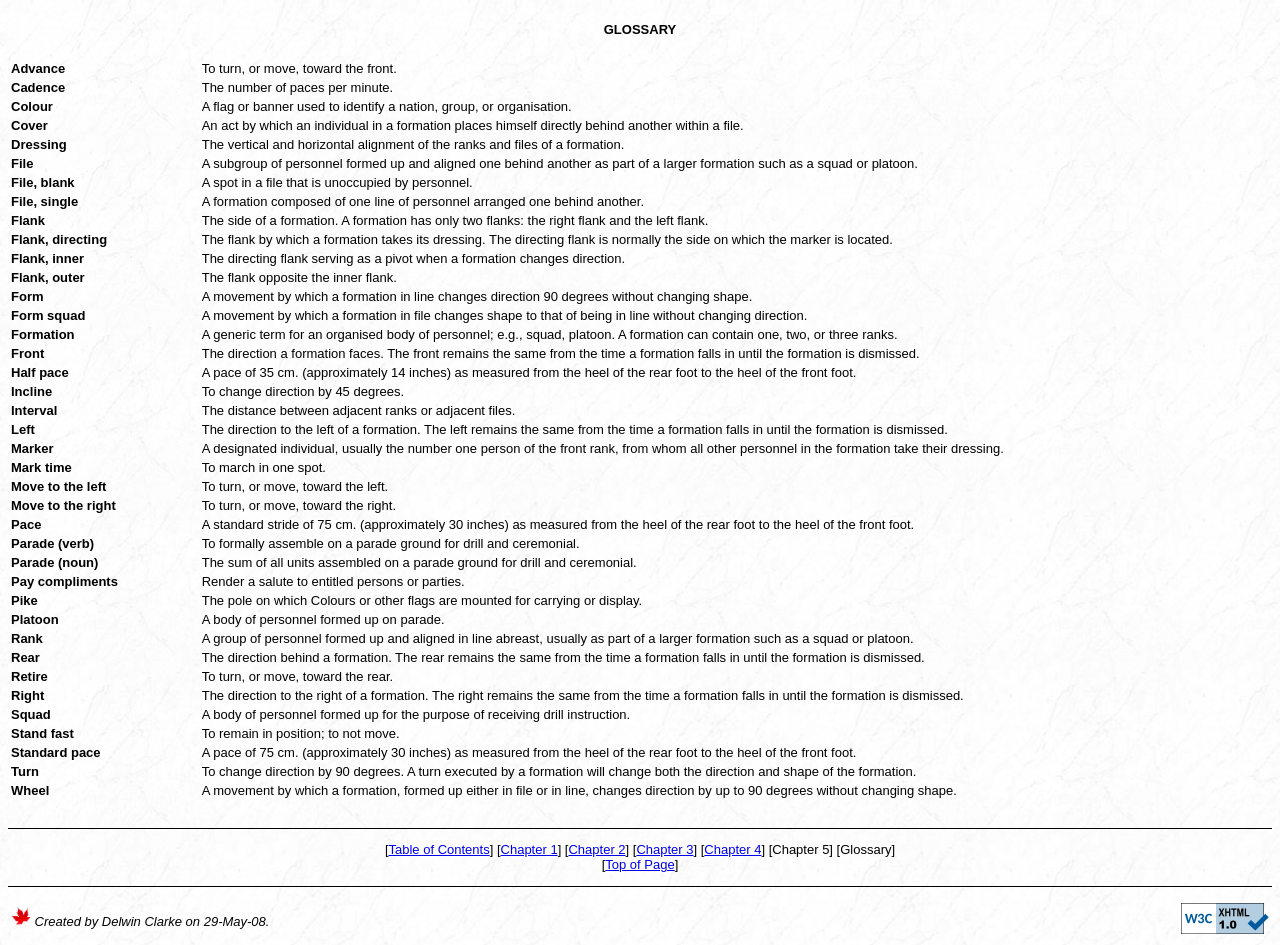
<file: manual/glossary.html>
<!doctype html>

<html lang="en">
  <head>
    <title>Canadian Pathfinder Drill Manual: Glossary</title>
    <meta charset="UTF-8" />
    <meta
      name="description"
      content="Drill manual authorised for use by Pathfinder clubs within the Canadian Union of Seventh-day Adventists."
    />
    <meta name="author" content="Delwin W. Clarke" />
    <link rel="Shortcut Icon" href="favicon.ico" />
    <link rel="Stylesheet" href="style.css" />
  </head>

  <body>
    <h5 class="heading">GLOSSARY</h5>

    <table style="width: 100%">
      <col style="width: 15%" />
      <tr>
        <td class="bold">Advance</td>
        <td>To turn, or move, toward the front.</td>
      </tr>
      <tr>
        <td class="bold">Cadence</td>
        <td>The number of paces per minute.</td>
      </tr>
      <tr>
        <td class="bold">Colour</td>
        <td>
          A flag or banner used to identify a nation, group, or organisation.
        </td>
      </tr>
      <tr>
        <td class="bold">Cover</td>
        <td>
          An act by which an individual in a formation places himself directly
          behind another within a file.
        </td>
      </tr>
      <tr>
        <td class="bold">Dressing</td>
        <td>
          The vertical and horizontal alignment of the ranks and files of a
          formation.
        </td>
      </tr>
      <tr>
        <td class="bold">File</td>
        <td>
          A subgroup of personnel formed up and aligned one behind another as
          part of a larger formation such as a squad or platoon.
        </td>
      </tr>
      <tr>
        <td class="bold">File, blank</td>
        <td>A spot in a file that is unoccupied by personnel.</td>
      </tr>
      <tr>
        <td class="bold">File, single</td>
        <td>
          A formation composed of one line of personnel arranged one behind
          another.
        </td>
      </tr>
      <tr>
        <td class="bold">Flank</td>
        <td>
          The side of a formation. A formation has only two flanks: the right
          flank and the left flank.
        </td>
      </tr>
      <tr>
        <td class="bold">Flank, directing</td>
        <td>
          The flank by which a formation takes its dressing. The directing flank
          is normally the side on which the marker is located.
        </td>
      </tr>
      <tr>
        <td class="bold">Flank, inner</td>
        <td>
          The directing flank serving as a pivot when a formation changes
          direction.
        </td>
      </tr>
      <tr>
        <td class="bold">Flank, outer</td>
        <td>The flank opposite the inner flank.</td>
      </tr>
      <tr>
        <td class="bold">Form</td>
        <td>
          A movement by which a formation in line changes direction 90 degrees
          without changing shape.
        </td>
      </tr>
      <tr>
        <td class="bold">Form squad</td>
        <td>
          A movement by which a formation in file changes shape to that of being
          in line without changing direction.
        </td>
      </tr>
      <tr>
        <td class="bold">Formation</td>
        <td>
          A generic term for an organised body of personnel; e.g., squad,
          platoon. A formation can contain one, two, or three ranks.
        </td>
      </tr>
      <tr>
        <td class="bold">Front</td>
        <td>
          The direction a formation faces. The front remains the same from the
          time a formation falls in until the formation is dismissed.
        </td>
      </tr>
      <tr>
        <td class="bold">Half pace</td>
        <td>
          A pace of 35 cm. (approximately 14 inches) as measured from the heel
          of the rear foot to the heel of the front foot.
        </td>
      </tr>
      <tr>
        <td class="bold">Incline</td>
        <td>To change direction by 45 degrees.</td>
      </tr>
      <tr>
        <td class="bold">Interval</td>
        <td>The distance between adjacent ranks or adjacent files.</td>
      </tr>
      <tr>
        <td class="bold">Left</td>
        <td>
          The direction to the left of a formation. The left remains the same
          from the time a formation falls in until the formation is dismissed.
        </td>
      </tr>
      <tr>
        <td class="bold">Marker</td>
        <td>
          A designated individual, usually the number one person of the front
          rank, from whom all other personnel in the formation take their
          dressing.
        </td>
      </tr>
      <tr>
        <td class="bold">Mark time</td>
        <td>To march in one spot.</td>
      </tr>
      <tr>
        <td class="bold">Move to the left</td>
        <td>To turn, or move, toward the left.</td>
      </tr>
      <tr>
        <td class="bold">Move to the right</td>
        <td>To turn, or move, toward the right.</td>
      </tr>
      <tr>
        <td class="bold">Pace</td>
        <td>
          A standard stride of 75 cm. (approximately 30 inches) as measured from
          the heel of the rear foot to the heel of the front foot.
        </td>
      </tr>
      <tr>
        <td class="bold">Parade (verb)</td>
        <td>
          To formally assemble on a parade ground for drill and ceremonial.
        </td>
      </tr>
      <tr>
        <td class="bold">Parade (noun)</td>
        <td>
          The sum of all units assembled on a parade ground for drill and
          ceremonial.
        </td>
      </tr>
      <tr>
        <td class="bold">Pay compliments</td>
        <td>Render a salute to entitled persons or parties.</td>
      </tr>
      <tr>
        <td class="bold">Pike</td>
        <td>
          The pole on which Colours or other flags are mounted for carrying or
          display.
        </td>
      </tr>
      <tr>
        <td class="bold">Platoon</td>
        <td>A body of personnel formed up on parade.</td>
      </tr>
      <tr>
        <td class="bold">Rank</td>
        <td>
          A group of personnel formed up and aligned in line abreast, usually as
          part of a larger formation such as a squad or platoon.
        </td>
      </tr>
      <tr>
        <td class="bold">Rear</td>
        <td>
          The direction behind a formation. The rear remains the same from the
          time a formation falls in until the formation is dismissed.
        </td>
      </tr>
      <tr>
        <td class="bold">Retire</td>
        <td>To turn, or move, toward the rear.</td>
      </tr>
      <tr>
        <td class="bold">Right</td>
        <td>
          The direction to the right of a formation. The right remains the same
          from the time a formation falls in until the formation is dismissed.
        </td>
      </tr>
      <tr>
        <td class="bold">Squad</td>
        <td>
          A body of personnel formed up for the purpose of receiving drill
          instruction.
        </td>
      </tr>
      <tr>
        <td class="bold">Stand fast</td>
        <td>To remain in position; to not move.</td>
      </tr>
      <tr>
        <td class="bold">Standard pace</td>
        <td>
          A pace of 75 cm. (approximately 30 inches) as measured from the heel
          of the rear foot to the heel of the front foot.
        </td>
      </tr>
      <tr>
        <td class="bold">Turn</td>
        <td>
          To change direction by 90 degrees. A turn executed by a formation will
          change both the direction and shape of the formation.
        </td>
      </tr>
      <tr>
        <td class="bold">Wheel</td>
        <td>
          A movement by which a formation, formed up either in file or in line,
          changes direction by up to 90 degrees without changing shape.
        </td>
      </tr>
    </table>

    <div id="footer">
      [<a href="toc.html">Table of Contents</a>] [<a href="chapter_1.html"
        >Chapter 1</a
      >] [<a href="chapter_2.html">Chapter 2</a>] [<a href="chapter_3.html"
        >Chapter 3</a
      >] [<a href="chapter_4.html">Chapter 4</a>] [Chapter 5] [Glossary]<br />
      [<a href="glossary.html">Top of Page</a>]
    </div>

    <div id="author">
      <table style="width: 100%">
        <tr>
          <td>
            <img
              id="leaf"
              src="../images/leaf.png"
              style="width: 1vw; min-width: 20px"
              alt="Tiny maple leaf"
            />
            Created by Delwin Clarke on 29-May-08.<a id="bottom" />
          </td>
          <td>
            <a
              href="https://validator.w3.org/about.html"
              title="W3C Markup Validation"
              ><img
                id="xhtml_icon"
                src="../images/valid-xhtml10-blue.png"
                alt="XHTML validation icon"
                style="float: right"
            /></a>
          </td>
        </tr>
      </table>
    </div>
  </body>
</html>
</file>
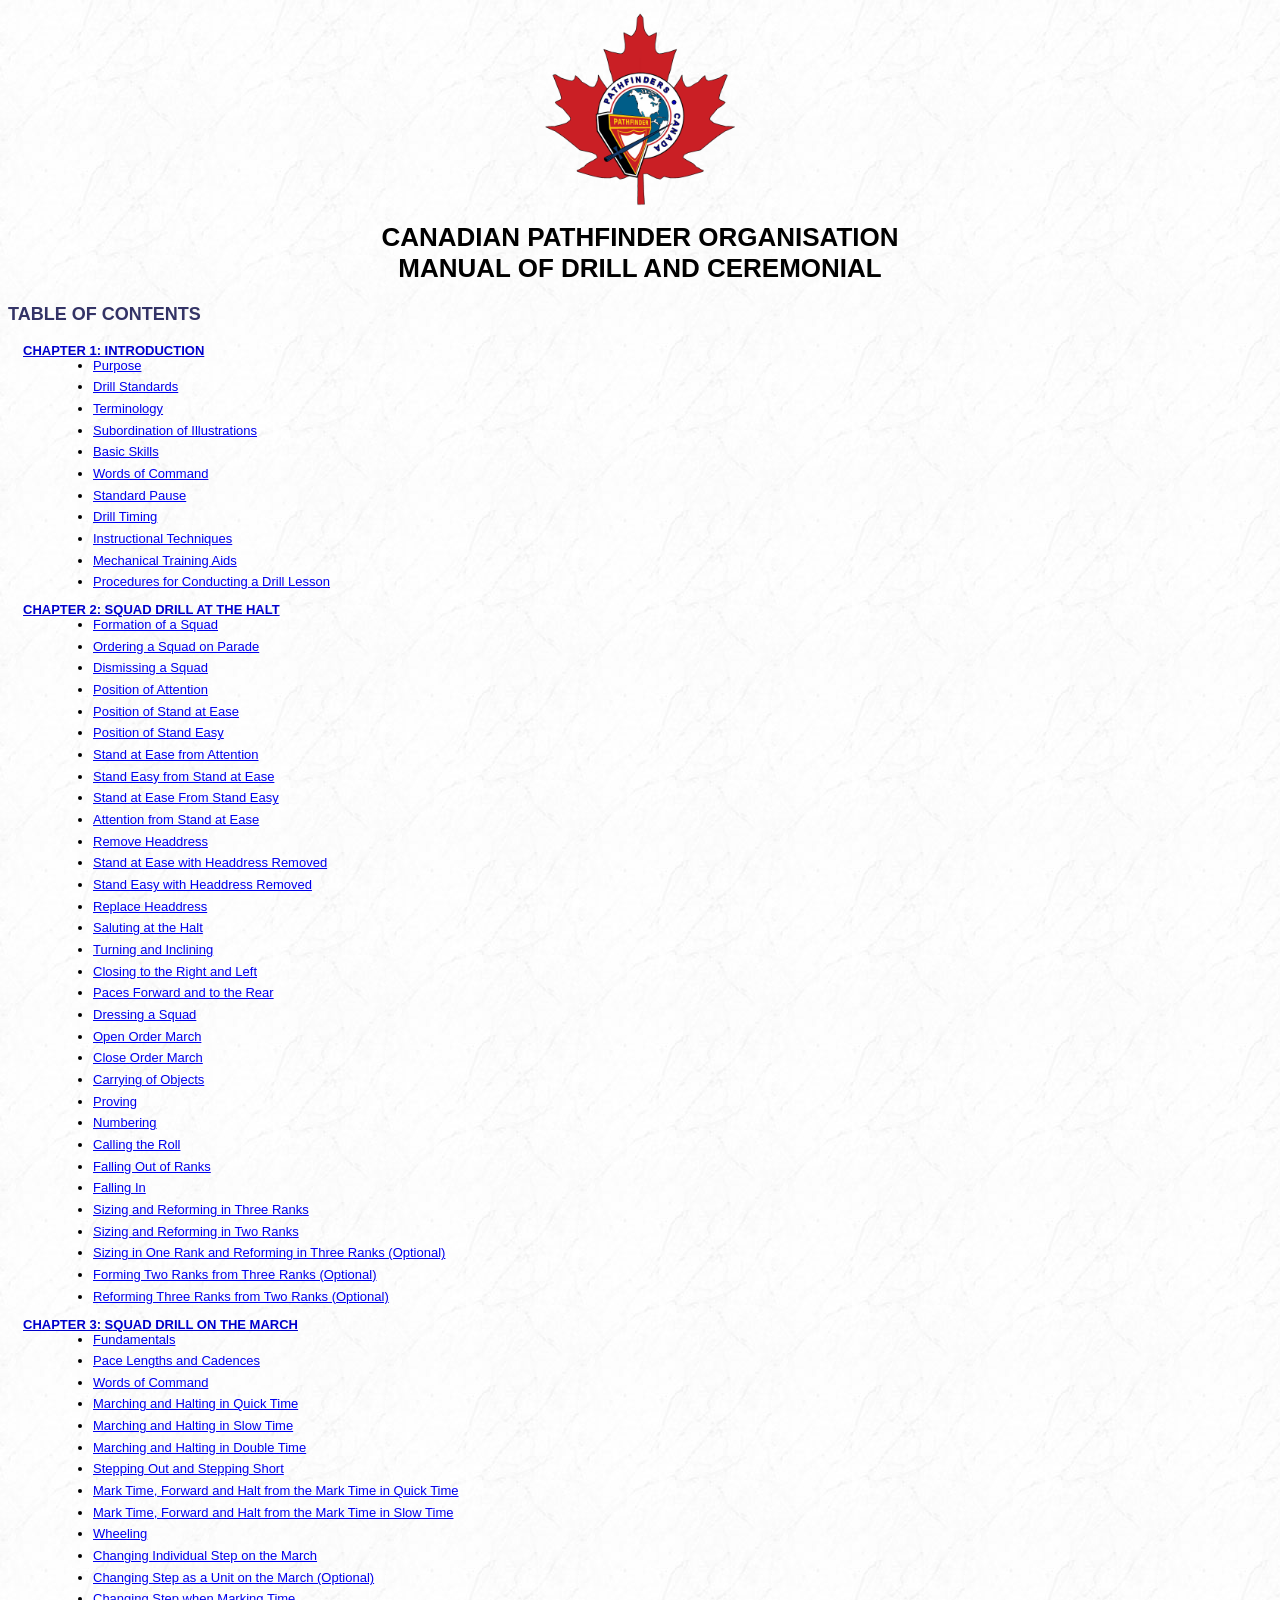
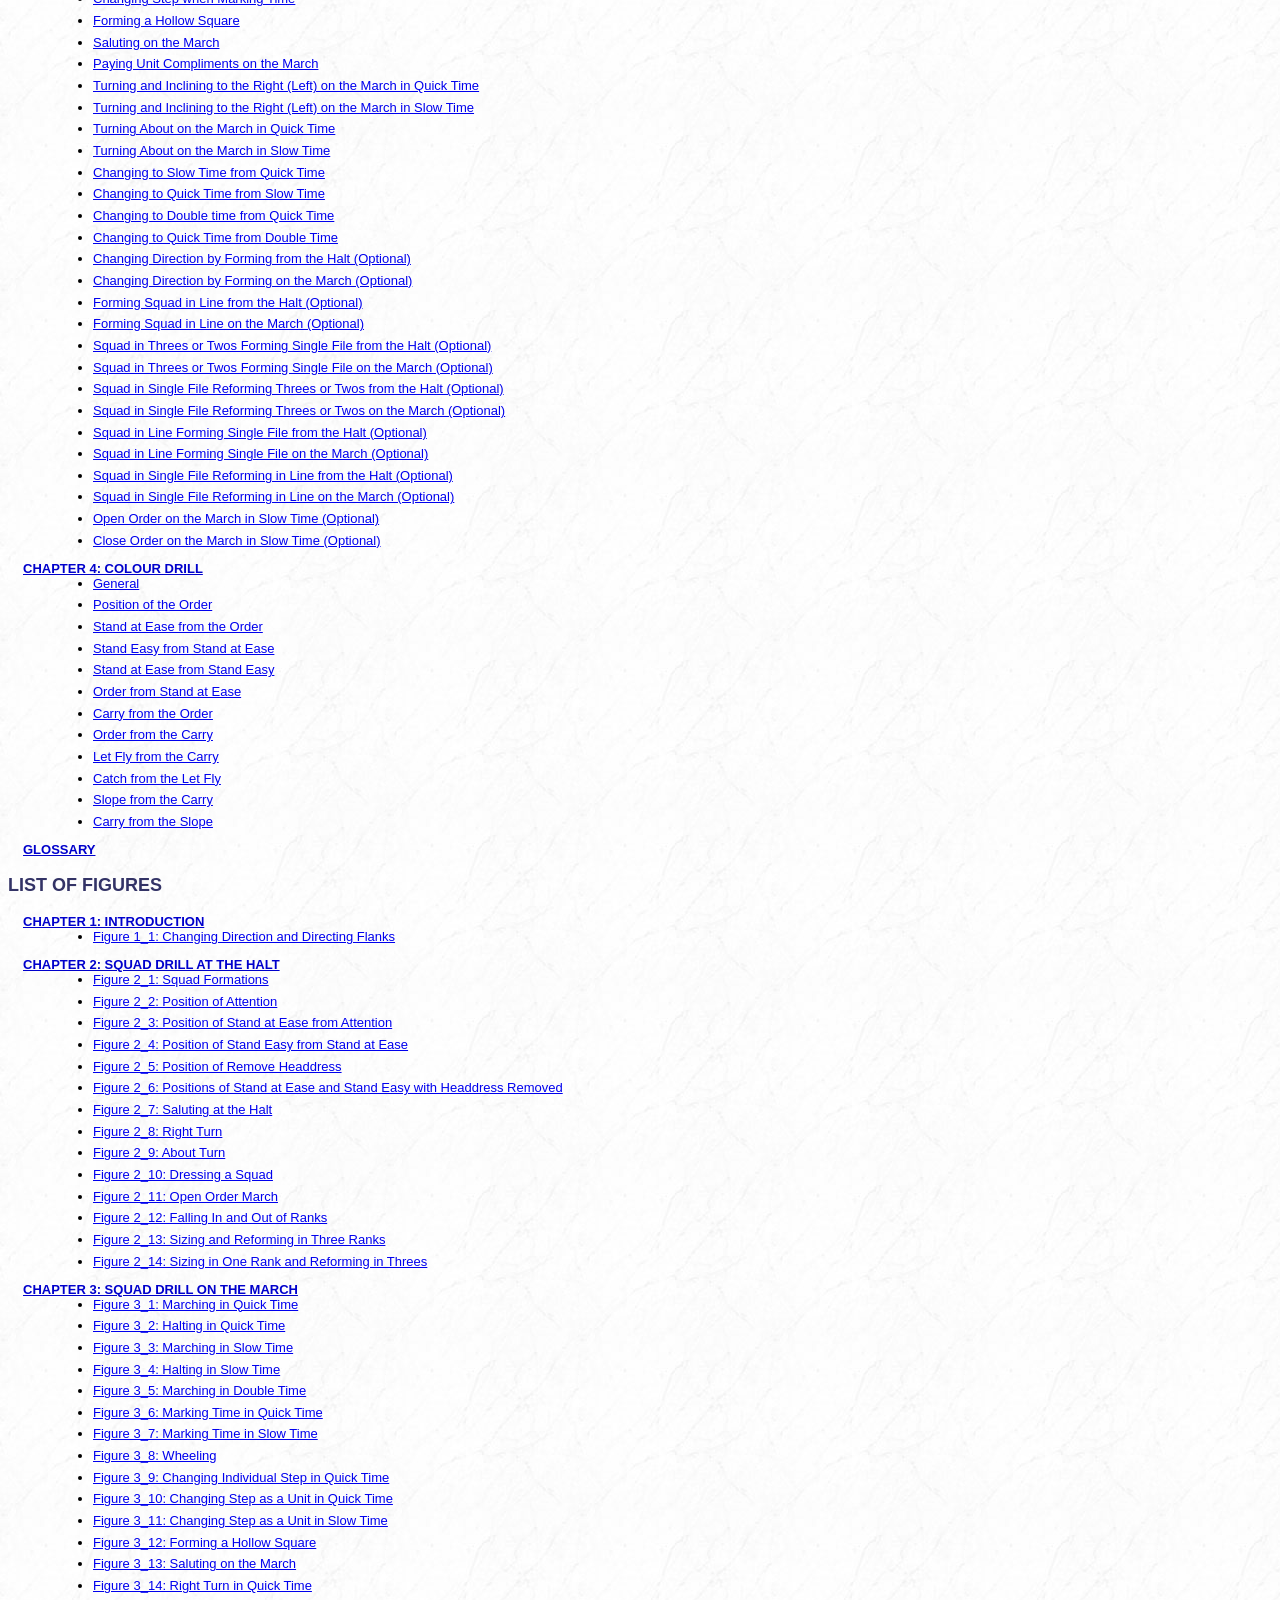
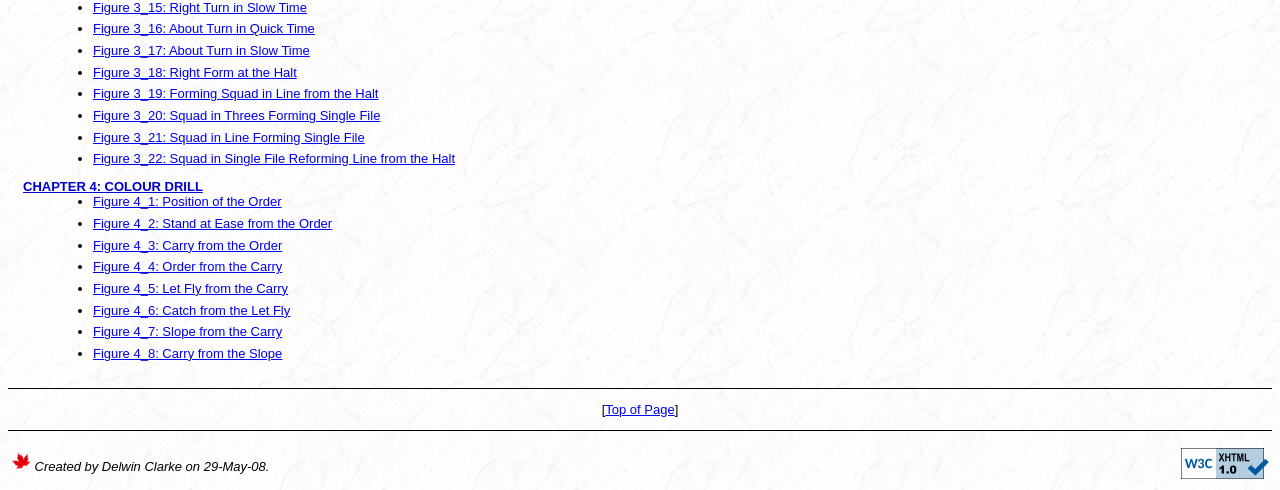
<file: manual/toc.html>
<!doctype html>

<html lang="en">
  <head>
    <title>Canadian Pathfinder Drill Manual: Table of Contents</title>
    <meta charset="UTF-8" />
    <meta
      name="description"
      content="Drill manual authorised for use by Pathfinder clubs within the Canadian Union of Seventh-day Adventists."
    />
    <meta name="author" content="Delwin W. Clarke" />
    <link rel="Shortcut Icon" href="favicon.ico" />
    <link rel="Stylesheet" href="style.css" />
    <style type="text/css">
      <!--
       /* Style Definitions */
      	a.ChapterLink:link, a.ChapterLink:visited
      	{
      		color: #0000cc;
      	}
      	a:hover, a.home:hover, a.ChapterLink:hover
      	{
      		color: #003366;
      	}
      	.ChapterHead
      	{
      		font: bold small Arial;
      	}
      	.ChapterLink
      	{
      		margin-bottom: 2pt;
      	}
      	p.SectionHead
      	{
      		font: bold large Arial;
      		color: #333366;
      	}
      	ul
      	{
      		margin-left: 30px;
      		margin-top: 0;
      	}
      	li
      	{
      		margin-bottom: 5pt;
      	}
      	div.section
      	{
      		margin-left: 15px;
      	}
      -->
    </style>
  </head>

  <body>
    <div style="text-align: center; margin-bottom: 20px">
      <p>
        <img
          src="../images/logo.png"
          alt="Pathfinder logo superimposed on a maple leaf"
          style="width: 15%"
        />
      </p>
      <span style="font: bold 200% Arial">
        CANADIAN PATHFINDER ORGANISATION<br />
        MANUAL OF DRILL AND CEREMONIAL
      </span>
    </div>

    <p class="SectionHead">TABLE OF CONTENTS</p>

    <div class="section">
      <span class="ChapterHead">
        <a href="chapter_1.html" class="ChapterLink">CHAPTER 1: INTRODUCTION</a>
      </span>

      <ul>
        <li><a href="chapter_1.html#PURPOSE">Purpose</a></li>
        <li><a href="chapter_1.html#DRILL_STANDARDS">Drill Standards</a></li>
        <li><a href="chapter_1.html#TERMINOLOGY">Terminology</a></li>
        <li>
          <a href="chapter_1.html#SUBORDINATION_OF_ILLUSTRATIONS"
            >Subordination of Illustrations</a
          >
        </li>
        <li><a href="chapter_1.html#BASIC_SKILLS">Basic Skills</a></li>
        <li><a href="chapter_1.html#WORDS_OF_COMMAND">Words of Command</a></li>
        <li><a href="chapter_1.html#STANDARD_PAUSE">Standard Pause</a></li>
        <li><a href="chapter_1.html#DRILL_TIMING">Drill Timing</a></li>
        <li>
          <a href="chapter_1.html#INSTRUCTIONAL_TECHNIQUES"
            >Instructional Techniques</a
          >
        </li>
        <li>
          <a href="chapter_1.html#MECHANICAL_TRAINING_AIDS"
            >Mechanical Training Aids</a
          >
        </li>
        <li>
          <a href="chapter_1.html#PROCEDURES_FOR_CONDUCTING_A_DRILL_LESSON"
            >Procedures for Conducting a Drill Lesson</a
          >
        </li>
      </ul>

      <span class="ChapterHead">
        <a href="chapter_2.html" class="ChapterLink"
          >CHAPTER 2: SQUAD DRILL AT THE HALT</a
        >
      </span>

      <ul>
        <li>
          <a href="chapter_2.html#FORMATION_OF_A_SQUAD">Formation of a Squad</a>
        </li>
        <li>
          <a href="chapter_2.html#ORDERING_A_SQUAD_ON_PARADE"
            >Ordering a Squad on Parade</a
          >
        </li>
        <li>
          <a href="chapter_2.html#DISMISSING_A_SQUAD">Dismissing a Squad</a>
        </li>
        <li>
          <a href="chapter_2.html#POSITION_OF_ATTENTION"
            >Position of Attention</a
          >
        </li>
        <li>
          <a href="chapter_2.html#POSITION_OF_STAND_AT_EASE"
            >Position of Stand at Ease</a
          >
        </li>
        <li>
          <a href="chapter_2.html#POSITION_OF_STAND_EASY"
            >Position of Stand Easy</a
          >
        </li>
        <li>
          <a href="chapter_2.html#STAND_AT_EASE_FROM_ATTENTION"
            >Stand at Ease from Attention</a
          >
        </li>
        <li>
          <a href="chapter_2.html#STAND_EASY_FROM_STAND_AT_EASE"
            >Stand Easy from Stand at Ease</a
          >
        </li>
        <li>
          <a href="chapter_2.html#STAND_AT_EASE_FROM_STAND_EASY"
            >Stand at Ease From Stand Easy</a
          >
        </li>
        <li>
          <a href="chapter_2.html#ATTENTION_FROM_STAND_AT_EASE"
            >Attention from Stand at Ease</a
          >
        </li>
        <li><a href="chapter_2.html#REMOVE_HEADDRESS">Remove Headdress</a></li>
        <li>
          <a href="chapter_2.html#STAND_AT_EASE_WITH_HEADDRESS_REMOVED"
            >Stand at Ease with Headdress Removed</a
          >
        </li>
        <li>
          <a href="chapter_2.html#STAND_EASY_WITH_HEADDRESS_REMOVED"
            >Stand Easy with Headdress Removed</a
          >
        </li>
        <li>
          <a href="chapter_2.html#REPLACE_HEADDRESS">Replace Headdress</a>
        </li>
        <li>
          <a href="chapter_2.html#SALUTING_AT_THE_HALT">Saluting at the Halt</a>
        </li>
        <li>
          <a href="chapter_2.html#TURNING_AND_INCLINING"
            >Turning and Inclining</a
          >
        </li>
        <li>
          <a href="chapter_2.html#CLOSING_TO_THE_RIGHT_AND_LEFT"
            >Closing to the Right and Left</a
          >
        </li>
        <li>
          <a href="chapter_2.html#PACES_FORWARD_AND_TO_THE_REAR"
            >Paces Forward and to the Rear</a
          >
        </li>
        <li><a href="chapter_2.html#DRESSING_A_SQUAD">Dressing a Squad</a></li>
        <li><a href="chapter_2.html#OPEN_ORDER_MARCH">Open Order March</a></li>
        <li>
          <a href="chapter_2.html#CLOSE_ORDER_MARCH">Close Order March</a>
        </li>
        <li>
          <a href="chapter_2.html#CARRYING_OF_OBJECTS">Carrying of Objects</a>
        </li>
        <li><a href="chapter_2.html#PROVING">Proving</a></li>
        <li><a href="chapter_2.html#NUMBERING">Numbering</a></li>
        <li><a href="chapter_2.html#CALLING_THE_ROLL">Calling the Roll</a></li>
        <li>
          <a href="chapter_2.html#FALLING_OUT_OF_RANKS">Falling Out of Ranks</a>
        </li>
        <li><a href="chapter_2.html#FALLING_IN">Falling In</a></li>
        <li>
          <a href="chapter_2.html#SIZING_AND_REFORMING_IN_THREE_RANKS"
            >Sizing and Reforming in Three Ranks</a
          >
        </li>
        <li>
          <a href="chapter_2.html#SIZING_AND_REFORMING_IN_TWO_RANKS"
            >Sizing and Reforming in Two Ranks</a
          >
        </li>
        <li>
          <a href="chapter_2.html#SIZING_IN_ONE_RANK_AND_REFORMING_IN_THREE"
            >Sizing in One Rank and Reforming in Three Ranks (Optional)</a
          >
        </li>
        <li>
          <a href="chapter_2.html#FORMING_TWO_RANKS_FROM_THREE_RANKS"
            >Forming Two Ranks from Three Ranks (Optional)</a
          >
        </li>
        <li>
          <a href="chapter_2.html#REFORMING_THREE_RANKS_FROM_TWO_RANKS"
            >Reforming Three Ranks from Two Ranks (Optional)</a
          >
        </li>
      </ul>

      <span class="ChapterHead">
        <a href="chapter_3.html" class="ChapterLink"
          >CHAPTER 3: SQUAD DRILL ON THE MARCH</a
        >
      </span>

      <ul>
        <li><a href="chapter_3.html#FUNDAMENTALS">Fundamentals</a></li>
        <li>
          <a href="chapter_3.html#PACE_LENGTHS_AND_CADENCES"
            >Pace Lengths and Cadences</a
          >
        </li>
        <li><a href="chapter_3.html#WORDS_OF_COMMAND">Words of Command</a></li>
        <li>
          <a href="chapter_3.html#MARCHING_AND_HALTING_IN_QUICK_TIME"
            >Marching and Halting in Quick Time</a
          >
        </li>
        <li>
          <a href="chapter_3.html#MARCHING_AND_HALTING_IN_SLOW_TIME"
            >Marching and Halting in Slow Time</a
          >
        </li>
        <li>
          <a href="chapter_3.html#MARCHING_AND_HALTING_IN_DOUBLE_TIME"
            >Marching and Halting in Double Time</a
          >
        </li>
        <li>
          <a href="chapter_3.html#STEPPING_OUT_AND_STEPPING_SHORT"
            >Stepping Out and Stepping Short</a
          >
        </li>
        <li>
          <a
            href="chapter_3.html#MARK_TIME_FORWARD_AND_HALT_FROM_THE_MARK_TIME_QUICK"
            >Mark Time, Forward and Halt from the Mark Time in Quick Time</a
          >
        </li>
        <li>
          <a
            href="chapter_3.html#MARK_TIME_FORWARD_AND_HALT_FROM_THE_MARK_TIME_SLOW"
            >Mark Time, Forward and Halt from the Mark Time in Slow Time</a
          >
        </li>
        <li><a href="chapter_3.html#WHEELING">Wheeling</a></li>
        <li>
          <a href="chapter_3.html#CHANGING_INDIVIDUAL_STEP_ON_THE_MARCH"
            >Changing Individual Step on the March</a
          >
        </li>
        <li>
          <a href="chapter_3.html#CHANGING_STEP_AS_A_UNIT_ON_THE_MARCH"
            >Changing Step as a Unit on the March (Optional)</a
          >
        </li>
        <li>
          <a href="chapter_3.html#CHANGING_STEP_WHEN_MARKING_TIME"
            >Changing Step when Marking Time</a
          >
        </li>
        <li>
          <a href="chapter_3.html#FORMING_A_HOLLOW_SQUARE"
            >Forming a Hollow Square</a
          >
        </li>
        <li>
          <a href="chapter_3.html#SALUTING_ON_THE_MARCH"
            >Saluting on the March</a
          >
        </li>
        <li>
          <a href="chapter_3.html#PAYING_UNIT_COMPLIMENTS_ON_THE_MARCH"
            >Paying Unit Compliments on the March</a
          >
        </li>
        <li>
          <a
            href="chapter_3.html#TURNING_AND_INCLINING_ON_THE_MARCH_IN_QUICK_TIME"
            >Turning and Inclining to the Right (Left) on the March in Quick
            Time</a
          >
        </li>
        <li>
          <a
            href="chapter_3.html#TURNING_AND_INCLINING_ON_THE_MARCH_IN_SLOW_TIME"
            >Turning and Inclining to the Right (Left) on the March in Slow
            Time</a
          >
        </li>
        <li>
          <a href="chapter_3.html#TURNING_ABOUT_ON_THE_MARCH_IN_QUICK_TIME"
            >Turning About on the March in Quick Time</a
          >
        </li>
        <li>
          <a href="chapter_3.html#TURNING_ABOUT_ON_THE_MARCH_IN_SLOW_TIME"
            >Turning About on the March in Slow Time</a
          >
        </li>
        <li>
          <a href="chapter_3.html#CHANGING_TO_SLOW_TIME_FROM_QUICK_TIME"
            >Changing to Slow Time from Quick Time</a
          >
        </li>
        <li>
          <a href="chapter_3.html#CHANGING_TO_QUICK_TIME_FROM_SLOW_TIME"
            >Changing to Quick Time from Slow Time</a
          >
        </li>
        <li>
          <a href="chapter_3.html#CHANGING_TO_DOUBLE_TIME_FROM_QUICK_TIME"
            >Changing to Double time from Quick Time</a
          >
        </li>
        <li>
          <a href="chapter_3.html#CHANGING_TO_QUICK_TIME_FROM_DOUBLE_TIME"
            >Changing to Quick Time from Double Time</a
          >
        </li>
        <li>
          <a href="chapter_3.html#CHANGING_DIRECTION_BY_FORMING_FROM_THE_HALT"
            >Changing Direction by Forming from the Halt (Optional)</a
          >
        </li>
        <li>
          <a href="chapter_3.html#CHANGING_DIRECTION_BY_FORMING_ON_THE_MARCH"
            >Changing Direction by Forming on the March (Optional)</a
          >
        </li>
        <li>
          <a href="chapter_3.html#FORMING_SQUAD_IN_LINE_FROM_THE_HALT"
            >Forming Squad in Line from the Halt (Optional)</a
          >
        </li>
        <li>
          <a href="chapter_3.html#FORMING_SQUAD_IN_LINE_ON_THE_MARCH"
            >Forming Squad in Line on the March (Optional)</a
          >
        </li>
        <li>
          <a
            href="chapter_3.html#SQUAD_IN_THREES_OR_TWOS_FORMING_SINGLE_FILE_FROM_THE_HALT"
            >Squad in Threes or Twos Forming Single File from the Halt
            (Optional)</a
          >
        </li>
        <li>
          <a
            href="chapter_3.html#SQUAD_IN_THREES_OR_TWOS_FORMING_SINGLE_FILE_ON_THE_MARCH"
            >Squad in Threes or Twos Forming Single File on the March
            (Optional)</a
          >
        </li>
        <li>
          <a
            href="chapter_3.html#SQUAD_IN_SINGLE_FILE_REFORMING_THREES_OR_TWOS_FROM_THE_HALT"
            >Squad in Single File Reforming Threes or Twos from the Halt
            (Optional)</a
          >
        </li>
        <li>
          <a
            href="chapter_3.html#SQUAD_IN_SINGLE_FILE_REFORMING_THREES_OR_TWOS_ON_THE_MARCH"
            >Squad in Single File Reforming Threes or Twos on the March
            (Optional)</a
          >
        </li>
        <li>
          <a
            href="chapter_3.html#SQUAD_IN_LINE_FORMING_SINGLE_FILE_FROM_THE_HALT"
            >Squad in Line Forming Single File from the Halt (Optional)</a
          >
        </li>
        <li>
          <a
            href="chapter_3.html#SQUAD_IN_LINE_FORMING_SINGLE_FILE_ON_THE_MARCH"
            >Squad in Line Forming Single File on the March (Optional)</a
          >
        </li>
        <li>
          <a
            href="chapter_3.html#SQUAD_IN_SINGLE_FILE_REFORMING_IN_LINE_FROM_THE_HALT"
            >Squad in Single File Reforming in Line from the Halt (Optional)</a
          >
        </li>
        <li>
          <a
            href="chapter_3.html#SQUAD_IN_SINGLE_FILE_REFORMING_IN_LINE_ON_THE_MARCH"
            >Squad in Single File Reforming in Line on the March (Optional)</a
          >
        </li>
        <li>
          <a href="chapter_3.html#OPEN_ORDER_ON_THE_MARCH_IN_SLOW_TIME"
            >Open Order on the March in Slow Time (Optional)</a
          >
        </li>
        <li>
          <a href="chapter_3.html#CLOSE_ORDER_ON_THE_MARCH_IN_SLOW_TIME"
            >Close Order on the March in Slow Time (Optional)</a
          >
        </li>
      </ul>

      <span class="ChapterHead">
        <a href="chapter_4.html" class="ChapterLink">CHAPTER 4: COLOUR DRILL</a>
      </span>

      <ul>
        <li><a href="chapter_4.html#GENERAL">General</a></li>
        <li>
          <a href="chapter_4.html#POSITION_OF_THE_ORDER"
            >Position of the Order</a
          >
        </li>
        <li>
          <a href="chapter_4.html#STAND_AT_EASE_FROM_THE_ORDER"
            >Stand at Ease from the Order</a
          >
        </li>
        <li>
          <a href="chapter_4.html#STAND_EASY_FROM_STAND_AT_EASE"
            >Stand Easy from Stand at Ease</a
          >
        </li>
        <li>
          <a href="chapter_4.html#STAND_AT_EASE_FROM_STAND_EASY"
            >Stand at Ease from Stand Easy</a
          >
        </li>
        <li>
          <a href="chapter_4.html#ORDER_FROM_STAND_AT_EASE"
            >Order from Stand at Ease</a
          >
        </li>
        <li>
          <a href="chapter_4.html#CARRY_FROM_THE_ORDER">Carry from the Order</a>
        </li>
        <li>
          <a href="chapter_4.html#ORDER_FROM_THE_CARRY">Order from the Carry</a>
        </li>
        <li>
          <a href="chapter_4.html#LET_FLY_FROM_THE_CARRY"
            >Let Fly from the Carry</a
          >
        </li>
        <li>
          <a href="chapter_4.html#CATCH_FROM_THE_LET_FLY"
            >Catch from the Let Fly</a
          >
        </li>
        <li>
          <a href="chapter_4.html#SLOPE_FROM_THE_CARRY">Slope from the Carry</a>
        </li>
        <li>
          <a href="chapter_4.html#CARRY_FROM_THE_SLOPE">Carry from the Slope</a>
        </li>
      </ul>

      <span class="ChapterHead">
        <a href="glossary.html" class="ChapterLink">GLOSSARY</a>
      </span>
    </div>

    <p class="SectionHead">LIST OF FIGURES</p>

    <div class="section">
      <span class="ChapterHead">
        <a href="chapter_1.html" class="ChapterLink">CHAPTER 1: INTRODUCTION</a>
      </span>

      <ul>
        <li>
          <a href="chapter_1.html#Figure_1_1"
            >Figure 1_1: Changing Direction and Directing Flanks</a
          >
        </li>
      </ul>

      <span class="ChapterHead">
        <a href="chapter_2.html" class="ChapterLink"
          >CHAPTER 2: SQUAD DRILL AT THE HALT</a
        >
      </span>

      <ul>
        <li>
          <a href="chapter_2.html#Figure_2_1">Figure 2_1: Squad Formations</a>
        </li>
        <li>
          <a href="chapter_2.html#Figure_2_2"
            >Figure 2_2: Position of Attention</a
          >
        </li>
        <li>
          <a href="chapter_2.html#Figure_2_3"
            >Figure 2_3: Position of Stand at Ease from Attention</a
          >
        </li>
        <li>
          <a href="chapter_2.html#Figure_2_4"
            >Figure 2_4: Position of Stand Easy from Stand at Ease</a
          >
        </li>
        <li>
          <a href="chapter_2.html#Figure_2_5"
            >Figure 2_5: Position of Remove Headdress</a
          >
        </li>
        <li>
          <a href="chapter_2.html#Figure_2_6"
            >Figure 2_6: Positions of Stand at Ease and Stand Easy with
            Headdress Removed</a
          >
        </li>
        <li>
          <a href="chapter_2.html#Figure_2_7"
            >Figure 2_7: Saluting at the Halt</a
          >
        </li>
        <li><a href="chapter_2.html#Figure_2_8">Figure 2_8: Right Turn</a></li>
        <li><a href="chapter_2.html#Figure_2_9">Figure 2_9: About Turn</a></li>
        <li>
          <a href="chapter_2.html#Figure_2_10">Figure 2_10: Dressing a Squad</a>
        </li>
        <li>
          <a href="chapter_2.html#Figure_2_11">Figure 2_11: Open Order March</a>
        </li>
        <li>
          <a href="chapter_2.html#Figure_2_12"
            >Figure 2_12: Falling In and Out of Ranks</a
          >
        </li>
        <li>
          <a href="chapter_2.html#Figure_2_13"
            >Figure 2_13: Sizing and Reforming in Three Ranks</a
          >
        </li>
        <li>
          <a href="chapter_2.html#Figure_2_14"
            >Figure 2_14: Sizing in One Rank and Reforming in Threes</a
          >
        </li>
      </ul>

      <span class="ChapterHead">
        <a href="chapter_3.html" class="ChapterLink"
          >CHAPTER 3: SQUAD DRILL ON THE MARCH</a
        >
      </span>

      <ul>
        <li>
          <a href="chapter_3.html#Figure_3_1"
            >Figure 3_1: Marching in Quick Time</a
          >
        </li>
        <li>
          <a href="chapter_3.html#Figure_3_2"
            >Figure 3_2: Halting in Quick Time</a
          >
        </li>
        <li>
          <a href="chapter_3.html#Figure_3_3"
            >Figure 3_3: Marching in Slow Time</a
          >
        </li>
        <li>
          <a href="chapter_3.html#Figure_3_4"
            >Figure 3_4: Halting in Slow Time</a
          >
        </li>
        <li>
          <a href="chapter_3.html#Figure_3_5"
            >Figure 3_5: Marching in Double Time</a
          >
        </li>
        <li>
          <a href="chapter_3.html#Figure_3_6"
            >Figure 3_6: Marking Time in Quick Time</a
          >
        </li>
        <li>
          <a href="chapter_3.html#Figure_3_7"
            >Figure 3_7: Marking Time in Slow Time</a
          >
        </li>
        <li><a href="chapter_3.html#Figure_3_8">Figure 3_8: Wheeling</a></li>
        <li>
          <a href="chapter_3.html#Figure_3_9"
            >Figure 3_9: Changing Individual Step in Quick Time</a
          >
        </li>
        <li>
          <a href="chapter_3.html#Figure_3_10"
            >Figure 3_10: Changing Step as a Unit in Quick Time</a
          >
        </li>
        <li>
          <a href="chapter_3.html#Figure_3_11"
            >Figure 3_11: Changing Step as a Unit in Slow Time</a
          >
        </li>
        <li>
          <a href="chapter_3.html#Figure_3_12"
            >Figure 3_12: Forming a Hollow Square</a
          >
        </li>
        <li>
          <a href="chapter_3.html#Figure_3_13"
            >Figure 3_13: Saluting on the March</a
          >
        </li>
        <li>
          <a href="chapter_3.html#Figure_3_14"
            >Figure 3_14: Right Turn in Quick Time</a
          >
        </li>
        <li>
          <a href="chapter_3.html#Figure_3_15"
            >Figure 3_15: Right Turn in Slow Time</a
          >
        </li>
        <li>
          <a href="chapter_3.html#Figure_3_16"
            >Figure 3_16: About Turn in Quick Time</a
          >
        </li>
        <li>
          <a href="chapter_3.html#Figure_3_17"
            >Figure 3_17: About Turn in Slow Time</a
          >
        </li>
        <li>
          <a href="chapter_3.html#Figure_3_18"
            >Figure 3_18: Right Form at the Halt</a
          >
        </li>
        <li>
          <a href="chapter_3.html#Figure_3_19"
            >Figure 3_19: Forming Squad in Line from the Halt</a
          >
        </li>
        <li>
          <a href="chapter_3.html#Figure_3_20"
            >Figure 3_20: Squad in Threes Forming Single File</a
          >
        </li>
        <li>
          <a href="chapter_3.html#Figure_3_21"
            >Figure 3_21: Squad in Line Forming Single File</a
          >
        </li>
        <li>
          <a href="chapter_3.html#Figure_3_22"
            >Figure 3_22: Squad in Single File Reforming Line from the Halt</a
          >
        </li>
      </ul>

      <span class="ChapterHead">
        <a href="chapter_4.html" class="ChapterLink">CHAPTER 4: COLOUR DRILL</a>
      </span>

      <ul>
        <li>
          <a href="chapter_4.html#Figure_4_1"
            >Figure 4_1: Position of the Order</a
          >
        </li>
        <li>
          <a href="chapter_4.html#Figure_4_1"
            >Figure 4_2: Stand at Ease from the Order</a
          >
        </li>
        <li>
          <a href="chapter_4.html#Figure_4_3"
            >Figure 4_3: Carry from the Order</a
          >
        </li>
        <li>
          <a href="chapter_4.html#Figure_4_4"
            >Figure 4_4: Order from the Carry</a
          >
        </li>
        <li>
          <a href="chapter_4.html#Figure_4_5"
            >Figure 4_5: Let Fly from the Carry</a
          >
        </li>
        <li>
          <a href="chapter_4.html#Figure_4_6"
            >Figure 4_6: Catch from the Let Fly</a
          >
        </li>
        <li>
          <a href="chapter_4.html#Figure_4_7"
            >Figure 4_7: Slope from the Carry</a
          >
        </li>
        <li>
          <a href="chapter_4.html#Figure_4_8"
            >Figure 4_8: Carry from the Slope</a
          >
        </li>
      </ul>
    </div>

    <div id="footer">[<a href="toc.html">Top of Page</a>]</div>

    <div id="author">
      <table style="width: 100%">
        <tr>
          <td>
            <img
              id="leaf"
              src="../images/leaf.png"
              style="width: 1vw; min-width: 20px"
              alt="Tiny maple leaf"
            />
            Created by Delwin Clarke on 29-May-08.<a id="bottom" />
          </td>
          <td>
            <a
              href="https://validator.w3.org/about.html"
              title="W3C Markup Validation"
              ><img
                id="xhtml_icon"
                src="../images/valid-xhtml10-blue.png"
                alt="XHTML validation icon"
                style="float: right"
            /></a>
          </td>
        </tr>
      </table>
    </div>
  </body>
</html>
</file>
<file: manual/style.css>
﻿a:visited
{
	color: blue;
}
a:hover, a.ChapterLink:hover
{
	color: #003366;
}	
a:active
{
	color: red;
}
a.soundclip
{
	text-decoration: none;
}
h5
{
	font-size: small;
}
h5.heading
{
	text-align: center;
}
li
{
	margin-bottom: 10pt;
}
p.sublist1
{
	margin-left: 28pt;
	text-indent: -17pt;
}
p.sublist2
{
	margin-left: 50pt;
	text-indent: -14pt;
}
table
{
	margin-left: auto;
	margin-right: auto;
}
td.image
{
	border: 3px ridge;
}
td.bold
{
	font-weight: bold;
}
div#header
{
	text-align: center;
	padding-bottom: 10pt;
	border-bottom: solid 1px;
}
div#footer
{
	text-align: center;
	margin-top: 20pt;
	padding-bottom: 10pt;
	padding-top: 10pt;
	border-bottom: solid 1px;
	border-top: solid 1px
}
div#author
{
	padding-top: 10pt;
	font-style: italic;
}
body
{
	font: small Arial;
	background-image: url(../images/background.png);
}
</file>
